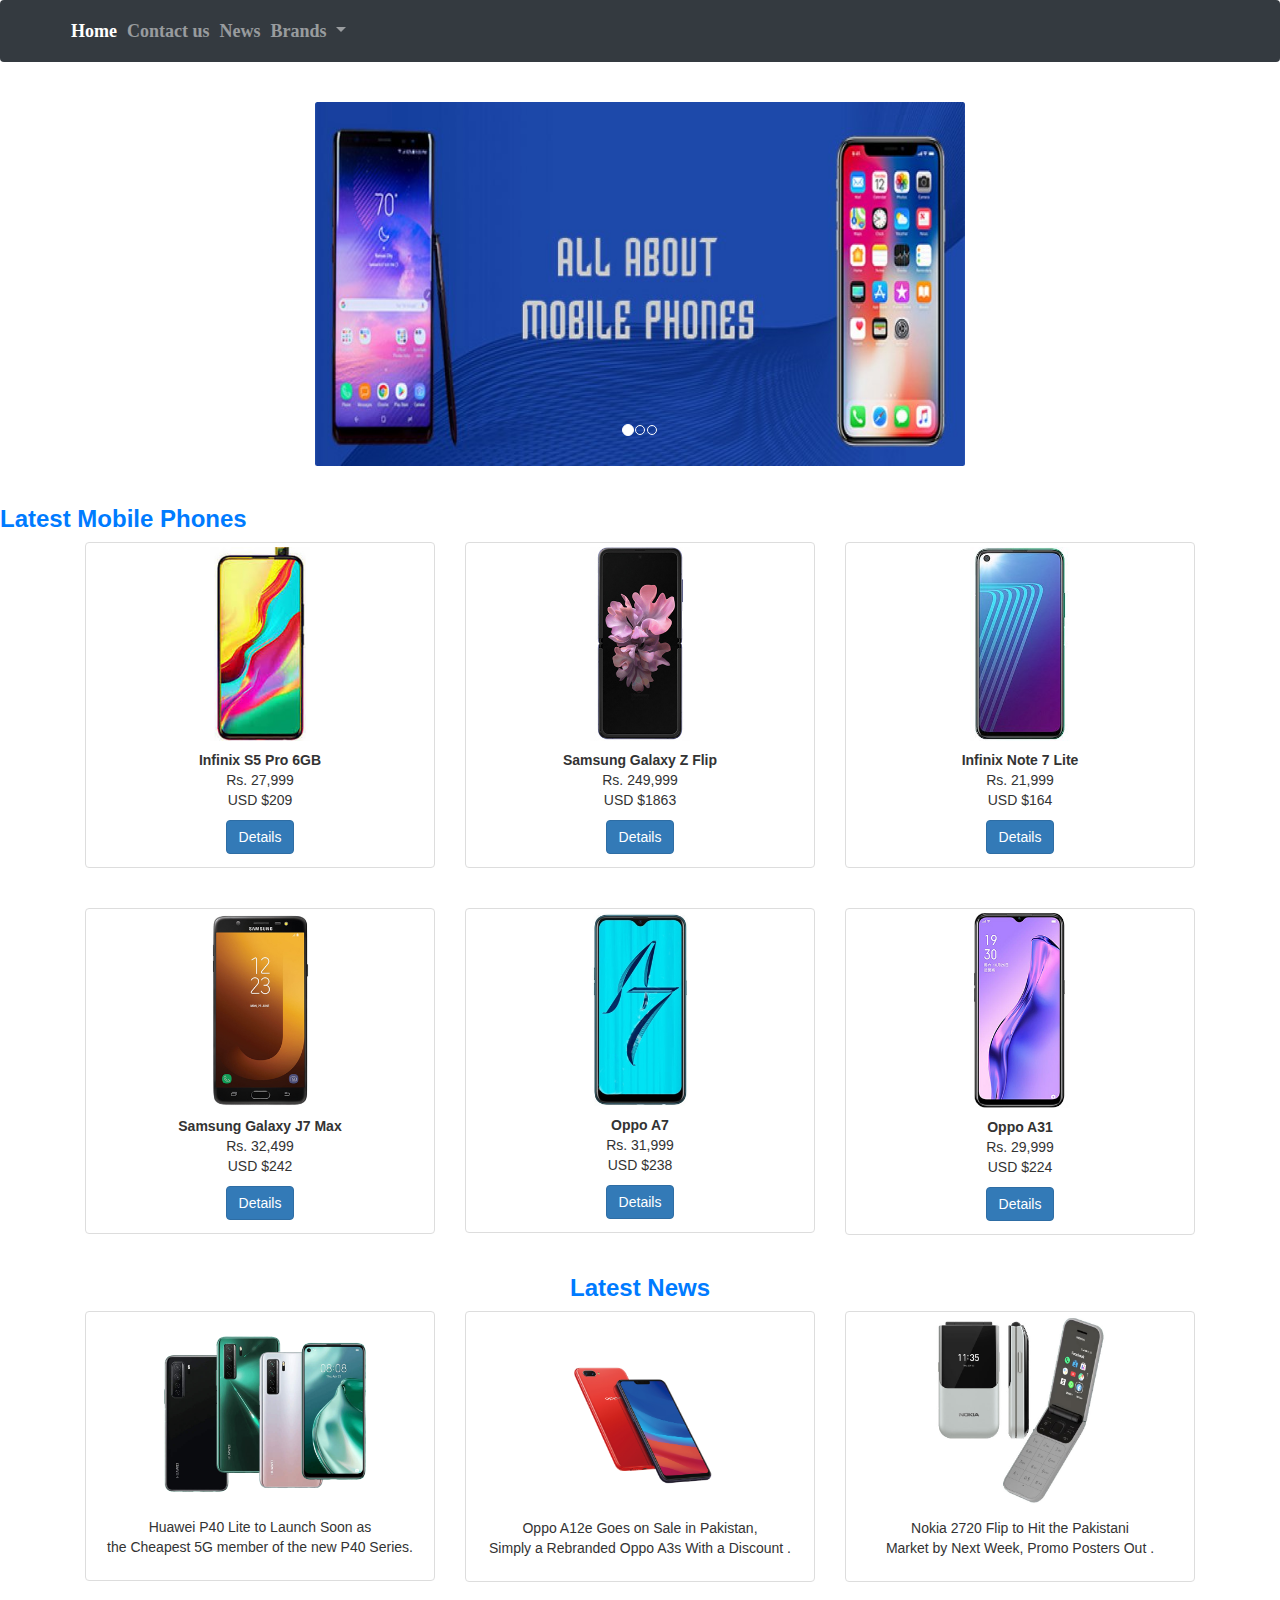
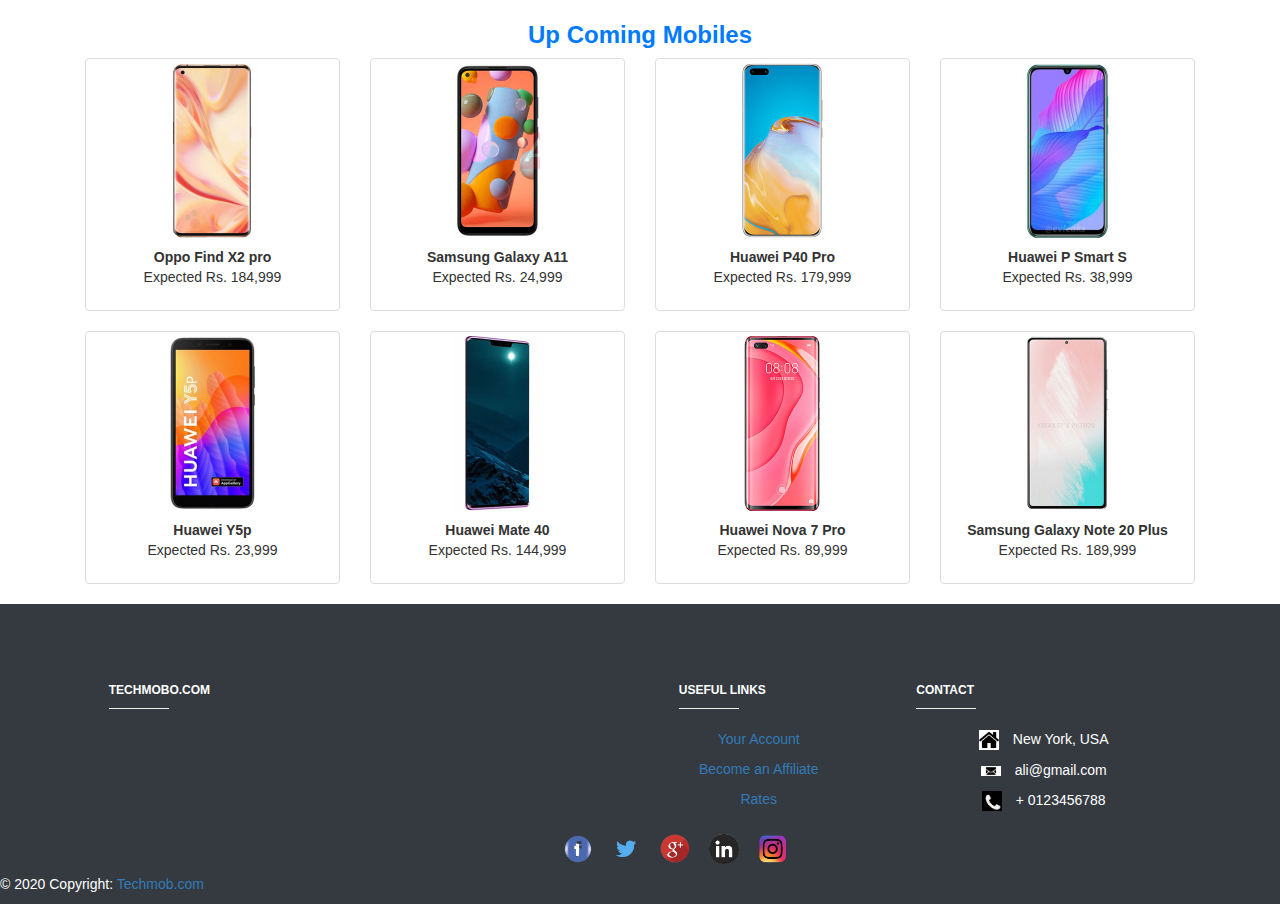
<file: index.html>
<!DOCTYPE html>
<html lang="en">

<head>
  <meta charset="UTF-8">
  <meta name="viewport" content="width=device-width, initial-scale=1.0">
  <title>Document</title>
  <link rel="stylesheet" href="style.css">
 
 <!-- <link rel="stylesheet" href="https://maxcdn.bootstrapcdn.com/bootstrap/4.0.0/css/bootstrap.min.css"
    integrity="sha384-Gn5384xqQ1aoWXA+058RXPxPg6fy4IWvTNh0E263XmFcJlSAwiGgFAW/dAiS6JXm" crossorigin="anonymous">
  <link rel="stylesheet" href="https://maxcdn.bootstrapcdn.com/bootstrap/4.0.0/css/bootstrap.min.css"
    integrity="sha384-Gn5384xqQ1aoWXA+058RXPxPg6fy4IWvTNh0E263XmFcJlSAwiGgFAW/dAiS6JXm" crossorigin="anonymous"> -->
 



    <link rel="stylesheet" href="https://maxcdn.bootstrapcdn.com/bootstrap/4.0.0/css/bootstrap.min.css" integrity="sha384-Gn5384xqQ1aoWXA+058RXPxPg6fy4IWvTNh0E263XmFcJlSAwiGgFAW/dAiS6JXm" crossorigin="anonymous">
    <link rel="stylesheet" href="https://maxcdn.bootstrapcdn.com/bootstrap/3.4.1/css/bootstrap.min.css">
    <script src="https://ajax.googleapis.com/ajax/libs/jquery/3.5.1/jquery.min.js"></script>
    <script src="https://maxcdn.bootstrapcdn.com/bootstrap/3.4.1/js/bootstrap.min.js"></script> 
    
  

</head>

<body>

<!-- navbar -->
 
<nav class="navbar navbar-expand-lg navbar-dark bg-dark">
  <a class="navbar-brand" href="#"></a>
  <button class="navbar-toggler" type="button" data-toggle="collapse" data-target="#navbarNavDropdown" aria-controls="navbarNavDropdown" aria-expanded="false" aria-label="Toggle navigation">
    <span class="navbar-toggler-icon"></span>
  </button>
  <div class="collapse navbar-collapse" id="navbarNavDropdown">
    <ul class="navbar-nav ">
      <li class="nav-item ">
        <a class="nav-link active" href="index.html">Home <span class="sr-only">(current)</span></a>
      </li>
      <li class="nav-item">
        <a class="nav-link " href="contact.html">Contact us</a>
      </li>
      <li class="nav-item">
        <a class="nav-link " href="news.html">News</a>
      </li>
      <li class="nav-item dropdown">
        <a class="nav-link dropdown-toggle " href="#" id="navbarDropdownMenuLink" data-toggle="dropdown" aria-haspopup="true" aria-expanded="false">
          Brands
        </a>
        <div class="dropdown-menu" aria-labelledby="navbarDropdownMenuLink">
          <a class="dropdown-item" href="mainsamsung.html">Samsung mobiles</a>
            
            
            <a class="dropdown-item" href="mainoppo.html">Oppo mobiles</a>
            <a class="dropdown-item" href="maininfinix.html">Infinix mobiles</a>
        </div>
      </li>
    </ul>
  </div>
</nav>

 



<br>




































  <!-- slider -->

  <div id="demo" class="carousel slide" data-ride="carousel">

    <!-- Indicators -->
    <ul class="carousel-indicators">
      <li data-target="#demo" data-slide-to="0" class="active"></li>
      <li data-target="#demo" data-slide-to="1"></li>
      <li data-target="#demo" data-slide-to="2"></li>
    </ul>

    <!-- The slideshow -->
    <div class="carousel-inner">
      <div class="carousel-item active">
        <img src="images/slider1.jpg" alt="Los Angeles" class="img-fluid rounded mx-auto d-block" width="650"
          height="390">
      </div>
    
      <div class="carousel-item">
        <img src="images/slide2.jpg" alt="Chicago" class="img-fluid rounded mx-auto d-block" width="650" height="390">
      </div>
      <div class="carousel-item">
        <img src="images/slide3.jpg" alt="New York" class="img-fluid rounded mx-auto d-block" width="650"
          height="390">
      </div>
    </div>

    <!-- Left and right controls -->
    <a class="carousel-control-prev" href="#demo" data-slide="prev">
      <span class="carousel-control-prev-icon"></span>
    </a>
    <a class="carousel-control-next" href="#demo" data-slide="next">
      <span class="carousel-control-next-icon"></span>
    </a>
  </div>



















<br>

  <h3 class="  bg-  text-nowrap  text-primary"><b> Latest Mobile Phones </b> </h3>
  
  
<div class="mob">

  <div class="container text-center">

    <div class="row">
      <div class="col-md-4">
        <div class="thumbnail">
  
          <img src="images/infinixpage/InfinixS5Pro6GB.jpg" alt="Lights" style="width:100px">
          <div class="caption">
          <p>
            <b> Infinix S5 Pro 6GB </b>  <br>
  
              Rs. 27,999 <br>
              USD $209
            
  </p>
            <button type="button" class="btn btn-primary" data-toggle="modal" data-target="#myModal">
              Details
            </button>
       
  
              <!-- The Modal -->
              <div class="modal fade" id="myModal">
                <div class="modal-dialog modal-lg">
                  <div class="modal-content">
                  
                    <!-- Modal Header -->
                    <div class="modal-header">
                      <h4 class="modal-title">Infinix S5 Pro 6GB  detailed specifications</h4>
                      <button type="button" class="close" data-dismiss="modal">&times;</button>
                    </div>
                    
                    <!-- Modal body -->
                    <div class="modal-body">
  
                      <div class="container">
  
  
          
                        <table class="table">
                        
                            <tbody>
                            <tr>
                              <td rowspan="4">build</td>
                              <td>OS</td>
                              <td> 	Android 10 OS  </td>
                            </tr>
                          
                          
                            <tr>
                              <td > weight </td>
                              
                              <td>194 g  </td>
                              
                              
                            </tr>
                            
                            
                            <tr>
                              
                              <td>SIM</td>
                              <td>	Hybrid Dual SIM, Dual Standby, (Nano-SIM)  </td>
                              
                            </tr>
                        
                            
                            <tr>
                              
                            <td>color</td>
                            <td>	Violet, Forest Green    </td>
                            
                            </tr>
                        
                            
                            <tr>
                              <td rowspan="3">Frequency</td>
                              <td>2G</td>
                              <td>SIM1: GSM 850 / 900 / 1800 / 1900 <br>
                                SIM2: GSM 850 / 900 / 1800 / 1900 </td>
                            </tr>
                        
                            
                            <tr>
                              <td>3G</td>
                              <td>	HSDPA 850 / 900 / 1700(AWS) / 1900 / 2100</td>
                              
                            </tr>
                        
                            <tr>
                              <td>4G</td>
                              <td>LTE</td>
                            </tr>
                        
                            <tr>
                              <td rowspan="3">Processor</td>
                              <td>CPU</td>
                          <td>Octa-core (4 x 2.8 GHz Kryo 385 Gold + 4 x 1.7 GHz Kryo 385 Silver)  </td>  
                          </tr>
                          
                            <tr>
                              
                              <td>Chipset</td>
                              <td>	Octa-core (4 x 2.3 GHz Cortex-A53 + 4 x 1.8 GHz Cortex-A53)     </td>
                            </tr>
                        
                            <tr>
                              
                              <td>GPU</td>
                              <td>		Mediatek MT6765 Helio P35 (12nm)   </td>
                            </tr>
                          
                            <tr>
                              <td rowspan="4">Display</td>
                              <td>Technology</td>
                              <td> 	IPS LCD Capacitive Touchscreen, 16M Colors, Multitouch  </td>
                            </tr>
                          
                            <tr>
                              
                              <td>Size</td>
                              <td>6.53 Inches  </td>
                            </tr>
                          
                            <tr>
                             
                              <td>Resolution</td>
                              <td>		1080 x 2340 Pixels (~401 PP)  </td>
                            </tr>
                            <tr>
                              <td>Extra Features</td>
                              <td>480 nits typ. brightness    
                              </td>
                            </tr>
                            <tr>
                              <td rowspan="2">Memory</td>
                              <td>Built-in</td>
                              <td>		128GB Built-in, 6GB RAM   </td>
                            </tr>
                            <tr>
                              
                              <td>Card</td>
                              <td>		microSDXC (dedicated slot)     </td>
                            </tr>
                            <tr>
                              <td rowspan="3">Camera</td>
                              <td>Main</td>
                      <td>	Triple Camera: 48 MP, f/1.8, (wide), 1/2.0", PDAF + 2 MP, (depth) + QVGA low light camera sensor, Dual LED Flash  </td>    
                      
                      </tr>
                            <tr>
                              
                              <td>Features</td>
                          <td>Geo-tagging, touch focus, face detection, HDR, panorama, Video (2160p@30fps)  </td>  
                          </tr>
                            <tr>
                              
                              <td>Front</td>
                          <td>40 MP, (Motorized pop-up Camera)   </td>  
                          </tr>
                            <tr>
                              <td rowspan="7"> Connectivity</td>
                              <td>WLAN</td>
                              <td>Wi-Fi 802.11 a/b/g/n/ac, dual-band, Wi-Fi Direct, hotspot  </td>
                            </tr>
                            <tr>
                             
                              <td>Bluetooth</td>
                              <td>	v5.0 with A2DP, LE </td>
                            </tr>
                            <tr>
                              <td>GPS</td>
                              
                              <td>Yes + A-GPS support & Glonass, BDS, GALILEO  </td>
                            </tr>
                            <tr>
                              <td>Radio</td>
                              
                              <td>	FM Radio  </td>
                            </tr>
                            <tr>
                              <td>USB</td>
                              
                              <td>		microUSB 2.0, USB On-The-Go   </td>
                            </tr>
                            <tr>
                              <td>NFC</td>
                              
                              <td>no  </td>
                            </tr>
                            <tr>
                              <td>DATA</td>
                              <td>GPRS, Edge, 3G (HSPA 42.2/5.76 Mbps), 4G (LTE-A (6CA) Cat18 1200/200 Mbps) </td>
                              
                            </tr>
                            <tr>
                              <td rowspan="7">Features</td>
                              <td>Sensors</td>
                          <td>		Accelerometer, Compass, Fingerprint (rear mounted), Gyro, Proximity   </td>  
                          </tr>
                            <tr>
                              <td>Audio</td>
                              
                              <td>	3.5mm Audio Jack, 32-bit/384kHz audio, MP4/DivX/XviD/WMV/H.265 player, MP3/WAV/WMA/eAAC+/FLAC player, Speaker Phone  </td>
                            </tr>
                            <tr>
                              <td>Browser</td>
                              
                              <td>HTML5  </td>
                            </tr>
                        
                        
                        
                            <tr>
                              <td>Messaging</td>
                              <td>SMS(threaded view), MMS, Email, Push Mail, IM  </td>
                            </tr>
                            <tr>
                              <td>Games</td>
                              <td>Built-in + Downloadable  </td>
                            </tr>
                          
                          
                          
                            <tr>
                              <td>Torch</td>
                              <td>yes</td>
                            </tr>
                          
                          
                            <tr>
                              <td>Extra</td>
                      <td>Glass front + plastic back, plastic frame, Active noise cancellation with dedicated mic, Photo/video editor, Document viewer  </td>    
                      </tr>
                          
                          
                            <tr>
                              <td>Battery</td>
                              <td>Capacity</td>
                              <td>(Li-ion Non removable), 4000 mAh 
                                    
                              </td> 
                            
                              </tr>
                          
                            <tr>
                              <td>price</td>
                              
                              <td colspan="2">	Price in Rs: 27,999 <br>   Price in USD: $209  </td>
                             
                            </tr>
                                                
                          </tbody>
                        </table>
                                   
  
  </div>
  
  <button type="button" class="btn btn-secondary" data-dismiss="modal">Close</button>
                    </div>
                   
                    
                  </div>
                </div>
              </div>
                   
         
          </div>
          
        </div>
      </div>
  
  
  
  
  
  


      <div class="col-md-4">
        <div class="thumbnail">
  
          <img src="images/samsungpage/SamsungGalaxyZFlip-b.jpg" alt="Nature" style="width:100px">
          <div class="caption">
            <p>   <b> Samsung Galaxy Z Flip </b> <br>
  
              Rs. 249,999 <br>
              USD $1863</p>
  
  
            <button type="button" class="btn btn-primary" data-toggle="modal" data-target="#myModal1">Details</button>
       
  
              <!-- The Modal -->
              <div class="modal fade" id="myModal1">
                <div class="modal-dialog modal-lg">
                  <div class="modal-content">
                  
                    <!-- Modal Header -->
                    <div class="modal-header">
                      <h4 class="modal-title">Samsung Galaxy Z Flip detailed specifications</h4>
                      <button type="button" class="close" data-dismiss="modal">&times;</button>
                    </div>
                    
                    <!-- Modal body -->
                    <div class="modal-body">
  
                      <div class="container">
  
  
          
                        <table class="table">
                        
                            <tbody>
                            <tr>
                              <td rowspan="4">build</td>
                              <td>OS</td>
                              <td> Android 10 OS  </td>
                            </tr>
                          
                          
                            <tr>
                              <td > weight </td>
                              
                              <td>182 g</td>
                              
                              
                            </tr>
                            
                            
                            <tr>
                              
                              <td>SIM</td>
                              <td>	eSIM (Nano-SIM)  </td>
                              
                            </tr>
                        
                            
                            <tr>
                              
                            <td>color</td>
                            <td>Brown, Mirror Black, Mirror Purple, Mirror Gold, Thom Browne Edition  </td>
                            
                            </tr>
                        
                            
                            <tr>
                              <td rowspan="3">Frequency</td>
                              <td>3G</td>
                              <td>	HSDPA 850 / 900 / 1700(AWS) / 1900 / 2100    </td>
                            </tr>
                        
                            
                            <tr>
                              <td>4G</td>
                              <td>LTE band 1(2100), 2(1900), 3(1800), 4(1700/2100), 5(850), 7(2600), 8(900), 12(700), 13(700), 14(700), 17(700), 18(800), 19(800), 20(800), 25(1900), 26(850), 28(700), 29(700), 30(2300), 34(2000), 38(2600), 39(1900), 40(2300), 41(2500), 46(5200), 66(1700/2100), 71(600)   </td>
                              
                            </tr>
                        
                            <tr>
                              <td>5G</td>
                              <td>SA/NSA   </td>
                              
                            </tr>
                        
                            <tr>
                              <td rowspan="3">Processor</td>
                              <td>CPU</td>
                              <td>Octa-core (1 x 2.84 GHz Kryo 585 + 3 x 2.42 GHz Kryo 585 + 4 x 1.80 GHz Kryo 585)  </td>
                            </tr>
                          
                            <tr>
                              
                              <td>Chipset</td>
                              <td>Qualcomm SM8250 Snapdragon 865 (7 nm+)  </td>
                            </tr>
                        
                            <tr>
                              
                              <td>GPU</td>
                              <td>	Adreno 650  </td>
                            </tr>
                          
                            <tr>
                              <td rowspan="4">Display</td>
                              <td>Technology</td>
                              <td>Foldable Dynamic AMOLED Capacitive Touchscreen, 16M Colors, Multitouch  </td>
                            </tr>
                          
                            <tr>
                              
                              <td>Size</td>
                              <td>6.7 Inches  </td>
                            </tr>
                          
                            <tr>
                             
                              <td>Resolution</td>
                              <td>	1080 x 2636 Pixels (~425 PPI)  </td>
                            </tr>
                            <tr>
                              <td>Extra Features</td>
                              <td>HDR10+, Folded display: 1.1-inch Super-AMOLED, 112 x 300 pixels  </td>
                            </tr>
                            <tr>
                              <td rowspan="2">Memory</td>
                              <td>Built-in</td>
                              <td>256GB Built-in, 8GB RAM, UFS 3.1 </td>
                            </tr>
                            <tr>
                              
                              <td>Card</td>
                              <td>no</td>
                            </tr>
                            <tr>
                              <td rowspan="3">Camera</td>
                              <td>Main</td>
                              <td>Dual Camera: 12 MP, f/1.8, 27mm (wide), 1/2.55", Dual Pixel PDAF, OIS + 12 MP, f/2.2, 12mm (ultrawide), LED Flash  </td>
                            </tr>
                            <tr>
                              
                              <td>Features</td>
                              <td>Geo-tagging, touch focus, HDR, panorama, Video (4K@30/60fps, 1080p@60/240fps, 720p@960fps, HDR10+)  </td>
                            </tr>
                            <tr>
                              
                              <td>Front</td>
                              <td>10 MP, f/2.4, 26mm (wide), PDAF, HDR, Video (4K@30fps)  </td>
                            </tr>
                            <tr>
                              <td rowspan="7"> Connectivity</td>
                              <td>WLAN</td>
                              <td>Wi-Fi 802.11 a/b/g/n/ac/ax, dual-band, Wi-Fi Direct, hotspot  </td>
                            </tr>
                            <tr>
                             
                              <td>Bluetooth</td>
                              <td>v5.1, A2DP, LE  </td>
                            </tr>
                            <tr>
                              <td>GPS</td>
                              
                              <td>Yes + AGPS, GLONASS, BDS  </td>
                            </tr>
                            <tr>
                              <td>Radio</td>
                              
                              <td>no</td>
                            </tr>
                            <tr>
                              <td>USB</td>
                              
                              <td>3.1, Type-C 1.0 reversible connector, USB On-The-Go  </td>
                            </tr>
                            <tr>
                              <td>NFC</td>
                              
                              <td>	Yes  </td>
                            </tr>
                            <tr>
                              <td>DATA</td>
                              <td>GPRS, Edge, 3G HSPA, 4G (HSPA 42.2/5.76 Mbps), LTE-A, 5G capable</td>
                              
                            </tr>
                            <tr>
                              <td rowspan="7">Features</td>
                              <td>Sensors</td>
                              <td>Accelerometer, Compass, Fingerprint (side mounted), Gyro, Proximity  </td>
                            </tr>
                            <tr>
                              <td>Audio</td>
                              
                              <td>Tuned by AKG, Speaker Phone, MP4/H.264/FLAC player, MP3/eAAC+/WAV player  </td>
                            </tr>
                            <tr>
                              <td>Browser</td>
                              
                              <td>	HTML5  </td>
                            </tr>
                        
                        
                        
                            <tr>
                              <td>Messaging</td>
                              <td>SMS(threaded view), MMS, Email, Push Mail, IM  </td>
                            </tr>
                            <tr>
                              <td>Games</td>
                              <td>	Built-in + Downloadable  </td>
                            </tr>
                          
                          
                          
                            <tr>
                              <td>Torch</td>
                              <td>Yes</td>
                            </tr>
                          
                          
                            <tr>
                              <td>Extra</td>
                              <td>	Plastic front, Glass back + Gorilla Glass 6), Aluminum frame, Samsung Pay (Visa, MasterCard certified), Active noise cancellation with dedicated mic, Documet viewer, Photo video/editor  </td>
                            </tr>
                          
                          
                            <tr>
                              <td>Battery</td>
                              <td>Capacity</td>
                              <td>(Li-Po Non removable), 3300 mAh <br>
                                - Fast battery charging 15W, Wireless charging  </td>
                            </tr>
                          
                            <tr>
                              <td>price</td>
                              
                              <td colspan="2">	Price in Rs: 249,999 <br>   Price in USD: $1863  </td>
                             
                            </tr>
                          
                          
                          
                          
                          </tbody>
                        </table>
                                   
  
  </div>
  
  
  
  
  <button type="button" class="btn btn-secondary" data-dismiss="modal">Close</button>
                    
                    </div>
                    
                  </div>
                </div>
              </div>
              
         
         
  
  
  
  
  
  
  
  
  
  
  
  
          
          
          
          
          </div>
          
        </div>
      </div>
        <div class="col-md-4">
        <div class="thumbnail">
  
          <img src="images/infinixpage/InfinixNote7Lite.jpg"  style="width:100px">
          <div class="caption">
            <p>
             <b> Infinix Note 7 Lite </b> <br>
  
              Rs. 21,999 <br>
              USD $164</p>
  
  
            <button type="button" class="btn btn-primary" data-toggle="modal" data-target="#myModal2">
              Details
            </button>
       
  
              <!-- The Modal -->
              <div class="modal fade" id="myModal2">
                <div class="modal-dialog modal-lg">
                  <div class="modal-content">
                  
                    <!-- Modal Header -->
                    <div class="modal-header">
                      <h4 class="modal-title">Infinix Note 7 Lite detailed specifications</h4>
                      <button type="button" class="close" data-dismiss="modal">&times;</button>
                    </div>
                    
                    <!-- Modal body -->
                    <div class="modal-body">
  
                      <div class="container">
  
  
          
                        <table class="table">
                        
                            <tbody>
                            <tr>
                              <td rowspan="4">build</td>
                              <td>OS</td>
                              <td> Android 10 OS    </td>
                            </tr>
                          
                          
                            <tr>
                              <td > weight </td>
                              
                              <td>185 g </td>
                              
                              
                            </tr>
                            
                            
                            <tr>
                              
                              <td>SIM</td>
                              <td>Dual Sim, Dual Standby (Nano-SIM)  </td>
                              
                            </tr>
                        
                            
                            <tr>
                              
                            <td>color</td>
                            <td>Sky White, Midnight Black, Aurora Blue   </td>
                            
                            </tr>
                        
                            
                            <tr>
                              <td rowspan="3">Frequency</td>
                              <td>2G</td>
                              <td>	SIM1: GSM 850 / 900 / 1800 / 1900 <br>
                                SIM2: GSM 850 / 900 / 1800 / 1900  </td>
                            </tr>
                        
                            
                            <tr>
                              <td>3G</td>
                              <td>HSDPA 850 / 900 / 1900 / 2100  </td>
                              
                            </tr>
                        
                            <tr>
                              <td>4G</td>
                              <td>LTE band 1(2100), 2(1900), 3(1800), 4(1700/2100), 5(850), 7(2600), 8(900), 12(700), 13(700), 17(700), 18(800), 19(800), 20(800), 26(850), 28(700), 34(2000), 38(2600), 39(1900), 40(2300), 41(2500)   </td>
                              
                            </tr>
                        
                            <tr>
                              <td rowspan="3">Processor</td>
                              <td>CPU</td>
                          <td>	Octa-core (2 x 2.2 GHz Cortex-A75 + 6 x 2.0 GHz Cortex-A55)  </td>  
                          </tr>
                          
                            <tr>
                              
                              <td>Chipset</td>
                              <td>	Mediatek  Helio P22     </td>
                            </tr>
                        
                            <tr>
                              
                              <td>GPU</td>
                              <td>	Mali-G52 2EEMC2    </td>
                            </tr>
                          
                            <tr>
                              <td rowspan="4">Display</td>
                              <td>Technology</td>
                              <td>IPS LCD capacitive touchscreen, 16M colors, Multitouch  </td>
                            </tr>
                          
                            <tr>
                              
                              <td>Size</td>
                              <td>	6.6 Inches  </td>
                            </tr>
                          
                            <tr>
                             
                              <td>Resolution</td>
                              <td>		720 x 1600 Pixels (~266 PPI)      </td>
                            </tr>
                            <tr>
                              <td>Extra Features</td>
                              <td>no </td>
                            </tr>
                            <tr>
                              <td rowspan="2">Memory</td>
                              <td>Built-in</td>
                              <td>64GB Built-in, 4GB RAM     </td>
                            </tr>
                            <tr>
                              
                              <td>Card</td>
                          <td>microSD Card, (supports up to 256GB) (dedicated slot)  </td> 
                          </tr>
                            <tr>
                              <td rowspan="3">Camera</td>
                              <td>Main</td>
                          <td>Quad Camera: 48 MP, f/1.8, 26mm (wide), 1/2.0", PDAF + 13 MP, f/2.4, 52mm (telephoto), 2x optical zoom, PDAF + 8 MP, f/2.2, 13mm (ultrawide), 1/3.2" + 2 MP B/W, f/2.4, 1/5.0", 1.75Âµm, LED Flash  </td>  
                          
                          </tr>
                            <tr>
                              
                              <td>Features</td>
                              <td>Geo-tagging, touch focus, face detection, panorama, HDR, Video (2160p@30fps, 1080p@30fps)  </td>
                            </tr>
                            <tr>
                              
                              <td>Front</td>
                      <td>	8 MP, (wide), Video (1080p@30fps) </td>    
                      </tr>
                            <tr>
                              <td rowspan="7"> Connectivity</td>
                              <td>WLAN</td>
                              <td>Wi-Fi 802.11 a/b/g/n/ac, dual-band, WiFi Direct, hotspot </td>
                            </tr>
                            <tr>
                             
                              <td>Bluetooth</td>
                              <td>v5.0 with A2DP, LE  </td>
                            </tr>
                            <tr>
                              <td>GPS</td>
                              
                              <td>Yes + A-GPS support & Glonass, BDS, GALILEO  </td>
                            </tr>
                            <tr>
                              <td>Radio</td>
                              
                              <td>FM Radio  </td>
                            </tr>
                            <tr>
                              <td>USB</td>
                              
                              <td>	microUSB 2.0, USB On-The-Go   </td>
                            </tr>
                            <tr>
                              <td>NFC</td>
                              
                              <td>no </td>
                            </tr>
                            <tr>
                              <td>DATA</td>
                              <td>GPRS, EDGE, 3G (HSPA 42.2/5.76 Mbps), 4G (LTE-A (3CA) Cat9 450/50 Mbps)  </td>
                              
                            </tr>
                            <tr>
                              <td rowspan="7">Features</td>
                              <td>Sensors</td>
                              <td>Accelerometer, gyro, proximity, compass, Fingerprint (under display Mounted)  </td>
                            </tr>
                            <tr>
                              <td>Audio</td>
                              
                              <td>3.5mm Audio Jack, MP3/WAV/WMA/eAAC+/FLAC player, MP4/WMV/H.265 player, Speaker Phone  </td>
                            </tr>
                            <tr>
                              <td>Browser</td>
                              
                              <td>HTML5  </td>
                            </tr>
                        
                        
                        
                            <tr>
                              <td>Messaging</td>
                              <td>SMS(threaded view), MMS, Email, Push Mail, IM  </td>
                            </tr>
                            <tr>
                              <td>Games</td>
                              <td>	Built-in + Downloadable </td>
                            </tr>
                          
                          
                          
                            <tr>
                              <td>Torch</td>
                              <td>yes</td>
                            </tr>
                          
                          
                            <tr>
                              <td>Extra</td>
                              <td>Active noise cancellation with dedicated mic, ANT+ support, Photo/video editor, Document viewer  </td>
                            </tr>
                          
                          
                            <tr>
                              <td>Battery</td>
                              <td>Capacity</td>
                              <td>	(Li-ion Non removable), 5000 mAh <br>  
                                  </td>
                            </tr>
                          
                            <tr>
                              <td>price</td>
                              
                              <td colspan="2">Price in Rs: 21,999  <br>  Price in USD: $164  </td>
                             
                            </tr>
                          
                          
                          
                          
                          </tbody>
                        </table>
                                   
  
  </div>
  
  
  
  <button type="button" class="btn btn-secondary" data-dismiss="modal">Close</button>
                    
  
                    </div>
                    
                  </div>
                </div>
              </div>
              
      
  
  
  
          </div>
          </a>
        </div>
      </div>
  
  
  
  
  
  
    </div>
  </div>
  
  
  <br>
  
  
  <div class="container text-center">
  
    <div class="row">
      <div class="col-md-4">
        <div class="thumbnail">
  
          <img src="images/samsungpage/SamsungGalaxyJ7Max-b.jpg" alt="Nature" style="width:100px">
          <div class="caption">
            <p>
              
            <b>  Samsung Galaxy J7 Max </b> <br>
  
              Rs. 32,499 <br>
              USD $242
            </p>
  
  
            <button type="button" class="btn btn-primary" data-toggle="modal" data-target="#myModal4">
              Details
            </button>
       
  
              <!-- The Modal -->
              <div class="modal fade" id="myModal4">
                <div class="modal-dialog modal-lg">
                  <div class="modal-content">
                  
                    <!-- Modal Header -->
                    <div class="modal-header">
                      <h4 class="modal-title">Samsung Galaxy J7 Max detailed specifications</h4>
                      <button type="button" class="close" data-dismiss="modal">&times;</button>
                    </div>
                    
                    <!-- Modal body -->
                    <div class="modal-body">
  
                      <div class="container">
  
  
          
                        <table class="table">
                        
                            <tbody>
                            <tr>
                              <td rowspan="4">build</td>
                              <td>OS</td>
                              <td> Android v7.0 Nougat  </td>
                            </tr>
                          
                          
                            <tr>
                              <td > weight </td>
                              
                              <td>179 g</td>
                              
                              
                            </tr>
                            
                            
                            <tr>
                              
                              <td>SIM</td>
                              <td>
                                  Dual Sim, Dual Standby (Nano-SIM)  </td>
                              
                            </tr>
                        
                            
                            <tr>
                              
                            <td>color</td>
                            <td>	Black, Gold</td>
                            
                            </tr>
                        
                            
                            <tr>
                              <td rowspan="3">Frequency</td>
                              <td>2G</td>
                              <td>	SIM1: GSM 850 / 900 / 1800 / 1900 <br>
                                SIM2: GSM 850 / 900 / 1800 / 1900  </td>
                            </tr>
                        
                            
                            <tr>
                              <td>3G</td>
                              <td>HSDPA 850 / 900 / 1900 / 2100  </td>
                              
                            </tr>
                        
                            <tr>
                              <td>4G</td>
                              <td>LTE band 1(2100), 3(1800), 5(850), 8(900), 20(800), 40(2300) </td>
                              
                            </tr>
                        
                            <tr>
                              <td rowspan="3">Processor</td>
                              <td>CPU</td>
                              <td>2.4 Ghz Octa Core Cortex-A53  </td>
                            </tr>
                          
                            <tr>
                              
                              <td>Chipset</td>
                              <td>Mediatek MT6757 Helio P20  </td>
                            </tr>
                        
                            <tr>
                              
                              <td>GPU</td>
                              <td>Mali-T880MP2  </td>
                            </tr>
                          
                            <tr>
                              <td rowspan="4">Display</td>
                              <td>Technology</td>
                              <td>IPS LCD capacitive touchscreen, 16M colors, Multitouch </td>
                            </tr>
                          
                            <tr>
                              
                              <td>Size</td>
                              <td>5.7 Inches  </td>
                            </tr>
                          
                            <tr>
                             
                              <td>Resolution</td>
                              <td>	1080 x 1920 Pixels (~386 PPI) </td>
                            </tr>
                            <tr>
                              <td>Extra Features</td>
                              <td>no</td>
                            </tr>
                            <tr>
                              <td rowspan="2">Memory</td>
                              <td>Built-in</td>
                              <td>32GB Built-in, 4GB RAM  </td>
                            </tr>
                            <tr>
                              
                              <td>Card</td>
                              <td>	microSD Card, (supports upto 256GB)  </td>
                            </tr>
                            <tr>
                              <td rowspan="3">Camera</td>
                              <td>Main</td>
                              <td>13 MP, autofocus, LED flash  </td>
                            </tr>
                            <tr>
                              
                              <td>Features</td>
                              <td>f/1.7, Smart glow ring, Geo-tagging, touch focus, face detection, panorama, HDR, Video (1080p@30fps)  </td>
                            </tr>
                            <tr>
                              
                              <td>Front</td>
                              <td>	13 MP, f/1.9, LED flash </td>
                            </tr>
                            <tr>
                              <td rowspan="7"> Connectivity</td>
                              <td>WLAN</td>
                              <td>Wi-Fi 802.11 a/b/g/n, dual-band, WiFi Direct, hotspot  </td>
                            </tr>
                            <tr>
                             
                              <td>Bluetooth</td>
                              <td>v4.2 with A2DP, LE  </td>
                            </tr>
                            <tr>
                              <td>GPS</td>
                              
                              <td>Yes + A-GPS support & Glonass</td>
                            </tr>
                            <tr>
                              <td>Radio</td>
                              
                              <td>Not yet confirmed  </td>
                            </tr>
                            <tr>
                              <td>USB</td>
                              
                              <td>	microUSB 2.0, USB On-The-Go    </td>
                            </tr>
                            <tr>
                              <td>NFC</td>
                              
                              <td>Yes  </td>
                            </tr>
                            <tr>
                              <td>DATA</td>
                              <td>GPRS, Edge, 3G (HSPA 42.2/5.76 Mbps), 4G (LTE Cat4 150/50 Mbps)  </td>
                              
                            </tr>
                            <tr>
                              <td rowspan="7">Features</td>
                              <td>Sensors</td>
                              <td>Accelerometer, Compass, FingerPrint (front mounted), Proximity </td>
                            </tr>
                            <tr>
                              <td>Audio</td>
                              
                              <td>	3.5mm Audio Jack, MP3/WAV/eAAC+/FLAC player, MP4/DivX/XviD/H.265 player, Speaker Phone  </td>
                            </tr>
                            <tr>
                              <td>Browser</td>
                              
                              <td>HTML 5 </td>
                            </tr>
                        
                        
                        
                            <tr>
                              <td>Messaging</td>
                              <td>SMS(threaded view), MMS, Email, Push Mail, IM  </td>
                            </tr>
                            <tr>
                              <td>Games</td>
                              <td>	Built-in + Downloadable  </td>
                            </tr>
                          
                          
                          
                            <tr>
                              <td>Torch</td>
                              <td>Yes  </td>
                            </tr>
                          
                          
                            <tr>
                              <td>Extra</td>
                              <td>Active noise cancellation with dedicated mic, Photo/video editor, Document editor  </td>
                            </tr>
                          
                          
                            <tr>
                              <td>Battery</td>
                              <td>Capacity</td>
                              <td>(Li-ion Non removable), 3300 mAh  </td>
                            </tr>
                          
                            <tr>
                              <td>price</td>
                              
                              <td colspan="2">	Price in Rs: 32,499 <br>   Price in USD: $242  </td>
                             
                            </tr>
                          
                          
                          
                          
                          </tbody>
                        </table>
                                   
  
  </div>
  
  
  
  
  <button type="button" class="btn btn-secondary" data-dismiss="modal">Close</button>
                    
                    </div>
                    
                  </div>
                </div>
              </div>
          
          
          </div>
          
        </div>
      </div>
      
      
      
  
  
  
      <div class="col-md-4">
        <div class="thumbnail">
  
          <img src="images/oppopage/OppoA7.jpg" alt="Nature" style="width:96px">
          <div class="caption">
            <p>
              
             <b> Oppo A7 </b>
   <br>
              Rs. 31,999 <br>
              USD $238
            </p>
  
  
            <button type="button" class="btn btn-primary" data-toggle="modal" data-target="#myModal4">
              Details
            </button>
       
  
              <!-- The Modal -->
              <div class="modal fade" id="myModal4">
                <div class="modal-dialog modal-lg">
                  <div class="modal-content">
                  
                    <!-- Modal Header -->
                    <div class="modal-header">
                      <h4 class="modal-title">Oppo A7 detailed specifications</h4>
                      <button type="button" class="close" data-dismiss="modal">&times;</button>
                    </div>
                    
                    <!-- Modal body -->
                    <div class="modal-body">
  
                      <div class="container">
  
  
          
                        <table class="table">
                        
                            <tbody>
                            <tr>
                              <td rowspan="4">build</td>
                              <td>OS</td>
                              <td> 	Android V8.1 Oreo    </td>
                            </tr>
                          
                          
                            <tr>
                              <td > weight </td>
                              
                              <td>168 g</td>
                              
                              
                            </tr>
                            
                            
                            <tr>
                              
                              <td>SIM</td>
                              <td>
                                  Dual Sim, Dual Standby (Nano-SIM)  </td>
                              
                            </tr>
                        
                            
                            <tr>
                              
                            <td>color</td>
                            <td>	Black, Gold</td>
                            
                            </tr>
                        
                            
                            <tr>
                              <td rowspan="3">Frequency</td>
                              <td>2G</td>
                              <td>	SIM1: GSM 850 / 900 / 1800 / 1900 <br>
                                SIM2: GSM 850 / 900 / 1800 / 1900  </td>
                            </tr>
                        
                            
                            <tr>
                              <td>3G</td>
                              <td>HSDPA 850 / 900 / 1900 / 2100  </td>
                              
                            </tr>
                        
                            <tr>
                              <td>4G</td>
                              <td>LTE </td>
                            </tr>
                        
                            <tr>
                              <td rowspan="3">Processor</td>
                              <td>CPU</td>
                              <td>1.8 Ghz Octa Core Cortex-A53  </td>
                            </tr>
                          
                            <tr>
                              
                              <td>Chipset</td>
                              <td>Qualcomm SDM450 Snapdragon 450 (14 nm) </td>
                            </tr>
                        
                            <tr>
                              
                              <td>GPU</td>
                              <td>Adreno 506 </td>
                            </tr>
                          
                            <tr>
                              <td rowspan="4">Display</td>
                              <td>Technology</td>
                              <td>IPS LCD capacitive touchscreen, 16M colors, Multitouch </td>
                            </tr>
                          
                            <tr>
                              
                              <td>Size</td>
                              <td>6.2 Inches  </td>
                            </tr>
                          
                            <tr>
                             
                              <td>Resolution</td>
                              <td>	720 x 1520 Pixels (~271 PPI) </td>
                            </tr>
                            <tr>
                              <td>Extra Features</td>
                              <td>no</td>
                            </tr>
                            <tr>
                              <td rowspan="2">Memory</td>
                              <td>Built-in</td>
                              <td>64GB Built-in, 4GB RAM  </td>
                            </tr>
                            <tr>
                              
                              <td>Card</td>
                              <td>	microSD Card, (supports upto 256GB)  </td>
                            </tr>
                            <tr>
                              <td rowspan="3">Camera</td>
                              <td>Main</td>
                              <td>	Dual 13 MP + 2 MP, f/2.2 + f/2.4, autofocus, LED flash    </td>
                            </tr>
                            <tr>
                              
                              <td>Features</td>
                          <td>	Geo-tagging, Phase detection, touch focus, Panorama, HDR, Video  </td>  
                          </tr>
                            <tr>
                              
                              <td>Front</td>
                              <td>	16 MP, f/2.0, HDR </td>
                            </tr>
                            <tr>
                              <td rowspan="7"> Connectivity</td>
                              <td>WLAN</td>
                              <td>Wi-Fi 802.11 a/b/g/n, dual-band, WiFi Direct, hotspot  </td>
                            </tr>
                            <tr>
                             
                              <td>Bluetooth</td>
                              <td>v4.2 with A2DP, LE  </td>
                            </tr>
                            <tr>
                              <td>GPS</td>
                              
                              <td>Yes + A-GPS support & Glonass</td>
                            </tr>
                            <tr>
                              <td>Radio</td>
                              
                              <td>Not yet confirmed  </td>
                            </tr>
                            <tr>
                              <td>USB</td>
                              
                              <td>	microUSB 2.0, USB On-The-Go    </td>
                            </tr>
                            <tr>
                              <td>NFC</td>
                              
                              <td>No </td>
                            </tr>
                            <tr>
                              <td>DATA</td>
                              <td>GPRS, Edge, 3G (HSPA 42.2/5.76 Mbps), 4G (LTE Cat4 150/50 Mbps)  </td>
                              
                            </tr>
                            <tr>
                              <td rowspan="7">Features</td>
                              <td>Sensors</td>
                              <td>Accelerometer, Compass, FingerPrint (rear mounted), Proximity </td>
                            </tr>
                            <tr>
                              <td>Audio</td>
                              
                              <td>	3.5mm Audio Jack, MP3/WAV/eAAC+/FLAC player, MP4/DivX/XviD/H.265 player, Speaker Phone  </td>
                            </tr>
                            <tr>
                              <td>Browser</td>
                              
                              <td>HTML 5 </td>
                            </tr>
                        
                        
                        
                            <tr>
                              <td>Messaging</td>
                              <td>SMS(threaded view), MMS, Email, Push Mail, IM  </td>
                            </tr>
                            <tr>
                              <td>Games</td>
                              <td>	Built-in + Downloadable  </td>
                            </tr>
                          
                          
                          
                            <tr>
                              <td>Torch</td>
                              <td>Yes  </td>
                            </tr>
                          
                          
                            <tr>
                              <td>Extra</td>
                              <td>Active noise cancellation with dedicated mic, Photo/video editor, Document editor  </td>
                            </tr>
                          
                          
                            <tr>
                              <td>Battery</td>
                              <td>Capacity</td>
                              <td>(Li-ion Non removable), 4230 mAh  </td>
                            </tr>
                          
                            <tr>
                              <td>price</td>
                              
                              <td colspan="2">	Price in Rs: 31,999 <br>   Price in USD: $238  </td>
                             
                            </tr>
                          
                          
                          
                          
                          </tbody>
                        </table>
                                   
  
  </div>
  
  
  
  
  <button type="button" class="btn btn-secondary" data-dismiss="modal">Close</button>
                    
                    </div>
                    
                  </div>
                </div>
              </div>
          
          
          </div>
          
        </div>
      </div>
      
      
      
  
  
      <div class="col-md-4">
        <div class="thumbnail">
  
          <img src="images/oppopage/OppoA31.jpg" alt="Nature" style="width:100px">
          <div class="caption">
            <p>
              
             <b> Oppo A31 </b> <br>
  
              Rs. 29,999 <br>
              USD $224          </p>
  
  
            <button type="button" class="btn btn-primary" data-toggle="modal" data-target="#myModal5">
              Details
            </button>
       
  
              <!-- The Modal -->
              <div class="modal fade" id="myModal5">
                <div class="modal-dialog modal-lg">
                  <div class="modal-content">
                  
                    <!-- Modal Header -->
                    <div class="modal-header">
                      <h4 class="modal-title">Oppo A31 detailed specifications</h4>
                      <button type="button" class="close" data-dismiss="modal">&times;</button>
                    </div>
                    
                    <!-- Modal body -->
                    <div class="modal-body">
  
                      <div class="container">
  
  
          
                        <table class="table">
                        
                            <tbody>
                            <tr>
                              <td rowspan="4">build</td>
                              <td>OS</td>
                              <td> Android 9.0 (Pie)    </td>
                            </tr>
                          
                          
                            <tr>
                              <td > weight </td>
                              
                              <td>180 g</td>
                              
                              
                            </tr>
                            
                            
                            <tr>
                              
                              <td>SIM</td>
                              <td>
                                  Dual Sim, Dual Standby (Nano-SIM)  </td>
                              
                            </tr>
                        
                            
                            <tr>
                              
                            <td>color</td>
                            <td>		Fantasy White, Mystery Black  </td>
                            
                            </tr>
                        
                            
                            <tr>
                              <td rowspan="3">Frequency</td>
                              <td>2G</td>
                              <td>	SIM1: GSM 850 / 900 / 1800 / 1900 <br>
                                SIM2: GSM 850 / 900 / 1800 / 1900  </td>
                            </tr>
                        
                            
                            <tr>
                              <td>3G</td>
                              <td>HSDPA 850 / 900 / 1900 / 2100  </td>
                              
                            </tr>
                        
                            <tr>
                              <td>4G</td>
                              <td>LTE band 1(2100), 3(1800), 5(850), 8(900), 20(800), 40(2300) </td>
                              
                            </tr>
                        
                            <tr>
                              <td rowspan="3">Processor</td>
                              <td>CPU</td>
                              <td>Octa-core (4 x 2.3 GHz Cortex-A53 + 4 x 1.8 GHz Cortex-A53)   </td>
                            </tr>
                          
                            <tr>
                              
                              <td>Chipset</td>
                              <td>		Mediatek MT6765V/CB Helio P35 (12nm)      </td>
                            </tr>
                        
                            <tr>
                              
                              <td>GPU</td>
                              <td>PowerVR GE8320 </td>
                            </tr>
                          
                            <tr>
                              <td rowspan="4">Display</td>
                              <td>Technology</td>
                              <td>IPS LCD capacitive touchscreen, 16M colors, Multitouch </td>
                            </tr>
                          
                            <tr>
                              
                              <td>Size</td>
                              <td>6.5 Inches  </td>
                            </tr>
                          
                            <tr>
                             
                              <td>Resolution</td>
                              <td>720 x 1560 Pixels (~264 PPI)   </td>
                            </tr>
                            <tr>
                              <td>Extra Features</td>
                              <td>	480 nits typ. brightness</td>
                            </tr>
                            <tr>
                              <td rowspan="2">Memory</td>
                              <td>Built-in</td>
                              <td>	128GB Built-in, 4GB RAM, eMMC 5.1  </td>
                            </tr>
                            <tr>
                              
                              <td>Card</td>
                          <td>	microSDXC (dedicated slot)  </td>  
                          </tr>
                            <tr>
                              <td rowspan="3">Camera</td>
                              <td>Main</td>
                          <td>Triple Camera: 12 MP, f/1.8, (wide), PDAF + 2 MP, f/2.4, 27mm (macro), 1/5.0" + 2 MP, f/2.4, (depth), LED Flash  </td> 
                          </tr>
                            <tr>
                              
                              <td>Features</td>
                            <td>	Geo-tagging, touch focus, face detection, panorama, HDR, Video (1080p@30fps)  </td>
                            </tr>
                            <tr>
                              
                              <td>Front</td>
                              <td>	8 MP, f/2.0 </td>
                            </tr>
                            <tr>
                              <td rowspan="7"> Connectivity</td>
                              <td>WLAN</td>
                              <td>Wi-Fi 802.11 a/b/g/n, dual-band, WiFi Direct, hotspot  </td>
                            </tr>
                            <tr>
                             
                              <td>Bluetooth</td>
                              <td>v4.2 with A2DP, LE  </td>
                            </tr>
                            <tr>
                              <td>GPS</td>
                              
                              <td>Yes + A-GPS support & Glonass</td>
                            </tr>
                            <tr>
                              <td>Radio</td>
                              
                              <td>yes </td>
                            </tr>
                            <tr>
                              <td>USB</td>
                              
                              <td>	Type-C 1.0 reversible connecto   </td>
                            </tr>
                            <tr>
                              <td>NFC</td>
                              
                              <td>no  </td>
                            </tr>
                            <tr>
                              <td>DATA</td>
                              <td>GPRS, Edge, 3G (HSPA 42.2/5.76 Mbps), 4G (LTE Cat4 150/50 Mbps)  </td>
                              
                            </tr>
                            <tr>
                              <td rowspan="7">Features</td>
                              <td>Sensors</td>
                              <td>Accelerometer, Compass, FingerPrint (front mounted), Proximity </td>
                            </tr>
                            <tr>
                              <td>Audio</td>
                              
                              <td>	3.5mm Audio Jack, MP3/WAV/eAAC+/FLAC player, MP4/DivX/XviD/H.265 player, Speaker Phone  </td>
                            </tr>
                            <tr>
                              <td>Browser</td>
                              
                              <td>HTML 5 </td>
                            </tr>
                        
                        
                        
                            <tr>
                              <td>Messaging</td>
                              <td>SMS(threaded view), MMS, Email, Push Mail, IM  </td>
                            </tr>
                            <tr>
                              <td>Games</td>
                              <td>	Built-in + Downloadable  </td>
                            </tr>
                          
                          
                          
                            <tr>
                              <td>Torch</td>
                              <td>Yes  </td>
                            </tr>
                          
                          
                            <tr>
                              <td>Extra</td>
                              <td>Active noise cancellation with dedicated mic, Photo/video editor, Document editor  </td>
                            </tr>
                          
                          
                            <tr>
                              <td>Battery</td>
                              <td>Capacity</td>
                              <td>(Li-ion Non removable), 4230 mAh  </td>
                            </tr>
                          
                            <tr>
                              <td>price</td>
                              
                              <td colspan="2">	Price in Rs: 29,999  <br>  Price in USD: $224    </td>
                             
                            </tr>
                          
                          
                          
                          
                          </tbody>
                        </table>
                                   
  
  </div>
  
  
  
  
  <button type="button" class="btn btn-secondary" data-dismiss="modal">Close</button>
                    
                    </div>
                    
                  </div>
                </div>
              </div>
          
          
          </div>
          
        </div>
      </div>    
      
      
      
      
  
  
  
  
  
    </div>
  </div>
  
  
  
  









</div>













 
  <h3 class="  text-center  text-nowrap  text-primary"><b> Latest News </b> </h3>
  
  
  
  <div class="container text-center">

    <div class="row">
      <div class="col-md-4">
        <div class="thumbnail">

          <a href="huaweipage.html">
            <img src="images/latestnews/huawei1.png" alt="Lights" style="width:504px">
          </a>
          <div class="caption text-nowrap ">
            <p>Huawei P40 Lite to Launch Soon as <br> the Cheapest 5G member of the new P40 Series.
            </p>


          </div>
          </a>
        </div>
      </div>
      <div class="col-md-4">
        <div class="thumbnail">

          <a href="oppopage.html">
            <img src="images/latestnews/oppoo.jpg" alt="Lights" style="width:165px">
          </a>

          <div class="caption text-nowrap">
            <p>Oppo A12e Goes on Sale in Pakistan, <br> Simply a Rebranded Oppo A3s With a Discount .</p>

          </div>
          </a>
        </div>
      </div>
      <div class="col-md-4">
        <div class="thumbnail">


          <a href="nokia.html">
            <img src="images/latestnews/nokia1.jpg" alt="Lights" style="width:172px">
          </a>

          <div class="caption text-nowrap">
            <p>Nokia 2720 Flip to Hit the Pakistani <br> Market by Next Week, Promo Posters Out .</p>


          </div>
          </a>
        </div>
      </div>




    </div>
  </div>




























 
  <!-- Up Coming Mobiles -->

  <h3 class="  text-center  text-nowrap  text-primary"> <b> Up Coming Mobiles </b> </h3>
 

  <div class="container text-center">

    <div class="row">
      <div class="col-md-3">
        <div class="thumbnail">


          <img src="images/upcomingmobile/OppoFindX2pro-b.jpg" alt="Lights" style="width:90px">

          <div class="caption text-nowrap ">
            <p>
              <b> Oppo Find X2 pro </b> <br>

              Expected Rs. 184,999

            </p>

          </div>
          </a>
        </div>
      </div>
      <div class="col-md-3">
        <div class="thumbnail">


          <img src="images/upcomingmobile/SamsungGalaxyA11-b.jpg" alt="Lights" style="width:90px">


          <div class="caption text-nowrap">

            <p>


              <b> Samsung Galaxy A11 </b> <br>


              Expected Rs. 24,999
            </p>


          </div>
          </a>
        </div>
      </div>

      <div class="col-md-3">
        <div class="thumbnail">


          <img src="images/upcomingmobile/HuaweiP40Pro-b.jpg" alt="Lights" style="width:90px">


          <div class="caption text-nowrap">

            <p>

              <b> Huawei P40 Pro </b> <br>

              Expected Rs. 179,999
            </p>
          </div>
          </a>
        </div>
      </div>



      <div class="col-md-3">
        <div class="thumbnail">


          <img src="images/upcomingmobile/HuaweiPSmartS-b.jpg" alt="Lights" style="width:90px">


          <div class="caption text-nowrap">

            <p>

              <b>Huawei P Smart S </b> <br>
               Expected Rs. 38,999
            </p>
          </div>
          </a>
        </div>
      </div>
      <div class="col-md-3">
        <div class="thumbnail">


          <img src="images/upcomingmobile/HuaweiY5p-b.jpg" alt="Lights" style="width:90px">


          <div class="caption text-nowrap">

            <p>

              <b> Huawei Y5p </b> <br>

              Expected Rs. 23,999
            </p>
          </div>
          </a>
        </div>
      </div>
      <div class="col-md-3">
        <div class="thumbnail">


          <img src="images/upcomingmobile/HuaweiMate40-b.jpg" alt="Lights" style="width:90px">


          <div class="caption text-nowrap">

            <p>

              <b> Huawei Mate 40 </b> <br>

              Expected Rs. 144,999
            </p>
          </div>
          </a>
        </div>
      </div>

      <div class="col-md-3">
        <div class="thumbnail">


          <img src="images/upcomingmobile/HuaweiNova7Pro-b.jpg" alt="Lights" style="width:90px">


          <div class="caption text-nowrap">

            <p>

              <b> Huawei Nova 7 Pro </b> <br>

              Expected Rs. 89,999
            </p>
          </div>
          </a>
        </div>
      </div>




      <div class="col-md-3">
        <div class="thumbnail">


          <img src="images/upcomingmobile/SamsungGalaxyNote20Plus-b.jpg" alt="Lights" style="width:90px">

          <div class="caption text-nowrap">
            <p>
              <b> Samsung Galaxy Note 20 Plus </b> <br>


              Expected Rs. 189,999

            </p>


          </div>
          </a>
        </div>
      </div>

    </div>
  </div>





































  <!-- Footer -->
  <footer class="page-footer font-small  bg-dark text-white">

    <!-- <div style="background-color:skyblue;"> -->
    <div class="container">

      <!-- Grid row-->
      <div class="row py-4 d-flex align-items-center">

        <!-- Grid column -->

      </div>
      <!-- Grid row-->

    </div>
    </div>

    <!-- Footer Links -->
    <div class="container text-center text-md-left mt-5">

      <!-- Grid row -->
      <div class="row mt-3">

        <!-- Grid column -->
        <div class="col-md-3 col-lg-4 col-xl-3 mx-auto mb-4">

          <!-- Content -->
          <h6 class="text-uppercase font-weight-bold">techmobo.com</h6>
          <hr class="deep-purple accent-2 mb-4 mt-0 d-inline-block mx-auto" style="width: 60px;">
          <!-- <p>Here you can use rows and columns to organize your footer content. Lorem ipsum dolor sit amet,
          consectetur
          adipisicing elit.</p> -->

        </div>
        <!-- Grid column -->

        <!-- Grid column -->
        <div class="col-md-2 col-lg-2 col-xl-2 mx-auto mb-4">


        </div>
        <!-- Grid column -->

        <!-- Grid column -->
        <div class="col-md-3 col-lg-2 col-xl-2 mx-auto mb-4">

          <!-- Links -->
          <h6 class="text-uppercase font-weight-bold">Useful links</h6>
          <hr class="deep-purple accent-2 mb-4 mt-0 d-inline-block mx-auto" style="width: 60px;">
          <p>
            <a href="#!">Your Account</a>
          </p>
          <p>
            <a href="#!">Become an Affiliate</a>
          </p>
          <p>
            <a href="#!"> Rates</a>
          </p>
          <!-- <p>
          <a href="#!">Help</a>
        </p> -->

        </div>
        <!-- Grid column -->

        <!-- Grid column -->
        <div class="col-md-4 col-lg-3 col-xl-3 mx-auto mb-md-0 mb-4">

          <!-- Links -->
          <h6 class="text-uppercase font-weight-bold"> Contact</h6>
          <hr class="deep-purple accent-2 mb-4 mt-0 d-inline-block mx-auto" style="width: 60px;">
          <p>
            <img src="images/house.png" width="20px" class="fas fa-home mr-3" alt="">
            New York, USA</p>
          <p>
            <img src="images/mail.png" width="20px" class="fas fa-envelope mr-3">

            ali@gmail.com</p>
          <p>
            <img src="images/contact.PNG" width="20px" class="fas fa-phone mr-3">
            + 0123456788</p>

        </div>
        <!-- Grid column -->

      </div>
      <!-- Grid row -->








      <!-- Grid column -->
      <div class="col-md-6 col-lg-5 text-center text-md-left mb-4 mb-md-0">
        <h6 class="mb-3"></h6>
      </div>
      <!-- Grid column -->

      <!-- Grid column -->
      <div class="col-md-6 col-lg-7 text-center text-md-left">

        <!-- Facebook -->
        <a class="fb-ic">
          <img src="images/fb.png" width="30px" class="fab fa-facebook-f white-text mr-4" alt="">

        </a>
        <!-- Twitter -->
        <a class="tw-ic">
          <img src="images/tw.png" width="30px" class="fab fa-twitter white-text mr-4" alt="">

        </a>
        <!-- Google +-->
        <a class="gplus-ic">
          <img src="images/googleplus.png" width="30px" class="fab fa-google-plus-g white-text mr-4">

        </a>
        <!--Linkedin -->
        <a class="li-ic">
          <img src="images/linkin.png" width="30px" class="fab fa-linkedin-in white-text mr-4">

        </a>
        <!--Instagram-->
        <a class="ins-ic">
          <img src="images/f3.png" width="30px" class="fab fa-instagram white-text">

        </a>

      </div>
      <!-- Grid column -->
















      <br>

    </div>
    <!-- Footer Links -->

    <!-- Copyright -->
    <div class="footer-copyright text-md-left py-3">© 2020 Copyright:
      <a href="#"> Techmob.com</a>
    </div>
    <!-- Copyright -->

  </footer>
  <!-- Footer -->






























































































  <script src="https://code.jquery.com/jquery-3.2.1.slim.min.js"
    integrity="sha384-KJ3o2DKtIkvYIK3UENzmM7KCkRr/rE9/Qpg6aAZGJwFDMVNA/GpGFF93hXpG5KkN"
    crossorigin="anonymous"></script>
  <script src="https://cdnjs.cloudflare.com/ajax/libs/popper.js/1.12.9/umd/popper.min.js"
    integrity="sha384-ApNbgh9B+Y1QKtv3Rn7W3mgPxhU9K/ScQsAP7hUibX39j7fakFPskvXusvfa0b4Q"
    crossorigin="anonymous"></script>
  <script src="https://maxcdn.bootstrapcdn.com/bootstrap/4.0.0/js/bootstrap.min.js"
    integrity="sha384-JZR6Spejh4U02d8jOt6vLEHfe/JQGiRRSQQxSfFWpi1MquVdAyjUar5+76PVCmYl"
    crossorigin="anonymous"></script>
</body>

</html>
</file>
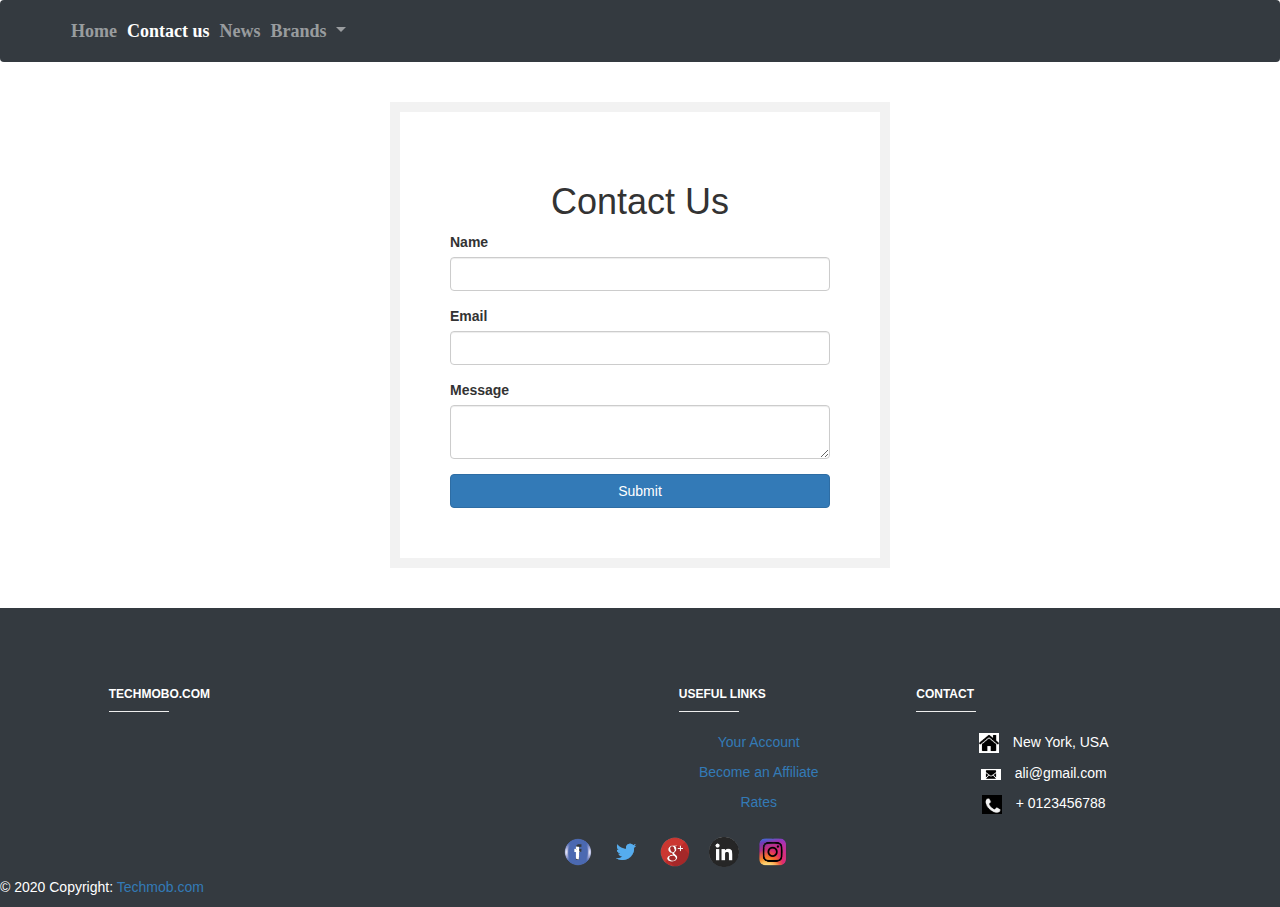
<file: contact.html>
<!DOCTYPE html>
<html lang="en">
<head>
    <meta charset="UTF-8">
    <meta name="viewport" content="width=device-width, initial-scale=1.0">
    <title>Document</title>
    <link rel="stylesheet" href="style.css">
    <link rel="stylesheet" href="https://maxcdn.bootstrapcdn.com/bootstrap/4.0.0/css/bootstrap.min.css" integrity="sha384-Gn5384xqQ1aoWXA+058RXPxPg6fy4IWvTNh0E263XmFcJlSAwiGgFAW/dAiS6JXm" crossorigin="anonymous">

    
    

    <link rel="stylesheet" href="https://maxcdn.bootstrapcdn.com/bootstrap/4.0.0/css/bootstrap.min.css" integrity="sha384-Gn5384xqQ1aoWXA+058RXPxPg6fy4IWvTNh0E263XmFcJlSAwiGgFAW/dAiS6JXm" crossorigin="anonymous">
    <link rel="stylesheet" href="https://maxcdn.bootstrapcdn.com/bootstrap/3.4.1/css/bootstrap.min.css">
    <script src="https://ajax.googleapis.com/ajax/libs/jquery/3.5.1/jquery.min.js"></script>
    <script src="https://maxcdn.bootstrapcdn.com/bootstrap/3.4.1/js/bootstrap.min.js"></script>
    


</head>
<body>
    





<!-- navbar -->
<nav class="navbar navbar-expand-lg navbar-dark bg-dark">
  <a class="navbar-brand" href="#"></a>
  <button class="navbar-toggler" type="button" data-toggle="collapse" data-target="#navbarNavDropdown" aria-controls="navbarNavDropdown" aria-expanded="false" aria-label="Toggle navigation">
    <span class="navbar-toggler-icon"></span>
  </button>
  <div class="collapse navbar-collapse" id="navbarNavDropdown">
    <ul class="navbar-nav">
      <li class="nav-item ">
        <a class="nav-link" href="index.html">Home </a>
      </li>
      <li class="nav-item">
        
        <a class="nav-link active" href="contact.html">Contact us<span class="sr-only">(current)</span></a>
      </li>
      <li class="nav-item">
        <a class="nav-link" href="news.html">News</a>
      </li>
      <li class="nav-item dropdown">
        <a class="nav-link dropdown-toggle" href="#" id="navbarDropdownMenuLink" data-toggle="dropdown" aria-haspopup="true" aria-expanded="false">
          Brands
        </a>
        <div class="dropdown-menu" aria-labelledby="navbarDropdownMenuLink">
          <a class="dropdown-item" href="mainsamsung.html">Samsung mobiles</a>
            
            
            <a class="dropdown-item" href="mainoppo.html">Oppo mobiles</a>
            <a class="dropdown-item" href="maininfinix.html">Infinix mobiles</a>
        </div>
      </li>
    </ul>
  </div>
</nav>










<br>

    <div class="form-box">
        <h1> Contact Us</h1>
        <!-- <p> <a href="https://getbootstrap.com"></a>  <a href="https://www.formbucket.com"></a></p>
        <form action="https://api.formbucket.com/f/c2K3QTQ" method="post"> -->
          <div class="form-group">
            <label for="name">Name</label>
            <input class="form-control" id="name" type="text" name="Name">
          </div>
          <div class="form-group">
            <label for="email">Email</label>
            <input class="form-control" id="email" type="email" name="Email">
          </div>
          <div class="form-group">
            <label for="message">Message</label>
            <textarea class="form-control" id="message" name="Message"></textarea>
          </div>
          <input class="btn btn-primary" type="submit" value="Submit" />
          </div>
        </form>
      </div>





















<br><br>








      



  <!-- Footer -->
  <footer class="page-footer font-small  bg-dark text-white">

    <!-- <div style="background-color:skyblue;"> -->
    <div class="container">

      <!-- Grid row-->
      <div class="row py-4 d-flex align-items-center">

        <!-- Grid column -->

      </div>
      <!-- Grid row-->

    </div>
    </div>

    <!-- Footer Links -->
    <div class="container text-center text-md-left mt-5">

      <!-- Grid row -->
      <div class="row mt-3">

        <!-- Grid column -->
        <div class="col-md-3 col-lg-4 col-xl-3 mx-auto mb-4">

          <!-- Content -->
          <h6 class="text-uppercase font-weight-bold">techmobo.com</h6>
          <hr class="deep-purple accent-2 mb-4 mt-0 d-inline-block mx-auto" style="width: 60px;">
          <!-- <p>Here you can use rows and columns to organize your footer content. Lorem ipsum dolor sit amet,
          consectetur
          adipisicing elit.</p> -->

        </div>
        <!-- Grid column -->

        <!-- Grid column -->
        <div class="col-md-2 col-lg-2 col-xl-2 mx-auto mb-4">


        </div>
        <!-- Grid column -->

        <!-- Grid column -->
        <div class="col-md-3 col-lg-2 col-xl-2 mx-auto mb-4">

          <!-- Links -->
          <h6 class="text-uppercase font-weight-bold">Useful links</h6>
          <hr class="deep-purple accent-2 mb-4 mt-0 d-inline-block mx-auto" style="width: 60px;">
          <p>
            <a href="#!">Your Account</a>
          </p>
          <p>
            <a href="#!">Become an Affiliate</a>
          </p>
          <p>
            <a href="#!"> Rates</a>
          </p>
          <!-- <p>
          <a href="#!">Help</a>
        </p> -->

        </div>
        <!-- Grid column -->

        <!-- Grid column -->
        <div class="col-md-4 col-lg-3 col-xl-3 mx-auto mb-md-0 mb-4">

          <!-- Links -->
          <h6 class="text-uppercase font-weight-bold"> Contact</h6>
          <hr class="deep-purple accent-2 mb-4 mt-0 d-inline-block mx-auto" style="width: 60px;">
          <p>
            <img src="images/house.png" width="20px" class="fas fa-home mr-3" alt="">
            New York, USA</p>
          <p>
            <img src="images/mail.png" width="20px" class="fas fa-envelope mr-3">

            ali@gmail.com</p>
          <p>
            <img src="images/contact.PNG" width="20px" class="fas fa-phone mr-3">
            + 0123456788</p>

        </div>
        <!-- Grid column -->

      </div>
      <!-- Grid row -->








      <!-- Grid column -->
      <div class="col-md-6 col-lg-5 text-center text-md-left mb-4 mb-md-0">
        <h6 class="mb-3"></h6>
      </div>
      <!-- Grid column -->

      <!-- Grid column -->
      <div class="col-md-6 col-lg-7 text-center text-md-left">

        <!-- Facebook -->
        <a class="fb-ic">
          <img src="images/fb.png" width="30px" class="fab fa-facebook-f white-text mr-4" alt="">

        </a>
        <!-- Twitter -->
        <a class="tw-ic">
          <img src="images/tw.png" width="30px" class="fab fa-twitter white-text mr-4" alt="">

        </a>
        <!-- Google +-->
        <a class="gplus-ic">
          <img src="images/googleplus.png" width="30px" class="fab fa-google-plus-g white-text mr-4">

        </a>
        <!--Linkedin -->
        <a class="li-ic">
          <img src="images/linkin.png" width="30px" class="fab fa-linkedin-in white-text mr-4">

        </a>
        <!--Instagram-->
        <a class="ins-ic">
          <img src="images/f3.png" width="30px" class="fab fa-instagram white-text">

        </a>

      </div>
      <!-- Grid column -->
















      <br>

    </div>
    <!-- Footer Links -->

    <!-- Copyright -->
    <div class="footer-copyright text-md-left py-3">© 2020 Copyright:
      <a href="#"> Techmob.com</a>
    </div>
    <!-- Copyright -->

  </footer>
  <!-- Footer -->








































    <script src="https://code.jquery.com/jquery-3.2.1.slim.min.js" integrity="sha384-KJ3o2DKtIkvYIK3UENzmM7KCkRr/rE9/Qpg6aAZGJwFDMVNA/GpGFF93hXpG5KkN" crossorigin="anonymous"></script>
      <script src="https://cdnjs.cloudflare.com/ajax/libs/popper.js/1.12.9/umd/popper.min.js" integrity="sha384-ApNbgh9B+Y1QKtv3Rn7W3mgPxhU9K/ScQsAP7hUibX39j7fakFPskvXusvfa0b4Q" crossorigin="anonymous"></script>
      <script src="https://maxcdn.bootstrapcdn.com/bootstrap/4.0.0/js/bootstrap.min.js" integrity="sha384-JZR6Spejh4U02d8jOt6vLEHfe/JQGiRRSQQxSfFWpi1MquVdAyjUar5+76PVCmYl" crossorigin="anonymous"></script>
</body>
</html>
</file>
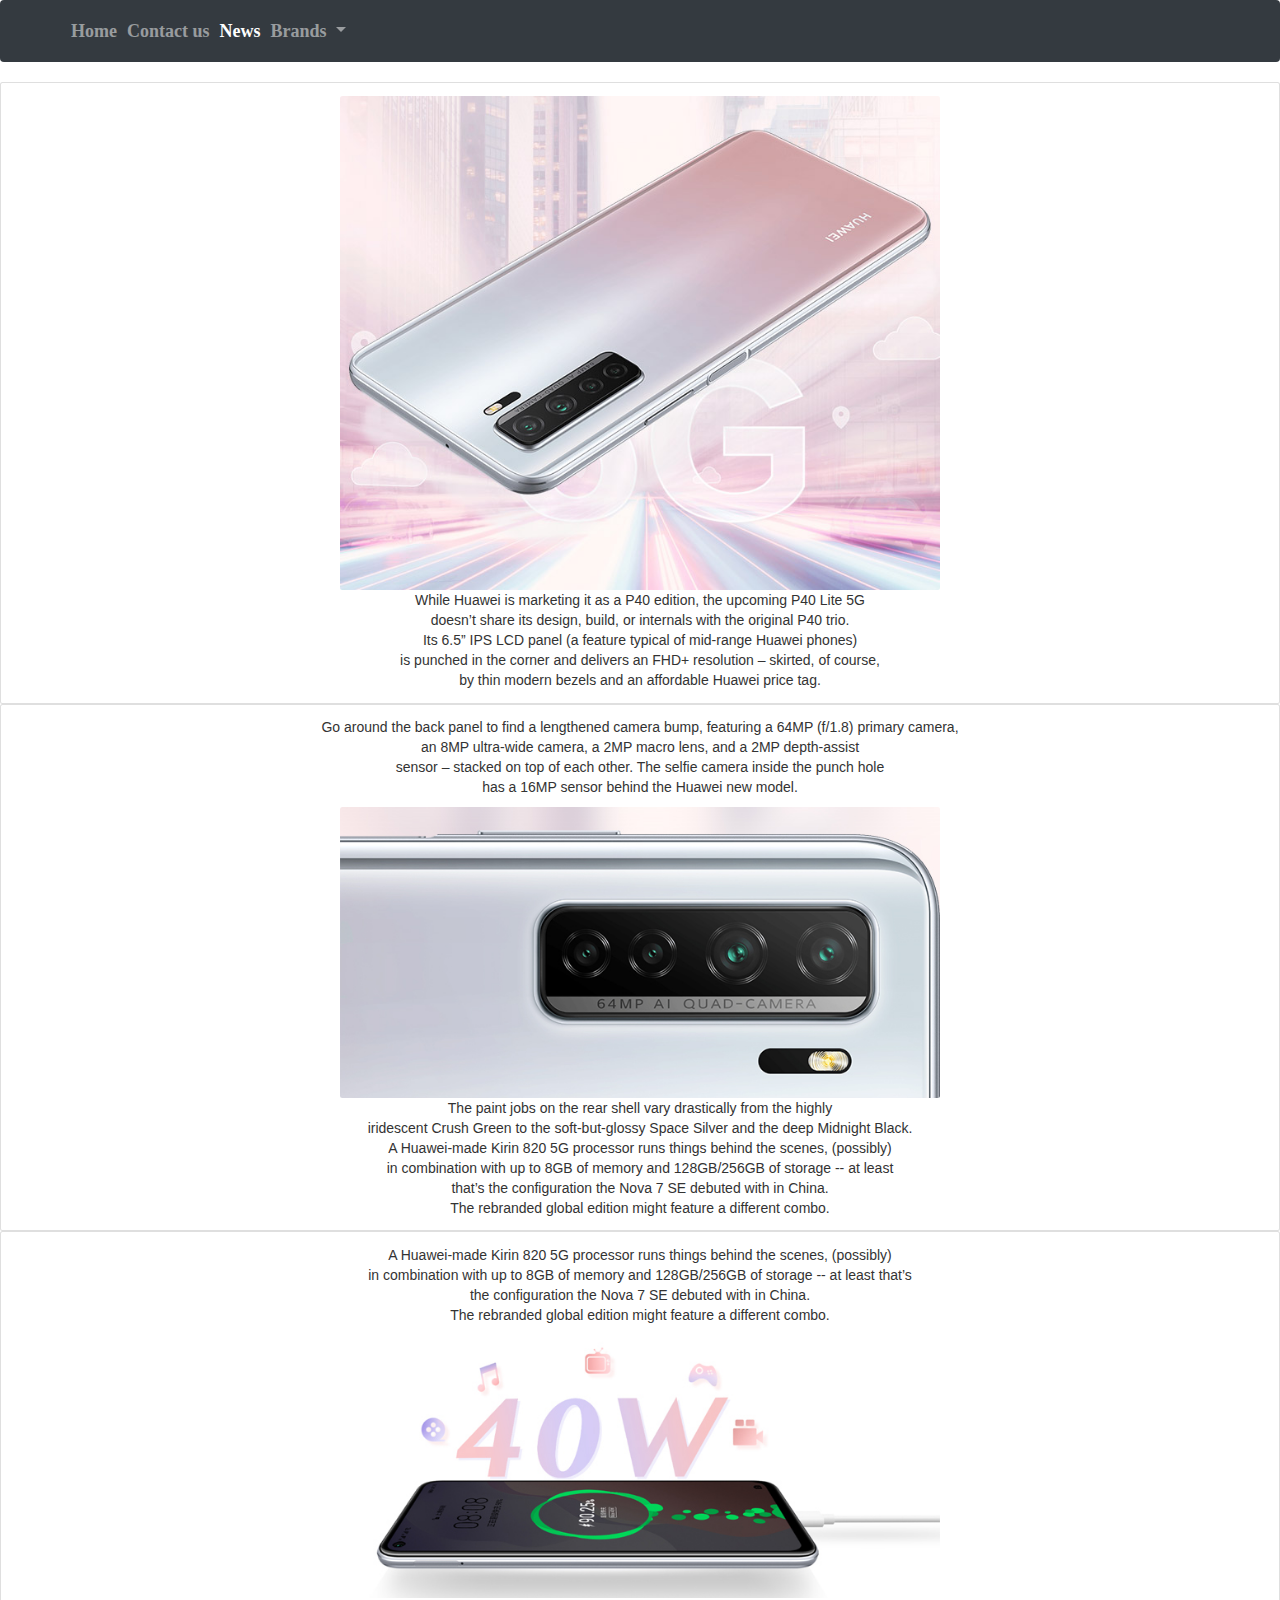
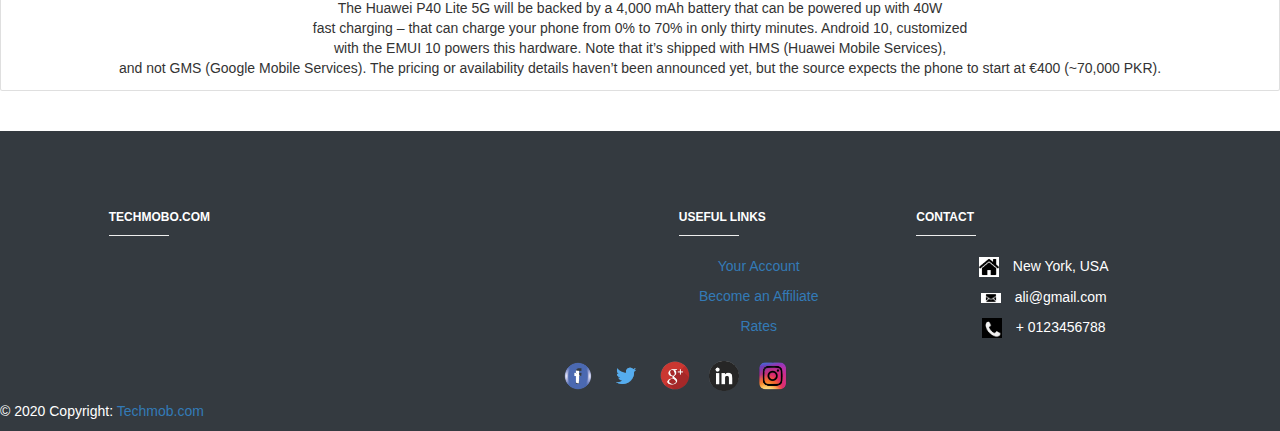
<file: huaweipage.html>
<!DOCTYPE html>
<html lang="en">
<head>
    <meta charset="UTF-8">
    <meta name="viewport" content="width=device-width, initial-scale=1.0">
    <title>Document</title>

    <link rel="stylesheet" href="style.css">
    <link rel="stylesheet" href="https://maxcdn.bootstrapcdn.com/bootstrap/4.0.0/css/bootstrap.min.css" integrity="sha384-Gn5384xqQ1aoWXA+058RXPxPg6fy4IWvTNh0E263XmFcJlSAwiGgFAW/dAiS6JXm" crossorigin="anonymous">


    <link rel="stylesheet" href="https://maxcdn.bootstrapcdn.com/bootstrap/4.0.0/css/bootstrap.min.css" integrity="sha384-Gn5384xqQ1aoWXA+058RXPxPg6fy4IWvTNh0E263XmFcJlSAwiGgFAW/dAiS6JXm" crossorigin="anonymous">
    <link rel="stylesheet" href="https://maxcdn.bootstrapcdn.com/bootstrap/3.4.1/css/bootstrap.min.css">
    <script src="https://ajax.googleapis.com/ajax/libs/jquery/3.5.1/jquery.min.js"></script>
    <script src="https://maxcdn.bootstrapcdn.com/bootstrap/3.4.1/js/bootstrap.min.js"></script>
    
    
</head>
<body>
    


<!-- navbar -->
<nav class="navbar navbar-expand-lg navbar-dark bg-dark">
  <a class="navbar-brand" href="#"></a>
  <button class="navbar-toggler" type="button" data-toggle="collapse" data-target="#navbarNavDropdown" aria-controls="navbarNavDropdown" aria-expanded="false" aria-label="Toggle navigation">
    <span class="navbar-toggler-icon"></span>
  </button>
  <div class="collapse navbar-collapse" id="navbarNavDropdown">
    <ul class="navbar-nav">
      <li class="nav-item ">
        <a class="nav-link" href="index.html">Home </a>
      </li>
      <li class="nav-item">
        <a class="nav-link" href="contact.html">Contact us</a>
      </li>
      <li class="nav-item">
        <a class="nav-link active" href="news.html">News <span class="sr-only">(current)</span></a>
      </li>
      <li class="nav-item dropdown">
        <a class="nav-link dropdown-toggle" href="#" id="navbarDropdownMenuLink" data-toggle="dropdown" aria-haspopup="true" aria-expanded="false">
          Brands
        </a>
        <div class="dropdown-menu" aria-labelledby="navbarDropdownMenuLink">
          <a class="dropdown-item" href="mainsamsung.html">Samsung mobiles</a>
            
            
            <a class="dropdown-item" href="mainoppo.html">Oppo mobiles</a>
            <a class="dropdown-item" href="maininfinix.html">Infinix mobiles</a>
        </div>
      </li>
    </ul>
  </div>
</nav>
















    













































































    <div class="card text-center">
        
        <div class="card-body">
            <img src="images/latestnews/huawei.jpg"  style="width:600px "class="img-fluid rounded mx-auto d-block" alt="Responsive image">
          
          <p class="card-text text-justify  text-center  ">While Huawei is marketing it as a P40 edition, the upcoming P40 Lite 5G <br>
               doesn’t share its design, build, or internals with the original P40 trio. <br> Its 6.5” IPS LCD panel (a feature typical of mid-range Huawei phones) <br> is punched in the   corner and delivers an FHD+ resolution – skirted, of course, <br> by thin modern bezels and an affordable Huawei price tag.</p>
            
        </div>
              </div>
    

              <div class="card text-center">
        
                <div class="card-body">
                    
                    
                    <p>Go around the back panel to find a lengthened camera bump, featuring a 64MP (f/1.8) primary camera, <br> an 8MP ultra-wide camera, a 2MP macro lens, and a 2MP depth-assist <br> sensor – stacked on top of each other. The selfie camera inside the punch hole <br> has a 16MP sensor behind the Huawei new model.</p>
                    <img src="images/latestnews/h2.jpg"  style="width:600px "class="img-fluid rounded mx-auto d-block" alt="Responsive image">
                  
                  <p class="card-text text-justify  text-center  ">The paint jobs on the rear shell vary drastically from the highly <br> iridescent Crush Green to the soft-but-glossy Space Silver and the deep Midnight Black. <br>

                    A Huawei-made Kirin 820 5G processor runs things behind the scenes, (possibly) <br> in combination with up to 8GB of memory and 128GB/256GB of storage -- at least <br> that’s the configuration the Nova 7 SE debuted with in China. <br> The rebranded global edition might feature a different combo.
                    
                    
                </div>
                      </div>
            
        


                      <div class="card text-center">
        
                        <div class="card-body">
                            
                           <p>A Huawei-made Kirin 820 5G processor runs things behind the scenes, (possibly) <br> in combination with up to 8GB of memory and 128GB/256GB of storage -- at least that’s <br> the configuration the Nova 7 SE debuted with in China. <br> The rebranded global edition might feature a different combo.

                        </p>
                           
                            <img src="images/latestnews/h3.jpg"  style="width:600px "class="img-fluid rounded mx-auto d-block" alt="Responsive image">
                          
                          <p class="card-text text-justify  text-center  ">

                            The Huawei P40 Lite 5G will be backed by a 4,000 mAh battery that can be powered up with 40W <br> fast charging – that can charge your phone from 0% to 70% in only thirty minutes. Android 10, customized <br> with the EMUI 10 powers this hardware. Note that it’s shipped with HMS (Huawei Mobile Services), <br> and not GMS (Google Mobile Services).

                           
                            
                            The pricing or availability details haven’t been announced yet, but the source expects the phone to start at €400 (~70,000 PKR).

                            </p>
                            
                        </div>
                              </div>
                    
                
        
       
                              










<br><br>





  <!-- Footer -->
  <footer class="page-footer font-small  bg-dark text-white">

    <!-- <div style="background-color:skyblue;"> -->
    <div class="container">

      <!-- Grid row-->
      <div class="row py-4 d-flex align-items-center">

        <!-- Grid column -->

      </div>
      <!-- Grid row-->

    </div>
    </div>

    <!-- Footer Links -->
    <div class="container text-center text-md-left mt-5">

      <!-- Grid row -->
      <div class="row mt-3">

        <!-- Grid column -->
        <div class="col-md-3 col-lg-4 col-xl-3 mx-auto mb-4">

          <!-- Content -->
          <h6 class="text-uppercase font-weight-bold">techmobo.com</h6>
          <hr class="deep-purple accent-2 mb-4 mt-0 d-inline-block mx-auto" style="width: 60px;">
          <!-- <p>Here you can use rows and columns to organize your footer content. Lorem ipsum dolor sit amet,
          consectetur
          adipisicing elit.</p> -->

        </div>
        <!-- Grid column -->

        <!-- Grid column -->
        <div class="col-md-2 col-lg-2 col-xl-2 mx-auto mb-4">


        </div>
        <!-- Grid column -->

        <!-- Grid column -->
        <div class="col-md-3 col-lg-2 col-xl-2 mx-auto mb-4">

          <!-- Links -->
          <h6 class="text-uppercase font-weight-bold">Useful links</h6>
          <hr class="deep-purple accent-2 mb-4 mt-0 d-inline-block mx-auto" style="width: 60px;">
          <p>
            <a href="#!">Your Account</a>
          </p>
          <p>
            <a href="#!">Become an Affiliate</a>
          </p>
          <p>
            <a href="#!"> Rates</a>
          </p>
          <!-- <p>
          <a href="#!">Help</a>
        </p> -->

        </div>
        <!-- Grid column -->

        <!-- Grid column -->
        <div class="col-md-4 col-lg-3 col-xl-3 mx-auto mb-md-0 mb-4">

          <!-- Links -->
          <h6 class="text-uppercase font-weight-bold"> Contact</h6>
          <hr class="deep-purple accent-2 mb-4 mt-0 d-inline-block mx-auto" style="width: 60px;">
          <p>
            <img src="images/house.png" width="20px" class="fas fa-home mr-3" alt="">
            New York, USA</p>
          <p>
            <img src="images/mail.png" width="20px" class="fas fa-envelope mr-3">

            ali@gmail.com</p>
          <p>
            <img src="images/contact.PNG" width="20px" class="fas fa-phone mr-3">
            + 0123456788</p>

        </div>
        <!-- Grid column -->

      </div>
      <!-- Grid row -->








      <!-- Grid column -->
      <div class="col-md-6 col-lg-5 text-center text-md-left mb-4 mb-md-0">
        <h6 class="mb-3"></h6>
      </div>
      <!-- Grid column -->

      <!-- Grid column -->
      <div class="col-md-6 col-lg-7 text-center text-md-left">

        <!-- Facebook -->
        <a class="fb-ic">
          <img src="images/fb.png" width="30px" class="fab fa-facebook-f white-text mr-4" alt="">

        </a>
        <!-- Twitter -->
        <a class="tw-ic">
          <img src="images/tw.png" width="30px" class="fab fa-twitter white-text mr-4" alt="">

        </a>
        <!-- Google +-->
        <a class="gplus-ic">
          <img src="images/googleplus.png" width="30px" class="fab fa-google-plus-g white-text mr-4">

        </a>
        <!--Linkedin -->
        <a class="li-ic">
          <img src="images/linkin.png" width="30px" class="fab fa-linkedin-in white-text mr-4">

        </a>
        <!--Instagram-->
        <a class="ins-ic">
          <img src="images/f3.png" width="30px" class="fab fa-instagram white-text">

        </a>

      </div>
      <!-- Grid column -->
















      <br>

    </div>
    <!-- Footer Links -->

    <!-- Copyright -->
    <div class="footer-copyright text-md-left py-3">© 2020 Copyright:
      <a href="#"> Techmob.com</a>
    </div>
    <!-- Copyright -->

  </footer>
  <!-- Footer -->










































































































        
        
        






    <script src="https://code.jquery.com/jquery-3.2.1.slim.min.js" integrity="sha384-KJ3o2DKtIkvYIK3UENzmM7KCkRr/rE9/Qpg6aAZGJwFDMVNA/GpGFF93hXpG5KkN" crossorigin="anonymous"></script>
    <script src="https://cdnjs.cloudflare.com/ajax/libs/popper.js/1.12.9/umd/popper.min.js" integrity="sha384-ApNbgh9B+Y1QKtv3Rn7W3mgPxhU9K/ScQsAP7hUibX39j7fakFPskvXusvfa0b4Q" crossorigin="anonymous"></script>
    <script src="https://maxcdn.bootstrapcdn.com/bootstrap/4.0.0/js/bootstrap.min.js" integrity="sha384-JZR6Spejh4U02d8jOt6vLEHfe/JQGiRRSQQxSfFWpi1MquVdAyjUar5+76PVCmYl" crossorigin="anonymous"></script>










</body>
</html>
</file>
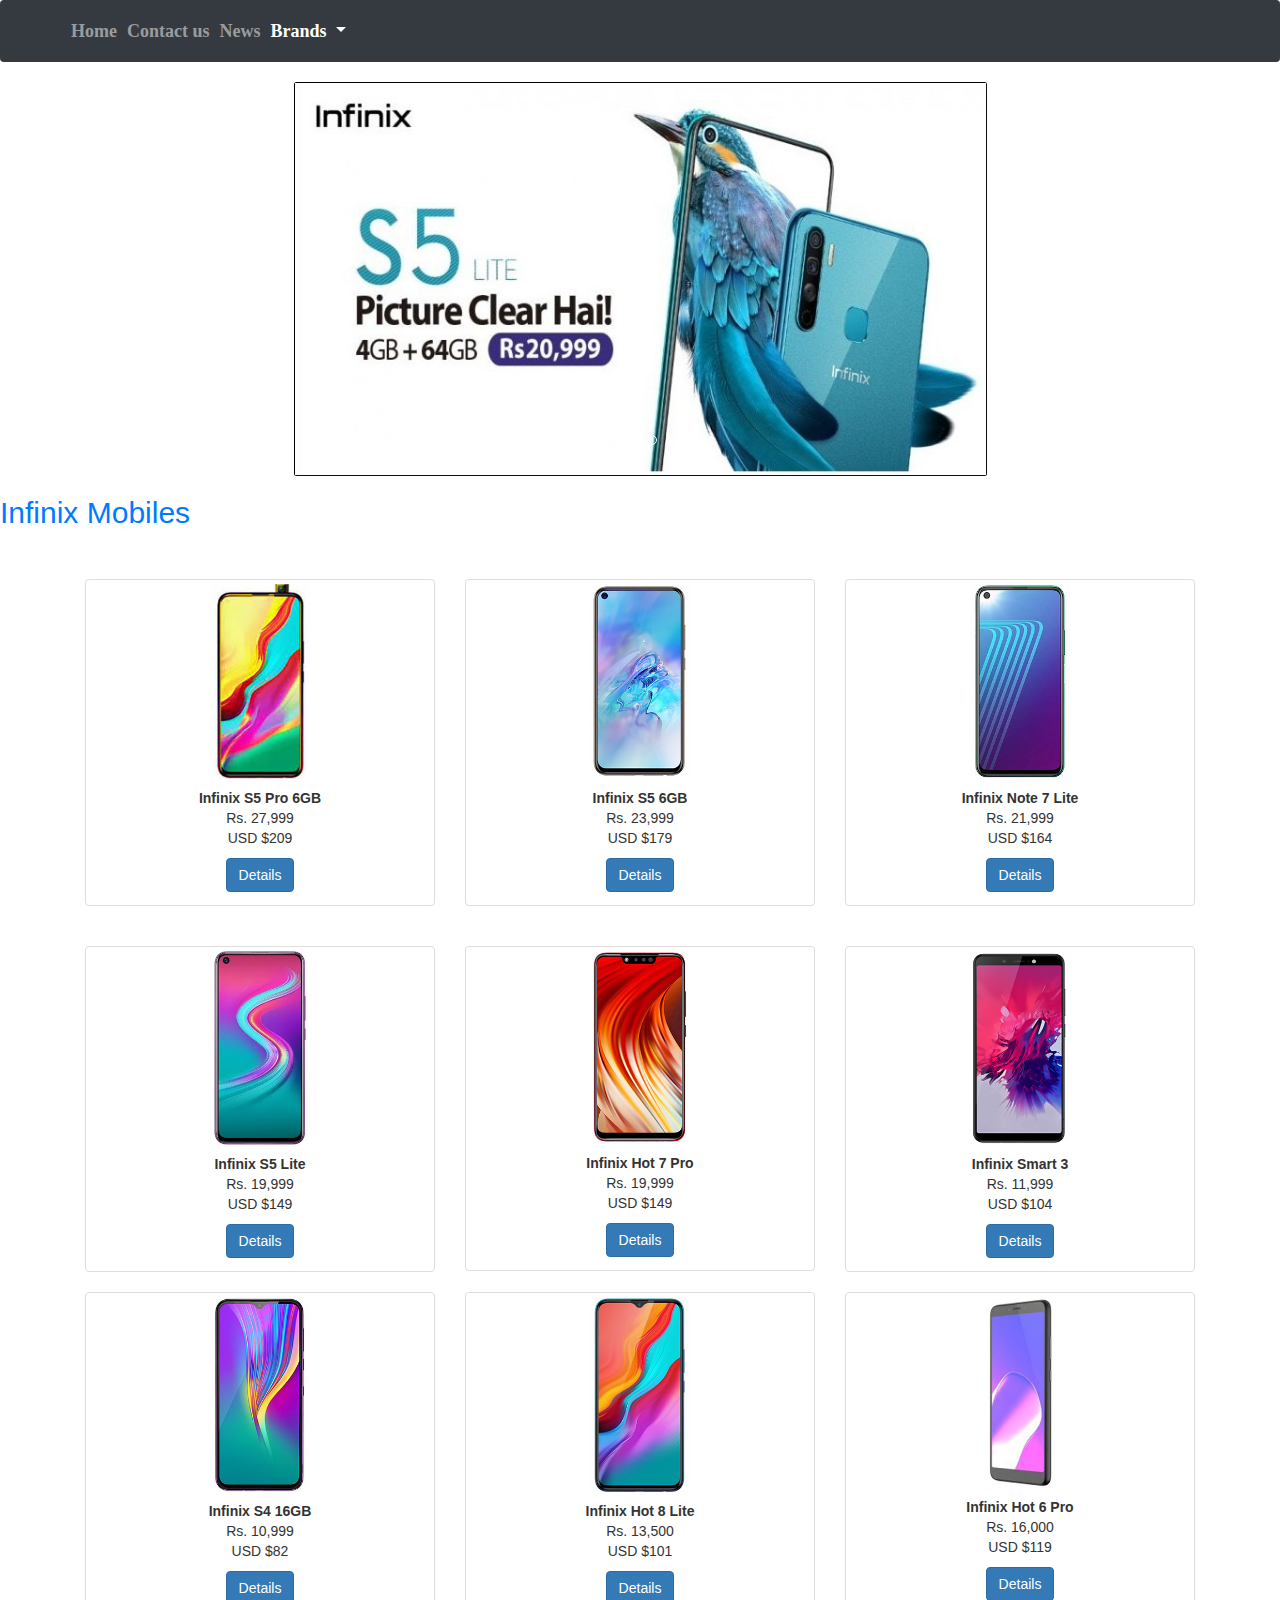
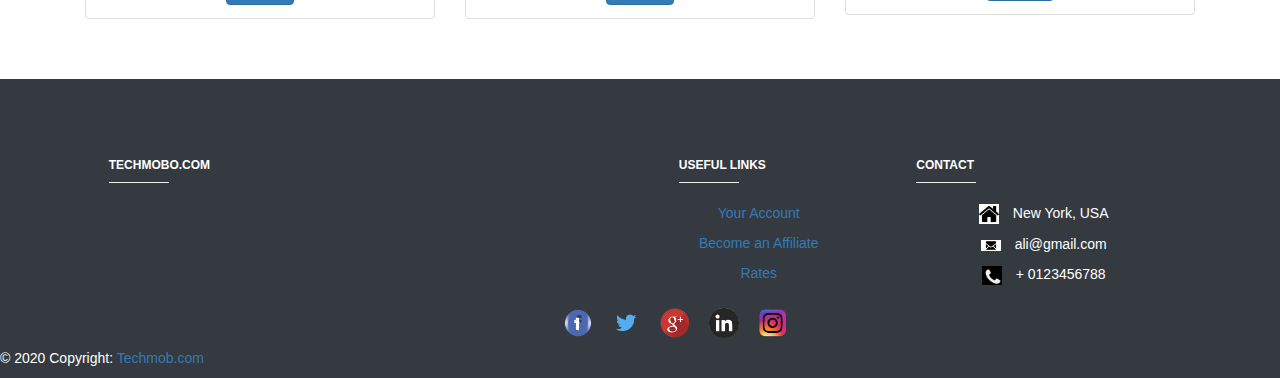
<file: maininfinix.html>
<!DOCTYPE html>
<html lang="en">

<head>
  <meta charset="UTF-8">
  <meta name="viewport" content="width=device-width, initial-scale=1.0">
  <title>Document</title>
  <link rel="stylesheet" href="style.css">
  <link rel="stylesheet" href="https://maxcdn.bootstrapcdn.com/bootstrap/4.0.0/css/bootstrap.min.css" integrity="sha384-Gn5384xqQ1aoWXA+058RXPxPg6fy4IWvTNh0E263XmFcJlSAwiGgFAW/dAiS6JXm" crossorigin="anonymous">
  <link rel="stylesheet" href="https://maxcdn.bootstrapcdn.com/bootstrap/3.4.1/css/bootstrap.min.css">
  <script src="https://ajax.googleapis.com/ajax/libs/jquery/3.5.1/jquery.min.js"></script>
  <script src="https://maxcdn.bootstrapcdn.com/bootstrap/3.4.1/js/bootstrap.min.js"></script>
  




</head>

<body>




<!-- navbar -->
<nav class="navbar navbar-expand-lg navbar-dark bg-dark">
  <a class="navbar-brand" href="#"></a>
  <button class="navbar-toggler" type="button" data-toggle="collapse" data-target="#navbarNavDropdown" aria-controls="navbarNavDropdown" aria-expanded="false" aria-label="Toggle navigation">
    <span class="navbar-toggler-icon"></span>
  </button>
  <div class="collapse navbar-collapse" id="navbarNavDropdown">
    <ul class="navbar-nav">
      <li class="nav-item">
        <a class="nav-link" href="index.html">Home </a>
      </li>
      <li class="nav-item">
        <a class="nav-link" href="contact.html">Contact us</a>
      </li>
      <li class="nav-item">
        <a class="nav-link" href="news.html">News</a>
      </li>
      <li class="nav-item dropdown">
        <a class="nav-link dropdown-toggle active" href="#" id="navbarDropdownMenuLink" data-toggle="dropdown" aria-haspopup="true" aria-expanded="false">
          Brands <span class="sr-only">(current)</span>
        </a>
        <div class="dropdown-menu" aria-labelledby="navbarDropdownMenuLink">
          <a class="dropdown-item" href="mainsamsung.html">Samsung mobiles</a>
            
            
            <a class="dropdown-item" href="mainoppo.html">Oppo mobiles</a>
            <a class="dropdown-item" href="maininfinix.html">Infinix mobiles</a>
        </div>
      </li>
    </ul>
  </div>
</nav>
































































<!-- slider -->
  

<div id="demo" class="carousel slide" data-ride="carousel">

  <!-- Indicators -->
  <ul class="carousel-indicators">
    <li data-target="#demo" data-slide-to="0" class="active"></li>
    <li data-target="#demo" data-slide-to="1"></li>
    <li data-target="#demo" data-slide-to="2"></li>
  </ul>

  <!-- The slideshow -->
  <div class="carousel-inner">
    <div class="carousel-item active">
      <img src="images/infinixpage/slider1.jpg" alt="Los Angeles" class="img-fluid rounded mx-auto d-block" width="693"
        height="400">
    </div>
    <div class="carousel-item">
      <img src="images/infinixpage/slider2.jpg" alt="Chicago" class="img-fluid rounded mx-auto d-block" width="700" height="400">
    </div>
    <div class="carousel-item">
      <img src="images/infinixpage/slider3.jpg" alt="New York" class="img-fluid rounded mx-auto d-block" width="700"
        height="400">
    </div>
    
  </div>

  <!-- Left and right controls -->
  <a class="carousel-control-prev" href="#demo" data-slide="prev">
    <span class="carousel-control-prev-icon"></span>
  </a>
  <a class="carousel-control-next" href="#demo" data-slide="next">
    <span class="carousel-control-next-icon"></span>
  </a>
</div>











































<h2 class="    text-nowrap  text-primary">Infinix Mobiles </h2>
  
        
  <br>
  <br>      
  
<div class="container text-center">

  <div class="row">
    <div class="col-md-4">
      <div class="thumbnail">

        <img src="images/infinixpage/InfinixS5Pro6GB.jpg" alt="Lights" style="width:100px">
        <div class="caption">
        <p>
          <b> Infinix S5 Pro 6GB </b>  <br>

            Rs. 27,999 <br>
            USD $209
          
</p>
          <button type="button" class="btn btn-primary" data-toggle="modal" data-target="#myModal">
            Details
          </button>
     

            <!-- The Modal -->
            <div class="modal fade" id="myModal">
              <div class="modal-dialog modal-lg">
                <div class="modal-content">
                
                  <!-- Modal Header -->
                  <div class="modal-header">
                    <h4 class="modal-title">Infinix S5 Pro 6GB  detailed specifications</h4>
                    <button type="button" class="close" data-dismiss="modal">&times;</button>
                  </div>
                  
                  <!-- Modal body -->
                  <div class="modal-body">

                    <div class="container">


        
                      <table class="table">
                      
                          <tbody>
                          <tr>
                            <td rowspan="4">build</td>
                            <td>OS</td>
                            <td> 	Android 10 OS  </td>
                          </tr>
                        
                        
                          <tr>
                            <td > weight </td>
                            
                            <td>194 g  </td>
                            
                            
                          </tr>
                          
                          
                          <tr>
                            
                            <td>SIM</td>
                            <td>	Hybrid Dual SIM, Dual Standby, (Nano-SIM)  </td>
                            
                          </tr>
                      
                          
                          <tr>
                            
                          <td>color</td>
                          <td>	Violet, Forest Green    </td>
                          
                          </tr>
                      
                          
                          <tr>
                            <td rowspan="3">Frequency</td>
                            <td>2G</td>
                            <td>SIM1: GSM 850 / 900 / 1800 / 1900 <br>
                              SIM2: GSM 850 / 900 / 1800 / 1900 </td>
                          </tr>
                      
                          
                          <tr>
                            <td>3G</td>
                            <td>	HSDPA 850 / 900 / 1700(AWS) / 1900 / 2100</td>
                            
                          </tr>
                      
                          <tr>
                            <td>4G</td>
                            <td>LTE</td>
                          </tr>
                      
                          <tr>
                            <td rowspan="3">Processor</td>
                            <td>CPU</td>
                        <td>Octa-core (4 x 2.8 GHz Kryo 385 Gold + 4 x 1.7 GHz Kryo 385 Silver)  </td>  
                        </tr>
                        
                          <tr>
                            
                            <td>Chipset</td>
                            <td>	Octa-core (4 x 2.3 GHz Cortex-A53 + 4 x 1.8 GHz Cortex-A53)     </td>
                          </tr>
                      
                          <tr>
                            
                            <td>GPU</td>
                            <td>		Mediatek MT6765 Helio P35 (12nm)   </td>
                          </tr>
                        
                          <tr>
                            <td rowspan="4">Display</td>
                            <td>Technology</td>
                            <td> 	IPS LCD Capacitive Touchscreen, 16M Colors, Multitouch  </td>
                          </tr>
                        
                          <tr>
                            
                            <td>Size</td>
                            <td>6.53 Inches  </td>
                          </tr>
                        
                          <tr>
                           
                            <td>Resolution</td>
                            <td>		1080 x 2340 Pixels (~401 PP)  </td>
                          </tr>
                          <tr>
                            <td>Extra Features</td>
                            <td>480 nits typ. brightness    
                            </td>
                          </tr>
                          <tr>
                            <td rowspan="2">Memory</td>
                            <td>Built-in</td>
                            <td>		128GB Built-in, 6GB RAM   </td>
                          </tr>
                          <tr>
                            
                            <td>Card</td>
                            <td>		microSDXC (dedicated slot)     </td>
                          </tr>
                          <tr>
                            <td rowspan="3">Camera</td>
                            <td>Main</td>
                    <td>	Triple Camera: 48 MP, f/1.8, (wide), 1/2.0", PDAF + 2 MP, (depth) + QVGA low light camera sensor, Dual LED Flash  </td>    
                    
                    </tr>
                          <tr>
                            
                            <td>Features</td>
                        <td>Geo-tagging, touch focus, face detection, HDR, panorama, Video (2160p@30fps)  </td>  
                        </tr>
                          <tr>
                            
                            <td>Front</td>
                        <td>40 MP, (Motorized pop-up Camera)   </td>  
                        </tr>
                          <tr>
                            <td rowspan="7"> Connectivity</td>
                            <td>WLAN</td>
                            <td>Wi-Fi 802.11 a/b/g/n/ac, dual-band, Wi-Fi Direct, hotspot  </td>
                          </tr>
                          <tr>
                           
                            <td>Bluetooth</td>
                            <td>	v5.0 with A2DP, LE </td>
                          </tr>
                          <tr>
                            <td>GPS</td>
                            
                            <td>Yes + A-GPS support & Glonass, BDS, GALILEO  </td>
                          </tr>
                          <tr>
                            <td>Radio</td>
                            
                            <td>	FM Radio  </td>
                          </tr>
                          <tr>
                            <td>USB</td>
                            
                            <td>		microUSB 2.0, USB On-The-Go   </td>
                          </tr>
                          <tr>
                            <td>NFC</td>
                            
                            <td>no  </td>
                          </tr>
                          <tr>
                            <td>DATA</td>
                            <td>GPRS, Edge, 3G (HSPA 42.2/5.76 Mbps), 4G (LTE-A (6CA) Cat18 1200/200 Mbps) </td>
                            
                          </tr>
                          <tr>
                            <td rowspan="7">Features</td>
                            <td>Sensors</td>
                        <td>		Accelerometer, Compass, Fingerprint (rear mounted), Gyro, Proximity   </td>  
                        </tr>
                          <tr>
                            <td>Audio</td>
                            
                            <td>	3.5mm Audio Jack, 32-bit/384kHz audio, MP4/DivX/XviD/WMV/H.265 player, MP3/WAV/WMA/eAAC+/FLAC player, Speaker Phone  </td>
                          </tr>
                          <tr>
                            <td>Browser</td>
                            
                            <td>HTML5  </td>
                          </tr>
                      
                      
                      
                          <tr>
                            <td>Messaging</td>
                            <td>SMS(threaded view), MMS, Email, Push Mail, IM  </td>
                          </tr>
                          <tr>
                            <td>Games</td>
                            <td>Built-in + Downloadable  </td>
                          </tr>
                        
                        
                        
                          <tr>
                            <td>Torch</td>
                            <td>yes</td>
                          </tr>
                        
                        
                          <tr>
                            <td>Extra</td>
                    <td>Glass front + plastic back, plastic frame, Active noise cancellation with dedicated mic, Photo/video editor, Document viewer  </td>    
                    </tr>
                        
                        
                          <tr>
                            <td>Battery</td>
                            <td>Capacity</td>
                            <td>(Li-ion Non removable), 4000 mAh 
                                  
                            </td> 
                          
                            </tr>
                        
                          <tr>
                            <td>price</td>
                            
                            <td colspan="2">	Price in Rs: 27,999 <br>   Price in USD: $209  </td>
                           
                          </tr>
                                              
                        </tbody>
                      </table>
                                 

</div>

<button type="button" class="btn btn-secondary" data-dismiss="modal">Close</button>
                  </div>
                 
                  
                </div>
              </div>
            </div>
                 
       
        </div>
        
      </div>
    </div>






    <div class="col-md-4">
      <div class="thumbnail">

        <img src="images/infinixpage/InfinixS56GB.jpg" alt="Nature" style="width:100px">
        <div class="caption">
          <p>  <b> Infinix S5 6GB </b> <br>

            Rs. 23,999 <br>
            USD $179</p>


          <button type="button" class="btn btn-primary" data-toggle="modal" data-target="#myModal1">Details</button>
     

            <!-- The Modal -->
            <div class="modal fade" id="myModal1">
              <div class="modal-dialog modal-lg">
                <div class="modal-content">
                
                  <!-- Modal Header -->
                  <div class="modal-header">
                    <h4 class="modal-title">Infinix S5 6GB detailed specifications</h4>
                    <button type="button" class="close" data-dismiss="modal">&times;</button>
                  </div>
                  
                  <!-- Modal body -->
                  <div class="modal-body">

                    <div class="container">


        
                      <table class="table">
                      
                          <tbody>
                          <tr>
                            <td rowspan="4">build</td>
                            <td>OS</td>
                            <td> Android 9.0 Pie    </td>
                          </tr>
                        
                        
                          <tr>
                            <td > weight </td>
                            
                            <td>178 g</td>
                            
                            
                          </tr>
                          
                          
                          <tr>
                            
                            <td>SIM</td>
                            <td>		Dual Sim, Dual Standby (Nano-SIM)    </td>
                            
                          </tr>
                      
                          
                          <tr>
                            
                          <td>color</td>
                          <td>		Quetzal Cyan, Violet   </td>
                          </tr>
                      
                          
                          <tr>
                            <td rowspan="3">Frequency</td>
                            <td>2G</td>
                        <td>	SIM1: GSM 850 / 900 / 1800 / 1900
                            SIM2: GSM 850 / 900 / 1800 / 1900</td>  
                        </tr>
                      
                          
                          <tr>
                            <td>3G</td>
                            <td>HSDPA 850 / 900 / 1900 / 2100  </td>
                          </tr>
                      
                          <tr>
                            <td>4G</td>
                            <td>LTE band 1(2100), 3(1800), 4(1700/2100), 5(850), 8(900), 34(2000), 38(2600), 39(1900), 40(2300), 41(2500)     </td>
                            
                          </tr>
                      
                          <tr>
                            <td rowspan="3">Processor</td>
                            <td>CPU</td>
                        <td>2.0 Ghz Octa Core Cortex-A53  </td>
                        </tr>
                        
                          <tr>
                            
                            <td>Chipset</td>
                        <td>Mediatek MT6762 Helio P22 (12 nm) </td>  
                        </tr>
                      
                          <tr>
                            
                            <td>GPU</td>
                            <td>		PowerVR GE8320    </td>
                          </tr>
                        
                          <tr>
                            <td rowspan="4">Display</td>
                            <td>Technology</td>
                            <td>IPS LCD Capacitive Touchscreen, 16M Colors, Multitouch  </td>
                          </tr>
                        
                          <tr>
                            
                            <td>Size</td>
                            <td>6.6 Inches  </td>
                          </tr>
                        
                          <tr>
                           
                            <td>Resolution</td>
                            <td>	720 x 1600 Pixels (~269 PPI)    </td>
                          </tr>
                          <tr>
                            <td>Extra Features</td>
                        <td>no</td>  
                        </tr>
                          <tr>
                            <td rowspan="2">Memory</td>
                            <td>Built-in</td>
                            <td>	128GB Built-in, 6GB RAM  </td>
                          </tr>
                          <tr>
                            
                            <td>Card</td>
                            <td>microSD Card, (supports up to 256GB)  </td>
                          </tr>
                          <tr>
                            <td rowspan="3">Camera</td>
                            <td>Main</td>
                    <td>Quad Camera: 16 MP, f/1.8, (wide), PDAF + 5 MP, 14mm (ultrawide) + 2 MP + QVGA, LED Flash  </td>    
                    </tr>
                          <tr>
                            
                            <td>Features</td>
                            <td>Geo-tagging, touch focus, HDR, panorama, Video (4K@30/60fps, 1080p@60/240fps, 720p@960fps, HDR10+)  </td>
                          </tr>
                          <tr>
                            
                            <td>Front</td>
                        <td>32 MP </td>  
                        </tr>
                          <tr>
                            <td rowspan="7"> Connectivity</td>
                            <td>WLAN</td>
                            <td>Wi-Fi 802.11 a/b/g/n/ac/ax, dual-band, Wi-Fi Direct, hotspot  </td>
                          </tr>
                          <tr>
                           
                            <td>Bluetooth</td>
                            <td>v5.0, A2DP, LE  </td>
                          </tr>
                          <tr>
                            <td>GPS</td>
                            
                            <td>Yes + AGPS, GLONASS, BDS  </td>
                          </tr>
                          <tr>
                            <td>Radio</td>
                            
                            <td>FM RADIO</td>
                          </tr>
                          <tr>
                            <td>USB</td>
                            
                        <td>	microUSB 2.0, USB On-The-Go    </td>  
                        </tr>
                          <tr>
                            <td>NFC</td>
                            
                            <td>	no  </td>
                          </tr>
                          <tr>
                            <td>DATA</td>
                            <td>GPRS, Edge, 3G HSPA, 4G (HSPA 42.2/5.76 Mbps), LTE-A, 5G capable</td>
                            
                          </tr>
                          <tr>
                            <td rowspan="7">Features</td>
                            <td>Sensors</td>
                            <td>Accelerometer, Compass, Fingerprint (rear mounted), Gyro, Proximity  </td>
                          </tr>
                          <tr>
                            <td>Audio</td>
                        <td>3.5mm Audio Jack, MP4/WMV/H.264 player, MP3/WAV/WMA/eAAC+/FLAC player, Speaker Phone  </td>  
                        
                        </tr>
                          <tr>
                            <td>Browser</td>
                            
                            <td>	HTML5  </td>
                          </tr>
                      
                      
                      
                          <tr>
                            <td>Messaging</td>
                            <td>SMS(threaded view), MMS, Email, Push Mail, IM  </td>
                          </tr>
                          <tr>
                            <td>Games</td>
                            <td>	Built-in + Downloadable  </td>
                          </tr>
                        
                        
                        
                          <tr>
                            <td>Torch</td>
                            <td>Yes</td>
                          </tr>
                        
                        
                          <tr>
                            <td>Extra</td>
                        <td>Active noise cancellation with dedicated mic, Photo/video editor, Document viewer  </td> 
                        
                        </tr>
                        
                        
                          <tr>
                            <td>Battery</td>
                            <td>Capacity</td>
                         <td>	(Li-ion Non removable), 4000 mAh  
                             </td>
                            </tr>
                        
                          <tr>
                            <td>price</td>
                            
                            <td colspan="2">	Price in Rs: 23,999  <br>  Price in USD: $179  </td>
                           
                          </tr>
                        
                        
                        
                        
                        </tbody>
                      </table>
                                 

</div>




<button type="button" class="btn btn-secondary" data-dismiss="modal">Close</button>
                  
                  </div>
                  
                </div>
              </div>
            </div>
            
       
       












        
        
        
        
        </div>
        
      </div>
    </div>
    <div class="col-md-4">
      <div class="thumbnail">

        <img src="images/infinixpage/InfinixNote7Lite.jpg"  style="width:100px">
        <div class="caption">
          <p>
           <b> Infinix Note 7 Lite </b> <br>

            Rs. 21,999 <br>
            USD $164</p>


          <button type="button" class="btn btn-primary" data-toggle="modal" data-target="#myModal2">
            Details
          </button>
     

            <!-- The Modal -->
            <div class="modal fade" id="myModal2">
              <div class="modal-dialog modal-lg">
                <div class="modal-content">
                
                  <!-- Modal Header -->
                  <div class="modal-header">
                    <h4 class="modal-title">Infinix Note 7 Lite detailed specifications</h4>
                    <button type="button" class="close" data-dismiss="modal">&times;</button>
                  </div>
                  
                  <!-- Modal body -->
                  <div class="modal-body">

                    <div class="container">


        
                      <table class="table">
                      
                          <tbody>
                          <tr>
                            <td rowspan="4">build</td>
                            <td>OS</td>
                            <td> Android 10 OS    </td>
                          </tr>
                        
                        
                          <tr>
                            <td > weight </td>
                            
                            <td>185 g </td>
                            
                            
                          </tr>
                          
                          
                          <tr>
                            
                            <td>SIM</td>
                            <td>Dual Sim, Dual Standby (Nano-SIM)  </td>
                            
                          </tr>
                      
                          
                          <tr>
                            
                          <td>color</td>
                          <td>Sky White, Midnight Black, Aurora Blue   </td>
                          
                          </tr>
                      
                          
                          <tr>
                            <td rowspan="3">Frequency</td>
                            <td>2G</td>
                            <td>	SIM1: GSM 850 / 900 / 1800 / 1900 <br>
                              SIM2: GSM 850 / 900 / 1800 / 1900  </td>
                          </tr>
                      
                          
                          <tr>
                            <td>3G</td>
                            <td>HSDPA 850 / 900 / 1900 / 2100  </td>
                            
                          </tr>
                      
                          <tr>
                            <td>4G</td>
                            <td>LTE band 1(2100), 2(1900), 3(1800), 4(1700/2100), 5(850), 7(2600), 8(900), 12(700), 13(700), 17(700), 18(800), 19(800), 20(800), 26(850), 28(700), 34(2000), 38(2600), 39(1900), 40(2300), 41(2500)   </td>
                            
                          </tr>
                      
                          <tr>
                            <td rowspan="3">Processor</td>
                            <td>CPU</td>
                        <td>	Octa-core (2 x 2.2 GHz Cortex-A75 + 6 x 2.0 GHz Cortex-A55)  </td>  
                        </tr>
                        
                          <tr>
                            
                            <td>Chipset</td>
                            <td>	Mediatek  Helio P22     </td>
                          </tr>
                      
                          <tr>
                            
                            <td>GPU</td>
                            <td>	Mali-G52 2EEMC2    </td>
                          </tr>
                        
                          <tr>
                            <td rowspan="4">Display</td>
                            <td>Technology</td>
                            <td>IPS LCD capacitive touchscreen, 16M colors, Multitouch  </td>
                          </tr>
                        
                          <tr>
                            
                            <td>Size</td>
                            <td>	6.6 Inches  </td>
                          </tr>
                        
                          <tr>
                           
                            <td>Resolution</td>
                            <td>		720 x 1600 Pixels (~266 PPI)      </td>
                          </tr>
                          <tr>
                            <td>Extra Features</td>
                            <td>no </td>
                          </tr>
                          <tr>
                            <td rowspan="2">Memory</td>
                            <td>Built-in</td>
                            <td>64GB Built-in, 4GB RAM     </td>
                          </tr>
                          <tr>
                            
                            <td>Card</td>
                        <td>microSD Card, (supports up to 256GB) (dedicated slot)  </td> 
                        </tr>
                          <tr>
                            <td rowspan="3">Camera</td>
                            <td>Main</td>
                        <td>Quad Camera: 48 MP, f/1.8, 26mm (wide), 1/2.0", PDAF + 13 MP, f/2.4, 52mm (telephoto), 2x optical zoom, PDAF + 8 MP, f/2.2, 13mm (ultrawide), 1/3.2" + 2 MP B/W, f/2.4, 1/5.0", 1.75Âµm, LED Flash  </td>  
                        
                        </tr>
                          <tr>
                            
                            <td>Features</td>
                            <td>Geo-tagging, touch focus, face detection, panorama, HDR, Video (2160p@30fps, 1080p@30fps)  </td>
                          </tr>
                          <tr>
                            
                            <td>Front</td>
                    <td>	8 MP, (wide), Video (1080p@30fps) </td>    
                    </tr>
                          <tr>
                            <td rowspan="7"> Connectivity</td>
                            <td>WLAN</td>
                            <td>Wi-Fi 802.11 a/b/g/n/ac, dual-band, WiFi Direct, hotspot </td>
                          </tr>
                          <tr>
                           
                            <td>Bluetooth</td>
                            <td>v5.0 with A2DP, LE  </td>
                          </tr>
                          <tr>
                            <td>GPS</td>
                            
                            <td>Yes + A-GPS support & Glonass, BDS, GALILEO  </td>
                          </tr>
                          <tr>
                            <td>Radio</td>
                            
                            <td>FM Radio  </td>
                          </tr>
                          <tr>
                            <td>USB</td>
                            
                            <td>	microUSB 2.0, USB On-The-Go   </td>
                          </tr>
                          <tr>
                            <td>NFC</td>
                            
                            <td>no </td>
                          </tr>
                          <tr>
                            <td>DATA</td>
                            <td>GPRS, EDGE, 3G (HSPA 42.2/5.76 Mbps), 4G (LTE-A (3CA) Cat9 450/50 Mbps)  </td>
                            
                          </tr>
                          <tr>
                            <td rowspan="7">Features</td>
                            <td>Sensors</td>
                            <td>Accelerometer, gyro, proximity, compass, Fingerprint (under display Mounted)  </td>
                          </tr>
                          <tr>
                            <td>Audio</td>
                            
                            <td>3.5mm Audio Jack, MP3/WAV/WMA/eAAC+/FLAC player, MP4/WMV/H.265 player, Speaker Phone  </td>
                          </tr>
                          <tr>
                            <td>Browser</td>
                            
                            <td>HTML5  </td>
                          </tr>
                      
                      
                      
                          <tr>
                            <td>Messaging</td>
                            <td>SMS(threaded view), MMS, Email, Push Mail, IM  </td>
                          </tr>
                          <tr>
                            <td>Games</td>
                            <td>	Built-in + Downloadable </td>
                          </tr>
                        
                        
                        
                          <tr>
                            <td>Torch</td>
                            <td>yes</td>
                          </tr>
                        
                        
                          <tr>
                            <td>Extra</td>
                            <td>Active noise cancellation with dedicated mic, ANT+ support, Photo/video editor, Document viewer  </td>
                          </tr>
                        
                        
                          <tr>
                            <td>Battery</td>
                            <td>Capacity</td>
                            <td>	(Li-ion Non removable), 5000 mAh <br>  
                                </td>
                          </tr>
                        
                          <tr>
                            <td>price</td>
                            
                            <td colspan="2">Price in Rs: 21,999  <br>  Price in USD: $164  </td>
                           
                          </tr>
                        
                        
                        
                        
                        </tbody>
                      </table>
                                 

</div>



<button type="button" class="btn btn-secondary" data-dismiss="modal">Close</button>
                  

                  </div>
                  
                </div>
              </div>
            </div>
            
    



        </div>
        </a>
      </div>
    </div>






  </div>
</div>


<br>


<div class="container text-center">

  <div class="row">
    <div class="col-md-4">
      <div class="thumbnail">

        <img src="images/infinixpage/InfinixS5Lite.jpg" alt="Lights" style="width:100px">
        <div class="caption">
          <p>
           <b> Infinix S5 Lite </b>  <br>

            Rs. 19,999 <br>
            USD $149
            

          </p>
          <button type="button" class="btn btn-primary" data-toggle="modal" data-target="#myModal3">
            Details
          </button>
     

            <!-- The Modal -->
            <div class="modal fade" id="myModal3">
              <div class="modal-dialog modal-lg">
                <div class="modal-content">
                
                  <!-- Modal Header -->
                  <div class="modal-header">
                    <h4 class="modal-title">Infinix S5 Lite detailed specifications</h4>
                    <button type="button" class="close" data-dismiss="modal">&times;</button>
                  </div>
                  
                  <!-- Modal body -->
                  <div class="modal-body">

                    <div class="container">


        
                      <table class="table">
                      
                          <tbody>
                          <tr>
                            <td rowspan="4">build</td>
                            <td>OS</td>
                            <td> Android 9.0 (Pie)    </td>
                          </tr>
                        
                        
                          <tr>
                            <td > weight </td>
                            
                            <td>		N/A    </td>
                            
                            
                          </tr>
                          
                          
                          <tr>
                            
                            <td>SIM</td>
                            <td>Dual Sim, Dual Standby (Nano-SIM)  </td>
                            
                          </tr>
                      
                          
                          <tr>
                            
                          <td>color</td>
                          <td>	Black, Purple, Green     </td>
                          
                          </tr>
                      
                          
                          <tr>
                            <td rowspan="3">Frequency</td>
                            <td>2G</td>
                            <td>	SIM1: GSM 850 / 900 / 1800 / 1900 <br>
                              SIM2: GSM 850 / 900 / 1800 / 1900</td>
                          </tr>
                      
                          
                          <tr>
                            <td>3G</td>
                            <td>HSDPA 850 / 900 / 1700(AWS) / 1900 / 2100  </td>
                            
                          </tr>
                      
                          <tr>
                            <td>4G</td>
                            <td>	LTE band 1(2100), 3(1800), 5(850), 7(2600), 8(900), 20(800), 40(2300)</td>
                            
                          </tr>
                      
                          <tr>
                            <td rowspan="3">Processor</td>
                            <td>CPU</td>
                            <td>Octa-core     </td>
                          </tr>
                        
                          <tr>
                            
                            <td>Chipset</td>
                        <td>Helio P22</td>
                        </tr>
                      
                          <tr>
                            
                            <td>GPU</td>
                            <td> N/A  </td>
                          </tr>
                        
                          <tr>
                            <td rowspan="4">Display</td>
                            <td>Technology</td>
                            <td> IPS LCD capacitive Touchscreen, 16M Colors  </td>
                          </tr>
                        
                          <tr>
                            
                            <td>Size</td>
                            <td>	6.6 Inches  </td>
                          </tr>
                        
                          <tr>
                           
                            <td>Resolution</td>
                            <td>720 x 1600 Pixels (~266 PPI)    </td>
                          </tr>
                          <tr>
                            <td>Extra Features</td>
                            <td>no</td>
                          </tr>
                          <tr>
                            <td rowspan="2">Memory</td>
                            <td>Built-in</td>
                            <td>64GB Built-in, 4GB RAM    </td>
                          </tr>
                          <tr>
                            
                            <td>Card</td>
                            <td>	microSD Card, (supports upto 256GB) (dedicated slot)    </td>
                          </tr>
                          <tr>
                            <td rowspan="3">Camera</td>
                            <td>Main</td>
                        <td>Triple Camera: 16 MP + 2 MP + QVGA, LED Flash  </td>  
                        </tr>
                          <tr>
                            
                            <td>Features</td>
                            <td> Geo-tagging, touch focus, face detection, panorama, HDR Video (1080p@30fps)  </td>
                          </tr>
                          <tr>
                            
                            <td>Front</td>
                            <td>	16 MP   </td>
                          </tr>
                          <tr>
                            <td rowspan="7"> Connectivity</td>
                            <td>WLAN</td>
                            <td>Wi-Fi 802.11 a/b/g/n/ac, dual-band, WiFi Direct, hotspot  </td>
                          </tr>
                          <tr>
                           
                            <td>Bluetooth</td>
                            <td>	v4.2 with A2DP </td>
                          </tr>
                          <tr>
                            <td>GPS</td>
                            
                            <td>	Yes + A-GPS support & Glonass, BDS </td>
                          </tr>
                          <tr>
                            <td>Radio</td>
                            
                            <td>	FM Radio  </td>
                          </tr>
                          <tr>
                            <td>USB</td>
                            
                        <td>microUSB 2.0, USB On-The-Go  </td>  
                        </tr>
                          <tr>
                            <td>NFC</td>
                            
                            <td>	no </td>
                          </tr>
                          <tr>
                            <td>DATA</td>
                            <td>GPRS, Edge, 3G (HSPA 42.2/5.76 Mbps), 4G (LTE-A (2CA) Cat6 300/50 Mbps  </td>
                            
                          </tr>
                          <tr>
                            <td rowspan="7">Features</td>
                            <td>Sensors</td>
                            <td>Accelerometer, Compass, Fingerprint (rear mounted), Gyro, Proximity </td>
                          </tr>
                          <tr>
                            <td>Audio</td>
                            
                            <td>3.5mm Audio Jack, MP4/WMV/H.264 player, MP3/WAV/WMA/eAAC+/FLAC player, Speaker Phone  </td>
                          </tr>
                          <tr>
                            <td>Browser</td>
                            
                            <td>HTML5 </td>
                          </tr>
                      
                      
                      
                          <tr>
                            <td>Messaging</td>
                            <td>SMS(threaded view), MMS, Email, Push Mail, IM  </td>
                          </tr>
                          <tr>
                            <td>Games</td>
                            <td>Built-in + Downloadable  </td>
                          </tr>
                        
                        
                        
                          <tr>
                            <td>Torch</td>
                            <td>yes</td>
                          </tr>
                        
                        
                          <tr>
                            <td>Extra</td>
                            <td>	Active noise cancellation with dedicated mic, Document editor, Photo/video editor   </td>
                          </tr>
                        
                        
                          <tr>
                            <td>Battery</td>
                            <td>Capacity</td>
                            <td>(Li-ion Non removable), 4000 mAh 
                                 
                            </td>
                          </tr>
                        
                          <tr>
                            <td>price</td>
                            
                            <td colspan="2">Price in Rs: 19,999  <br>   Price in USD: $149  </td>
                           
                          </tr>
                        
                        
                        
                        
                        </tbody>
                      </table>
                                 

</div>



<button type="button" class="btn btn-secondary" data-dismiss="modal">Close</button>
                  
                  </div>
                  
                </div>
              </div>
            </div>
       
       
       
        </div>
        
      </div>
    </div>

    <div class="col-md-4">
      <div class="thumbnail">

        <img src="images/infinixpage/InfinixHot7Pro.jpg" alt="Nature" style="width:96px">
        <div class="caption">
          <p>
            
           <b> Infinix Hot 7 Pro </b>  <br>

            Rs. 19,999 <br>
            USD $149
          </p>


          <button type="button" class="btn btn-primary" data-toggle="modal" data-target="#myModal4">
            Details
          </button>
     

            <!-- The Modal -->
            <div class="modal fade" id="myModal4">
              <div class="modal-dialog modal-lg">
                <div class="modal-content">
                
                  <!-- Modal Header -->
                  <div class="modal-header">
                    <h4 class="modal-title">Infinix Hot 7 Pro detailed specifications</h4>
                    <button type="button" class="close" data-dismiss="modal">&times;</button>
                  </div>
                  
                  <!-- Modal body -->
                  <div class="modal-body">

                    <div class="container">


        
                      <table class="table">
                      
                          <tbody>
                          <tr>
                            <td rowspan="4">build</td>
                            <td>OS</td>
                            <td> 	Android  9.0 (Pie)     </td>
                          </tr>
                        
                        
                          <tr>
                            <td > weight </td>
                            
                            <td>165 g</td>
                            
                            
                          </tr>
                          
                          
                          <tr>
                            
                            <td>SIM</td>
                            <td>
                              	Dual Sim, Dual Standby (Nano-SIM)  </td>
                            
                          </tr>
                      
                          
                          <tr>
                            
                          <td>color</td>
                          <td>	Black, Gold</td>
                          
                          </tr>
                      
                          
                          <tr>
                            <td rowspan="3">Frequency</td>
                            <td>2G</td>
                            <td>	SIM1: GSM 850 / 900 / 1800 / 1900 <br>
                              SIM2: GSM 850 / 900 / 1800 / 1900  </td>
                          </tr>
                      
                          
                          <tr>
                            <td>3G</td>
                            <td>HSDPA 850 / 900 / 1900 / 2100  </td>
                            
                          </tr>
                      
                          <tr>
                            <td>4G</td>
                            <td>LTE </td>
                          </tr>
                      
                          <tr>
                            <td rowspan="3">Processor</td>
                            <td>CPU</td>
                            <td>1.8 Ghz Octa Core Cortex-A53  </td>
                          </tr>
                        
                          <tr>
                            
                            <td>Chipset</td>
                        <td>	Mediatek MT6762 Helio P22 (12 nm</td>  
                        </tr>
                      
                          <tr>
                            
                            <td>GPU</td>
                            <td>PowerVR GE8320   </td>
                          </tr>
                        
                          <tr>
                            <td rowspan="4">Display</td>
                            <td>Technology</td>
                            <td>IPS LCD capacitive touchscreen, 16M colors, Multitouch </td>
                          </tr>
                        
                          <tr>
                            
                            <td>Size</td>
                            <td>6.2 Inches  </td>
                          </tr>
                        
                          <tr>
                           
                            <td>Resolution</td>
                            <td>	720 x 1520 Pixels (~271 PPI) </td>
                          </tr>
                          <tr>
                            <td>Extra Features</td>
                            <td>no</td>
                          </tr>
                          <tr>
                            <td rowspan="2">Memory</td>
                            <td>Built-in</td>
                            <td>32/64GB Built-in, 2/3/6GB RAM   </td>
                          </tr>
                          <tr>
                            
                            <td>Card</td>
                            <td>	microSD Card, (supports upto 128GB)  </td>
                          </tr>
                          <tr>
                            <td rowspan="3">Camera</td>
                            <td>Main</td>
                        <td>Dual 13 MP, AF + 2 MP, depth sensor, Dual LED Flash  </td>  
                        </tr>
                          <tr>
                            
                            <td>Features</td>
                    <td>	autofocus, Continuous shooting, Digital zoom, Exposure compensation, Face detection, Geo-tagging HDR, ISO settings, Panorama, Scene mode, Self-timer Touch focus, White balance settings, Video (1080p@30fps) </td>    
                    
                    </tr>
                          <tr>
                            
                            <td>Front</td>
                            <td>	Dual 13 MP, AF 2 MP, depth sensor, LED Flash  </td>
                          </tr>
                          <tr>
                            <td rowspan="7"> Connectivity</td>
                            <td>WLAN</td>
                            <td>Wi-Fi 802.11 a/b/g/n, dual-band, WiFi Direct, hotspot  </td>
                          </tr>
                          <tr>
                           
                            <td>Bluetooth</td>
                            <td>v4.2 with A2DP, LE  </td>
                          </tr>
                          <tr>
                            <td>GPS</td>
                            
                            <td>Yes + A-GPS support & Glonass</td>
                          </tr>
                          <tr>
                            <td>Radio</td>
                            
                            <td>Not yet confirmed  </td>
                          </tr>
                          <tr>
                            <td>USB</td>
                            
                            <td>	microUSB 2.0, USB On-The-Go    </td>
                          </tr>
                          <tr>
                            <td>NFC</td>
                            
                            <td>No </td>
                          </tr>
                          <tr>
                            <td>DATA</td>
                            <td>GPRS, Edge, 3G (HSPA 42.2/5.76 Mbps), 4G (LTE Cat4 150/50 Mbps)  </td>
                            
                          </tr>
                          <tr>
                            <td rowspan="7">Features</td>
                            <td>Sensors</td>
                            <td>Accelerometer, Compass, FingerPrint (rear mounted), Proximity </td>
                          </tr>
                          <tr>
                            <td>Audio</td>
                            
                            <td>	3.5mm Audio Jack, MP3/WAV/eAAC+/FLAC player, MP4/DivX/XviD/H.265 player, Speaker Phone  </td>
                          </tr>
                          <tr>
                            <td>Browser</td>
                            
                            <td>HTML 5 </td>
                          </tr>
                      
                      
                      
                          <tr>
                            <td>Messaging</td>
                            <td>SMS(threaded view), MMS, Email, Push Mail, IM  </td>
                          </tr>
                          <tr>
                            <td>Games</td>
                            <td>	Built-in + Downloadable  </td>
                          </tr>
                        
                        
                        
                          <tr>
                            <td>Torch</td>
                            <td>Yes  </td>
                          </tr>
                        
                        
                          <tr>
                            <td>Extra</td>
                            <td>Active noise cancellation with dedicated mic, Photo/video editor, Document editor  </td>
                          </tr>
                        
                        
                          <tr>
                            <td>Battery</td>
                            <td>Capacity</td>
                            <td>(Li-ion Non removable), 4000 mAh  </td>
                          </tr>
                        
                          <tr>
                            <td>price</td>
                            
                            <td colspan="2">	Price in Rs: 19,999 <br>   Price in USD: $149  </td>
                           
                          </tr>
                        
                        
                        
                        
                        </tbody>
                      </table>
                                 

</div>




<button type="button" class="btn btn-secondary" data-dismiss="modal">Close</button>
                  
                  </div>
                  
                </div>
              </div>
            </div>
        
        
        </div>
        
      </div>
    </div>
    
    
    




    <div class="col-md-4">
      <div class="thumbnail">

        <img src="images/infinixpage/InfinixSmart3.jpg" alt="Nature" style="width:100px">
        <div class="caption">
          <p>
            
           <b> Infinix Smart 3 </b> <br>

            Rs. 11,999  <br>
            USD $104        </p>


          <button type="button" class="btn btn-primary" data-toggle="modal" data-target="#myModal5">
            Details
          </button>
     

            <!-- The Modal -->
            <div class="modal fade" id="myModal5">
              <div class="modal-dialog modal-lg">
                <div class="modal-content">
                
                  <!-- Modal Header -->
                  <div class="modal-header">
                    <h4 class="modal-title">Infinix Smart 3 detailed specifications</h4>
                    <button type="button" class="close" data-dismiss="modal">&times;</button>
                  </div>
                  
                  <!-- Modal body -->
                  <div class="modal-body">

                    <div class="container">


        
                      <table class="table">
                      
                          <tbody>
                          <tr>
                            <td rowspan="4">build</td>
                            <td>OS</td>
                            <td> Android 9.0 (Pie)    </td>
                          </tr>
                        
                        
                          <tr>
                            <td > weight </td>
                            
                            <td>	N/A </td>
                            
                            
                          </tr>
                          
                          
                          <tr>
                            
                            <td>SIM</td>
                            <td>
                              	Dual Sim, Dual Standby (Nano-SIM)  </td>
                            
                          </tr>
                      
                          
                          <tr>
                            
                          <td>color</td>
                          <td>		Blue, Black, Purple, Red    </td>
                          
                          </tr>
                      
                          
                          <tr>
                            <td rowspan="3">Frequency</td>
                            <td>2G</td>
                            <td>	SIM1: GSM 850 / 900 / 1800 / 1900 <br>
                              SIM2: GSM 850 / 900 / 1800 / 1900  </td>
                          </tr>
                      
                          
                          <tr>
                            <td>3G</td>
                            <td>HSDPA 850 / 900 / 1900 / 2100  </td>
                            
                          </tr>
                      
                          <tr>
                            <td>4G</td>
                            <td>LTE </td>
                          </tr>
                      
                          <tr>
                            <td rowspan="3">Processor</td>
                            <td>CPU</td>
                        <td>2.0 Ghz Quad Core  </td>  
                        </tr>
                        
                          <tr>
                            
                            <td>Chipset</td>
                       <td>Mediatek MT6761 Helio A22 (12 nm)</td>
                        </tr>
                      
                          <tr>
                            
                            <td>GPU</td>
                            <td>PowerVR GE8320 </td>
                          </tr>
                        
                          <tr>
                            <td rowspan="4">Display</td>
                            <td>Technology</td>
                            <td>IPS LCD capacitive touchscreen, 16M colors, Multitouch </td>
                          </tr>
                        
                          <tr>
                            
                            <td>Size</td>
                            <td>6.2 Inches  </td>
                          </tr>
                        
                          <tr>
                           
                            <td>Resolution</td>
                            <td>720 x 1560 Pixels (~264 PPI)   </td>
                          </tr>
                          <tr>
                            <td>Extra Features</td>
                            <td>no</td>
                          </tr>
                          <tr>
                            <td rowspan="2">Memory</td>
                            <td>Built-in</td>
                            <td>	16GB Built-in, 2GB RAM   </td>
                          </tr>
                          <tr>
                            
                            <td>Card</td>
                        <td>microSD Card, (supports up to 256GB)    </td>  
                        </tr>
                          <tr>
                            <td rowspan="3">Camera</td>
                            <td>Main</td>
                    <td>Dual Camera: 13 MP, f/1.8, PDAF + 2 MP, autofocus, LED flash  </td>   
                    </tr>
                          <tr>
                            
                            <td>Features</td>
                          <td>	Geo-tagging, touch focus, face detection, panorama, HDR, Video (1080p@30fps)  </td>
                          </tr>
                          <tr>
                            
                            <td>Front</td>
                            <td>	8 MP, f/2.0 </td>
                          </tr>
                          <tr>
                            <td rowspan="7"> Connectivity</td>
                            <td>WLAN</td>
                            <td>Wi-Fi 802.11 a/b/g/n, dual-band, WiFi Direct, hotspot  </td>
                          </tr>
                          <tr>
                           
                            <td>Bluetooth</td>
                            <td>v4.2 with A2DP, LE  </td>
                          </tr>
                          <tr>
                            <td>GPS</td>
                            
                            <td>Yes + A-GPS support & Glonass</td>
                          </tr>
                          <tr>
                            <td>Radio</td>
                            
                            <td>yes </td>
                          </tr>
                          <tr>
                            <td>USB</td>
                            
                            <td>	Type-C 1.0 reversible connecto   </td>
                          </tr>
                          <tr>
                            <td>NFC</td>
                            
                            <td>no  </td>
                          </tr>
                          <tr>
                            <td>DATA</td>
                            <td>GPRS, Edge, 3G (HSPA 42.2/5.76 Mbps), 4G (LTE Cat4 150/50 Mbps)  </td>
                            
                          </tr>
                          <tr>
                            <td rowspan="7">Features</td>
                            <td>Sensors</td>
                            <td>Accelerometer, Compass, FingerPrint , Proximity </td>
                          </tr>
                          <tr>
                            <td>Audio</td>
                            
                            <td>	3.5mm Audio Jack, MP3/WAV/eAAC+/FLAC player, MP4/DivX/XviD/H.265 player, Speaker Phone  </td>
                          </tr>
                          <tr>
                            <td>Browser</td>
                            
                            <td>HTML 5 </td>
                          </tr>
                      
                      
                      
                          <tr>
                            <td>Messaging</td>
                            <td>SMS(threaded view), MMS, Email, Push Mail, IM  </td>
                          </tr>
                          <tr>
                            <td>Games</td>
                            <td>	Built-in + Downloadable  </td>
                          </tr>
                        
                        
                        
                          <tr>
                            <td>Torch</td>
                            <td>Yes  </td>
                          </tr>
                        
                        
                          <tr>
                            <td>Extra</td>
                            <td>Active noise cancellation with dedicated mic, Photo/video editor, Document editor  </td>
                          </tr>
                        
                        
                          <tr>
                            <td>Battery</td>
                            <td>Capacity</td>
                            <td>(Li-ion Non removable), 3050 mAh  </td>
                          </tr>
                        
                          <tr>
                            <td>price</td>
                            
                            <td colspan="2">	Price in Rs: 11,999  <br>  Price in USD: $104    </td>
                           
                          </tr>
                        
                        
                        
                        
                        </tbody>
                      </table>
                                 

</div>




<button type="button" class="btn btn-secondary" data-dismiss="modal">Close</button>
                  
                  </div>
                  
                </div>
              </div>
            </div>
        
        
        </div>
        
      </div>
    </div>
    <div class="col-md-4">
      <div class="thumbnail">

        <img src="images/infinixpage/InfinixS4 16GB.jpg" alt="Nature" style="width:100px">
        <div class="caption">
          <p>
            
          <b>  Infinix S4 16GB </b>  <br>

            Rs. 10,999 <br>
            USD $82
          </p>


          <button type="button" class="btn btn-primary" data-toggle="modal" data-target="#myModal6">
            Details
          </button>
     

            <!-- The Modal -->
            <div class="modal fade" id="myModal6">
              <div class="modal-dialog modal-lg">
                <div class="modal-content">
                
                  <!-- Modal Header -->
                  <div class="modal-header">
                    <h4 class="modal-title"> Infinix S4 16GB  detailed specifications</h4>
                    <button type="button" class="close" data-dismiss="modal">&times;</button>
                  </div>
                  
                  <!-- Modal body -->
                  <div class="modal-body">

                    <div class="container">


        
                      <table class="table">
                      
                          <tbody>
                          <tr>
                            <td rowspan="4">build</td>
                            <td>OS</td>
                            <td> Android 9 (Pie) Go edition    </td>
                          </tr>
                        
                        
                          <tr>
                            <td > weight </td>
                            
                            <td>183 g</td>
                            
                            
                          </tr>
                          
                          
                          <tr>
                            
                            <td>SIM</td>
                            <td>
                              	Dual Sim, Dual Standby (Nano-SIM)  </td>
                            
                          </tr>
                      
                          
                          <tr>
                            
                          <td>color</td>
                          <td>	Black, Gold</td>
                          
                          </tr>
                      
                          
                          <tr>
                            <td rowspan="3">Frequency</td>
                            <td>2G</td>
                            <td>	SIM1: GSM 850 / 900 / 1800 / 1900 <br>
                              SIM2: GSM 850 / 900 / 1800 / 1900  </td>
                          </tr>
                      
                          
                          <tr>
                            <td>3G</td>
                            <td>HSDPA 850 / 900 / 1900 / 2100  </td>
                            
                          </tr>
                      
                          <tr>
                            <td>4G</td>
                            <td>LTE band 1(2100), 3(1800), 5(850), 8(900), 20(800), 40(2300) </td>
                            
                          </tr>
                      
                          <tr>
                            <td rowspan="3">Processor</td>
                            <td>CPU</td>
                        <td>	2.0 Ghz Octa Core Cortex-A53  </td> 
                        
                        </tr>
                        
                          <tr>
                            
                            <td>Chipset</td>
                            <td>	Mediatek MT6771  Helio A22 (12 nm)     </td>
                          </tr>
                      
                          <tr>
                            
                            <td>GPU</td>
                            <td>		PowerVR GE8320   </td>
                          </tr>
                        
                          <tr>
                            <td rowspan="4">Display</td>
                            <td>Technology</td>
                            <td> IPS LCD capacitive touchscreen, 16M colors, Multitouch </td>
                          </tr>
                        
                          <tr>
                            
                            <td>Size</td>
                            <td>6.6 Inches  </td>
                          </tr>
                        
                          <tr>
                           
                            <td>Resolution</td>
                        <td>		720 x 1600 Pixels (~266 PPI)    </td> 
                        </tr>
                          <tr>
                            <td>Extra Features</td>
                            <td>no</td>
                          </tr>
                          <tr>
                            <td rowspan="2">Memory</td>
                            <td>Built-in</td>
                            <td> 16GB 1GB RAM  </td>
                          </tr>
                          <tr>
                            
                            <td>Card</td>
                            <td>	microSD Card, (supports up to 256GB)    </td>
                          </tr>
                          <tr>
                            <td rowspan="3">Camera</td>
                            <td>Main</td>
                            <td>8 MP(f/2.2), autofocus,Dual LED flash   </td>
                          </tr>
                          <tr>
                            
                            <td>Features</td>
                          
                            <td>	Phase detection, Geo-tagging, touch focus, face detection, HDR, panorama, Video (1080p@30fps)  </td>
                          </tr>
                          <tr>
                            
                            <td>Front</td>
                            <td>5 MP, f/2.2 </td>
                          </tr>
                          <tr>
                            <td rowspan="7"> Connectivity</td>
                            <td>WLAN</td>
                            <td>Wi-Fi 802.11 a/b/g/n, dual-band, WiFi Direct, hotspot  </td>
                          </tr>
                          <tr>
                           
                            <td>Bluetooth</td>
                            <td>v5.0 with A2DP, LE  </td>
                          </tr>
                          <tr>
                            <td>GPS</td>
                            
                            <td>Yes + A-GPS support & Glonass</td>
                          </tr>
                          <tr>
                            <td>Radio</td>
                            
                            <td>yes  </td>
                          </tr>
                          <tr>
                            <td>USB</td>
                            
                            <td>	microUSB 2.0,     </td>
                          </tr>
                          <tr>
                            <td>NFC</td>
                            
                            <td>no  </td>
                          </tr>
                          <tr>
                            <td>DATA</td>
                            <td>GPRS, Edge, 3G (HSPA 42.2/5.76 Mbps), 4G (LTE Cat4 150/50 Mbps)  </td>
                            
                          </tr>
                          <tr>
                            <td rowspan="7">Features</td>
                            <td>Sensors</td>
                            <td>Accelerometer,  Proximity, Compass </td>
                          </tr>
                          <tr>
                            <td>Audio</td>
                            
                            <td>	3.5mm Audio Jack, MP3/WAV/eAAC+/FLAC player, MP4/DivX/XviD/H.265 player, Speaker Phone  </td>
                          </tr>
                          <tr>
                            <td>Browser</td>
                            
                            <td>HTML 5 </td>
                          </tr>
                      
                      
                      
                          <tr>
                            <td>Messaging</td>
                            <td>SMS(threaded view), MMS, Email, Push Mail, IM  </td>
                          </tr>
                          <tr>
                            <td>Games</td>
                            <td>	Built-in + Downloadable  </td>
                          </tr>
                        
                        
                        
                          <tr>
                            <td>Torch</td>
                            <td>Yes  </td>
                          </tr>
                        
                        
                          <tr>
                            <td>Extra</td>
                            <td>Active noise cancellation with dedicated mic, Photo/video editor, Document editor  </td>
                          </tr>
                        
                        
                          <tr>
                            <td>Battery</td>
                            <td>Capacity</td>
                            <td>(Li-ion  removable), 4000 mAh  </td>
                          </tr>
                        
                          <tr>
                            <td>price</td>
                            
                            <td colspan="2">	Price in Rs: 10,999  <br>  Price in USD: $82    </td>
                           
                          </tr>
                        
                        
                        
                        
                        </tbody>
                      </table>
                                 

</div>




<button type="button" class="btn btn-secondary" data-dismiss="modal">Close</button>
                  
                  </div>
                  
                </div>
              </div>
            </div>
        
        
        </div>
        
      </div>
    </div>
    <div class="col-md-4">
      <div class="thumbnail">

        <img src="images/infinixpage/InfinixHot8Lite.jpg" alt="Nature" style="width:100px">
        <div class="caption">
          <p>
           <b>Infinix Hot 8 Lite </b>  <br>

            Rs. 13,500 <br>
            USD $101
          </p>


          <button type="button" class="btn btn-primary" data-toggle="modal" data-target="#myModal7">
            Details
          </button>
     

            <!-- The Modal -->
            <div class="modal fade" id="myModal7">
              <div class="modal-dialog modal-lg">
                <div class="modal-content">
                
                  <!-- Modal Header -->
                  <div class="modal-header">
                    <h4 class="modal-title">Infinix Hot 8 Lite  detailed specifications</h4>
                    <button type="button" class="close" data-dismiss="modal">&times;</button>
                  </div>
                  
                  <!-- Modal body -->
                  <div class="modal-body">

                    <div class="container">


        
                      <table class="table">
                      
                          <tbody>
                          <tr>
                            <td rowspan="4">build</td>
                            <td>OS</td>
                            <td> Android  9.0 Pie   </td>
                          </tr>
                        
                        
                          <tr>
                            <td > weight </td>
                            
                            <td>	N/A  </td>
                            
                            
                          </tr>
                          
                          
                          <tr>
                            
                            <td>SIM</td>
                            <td>
                              	Dual Sim, Dual Standby (Nano-SIM)  </td>
                            
                          </tr>
                      
                          
                          <tr>
                            
                          <td>color</td>
                          <td>Various  </td>
                          
                          </tr>
                      
                          
                          <tr>
                            <td rowspan="3">Frequency</td>
                            <td>2G</td>
                            <td>	SIM1: GSM 850 / 900 / 1800 / 1900 <br>
                              SIM2: GSM 850 / 900 / 1800 / 1900  </td>
                          </tr>
                      
                          
                          <tr>
                            <td>3G</td>
                            <td>HSDPA 850 / 900 / 1900 / 2100  </td>
                            
                          </tr>
                      
                          <tr>
                            <td>4G</td>
                            <td>N/A  </td>
                          </tr>
                      
                          <tr>
                            <td rowspan="3">Processor</td>
                            <td>CPU</td>
                        <td>	1.3 Ghz Quad Core   </td> 
                        </tr>
                        
                          <tr>
                            
                            <td>Chipset</td>
                        <td>MediaTek 6580  </td>
                        </tr>
                      
                          <tr>
                            
                            <td>GPU</td>
                            <td>N/A   </td>
                          </tr>
                        
                          <tr>
                            <td rowspan="4">Display</td>
                            <td>Technology</td>
                          <td>	IPS LCD capacitive touchscreen, 16M colors, Multitouch  </td>
                          </tr>
                        
                          <tr>
                            
                            <td>Size</td>
                            <td>6.6 Inches  </td>
                          </tr>
                        
                          <tr>
                           
                            <td>Resolution</td>
                            <td>	720 x 1600 Pixels (~269 PPI)     </td>
                          </tr>
                          <tr>
                            <td>Extra Features</td>
                          <td>no</td>
                          </tr>
                          <tr>
                            <td rowspan="2">Memory</td>
                            <td>Built-in</td>
                            <td>32GB Built-in, 2GB RAM      </td>
                          </tr>
                          <tr>
                            
                            <td>Card</td>
                            <td>	microSD Card, (supports up to 256GB)      </td>
                          </tr>
                          <tr>
                            <td rowspan="3">Camera</td>
                            <td>Main</td>
                            <td> 	Dual 8 MP + QVGA, LED Flash  </td>  
                        </tr>
                          <tr>
                            
                            <td>Features</td>
                          <td>Geo-tagging, touch focus, face/smile detection, Auto HDR, panorama, Video (3240p@30fps, 2160p@30/60fps, 1080p@30/60/240fps, HDR10+, dual-video rec., stereo sound rec., gyro-EIS & OIS)  </td>
                          
                          </tr>
                          <tr>
                            
                            <td>Front</td>
                          <td>8 MP, f/2.0, HDR  </td>
                          </tr>
                          <tr>
                            <td rowspan="7"> Connectivity</td>
                            <td>WLAN</td>
                            <td>Wi-Fi 802.11 a/b/g/n, dual-band, WiFi Direct, hotspot  </td>
                          </tr>
                          <tr>
                           
                            <td>Bluetooth</td>
                            <td>v5.0 with A2DP, LE  </td>
                          </tr>
                          <tr>
                            <td>GPS</td>
                            
                            <td>Yes + A-GPS support & Glonass</td>
                          </tr>
                          <tr>
                            <td>Radio</td>
                            
                            <td>FM RADIO  </td>
                          </tr>
                          <tr>
                            <td>USB</td>
                            
                            <td>			microUSBv2.0         </td>
                          </tr>
                          <tr>
                            <td>NFC</td>
                            
                            <td>No  </td>
                          </tr>
                          <tr>
                            <td>DATA</td>
                            <td>GPRS, Edge, 3G (HSPA 42.2/5.76 Mbps), 4G (LTE Cat4 150/50 Mbps)  </td>
                            
                          </tr>
                          <tr>
                            <td rowspan="7">Features</td>
                            <td>Sensors</td>
                          <td>	Accelerometer, gyro, proximity, compass, Fingerprint (rear Mounted)</td>
                          </tr>
                          <tr>
                            <td>Audio</td>
                            
                            <td>	3.5mm Audio Jack, MP3/WAV/eAAC+/FLAC player, MP4/DivX/XviD/H.265 player, Speaker Phone  </td>
                          </tr>
                          <tr>
                            <td>Browser</td>
                            
                            <td>HTML 5 </td>
                          </tr>
                      
                      
                      
                          <tr>
                            <td>Messaging</td>
                            <td>SMS(threaded view), MMS, Email, Push Mail, IM  </td>
                          </tr>
                          <tr>
                            <td>Games</td>
                            <td>	Built-in + Downloadable  </td>
                          </tr>
                        
                        
                        
                          <tr>
                            <td>Torch</td>
                            <td>Yes  </td>
                          </tr>
                        
                        
                          <tr>
                            <td>Extra</td>
                         <td>	Active noise cancellation with dedicated mic, Photo/video editor, Document viewer  </td> 
                          
                          </tr>
                        
                        
                          <tr>
                            <td>Battery</td>
                            <td>Capacity</td>
                            <td>(Li-ion Non removable), 5000 mAh  </td>
                          </tr>
                        
                          <tr>
                            <td>price</td>
                            
                            <td colspan="2">	Price in Rs: 13,500  <br>  Price in USD: $101  </td>
                           
                          </tr>
                        
                        
                        
                        
                        </tbody>
                      </table>
                                 

</div>




<button type="button" class="btn btn-secondary" data-dismiss="modal">Close</button>
                  
                  </div>
                  
                </div>
              </div>
            </div>
        
        
        </div>
        
      </div>
    </div>
    <div class="col-md-4">
      <div class="thumbnail">

        <img src="images/infinixpage/InfinixHot6Pro.jpg" alt="Nature" style="width:65px">
        <div class="caption">
          <p>
        <b>   Infinix Hot 6 Pro</b> <br>

            Rs. 16,000 <br>
            USD $119
          </p>


          <button type="button" class="btn btn-primary" data-toggle="modal" data-target="#myModal8">
            Details
          </button>
     

            <!-- The Modal -->
            <div class="modal fade" id="myModal8">
              <div class="modal-dialog modal-lg">
                <div class="modal-content">
                
                  <!-- Modal Header -->
                  <div class="modal-header">
                    <h4 class="modal-title"> Infinix Hot 6 Pro  detailed specifications</h4>
                    <button type="button" class="close" data-dismiss="modal">&times;</button>
                  </div>
                  
                  <!-- Modal body -->
                  <div class="modal-body">

                    <div class="container">


        
                      <table class="table">
                      
                          <tbody>
                          <tr>
                            <td rowspan="4">build</td>
                            <td>OS</td>
                            <td> Android 8.1 Oreo      </td>
                          </tr>
                        
                        
                          <tr>
                            <td > weight </td>
                            
                            <td>145 g</td>
                            
                            
                          </tr>
                          
                          
                          <tr>
                            
                            <td>SIM</td>
                            <td>
                              	Dual Sim, Dual Standby (Nano-SIM)  </td>
                            
                          </tr>
                      
                          
                          <tr>
                            
                          <td>color</td>
                          <td>			Red, Black </td>
                          
                          </tr>
                      
                          
                          <tr>
                            <td rowspan="3">Frequency</td>
                            <td>2G</td>
                            <td>	SIM1: GSM 850 / 900 / 1800 / 1900 <br>
                              SIM2: GSM 850 / 900 / 1800 / 1900  </td>
                          </tr>
                      
                          
                          <tr>
                            <td>3G</td>
                            <td>HSDPA 850 / 900 / 1900 / 2100  </td>
                            
                          </tr>
                      
                          <tr>
                            <td>4G</td>
                            <td>LTE </td>
                          </tr>
                      
                          <tr>
                            <td rowspan="3">Processor</td>
                            <td>CPU</td>
                          <td>1.4 Ghz Quad Core  </td>
                          </tr>
                        
                          <tr>
                            
                            <td>Chipset</td>
                        <td>Qualcomm Snapdragon 425  </td>
                        </tr>
                      
                          <tr>
                            
                            <td>GPU</td>
                            <td>Adreno 308  </td>
                          </tr>
                        
                          <tr>
                            <td rowspan="4">Display</td>
                            <td>Technology</td>
                            <td>IPS LCD capacitive touchscreen, 16M colors, Multitouch </td>
                          </tr>
                        
                          <tr>
                            
                            <td>Size</td>
                            <td>6.0 Inches  </td>
                          </tr>
                        
                          <tr>
                           
                            <td>Resolution</td>
                            <td>720 x 1440 Pixels (~282 PPI)      </td>
                          </tr>
                          <tr>
                            <td>Extra Features</td>
                            <td>no</td>
                          </tr>
                          <tr>
                            <td rowspan="2">Memory</td>
                            <td>Built-in</td>
                            <td>16GB Built-in, 2GB RAM   </td>
                          </tr>
                          <tr>
                            
                            <td>Card</td>
                          <td>microSD Card, (supports up to 256GB)  </td>
                          </tr>
                          <tr>
                            <td rowspan="3">Camera</td>
                            <td>Main</td>
                        <td>13 MP + 2 MP, autofocus, Autofocus</td>  
                        </tr>
                          <tr>
                            
                            <td>Features</td>
                          <td>Geo-tagging, touch focus, face detection, panorama, HDR, Video (2160p@30fps, 1080p@30/240fps)  </td>
                          
                          </tr>
                          <tr>
                            
                            <td>Front</td>
                            <td>		5 MP, f/2.0, HDR, Video (720p@30fps)   </td>
                          </tr>
                          <tr>
                            <td rowspan="7"> Connectivity</td>
                            <td>WLAN</td>
                            <td>Wi-Fi 802.11 a/b/g/n, dual-band, WiFi Direct, hotspot  </td>
                          </tr>
                          <tr>
                           
                            <td>Bluetooth</td>
                            <td>v4.2 with A2DP, LE  </td>
                          </tr>
                          <tr>
                            <td>GPS</td>
                            
                            <td>Yes + A-GPS support & Glonass</td>
                          </tr>
                          <tr>
                            <td>Radio</td>
                            
                            <td>FM radio </td>
                          </tr>
                          <tr>
                            <td>USB</td>
                            
                            <td> microUSBv2.0  </td>  
                        </tr>
                          <tr>
                            <td>NFC</td>
                            
                            <td>no  </td>
                          </tr>
                          <tr>
                            <td>DATA</td>
                            <td>GPRS, Edge, 3G (HSPA 42.2/5.76 Mbps), 4G (LTE Cat4 150/50 Mbps)  </td>
                            
                          </tr>
                          <tr>
                            <td rowspan="7">Features</td>
                            <td>Sensors</td>
                            <td>Accelerometer, Compass,  Proximity </td>
                          </tr>
                          <tr>
                            <td>Audio</td>
                            
                            <td>	3.5mm Audio Jack, MP3/WAV/eAAC+/FLAC player, MP4/DivX/XviD/H.265 player, Speaker Phone  </td>
                          </tr>
                          <tr>
                            <td>Browser</td>
                            
                            <td>HTML 5 </td>
                          </tr>
                      
                      
                      
                          <tr>
                            <td>Messaging</td>
                            <td>SMS(threaded view), MMS, Email, Push Mail, IM  </td>
                          </tr>
                          <tr>
                            <td>Games</td>
                            <td>	Built-in + Downloadable  </td>
                          </tr>
                        
                        
                        
                          <tr>
                            <td>Torch</td>
                            <td>Yes  </td>
                          </tr>
                        
                        
                          <tr>
                            <td>Extra</td>
                            <td>Active noise cancellation with dedicated mic, Photo/video editor, Document editor  </td>
                          </tr>
                        
                        
                          <tr>
                            <td>Battery</td>
                            <td>Capacity</td>
                            <td>(Li-ion Non removable), 4000 mAh  </td>
                          </tr>
                        
                          <tr>
                            <td>price</td>
                            
                            <td colspan="2">		Price in Rs: 16,000  <br>  Price in USD: $119   </td>
                           
                          </tr>
                        
                        
                        
                        
                        </tbody>
                      </table>
                                 

</div>




<button type="button" class="btn btn-secondary" data-dismiss="modal">Close</button>
                  
                  </div>
                  
                </div>
              </div>
            </div>
        
        
        </div>
        
      </div>
    </div>
    
    
    
    
    
    
    
    
    
    





  </div>
</div>




















     
 
  
<br><br>





  <!-- Footer -->
  <footer class="page-footer font-small  bg-dark text-white">

    <!-- <div style="background-color:skyblue;"> -->
    <div class="container">

      <!-- Grid row-->
      <div class="row py-4 d-flex align-items-center">

        <!-- Grid column -->

      </div>
      <!-- Grid row-->

    </div>
    </div>

    <!-- Footer Links -->
    <div class="container text-center text-md-left mt-5">

      <!-- Grid row -->
      <div class="row mt-3">

        <!-- Grid column -->
        <div class="col-md-3 col-lg-4 col-xl-3 mx-auto mb-4">

          <!-- Content -->
          <h6 class="text-uppercase font-weight-bold">techmobo.com</h6>
          <hr class="deep-purple accent-2 mb-4 mt-0 d-inline-block mx-auto" style="width: 60px;">
          <!-- <p>Here you can use rows and columns to organize your footer content. Lorem ipsum dolor sit amet,
          consectetur
          adipisicing elit.</p> -->

        </div>
        <!-- Grid column -->

        <!-- Grid column -->
        <div class="col-md-2 col-lg-2 col-xl-2 mx-auto mb-4">


        </div>
        <!-- Grid column -->

        <!-- Grid column -->
        <div class="col-md-3 col-lg-2 col-xl-2 mx-auto mb-4">

          <!-- Links -->
          <h6 class="text-uppercase font-weight-bold">Useful links</h6>
          <hr class="deep-purple accent-2 mb-4 mt-0 d-inline-block mx-auto" style="width: 60px;">
          <p>
            <a href="#!">Your Account</a>
          </p>
          <p>
            <a href="#!">Become an Affiliate</a>
          </p>
          <p>
            <a href="#!"> Rates</a>
          </p>
          <!-- <p>
          <a href="#!">Help</a>
        </p> -->

        </div>
        <!-- Grid column -->

        <!-- Grid column -->
        <div class="col-md-4 col-lg-3 col-xl-3 mx-auto mb-md-0 mb-4">

          <!-- Links -->
          <h6 class="text-uppercase font-weight-bold"> Contact</h6>
          <hr class="deep-purple accent-2 mb-4 mt-0 d-inline-block mx-auto" style="width: 60px;">
          <p>
            <img src="images/house.png" width="20px" class="fas fa-home mr-3" alt="">
            New York, USA</p>
          <p>
            <img src="images/mail.png" width="20px" class="fas fa-envelope mr-3">

            ali@gmail.com</p>
          <p>
            <img src="images/contact.PNG" width="20px" class="fas fa-phone mr-3">
            + 0123456788</p>

        </div>
        <!-- Grid column -->

      </div>
      <!-- Grid row -->








      <!-- Grid column -->
      <div class="col-md-6 col-lg-5 text-center text-md-left mb-4 mb-md-0">
        <h6 class="mb-3"></h6>
      </div>
      <!-- Grid column -->

      <!-- Grid column -->
      <div class="col-md-6 col-lg-7 text-center text-md-left">

        <!-- Facebook -->
        <a class="fb-ic">
          <img src="images/fb.png" width="30px" class="fab fa-facebook-f white-text mr-4" alt="">

        </a>
        <!-- Twitter -->
        <a class="tw-ic">
          <img src="images/tw.png" width="30px" class="fab fa-twitter white-text mr-4" alt="">

        </a>
        <!-- Google +-->
        <a class="gplus-ic">
          <img src="images/googleplus.png" width="30px" class="fab fa-google-plus-g white-text mr-4">

        </a>
        <!--Linkedin -->
        <a class="li-ic">
          <img src="images/linkin.png" width="30px" class="fab fa-linkedin-in white-text mr-4">

        </a>
        <!--Instagram-->
        <a class="ins-ic">
          <img src="images/f3.png" width="30px" class="fab fa-instagram white-text">

        </a>

      </div>
      <!-- Grid column -->
















      <br>

    </div>
    <!-- Footer Links -->

    <!-- Copyright -->
    <div class="footer-copyright text-md-left py-3">© 2020 Copyright:
      <a href="#"> Techmob.com</a>
    </div>
    <!-- Copyright -->

  </footer>
  <!-- Footer -->























  
  
  
  
  
  
  
  
  
  
  























































































  <script src="https://code.jquery.com/jquery-3.2.1.slim.min.js" integrity="sha384-KJ3o2DKtIkvYIK3UENzmM7KCkRr/rE9/Qpg6aAZGJwFDMVNA/GpGFF93hXpG5KkN" crossorigin="anonymous"></script>
  <script src="https://cdnjs.cloudflare.com/ajax/libs/popper.js/1.12.9/umd/popper.min.js" integrity="sha384-ApNbgh9B+Y1QKtv3Rn7W3mgPxhU9K/ScQsAP7hUibX39j7fakFPskvXusvfa0b4Q" crossorigin="anonymous"></script>
  <script src="https://maxcdn.bootstrapcdn.com/bootstrap/4.0.0/js/bootstrap.min.js" integrity="sha384-JZR6Spejh4U02d8jOt6vLEHfe/JQGiRRSQQxSfFWpi1MquVdAyjUar5+76PVCmYl" crossorigin="anonymous"></script>

</body>

</html>
</file>
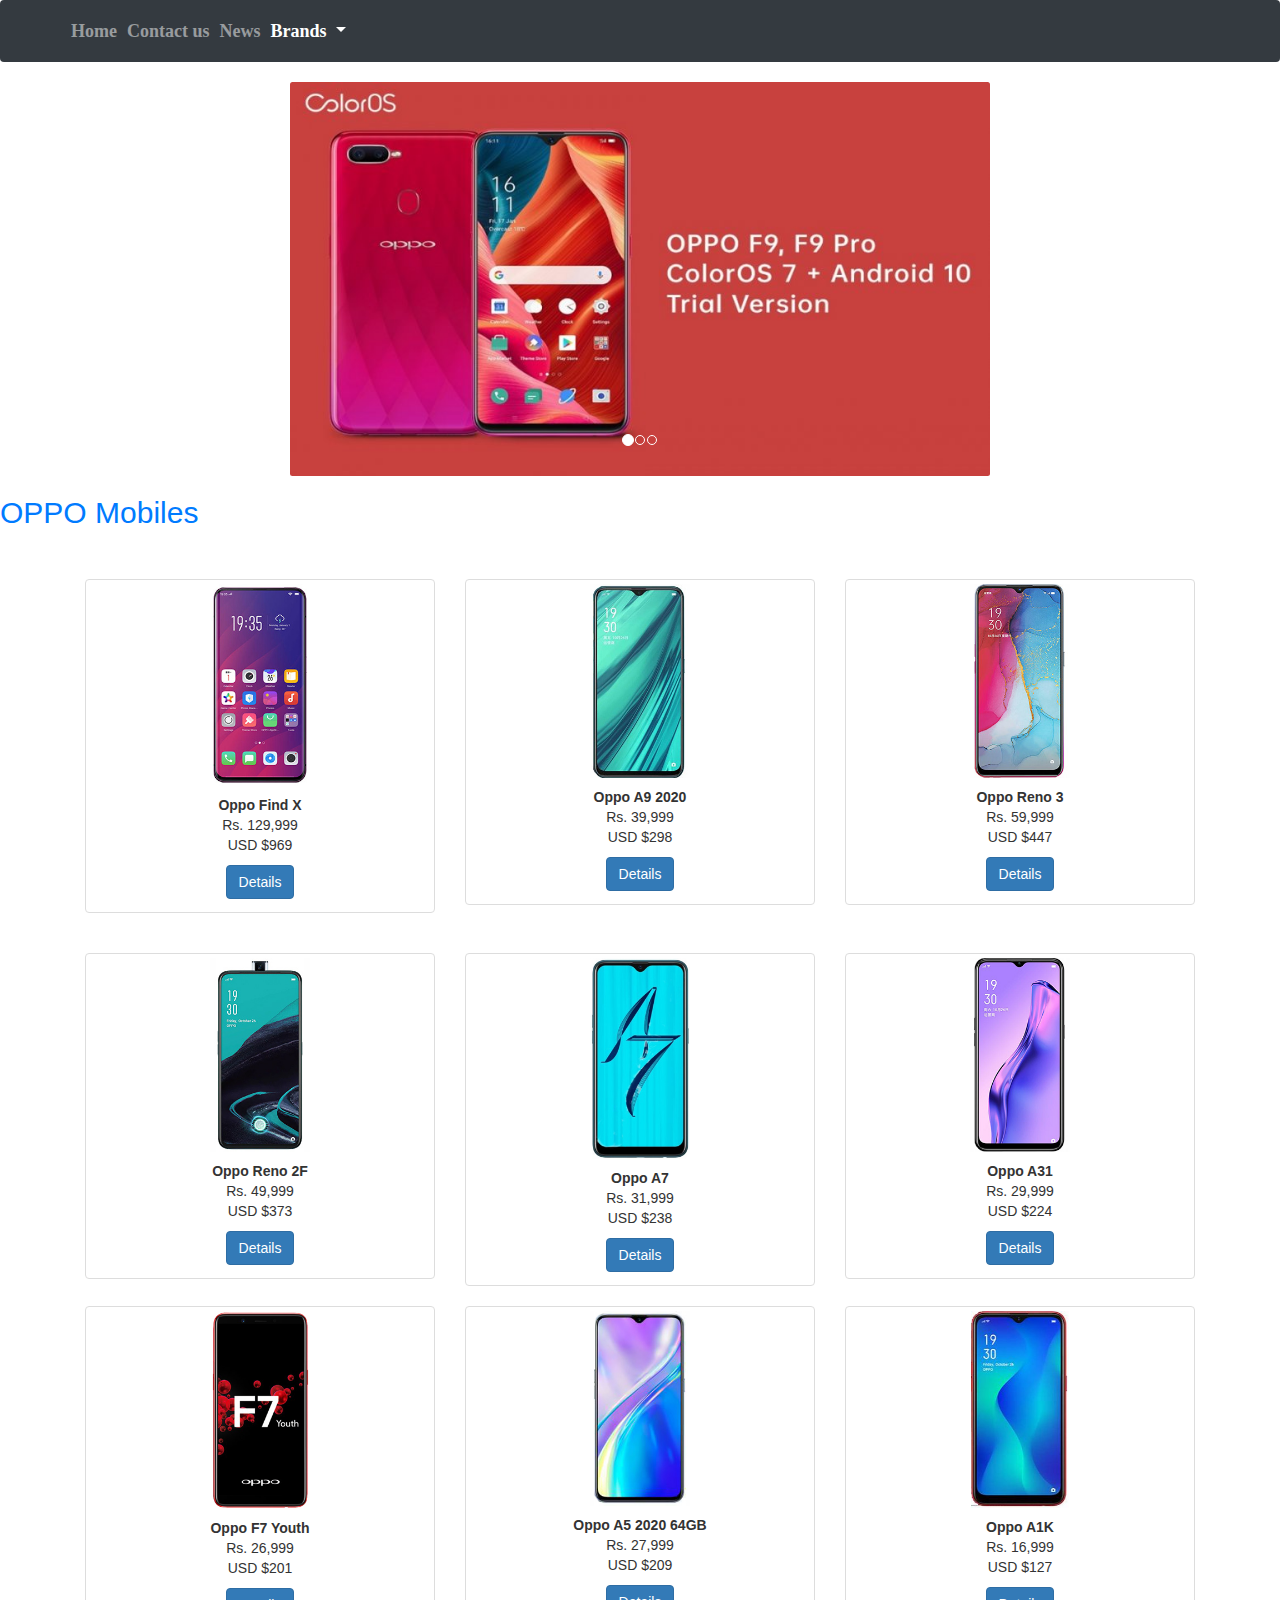
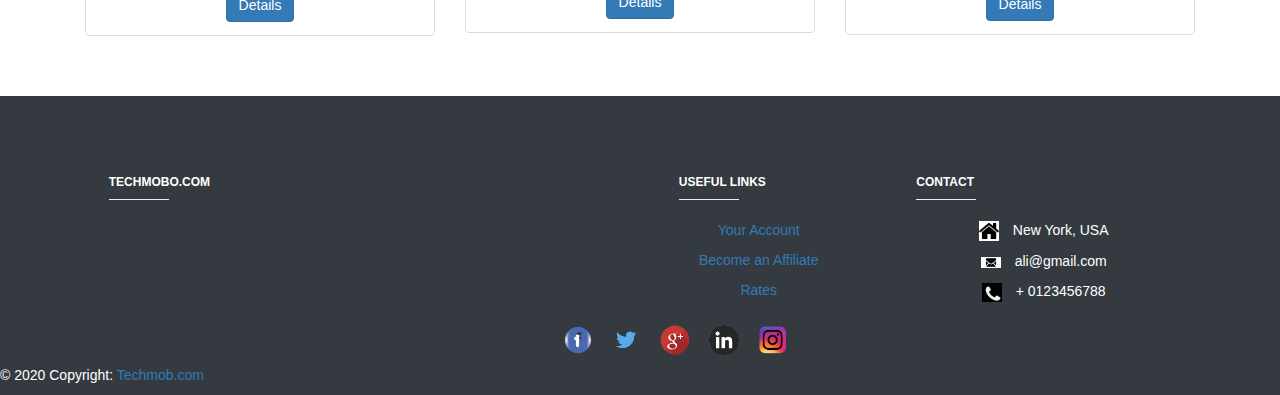
<file: mainoppo.html>
<!DOCTYPE html>
<html lang="en">

<head>
  <meta charset="UTF-8">
  <meta name="viewport" content="width=device-width, initial-scale=1.0">
  <title>Document</title>
  <link rel="stylesheet" href="style.css">
  <link rel="stylesheet" href="https://maxcdn.bootstrapcdn.com/bootstrap/4.0.0/css/bootstrap.min.css" integrity="sha384-Gn5384xqQ1aoWXA+058RXPxPg6fy4IWvTNh0E263XmFcJlSAwiGgFAW/dAiS6JXm" crossorigin="anonymous">
  <link rel="stylesheet" href="https://maxcdn.bootstrapcdn.com/bootstrap/3.4.1/css/bootstrap.min.css">
  <script src="https://ajax.googleapis.com/ajax/libs/jquery/3.5.1/jquery.min.js"></script>
  <script src="https://maxcdn.bootstrapcdn.com/bootstrap/3.4.1/js/bootstrap.min.js"></script>
  




</head>

<body>


<!-- navbar -->
<nav class="navbar navbar-expand-lg navbar-dark bg-dark">
  <a class="navbar-brand" href="#"></a>
  <button class="navbar-toggler" type="button" data-toggle="collapse" data-target="#navbarNavDropdown" aria-controls="navbarNavDropdown" aria-expanded="false" aria-label="Toggle navigation">
    <span class="navbar-toggler-icon"></span>
  </button>
  <div class="collapse navbar-collapse" id="navbarNavDropdown">
    <ul class="navbar-nav">
      <li class="nav-item ">
        <a class="nav-link" href="index.html">Home </a>
      </li>
      <li class="nav-item">
        <a class="nav-link" href="contact.html">Contact us</a>
      </li>
      <li class="nav-item">
        <a class="nav-link" href="news.html">News</a>
      </li>
      <li class="nav-item dropdown">
        <a class="nav-link dropdown-toggle active" href="#" id="navbarDropdownMenuLink" data-toggle="dropdown" aria-haspopup="true" aria-expanded="false">
          Brands <span class="sr-only">(current)</span>
        </a>
        <div class="dropdown-menu" aria-labelledby="navbarDropdownMenuLink">
          <a class="dropdown-item" href="mainsamsung.html">Samsung mobiles</a>
            
            
            <a class="dropdown-item" href="mainoppo.html">Oppo mobiles</a>
            <a class="dropdown-item" href="maininfinix.html">Infinix mobiles</a>
        </div>
      </li>
    </ul>
  </div>
</nav>





































































<!-- slider -->
  

<div id="demo" class="carousel slide" data-ride="carousel">

  <!-- Indicators -->
  <ul class="carousel-indicators">
    <li data-target="#demo" data-slide-to="0" class="active"></li>
    <li data-target="#demo" data-slide-to="1"></li>
    <li data-target="#demo" data-slide-to="2"></li>
  </ul>

  <!-- The slideshow -->
  <div class="carousel-inner">
    <div class="carousel-item active">
      <img src="images/oppopage/slide1.jpg" alt="Los Angeles" class="img-fluid rounded mx-auto d-block" width="700"
        height="400">
    </div>
    <div class="carousel-item">
      <img src="images/oppopage/slide2.jpg" alt="Chicago" class="img-fluid rounded mx-auto d-block" width="700" height="400">
    </div>
    <div class="carousel-item">
      <img src="images/oppopage/slide3.jpg" alt="New York" class="img-fluid rounded mx-auto d-block" width="700"
        height="400">
    </div>
    
  </div>

  <!-- Left and right controls -->
  <a class="carousel-control-prev" href="#demo" data-slide="prev">
    <span class="carousel-control-prev-icon"></span>
  </a>
  <a class="carousel-control-next" href="#demo" data-slide="next">
    <span class="carousel-control-next-icon"></span>
  </a>
</div>











































<h2 class="    text-nowrap  text-primary">OPPO Mobiles </h2>
  
        
  <br>
  <br>      
  
<div class="container text-center">

  <div class="row">
    <div class="col-md-4">
      <div class="thumbnail">

        <img src="images/oppopage/OppoFindX-b.jpg" alt="Lights" style="width:100px">
        <div class="caption">
        <p>
          <b>  Oppo Find X </b> <br>

            Rs. 129,999 <br>
            USD $969
          
</p>
          <button type="button" class="btn btn-primary" data-toggle="modal" data-target="#myModal">
            Details
          </button>
     

            <!-- The Modal -->
            <div class="modal fade" id="myModal">
              <div class="modal-dialog modal-lg">
                <div class="modal-content">
                
                  <!-- Modal Header -->
                  <div class="modal-header">
                    <h4 class="modal-title">Oppo Find X detailed specifications</h4>
                    <button type="button" class="close" data-dismiss="modal">&times;</button>
                  </div>
                  
                  <!-- Modal body -->
                  <div class="modal-body">

                    <div class="container">


        
                      <table class="table">
                      
                          <tbody>
                          <tr>
                            <td rowspan="4">build</td>
                            <td>OS</td>
                            <td> Android V8.1 Oreo   </td>
                          </tr>
                        
                        
                          <tr>
                            <td > weight </td>
                            
                            <td>186 g  </td>
                            
                            
                          </tr>
                          
                          
                          <tr>
                            
                            <td>SIM</td>
                            <td>	Hybrid Dual SIM, Dual Standby, (Nano-SIM)  </td>
                            
                          </tr>
                      
                          
                          <tr>
                            
                          <td>color</td>
                          <td>	Bordeaux Red, Glacier Blue  </td>
                          
                          </tr>
                      
                          
                          <tr>
                            <td rowspan="3">Frequency</td>
                            <td>2G</td>
                            <td>SIM1: GSM 850 / 900 / 1800 / 1900 <br>
                              SIM2: GSM 850 / 900 / 1800 / 1900 </td>
                          </tr>
                      
                          
                          <tr>
                            <td>3G</td>
                            <td>	HSDPA 850 / 900 / 1700(AWS) / 1900 / 2100</td>
                            
                          </tr>
                      
                          <tr>
                            <td>4G</td>
                            <td>LTE</td>
                          </tr>
                      
                          <tr>
                            <td rowspan="3">Processor</td>
                            <td>CPU</td>
                        <td>Octa-core (4 x 2.8 GHz Kryo 385 Gold + 4 x 1.7 GHz Kryo 385 Silver)  </td>  
                        </tr>
                        
                          <tr>
                            
                            <td>Chipset</td>
                            <td>	Qualcomm SDM845 Snapdragon 845   </td>
                          </tr>
                      
                          <tr>
                            
                            <td>GPU</td>
                            <td>	Adreno 630  </td>
                          </tr>
                        
                          <tr>
                            <td rowspan="4">Display</td>
                            <td>Technology</td>
                            <td> Amoled Capacitive Touchscreen, 16M Colors, Multitouch  </td>
                          </tr>
                        
                          <tr>
                            
                            <td>Size</td>
                            <td>6.4 Inches  </td>
                          </tr>
                        
                          <tr>
                           
                            <td>Resolution</td>
                            <td>		1080 x 2340 Pixels (~401 PP)  </td>
                          </tr>
                          <tr>
                            <td>Extra Features</td>
                            <td>Corning Gorilla Glass 5   
                            </td>
                          </tr>
                          <tr>
                            <td rowspan="2">Memory</td>
                            <td>Built-in</td>
                            <td>		256GB Built-in, 8GB RAM   </td>
                          </tr>
                          <tr>
                            
                            <td>Card</td>
                            <td>	No   </td>
                          </tr>
                          <tr>
                            <td rowspan="3">Camera</td>
                            <td>Main</td>
                        <td>Dual 16 MP (f/2.0, PDAF, OIS) + 20 MP (f/2.0), dual-LED dual-tone flash, phase detection autofocus  </td>  
                        </tr>
                          <tr>
                            
                            <td>Features</td>
                        <td>Geo-tagging, touch focus, face detection, HDR, panorama, Video (2160p@30fps)  </td>  
                        </tr>
                          <tr>
                            
                            <td>Front</td>
                        <td>Pop-up 25 MP (f/2.0) </td>  
                        </tr>
                          <tr>
                            <td rowspan="7"> Connectivity</td>
                            <td>WLAN</td>
                            <td>Wi-Fi 802.11 a/b/g/n/ac, dual-band, Wi-Fi Direct, hotspot  </td>
                          </tr>
                          <tr>
                           
                            <td>Bluetooth</td>
                            <td>	v5.0 with A2DP, LE </td>
                          </tr>
                          <tr>
                            <td>GPS</td>
                            
                            <td>Yes + A-GPS support & Glonass, BDS, GALILEO  </td>
                          </tr>
                          <tr>
                            <td>Radio</td>
                            
                            <td>not confirmed</td>
                          </tr>
                          <tr>
                            <td>USB</td>
                            
                            <td>	2.0, Type-C 1.0 reversible connector, USB On-The-Go   </td>
                          </tr>
                          <tr>
                            <td>NFC</td>
                            
                            <td>Yes  </td>
                          </tr>
                          <tr>
                            <td>DATA</td>
                            <td>GPRS, Edge, 3G (HSPA 42.2/5.76 Mbps), 4G (LTE-A (6CA) Cat18 1200/200 Mbps) </td>
                            
                          </tr>
                          <tr>
                            <td rowspan="7">Features</td>
                            <td>Sensors</td>
                        <td>	Face ID, Accelerometer, Compass, Gyro, Proximity  </td>  
                        </tr>
                          <tr>
                            <td>Audio</td>
                            
                            <td>	3.5mm Audio Jack, 32-bit/384kHz audio, MP4/DivX/XviD/WMV/H.265 player, MP3/WAV/WMA/eAAC+/FLAC player, Speaker Phone  </td>
                          </tr>
                          <tr>
                            <td>Browser</td>
                            
                            <td>HTML5  </td>
                          </tr>
                      
                      
                      
                          <tr>
                            <td>Messaging</td>
                            <td>SMS(threaded view), MMS, Email, Push Mail, IM  </td>
                          </tr>
                          <tr>
                            <td>Games</td>
                            <td>Built-in + Downloadable  </td>
                          </tr>
                        
                        
                        
                          <tr>
                            <td>Torch</td>
                            <td>yes</td>
                          </tr>
                        
                        
                          <tr>
                            <td>Extra</td>
                        <td>Front/back glass + Gorilla Glass 5), Aluminum frame, Document viewer, Photo viewer/editor  </td> 
                        </tr>
                        
                        
                          <tr>
                            <td>Battery</td>
                            <td>Capacity</td>
                            <td>(Li-ion Non removable), 3730 mAh 
                                Fast battery charging: VOOC Flash Charge 5V/4A  
                            </td> 
                          
                            </tr>
                        
                          <tr>
                            <td>price</td>
                            
                            <td colspan="2">	Price in Rs: 129,999 <br>   Price in USD: $969  </td>
                           
                          </tr>
                                              
                        </tbody>
                      </table>
                                 

</div>

<button type="button" class="btn btn-secondary" data-dismiss="modal">Close</button>
                  </div>
                 
                  
                </div>
              </div>
            </div>
                 
       
        </div>
        
      </div>
    </div>






    <div class="col-md-4">
      <div class="thumbnail">

        <img src="images/oppopage/OppoA92020.jpg" alt="Nature" style="width:100px">
        <div class="caption">
          <p>  <b> Oppo A9 2020 </b>  <br>

            Rs. 39,999 <br>
            USD $298</p>


          <button type="button" class="btn btn-primary" data-toggle="modal" data-target="#myModal1">Details</button>
     

            <!-- The Modal -->
            <div class="modal fade" id="myModal1">
              <div class="modal-dialog modal-lg">
                <div class="modal-content">
                
                  <!-- Modal Header -->
                  <div class="modal-header">
                    <h4 class="modal-title">Oppo A9 2020 detailed specifications</h4>
                    <button type="button" class="close" data-dismiss="modal">&times;</button>
                  </div>
                  
                  <!-- Modal body -->
                  <div class="modal-body">

                    <div class="container">


        
                      <table class="table">
                      
                          <tbody>
                          <tr>
                            <td rowspan="4">build</td>
                            <td>OS</td>
                            <td> Android 9.0 Pie    </td>
                          </tr>
                        
                        
                          <tr>
                            <td > weight </td>
                            
                            <td>195 g</td>
                            
                            
                          </tr>
                          
                          
                          <tr>
                            
                            <td>SIM</td>
                            <td>		Dual Sim, Dual Standby (Nano-SIM)    </td>
                            
                          </tr>
                      
                          
                          <tr>
                            
                          <td>color</td>
                          <td>	Marine Green, Space Purple  </td>
                          </tr>
                      
                          
                          <tr>
                            <td rowspan="3">Frequency</td>
                            <td>2G</td>
                        <td>	SIM1: GSM 850 / 900 / 1800 / 1900
                            SIM2: GSM 850 / 900 / 1800 / 1900</td>  
                        </tr>
                      
                          
                          <tr>
                            <td>3G</td>
                            <td>HSDPA 850 / 900 / 1900 / 2100  </td>
                          </tr>
                      
                          <tr>
                            <td>4G</td>
                            <td>LTE band 1(2100), 3(1800), 4(1700/2100), 5(850), 8(900), 34(2000), 38(2600), 39(1900), 40(2300), 41(2500)     </td>
                            
                          </tr>
                      
                          <tr>
                            <td rowspan="3">Processor</td>
                            <td>CPU</td>
                        <td>Octa-core (4 x 2.0 GHz Kryo 260 Gold + 4 x 1.8 GHz Kryo 260 Silver)  </td>  
                        
                        </tr>
                        
                          <tr>
                            
                            <td>Chipset</td>
                            <td>Qualcomm SDM665 Snapdragon 665 (11 nm)    </td>
                          </tr>
                      
                          <tr>
                            
                            <td>GPU</td>
                            <td>	Adreno 610  </td>
                          </tr>
                        
                          <tr>
                            <td rowspan="4">Display</td>
                            <td>Technology</td>
                            <td>IPS LCD Capacitive Touchscreen, 16M Colors, Multitouch  </td>
                          </tr>
                        
                          <tr>
                            
                            <td>Size</td>
                            <td>6.5 Inches  </td>
                          </tr>
                        
                          <tr>
                           
                            <td>Resolution</td>
                            <td>	720 x 1600 Pixels (~269 PPI)    </td>
                          </tr>
                          <tr>
                            <td>Extra Features</td>
                        <td>no</td>  
                        </tr>
                          <tr>
                            <td rowspan="2">Memory</td>
                            <td>Built-in</td>
                            <td>	128GB Built-in, 8GB RAM, UFS 2.1   </td>
                          </tr>
                          <tr>
                            
                            <td>Card</td>
                            <td>microSD Card, (supports up to 256GB) (dedicated slot) </td>
                          </tr>
                          <tr>
                            <td rowspan="3">Camera</td>
                            <td>Main</td>
                        <td>	Quad Camera: 48 MP, f/1.8, (wide), 1/2", PDAF + 8 MP, (telephoto), AF + 2 MP + 2 MP, f/2.4, depth sensor, LED Flash </td>  
                        </tr>
                          <tr>
                            
                            <td>Features</td>
                            <td>Geo-tagging, touch focus, HDR, panorama, Video (4K@30/60fps, 1080p@60/240fps, 720p@960fps, HDR10+)  </td>
                          </tr>
                          <tr>
                            
                            <td>Front</td>
                        <td>16 MP, f/1.0, HDR, Video (1080p@30fps) </td>  
                        </tr>
                          <tr>
                            <td rowspan="7"> Connectivity</td>
                            <td>WLAN</td>
                            <td>Wi-Fi 802.11 a/b/g/n/ac/ax, dual-band, Wi-Fi Direct, hotspot  </td>
                          </tr>
                          <tr>
                           
                            <td>Bluetooth</td>
                            <td>v5.0, A2DP, LE  </td>
                          </tr>
                          <tr>
                            <td>GPS</td>
                            
                            <td>Yes + AGPS, GLONASS, BDS  </td>
                          </tr>
                          <tr>
                            <td>Radio</td>
                            
                            <td>FM RADIO</td>
                          </tr>
                          <tr>
                            <td>USB</td>
                            
                        <td>	Type-C 1.0 reversible connector  </td>  
                        </tr>
                          <tr>
                            <td>NFC</td>
                            
                            <td>	Yes  </td>
                          </tr>
                          <tr>
                            <td>DATA</td>
                            <td>GPRS, Edge, 3G HSPA, 4G (HSPA 42.2/5.76 Mbps), LTE-A, 5G capable</td>
                            
                          </tr>
                          <tr>
                            <td rowspan="7">Features</td>
                            <td>Sensors</td>
                            <td>Accelerometer, Compass, Fingerprint (rear mounted), Gyro, Proximity  </td>
                          </tr>
                          <tr>
                            <td>Audio</td>
                            
                            <td>Tuned by AKG, Speaker Phone, MP4/H.264/FLAC player, MP3/eAAC+/WAV player  </td>
                          </tr>
                          <tr>
                            <td>Browser</td>
                            
                            <td>	HTML5  </td>
                          </tr>
                      
                      
                      
                          <tr>
                            <td>Messaging</td>
                            <td>SMS(threaded view), MMS, Email, Push Mail, IM  </td>
                          </tr>
                          <tr>
                            <td>Games</td>
                            <td>	Built-in + Downloadable  </td>
                          </tr>
                        
                        
                        
                          <tr>
                            <td>Torch</td>
                            <td>Yes</td>
                          </tr>
                        
                        
                          <tr>
                            <td>Extra</td>
                        <td>Active noise cancellation with dedicated mic, Photo/video editor, Document viewer  </td> 
                        
                        </tr>
                        
                        
                          <tr>
                            <td>Battery</td>
                            <td>Capacity</td>
                         <td>	(Li-ion Non removable), 5000 mAh  
                            - Reverse charging  </td>
                            </tr>
                        
                          <tr>
                            <td>price</td>
                            
                            <td colspan="2">	Price in Rs: 39,999  <br>  Price in USD: $298  </td>
                           
                          </tr>
                        
                        
                        
                        
                        </tbody>
                      </table>
                                 

</div>




<button type="button" class="btn btn-secondary" data-dismiss="modal">Close</button>
                  
                  </div>
                  
                </div>
              </div>
            </div>
            
       
       












        
        
        
        
        </div>
        
      </div>
    </div>
    <div class="col-md-4">
      <div class="thumbnail">

        <img src="images/oppopage/OppoReno3-b.jpg" alt="Fjords" style="width:100px">
        <div class="caption">
          <p>
           <b> Oppo Reno 3 </b>  <br>

            Rs. 59,999 <br>
            USD $447</p>


          <button type="button" class="btn btn-primary" data-toggle="modal" data-target="#myModal2">
            Details
          </button>
     

            <!-- The Modal -->
            <div class="modal fade" id="myModal2">
              <div class="modal-dialog modal-lg">
                <div class="modal-content">
                
                  <!-- Modal Header -->
                  <div class="modal-header">
                    <h4 class="modal-title">Reno 3 detailed specifications</h4>
                    <button type="button" class="close" data-dismiss="modal">&times;</button>
                  </div>
                  
                  <!-- Modal body -->
                  <div class="modal-body">

                    <div class="container">


        
                      <table class="table">
                      
                          <tbody>
                          <tr>
                            <td rowspan="4">build</td>
                            <td>OS</td>
                            <td> Android 10 OS    </td>
                          </tr>
                        
                        
                          <tr>
                            <td > weight </td>
                            
                            <td>170 g </td>
                            
                            
                          </tr>
                          
                          
                          <tr>
                            
                            <td>SIM</td>
                            <td>Dual Sim, Dual Standby (Nano-SIM)  </td>
                            
                          </tr>
                      
                          
                          <tr>
                            
                          <td>color</td>
                          <td>Sky White, Midnight Black, Aurora Blue   </td>
                          
                          </tr>
                      
                          
                          <tr>
                            <td rowspan="3">Frequency</td>
                            <td>2G</td>
                            <td>	SIM1: GSM 850 / 900 / 1800 / 1900 <br>
                              SIM2: GSM 850 / 900 / 1800 / 1900  </td>
                          </tr>
                      
                          
                          <tr>
                            <td>3G</td>
                            <td>HSDPA 850 / 900 / 1900 / 2100  </td>
                            
                          </tr>
                      
                          <tr>
                            <td>4G</td>
                            <td>LTE band 1(2100), 2(1900), 3(1800), 4(1700/2100), 5(850), 7(2600), 8(900), 12(700), 13(700), 17(700), 18(800), 19(800), 20(800), 26(850), 28(700), 34(2000), 38(2600), 39(1900), 40(2300), 41(2500)   </td>
                            
                          </tr>
                      
                          <tr>
                            <td rowspan="3">Processor</td>
                            <td>CPU</td>
                        <td>	Octa-core (2 x 2.2 GHz Cortex-A75 + 6 x 2.0 GHz Cortex-A55)  </td>  
                        </tr>
                        
                          <tr>
                            
                            <td>Chipset</td>
                            <td>	Mediatek MT6779 Helio P90 (12 nm)    </td>
                          </tr>
                      
                          <tr>
                            
                            <td>GPU</td>
                            <td>	Mali-G77 MP9    </td>
                          </tr>
                        
                          <tr>
                            <td rowspan="4">Display</td>
                            <td>Technology</td>
                            <td>	 AMOLED capacitive touchscreen, 16M colors, Multitouch  </td>
                          </tr>
                        
                          <tr>
                            
                            <td>Size</td>
                            <td>	6.4 Inches  </td>
                          </tr>
                        
                          <tr>
                           
                            <td>Resolution</td>
                            <td>	1080 x 2400 Pixels (~411 PPI)    </td>
                          </tr>
                          <tr>
                            <td>Extra Features</td>
                            <td>	430 nits typ. brightness  </td>
                          </tr>
                          <tr>
                            <td rowspan="2">Memory</td>
                            <td>Built-in</td>
                            <td>128GB Built-in, 8GB RAM, UFS 2.1    </td>
                          </tr>
                          <tr>
                            
                            <td>Card</td>
                        <td>no</td> 
                        </tr>
                          <tr>
                            <td rowspan="3">Camera</td>
                            <td>Main</td>
                        <td>Quad Camera: 48 MP, f/1.8, 26mm (wide), 1/2.0", PDAF + 13 MP, f/2.4, 52mm (telephoto), 2x optical zoom, PDAF + 8 MP, f/2.2, 13mm (ultrawide), 1/3.2" + 2 MP B/W, f/2.4, 1/5.0", 1.75Âµm, LED Flash  </td>  
                        
                        </tr>
                          <tr>
                            
                            <td>Features</td>
                            <td>Geo-tagging, touch focus, face detection, panorama, HDR, Video (2160p@30fps, 1080p@30fps)  </td>
                          </tr>
                          <tr>
                            
                            <td>Front</td>
                        <td>44 MP, f/2.4, 26mm (wide), 1/2.65", HDR, Video (1080p@30fps) </td> 
                        </tr>
                          <tr>
                            <td rowspan="7"> Connectivity</td>
                            <td>WLAN</td>
                            <td>Wi-Fi 802.11 a/b/g/n/ac, dual-band, WiFi Direct, hotspot </td>
                          </tr>
                          <tr>
                           
                            <td>Bluetooth</td>
                            <td>v5.0 with A2DP, LE  </td>
                          </tr>
                          <tr>
                            <td>GPS</td>
                            
                            <td>Yes + A-GPS support & Glonass, BDS, GALILEO  </td>
                          </tr>
                          <tr>
                            <td>Radio</td>
                            
                            <td>FM Radio  </td>
                          </tr>
                          <tr>
                            <td>USB</td>
                            
                            <td>	2.0, Type-C 1.0 reversible connector  </td>
                          </tr>
                          <tr>
                            <td>NFC</td>
                            
                            <td>no </td>
                          </tr>
                          <tr>
                            <td>DATA</td>
                            <td>GPRS, EDGE, 3G (HSPA 42.2/5.76 Mbps), 4G (LTE-A (3CA) Cat9 450/50 Mbps)  </td>
                            
                          </tr>
                          <tr>
                            <td rowspan="7">Features</td>
                            <td>Sensors</td>
                            <td>Accelerometer, gyro, proximity, compass, Fingerprint (under display Mounted)  </td>
                          </tr>
                          <tr>
                            <td>Audio</td>
                            
                            <td>3.5mm Audio Jack, MP3/WAV/WMA/eAAC+/FLAC player, MP4/WMV/H.265 player, Speaker Phone  </td>
                          </tr>
                          <tr>
                            <td>Browser</td>
                            
                            <td>HTML5  </td>
                          </tr>
                      
                      
                      
                          <tr>
                            <td>Messaging</td>
                            <td>SMS(threaded view), MMS, Email, Push Mail, IM  </td>
                          </tr>
                          <tr>
                            <td>Games</td>
                            <td>	Built-in + Downloadable </td>
                          </tr>
                        
                        
                        
                          <tr>
                            <td>Torch</td>
                            <td>yes</td>
                          </tr>
                        
                        
                          <tr>
                            <td>Extra</td>
                            <td>Active noise cancellation with dedicated mic, ANT+ support, Photo/video editor, Document viewer  </td>
                          </tr>
                        
                        
                          <tr>
                            <td>Battery</td>
                            <td>Capacity</td>
                            <td>	(Li-ion Non removable), 4025 mAh <br>  
                              - Fast battery charging  </td>
                          </tr>
                        
                          <tr>
                            <td>price</td>
                            
                            <td colspan="2">Price in Rs: 59,999  <br>  Price in USD: $447  </td>
                           
                          </tr>
                        
                        
                        
                        
                        </tbody>
                      </table>
                                 

</div>



<button type="button" class="btn btn-secondary" data-dismiss="modal">Close</button>
                  

                  </div>
                  
                </div>
              </div>
            </div>
            
    



        </div>
        </a>
      </div>
    </div>






  </div>
</div>


<br>


<div class="container text-center">

  <div class="row">
    <div class="col-md-4">
      <div class="thumbnail">

        <img src="images/oppopage/OppoReno2F.jpg" alt="Lights" style="width:100px">
        <div class="caption">
          <p>
           <b> Oppo Reno 2F </b>
 <br>
            Rs. 49,999 <br> 
            USD $373

          </p>
          <button type="button" class="btn btn-primary" data-toggle="modal" data-target="#myModal3">
            Details
          </button>
     

            <!-- The Modal -->
            <div class="modal fade" id="myModal3">
              <div class="modal-dialog modal-lg">
                <div class="modal-content">
                
                  <!-- Modal Header -->
                  <div class="modal-header">
                    <h4 class="modal-title">Oppo Reno 2F detailed specifications</h4>
                    <button type="button" class="close" data-dismiss="modal">&times;</button>
                  </div>
                  
                  <!-- Modal body -->
                  <div class="modal-body">

                    <div class="container">


        
                      <table class="table">
                      
                          <tbody>
                          <tr>
                            <td rowspan="4">build</td>
                            <td>OS</td>
                            <td> Android 9.0 (Pie)    </td>
                          </tr>
                        
                        
                          <tr>
                            <td > weight </td>
                            
                            <td>	195 g  </td>
                            
                            
                          </tr>
                          
                          
                          <tr>
                            
                            <td>SIM</td>
                            <td>Dual Sim, Dual Standby (Nano-SIM)  </td>
                            
                          </tr>
                      
                          
                          <tr>
                            
                          <td>color</td>
                          <td>	Sky White, Lake Green   </td>
                          
                          </tr>
                      
                          
                          <tr>
                            <td rowspan="3">Frequency</td>
                            <td>2G</td>
                            <td>	SIM1: GSM 850 / 900 / 1800 / 1900 <br>
                              SIM2: GSM 850 / 900 / 1800 / 1900</td>
                          </tr>
                      
                          
                          <tr>
                            <td>3G</td>
                            <td>HSDPA 850 / 900 / 1700(AWS) / 1900 / 2100  </td>
                            
                          </tr>
                      
                          <tr>
                            <td>4G</td>
                            <td>	LTE band 1(2100), 3(1800), 5(850), 7(2600), 8(900), 20(800), 40(2300)</td>
                            
                          </tr>
                      
                          <tr>
                            <td rowspan="3">Processor</td>
                            <td>CPU</td>
                            <td>Octa-core (4 x 2.1 GHz Cortex-A73 + 4 x 2.0 GHz Cortex-A53)    </td>
                          </tr>
                        
                          <tr>
                            
                            <td>Chipset</td>
                            <td>		Mediatek MT6771V Helio P70 (12nm) </td>
                          </tr>
                      
                          <tr>
                            
                            <td>GPU</td>
                            <td>Mali-G72 MP3   </td>
                          </tr>
                        
                          <tr>
                            <td rowspan="4">Display</td>
                            <td>Technology</td>
                            <td> Amoled capacitive Touchscreen, 16M Colors  </td>
                          </tr>
                        
                          <tr>
                            
                            <td>Size</td>
                            <td>	6.5 Inches  </td>
                          </tr>
                        
                          <tr>
                           
                            <td>Resolution</td>
                            <td>1080 x 2340 Pixels (~395 PPI)   </td>
                          </tr>
                          <tr>
                            <td>Extra Features</td>
                            <td>no</td>
                          </tr>
                          <tr>
                            <td rowspan="2">Memory</td>
                            <td>Built-in</td>
                            <td>128GB Built-in, 8GB RAM  </td>
                          </tr>
                          <tr>
                            
                            <td>Card</td>
                            <td>	microSD Card, (supports upto 256GB) (dedicated slot)    </td>
                          </tr>
                          <tr>
                            <td rowspan="3">Camera</td>
                            <td>Main</td>
                            <td>Quad Camera: 48 MP, f/1.8, 26mm (wide), 1/2.0", PDAF, OIS + 8 MP, f/2.2, 16mm (ultrawide), 1/3.2" + 2 MP B/W + 2 MP, depth sensor, LED Flash  </td>
                          </tr>
                          <tr>
                            
                            <td>Features</td>
                            <td> Geo-tagging, touch focus, face detection, panorama, HDR Video (1080p@30fps)  </td>
                          </tr>
                          <tr>
                            
                            <td>Front</td>
                            <td>	16 MP (Motorized pop-up camera ), f/2.0, 26mm (wide), LED Flash, HDR, Video (1080p@30fps)   </td>
                          </tr>
                          <tr>
                            <td rowspan="7"> Connectivity</td>
                            <td>WLAN</td>
                            <td>Wi-Fi 802.11 a/b/g/n/ac, dual-band, WiFi Direct, hotspot  </td>
                          </tr>
                          <tr>
                           
                            <td>Bluetooth</td>
                            <td>	v4.2 with A2DP </td>
                          </tr>
                          <tr>
                            <td>GPS</td>
                            
                            <td>	Yes + A-GPS support & Glonass, BDS </td>
                          </tr>
                          <tr>
                            <td>Radio</td>
                            
                            <td>	FM Radio  </td>
                          </tr>
                          <tr>
                            <td>USB</td>
                            
                            <td>Type-C 1.0 reversible connector, USB On-The-Go   </td>
                          </tr>
                          <tr>
                            <td>NFC</td>
                            
                            <td>	Yes </td>
                          </tr>
                          <tr>
                            <td>DATA</td>
                            <td>GPRS, Edge, 3G (HSPA 42.2/5.76 Mbps), 4G (LTE-A (2CA) Cat6 300/50 Mbps  </td>
                            
                          </tr>
                          <tr>
                            <td rowspan="7">Features</td>
                            <td>Sensors</td>
                            <td>Accelerometer, Compass, Fingerprint (front mounted), Gyro, Proximity </td>
                          </tr>
                          <tr>
                            <td>Audio</td>
                            
                            <td>3.5mm Audio Jack, MP4/WMV/H.264 player, MP3/WAV/WMA/eAAC+/FLAC player, Speaker Phone  </td>
                          </tr>
                          <tr>
                            <td>Browser</td>
                            
                            <td>HTML5 </td>
                          </tr>
                      
                      
                      
                          <tr>
                            <td>Messaging</td>
                            <td>SMS(threaded view), MMS, Email, Push Mail, IM  </td>
                          </tr>
                          <tr>
                            <td>Games</td>
                            <td>Built-in + Downloadable  </td>
                          </tr>
                        
                        
                        
                          <tr>
                            <td>Torch</td>
                            <td>yes</td>
                          </tr>
                        
                        
                          <tr>
                            <td>Extra</td>
                            <td>	Active noise cancellation with dedicated mic, Document editor, Photo/video editor   </td>
                          </tr>
                        
                        
                          <tr>
                            <td>Battery</td>
                            <td>Capacity</td>
                            <td>(Li-ion Non removable), 4000 mAh 
                                Fast battery charging 20W (VOOC Flash Charge 3.0) 
                            </td>
                          </tr>
                        
                          <tr>
                            <td>price</td>
                            
                            <td colspan="2">Price in Rs: 49,999  <br>   Price in USD: $373  </td>
                           
                          </tr>
                        
                        
                        
                        
                        </tbody>
                      </table>
                                 

</div>



<button type="button" class="btn btn-secondary" data-dismiss="modal">Close</button>
                  
                  </div>
                  
                </div>
              </div>
            </div>
       
       
       
        </div>
        
      </div>
    </div>

    <div class="col-md-4">
      <div class="thumbnail">

        <img src="images/oppopage/OppoA7.jpg" alt="Nature" style="width:100px">
        <div class="caption">
          <p>
            
           <b> Oppo A7 </b>
 <br>
            Rs. 31,999 <br>
            USD $238
          </p>


          <button type="button" class="btn btn-primary" data-toggle="modal" data-target="#myModal4">
            Details
          </button>
     

            <!-- The Modal -->
            <div class="modal fade" id="myModal4">
              <div class="modal-dialog modal-lg">
                <div class="modal-content">
                
                  <!-- Modal Header -->
                  <div class="modal-header">
                    <h4 class="modal-title">Oppo A7 detailed specifications</h4>
                    <button type="button" class="close" data-dismiss="modal">&times;</button>
                  </div>
                  
                  <!-- Modal body -->
                  <div class="modal-body">

                    <div class="container">


        
                      <table class="table">
                      
                          <tbody>
                          <tr>
                            <td rowspan="4">build</td>
                            <td>OS</td>
                            <td> 	Android V8.1 Oreo    </td>
                          </tr>
                        
                        
                          <tr>
                            <td > weight </td>
                            
                            <td>168 g</td>
                            
                            
                          </tr>
                          
                          
                          <tr>
                            
                            <td>SIM</td>
                            <td>
                              	Dual Sim, Dual Standby (Nano-SIM)  </td>
                            
                          </tr>
                      
                          
                          <tr>
                            
                          <td>color</td>
                          <td>	Black, Gold</td>
                          
                          </tr>
                      
                          
                          <tr>
                            <td rowspan="3">Frequency</td>
                            <td>2G</td>
                            <td>	SIM1: GSM 850 / 900 / 1800 / 1900 <br>
                              SIM2: GSM 850 / 900 / 1800 / 1900  </td>
                          </tr>
                      
                          
                          <tr>
                            <td>3G</td>
                            <td>HSDPA 850 / 900 / 1900 / 2100  </td>
                            
                          </tr>
                      
                          <tr>
                            <td>4G</td>
                            <td>LTE </td>
                          </tr>
                      
                          <tr>
                            <td rowspan="3">Processor</td>
                            <td>CPU</td>
                            <td>1.8 Ghz Octa Core Cortex-A53  </td>
                          </tr>
                        
                          <tr>
                            
                            <td>Chipset</td>
                            <td>Qualcomm SDM450 Snapdragon 450 (14 nm) </td>
                          </tr>
                      
                          <tr>
                            
                            <td>GPU</td>
                            <td>Adreno 506 </td>
                          </tr>
                        
                          <tr>
                            <td rowspan="4">Display</td>
                            <td>Technology</td>
                            <td>IPS LCD capacitive touchscreen, 16M colors, Multitouch </td>
                          </tr>
                        
                          <tr>
                            
                            <td>Size</td>
                            <td>6.2 Inches  </td>
                          </tr>
                        
                          <tr>
                           
                            <td>Resolution</td>
                            <td>	720 x 1520 Pixels (~271 PPI) </td>
                          </tr>
                          <tr>
                            <td>Extra Features</td>
                            <td>no</td>
                          </tr>
                          <tr>
                            <td rowspan="2">Memory</td>
                            <td>Built-in</td>
                            <td>64GB Built-in, 4GB RAM  </td>
                          </tr>
                          <tr>
                            
                            <td>Card</td>
                            <td>	microSD Card, (supports upto 256GB)  </td>
                          </tr>
                          <tr>
                            <td rowspan="3">Camera</td>
                            <td>Main</td>
                            <td>	Dual 13 MP + 2 MP, f/2.2 + f/2.4, autofocus, LED flash    </td>
                          </tr>
                          <tr>
                            
                            <td>Features</td>
                        <td>	Geo-tagging, Phase detection, touch focus, Panorama, HDR, Video  </td>  
                        </tr>
                          <tr>
                            
                            <td>Front</td>
                            <td>	16 MP, f/2.0, HDR </td>
                          </tr>
                          <tr>
                            <td rowspan="7"> Connectivity</td>
                            <td>WLAN</td>
                            <td>Wi-Fi 802.11 a/b/g/n, dual-band, WiFi Direct, hotspot  </td>
                          </tr>
                          <tr>
                           
                            <td>Bluetooth</td>
                            <td>v4.2 with A2DP, LE  </td>
                          </tr>
                          <tr>
                            <td>GPS</td>
                            
                            <td>Yes + A-GPS support & Glonass</td>
                          </tr>
                          <tr>
                            <td>Radio</td>
                            
                            <td>Not yet confirmed  </td>
                          </tr>
                          <tr>
                            <td>USB</td>
                            
                            <td>	microUSB 2.0, USB On-The-Go    </td>
                          </tr>
                          <tr>
                            <td>NFC</td>
                            
                            <td>No </td>
                          </tr>
                          <tr>
                            <td>DATA</td>
                            <td>GPRS, Edge, 3G (HSPA 42.2/5.76 Mbps), 4G (LTE Cat4 150/50 Mbps)  </td>
                            
                          </tr>
                          <tr>
                            <td rowspan="7">Features</td>
                            <td>Sensors</td>
                            <td>Accelerometer, Compass, FingerPrint (rear mounted), Proximity </td>
                          </tr>
                          <tr>
                            <td>Audio</td>
                            
                            <td>	3.5mm Audio Jack, MP3/WAV/eAAC+/FLAC player, MP4/DivX/XviD/H.265 player, Speaker Phone  </td>
                          </tr>
                          <tr>
                            <td>Browser</td>
                            
                            <td>HTML 5 </td>
                          </tr>
                      
                      
                      
                          <tr>
                            <td>Messaging</td>
                            <td>SMS(threaded view), MMS, Email, Push Mail, IM  </td>
                          </tr>
                          <tr>
                            <td>Games</td>
                            <td>	Built-in + Downloadable  </td>
                          </tr>
                        
                        
                        
                          <tr>
                            <td>Torch</td>
                            <td>Yes  </td>
                          </tr>
                        
                        
                          <tr>
                            <td>Extra</td>
                            <td>Active noise cancellation with dedicated mic, Photo/video editor, Document editor  </td>
                          </tr>
                        
                        
                          <tr>
                            <td>Battery</td>
                            <td>Capacity</td>
                            <td>(Li-ion Non removable), 4230 mAh  </td>
                          </tr>
                        
                          <tr>
                            <td>price</td>
                            
                            <td colspan="2">	Price in Rs: 31,999 <br>   Price in USD: $238  </td>
                           
                          </tr>
                        
                        
                        
                        
                        </tbody>
                      </table>
                                 

</div>




<button type="button" class="btn btn-secondary" data-dismiss="modal">Close</button>
                  
                  </div>
                  
                </div>
              </div>
            </div>
        
        
        </div>
        
      </div>
    </div>
    
    
    




    <div class="col-md-4">
      <div class="thumbnail">

        <img src="images/oppopage/OppoA31.jpg" alt="Nature" style="width:100px">
        <div class="caption">
          <p>
            
           <b> Oppo A31 </b> <br>

            Rs. 29,999 <br>
            USD $224          </p>


          <button type="button" class="btn btn-primary" data-toggle="modal" data-target="#myModal5">
            Details
          </button>
     

            <!-- The Modal -->
            <div class="modal fade" id="myModal5">
              <div class="modal-dialog modal-lg">
                <div class="modal-content">
                
                  <!-- Modal Header -->
                  <div class="modal-header">
                    <h4 class="modal-title">Oppo A31 detailed specifications</h4>
                    <button type="button" class="close" data-dismiss="modal">&times;</button>
                  </div>
                  
                  <!-- Modal body -->
                  <div class="modal-body">

                    <div class="container">


        
                      <table class="table">
                      
                          <tbody>
                          <tr>
                            <td rowspan="4">build</td>
                            <td>OS</td>
                            <td> Android 9.0 (Pie)    </td>
                          </tr>
                        
                        
                          <tr>
                            <td > weight </td>
                            
                            <td>180 g</td>
                            
                            
                          </tr>
                          
                          
                          <tr>
                            
                            <td>SIM</td>
                            <td>
                              	Dual Sim, Dual Standby (Nano-SIM)  </td>
                            
                          </tr>
                      
                          
                          <tr>
                            
                          <td>color</td>
                          <td>		Fantasy White, Mystery Black  </td>
                          
                          </tr>
                      
                          
                          <tr>
                            <td rowspan="3">Frequency</td>
                            <td>2G</td>
                            <td>	SIM1: GSM 850 / 900 / 1800 / 1900 <br>
                              SIM2: GSM 850 / 900 / 1800 / 1900  </td>
                          </tr>
                      
                          
                          <tr>
                            <td>3G</td>
                            <td>HSDPA 850 / 900 / 1900 / 2100  </td>
                            
                          </tr>
                      
                          <tr>
                            <td>4G</td>
                            <td>LTE band 1(2100), 3(1800), 5(850), 8(900), 20(800), 40(2300) </td>
                            
                          </tr>
                      
                          <tr>
                            <td rowspan="3">Processor</td>
                            <td>CPU</td>
                            <td>Octa-core (4 x 2.3 GHz Cortex-A53 + 4 x 1.8 GHz Cortex-A53)   </td>
                          </tr>
                        
                          <tr>
                            
                            <td>Chipset</td>
                            <td>		Mediatek MT6765V/CB Helio P35 (12nm)      </td>
                          </tr>
                      
                          <tr>
                            
                            <td>GPU</td>
                            <td>PowerVR GE8320 </td>
                          </tr>
                        
                          <tr>
                            <td rowspan="4">Display</td>
                            <td>Technology</td>
                            <td>IPS LCD capacitive touchscreen, 16M colors, Multitouch </td>
                          </tr>
                        
                          <tr>
                            
                            <td>Size</td>
                            <td>6.5 Inches  </td>
                          </tr>
                        
                          <tr>
                           
                            <td>Resolution</td>
                            <td>720 x 1560 Pixels (~264 PPI)   </td>
                          </tr>
                          <tr>
                            <td>Extra Features</td>
                            <td>	480 nits typ. brightness</td>
                          </tr>
                          <tr>
                            <td rowspan="2">Memory</td>
                            <td>Built-in</td>
                            <td>	128GB Built-in, 4GB RAM, eMMC 5.1  </td>
                          </tr>
                          <tr>
                            
                            <td>Card</td>
                        <td>	microSDXC (dedicated slot)  </td>  
                        </tr>
                          <tr>
                            <td rowspan="3">Camera</td>
                            <td>Main</td>
                        <td>Triple Camera: 12 MP, f/1.8, (wide), PDAF + 2 MP, f/2.4, 27mm (macro), 1/5.0" + 2 MP, f/2.4, (depth), LED Flash  </td> 
                        </tr>
                          <tr>
                            
                            <td>Features</td>
                          <td>	Geo-tagging, touch focus, face detection, panorama, HDR, Video (1080p@30fps)  </td>
                          </tr>
                          <tr>
                            
                            <td>Front</td>
                            <td>	8 MP, f/2.0 </td>
                          </tr>
                          <tr>
                            <td rowspan="7"> Connectivity</td>
                            <td>WLAN</td>
                            <td>Wi-Fi 802.11 a/b/g/n, dual-band, WiFi Direct, hotspot  </td>
                          </tr>
                          <tr>
                           
                            <td>Bluetooth</td>
                            <td>v4.2 with A2DP, LE  </td>
                          </tr>
                          <tr>
                            <td>GPS</td>
                            
                            <td>Yes + A-GPS support & Glonass</td>
                          </tr>
                          <tr>
                            <td>Radio</td>
                            
                            <td>yes </td>
                          </tr>
                          <tr>
                            <td>USB</td>
                            
                            <td>	Type-C 1.0 reversible connecto   </td>
                          </tr>
                          <tr>
                            <td>NFC</td>
                            
                            <td>no  </td>
                          </tr>
                          <tr>
                            <td>DATA</td>
                            <td>GPRS, Edge, 3G (HSPA 42.2/5.76 Mbps), 4G (LTE Cat4 150/50 Mbps)  </td>
                            
                          </tr>
                          <tr>
                            <td rowspan="7">Features</td>
                            <td>Sensors</td>
                            <td>Accelerometer, Compass, FingerPrint (front mounted), Proximity </td>
                          </tr>
                          <tr>
                            <td>Audio</td>
                            
                            <td>	3.5mm Audio Jack, MP3/WAV/eAAC+/FLAC player, MP4/DivX/XviD/H.265 player, Speaker Phone  </td>
                          </tr>
                          <tr>
                            <td>Browser</td>
                            
                            <td>HTML 5 </td>
                          </tr>
                      
                      
                      
                          <tr>
                            <td>Messaging</td>
                            <td>SMS(threaded view), MMS, Email, Push Mail, IM  </td>
                          </tr>
                          <tr>
                            <td>Games</td>
                            <td>	Built-in + Downloadable  </td>
                          </tr>
                        
                        
                        
                          <tr>
                            <td>Torch</td>
                            <td>Yes  </td>
                          </tr>
                        
                        
                          <tr>
                            <td>Extra</td>
                            <td>Active noise cancellation with dedicated mic, Photo/video editor, Document editor  </td>
                          </tr>
                        
                        
                          <tr>
                            <td>Battery</td>
                            <td>Capacity</td>
                            <td>(Li-ion Non removable), 4230 mAh  </td>
                          </tr>
                        
                          <tr>
                            <td>price</td>
                            
                            <td colspan="2">	Price in Rs: 29,999  <br>  Price in USD: $224    </td>
                           
                          </tr>
                        
                        
                        
                        
                        </tbody>
                      </table>
                                 

</div>




<button type="button" class="btn btn-secondary" data-dismiss="modal">Close</button>
                  
                  </div>
                  
                </div>
              </div>
            </div>
        
        
        </div>
        
      </div>
    </div>
    <div class="col-md-4">
      <div class="thumbnail">

        <img src="images/oppopage/OppoF7Youth.jpg" alt="Nature" style="width:100px">
        <div class="caption">
          <p>
            
          <b>  Oppo F7 Youth </b> <br>

            Rs. 26,999 <br>
            USD $201
          </p>


          <button type="button" class="btn btn-primary" data-toggle="modal" data-target="#myModal6">
            Details
          </button>
     

            <!-- The Modal -->
            <div class="modal fade" id="myModal6">
              <div class="modal-dialog modal-lg">
                <div class="modal-content">
                
                  <!-- Modal Header -->
                  <div class="modal-header">
                    <h4 class="modal-title">Oppo F7 Youth detailed specifications</h4>
                    <button type="button" class="close" data-dismiss="modal">&times;</button>
                  </div>
                  
                  <!-- Modal body -->
                  <div class="modal-body">

                    <div class="container">


        
                      <table class="table">
                      
                          <tbody>
                          <tr>
                            <td rowspan="4">build</td>
                            <td>OS</td>
                            <td> Android v8.1 Oreo  </td>
                          </tr>
                        
                        
                          <tr>
                            <td > weight </td>
                            
                            <td>155 g</td>
                            
                            
                          </tr>
                          
                          
                          <tr>
                            
                            <td>SIM</td>
                            <td>
                              	Dual Sim, Dual Standby (Nano-SIM)  </td>
                            
                          </tr>
                      
                          
                          <tr>
                            
                          <td>color</td>
                          <td>	Black, Gold</td>
                          
                          </tr>
                      
                          
                          <tr>
                            <td rowspan="3">Frequency</td>
                            <td>2G</td>
                            <td>	SIM1: GSM 850 / 900 / 1800 / 1900 <br>
                              SIM2: GSM 850 / 900 / 1800 / 1900  </td>
                          </tr>
                      
                          
                          <tr>
                            <td>3G</td>
                            <td>HSDPA 850 / 900 / 1900 / 2100  </td>
                            
                          </tr>
                      
                          <tr>
                            <td>4G</td>
                            <td>LTE band 1(2100), 3(1800), 5(850), 8(900), 20(800), 40(2300) </td>
                            
                          </tr>
                      
                          <tr>
                            <td rowspan="3">Processor</td>
                            <td>CPU</td>
                            <td>	Octa-core (4 x 2.0 GHz Cortex-A73 + 4 x 2.0 GHz Cortex-A53)    </td>
                          </tr>
                        
                          <tr>
                            
                            <td>Chipset</td>
                            <td>	Mediatek MT6771 Helio P60    </td>
                          </tr>
                      
                          <tr>
                            
                            <td>GPU</td>
                            <td>	Mali-G72 MP3  </td>
                          </tr>
                        
                          <tr>
                            <td rowspan="4">Display</td>
                            <td>Technology</td>
                            <td>LPTS IPS LCD capacitive touchscreen, 16M colors, Multitouch </td>
                          </tr>
                        
                          <tr>
                            
                            <td>Size</td>
                            <td>6.0 Inches  </td>
                          </tr>
                        
                          <tr>
                           
                            <td>Resolution</td>
                        <td>	1080 x 2160 Pixels (~402 PPI)  </td> 
                        </tr>
                          <tr>
                            <td>Extra Features</td>
                            <td>no</td>
                          </tr>
                          <tr>
                            <td rowspan="2">Memory</td>
                            <td>Built-in</td>
                            <td> 64GB 4GB RAM  </td>
                          </tr>
                          <tr>
                            
                            <td>Card</td>
                            <td>	microSD Card, (supports up to 256GB)    </td>
                          </tr>
                          <tr>
                            <td rowspan="3">Camera</td>
                            <td>Main</td>
                            <td>13 MP(f/2.2), autofocus, LED flash   </td>
                          </tr>
                          <tr>
                            
                            <td>Features</td>
                          
                            <td>	Phase detection, Geo-tagging, touch focus, face detection, HDR, panorama, Video (1080p@30fps)  </td>
                          </tr>
                          <tr>
                            
                            <td>Front</td>
                            <td>8 MP, f/2.2 </td>
                          </tr>
                          <tr>
                            <td rowspan="7"> Connectivity</td>
                            <td>WLAN</td>
                            <td>Wi-Fi 802.11 a/b/g/n, dual-band, WiFi Direct, hotspot  </td>
                          </tr>
                          <tr>
                           
                            <td>Bluetooth</td>
                            <td>v4.2 with A2DP, LE  </td>
                          </tr>
                          <tr>
                            <td>GPS</td>
                            
                            <td>Yes + A-GPS support & Glonass</td>
                          </tr>
                          <tr>
                            <td>Radio</td>
                            
                            <td>yes  </td>
                          </tr>
                          <tr>
                            <td>USB</td>
                            
                            <td>	microUSB 2.0, USB On-The-Go    </td>
                          </tr>
                          <tr>
                            <td>NFC</td>
                            
                            <td>no  </td>
                          </tr>
                          <tr>
                            <td>DATA</td>
                            <td>GPRS, Edge, 3G (HSPA 42.2/5.76 Mbps), 4G (LTE Cat4 150/50 Mbps)  </td>
                            
                          </tr>
                          <tr>
                            <td rowspan="7">Features</td>
                            <td>Sensors</td>
                            <td>Accelerometer,  Proximity, Compass </td>
                          </tr>
                          <tr>
                            <td>Audio</td>
                            
                            <td>	3.5mm Audio Jack, MP3/WAV/eAAC+/FLAC player, MP4/DivX/XviD/H.265 player, Speaker Phone  </td>
                          </tr>
                          <tr>
                            <td>Browser</td>
                            
                            <td>HTML 5 </td>
                          </tr>
                      
                      
                      
                          <tr>
                            <td>Messaging</td>
                            <td>SMS(threaded view), MMS, Email, Push Mail, IM  </td>
                          </tr>
                          <tr>
                            <td>Games</td>
                            <td>	Built-in + Downloadable  </td>
                          </tr>
                        
                        
                        
                          <tr>
                            <td>Torch</td>
                            <td>Yes  </td>
                          </tr>
                        
                        
                          <tr>
                            <td>Extra</td>
                            <td>Active noise cancellation with dedicated mic, Photo/video editor, Document editor  </td>
                          </tr>
                        
                        
                          <tr>
                            <td>Battery</td>
                            <td>Capacity</td>
                            <td>(Li-ion  removable), 3410 mAh  </td>
                          </tr>
                        
                          <tr>
                            <td>price</td>
                            
                            <td colspan="2">	Price in Rs: 26,999  <br>  Price in USD: $201    </td>
                           
                          </tr>
                        
                        
                        
                        
                        </tbody>
                      </table>
                                 

</div>




<button type="button" class="btn btn-secondary" data-dismiss="modal">Close</button>
                  
                  </div>
                  
                </div>
              </div>
            </div>
        
        
        </div>
        
      </div>
    </div>
    <div class="col-md-4">
      <div class="thumbnail">

        <img src="images/oppopage/OppoA5202064GB.jpg" alt="Nature" style="width:100px">
        <div class="caption">
          <p>
           <b>Oppo A5 2020 64GB </b>  <br>

            Rs. 27,999 <br>
            USD $209
          </p>


          <button type="button" class="btn btn-primary" data-toggle="modal" data-target="#myModal7">
            Details
          </button>
     

            <!-- The Modal -->
            <div class="modal fade" id="myModal7">
              <div class="modal-dialog modal-lg">
                <div class="modal-content">
                
                  <!-- Modal Header -->
                  <div class="modal-header">
                    <h4 class="modal-title">Oppo A5 2020 64GB  detailed specifications</h4>
                    <button type="button" class="close" data-dismiss="modal">&times;</button>
                  </div>
                  
                  <!-- Modal body -->
                  <div class="modal-body">

                    <div class="container">


        
                      <table class="table">
                      
                          <tbody>
                          <tr>
                            <td rowspan="4">build</td>
                            <td>OS</td>
                            <td> Android  9.0 Pie   </td>
                          </tr>
                        
                        
                          <tr>
                            <td > weight </td>
                            
                            <td>195 g</td>
                            
                            
                          </tr>
                          
                          
                          <tr>
                            
                            <td>SIM</td>
                            <td>
                              	Dual Sim, Dual Standby (Nano-SIM)  </td>
                            
                          </tr>
                      
                          
                          <tr>
                            
                          <td>color</td>
                          <td>Cosmic Grey, Cloud Blue, Cosmic Black  </td>
                          
                          </tr>
                      
                          
                          <tr>
                            <td rowspan="3">Frequency</td>
                            <td>2G</td>
                            <td>	SIM1: GSM 850 / 900 / 1800 / 1900 <br>
                              SIM2: GSM 850 / 900 / 1800 / 1900  </td>
                          </tr>
                      
                          
                          <tr>
                            <td>3G</td>
                            <td>HSDPA 850 / 900 / 1900 / 2100  </td>
                            
                          </tr>
                      
                          <tr>
                            <td>4G</td>
                            <td>LTE band 1(2100), 3(1800), 5(850), 8(900), 20(800), 40(2300) </td>
                            
                          </tr>
                      
                          <tr>
                            <td rowspan="3">Processor</td>
                            <td>CPU</td>
                         <td>Octa-core (4 x 2.0 GHz Kryo 260 Gold + 4 x 1.8 GHz Kryo 260 Silver)  </td>
                          </tr>
                        
                          <tr>
                            
                            <td>Chipset</td>
                            <td>		Qualcomm SDM665 Snapdragon 665 (11 nm)     </td>
                          </tr>
                      
                          <tr>
                            
                            <td>GPU</td>
                            <td>Adreno 610   </td>
                          </tr>
                        
                          <tr>
                            <td rowspan="4">Display</td>
                            <td>Technology</td>
                          <td>	IPS LCD capacitive touchscreen, 16M colors, Multitouch  </td>
                          </tr>
                        
                          <tr>
                            
                            <td>Size</td>
                            <td>6.5 Inches  </td>
                          </tr>
                        
                          <tr>
                           
                            <td>Resolution</td>
                            <td>	720 x 1600 Pixels (~269 PPI)     </td>
                          </tr>
                          <tr>
                            <td>Extra Features</td>
                          <td>no</td>
                          </tr>
                          <tr>
                            <td rowspan="2">Memory</td>
                            <td>Built-in</td>
                            <td>64GB Built-in, 3GB RAM      </td>
                          </tr>
                          <tr>
                            
                            <td>Card</td>
                            <td>	microSD Card, (supports up to 256GB)      </td>
                          </tr>
                          <tr>
                            <td rowspan="3">Camera</td>
                            <td>Main</td>
                          <td>	Quad Camera: 12 MP, f/1.8, (wide), 1/2.8", PDAF + 8 MP, 13mm, (ultrawide), 1/4" + 2 MP, f/2.4, 1/5" + 2 MP, f/2.4, 1/5", depth sensor, LED Flash </td>
                          </tr>
                          <tr>
                            
                            <td>Features</td>
                          <td>Geo-tagging, touch focus, face/smile detection, Auto HDR, panorama, Video (3240p@30fps, 2160p@30/60fps, 1080p@30/60/240fps, HDR10+, dual-video rec., stereo sound rec., gyro-EIS & OIS)  </td>
                          
                          </tr>
                          <tr>
                            
                            <td>Front</td>
                          <td>8 MP, f/2.0, HDR, Video (1080p@30fps)  </td>
                          </tr>
                          <tr>
                            <td rowspan="7"> Connectivity</td>
                            <td>WLAN</td>
                            <td>Wi-Fi 802.11 a/b/g/n, dual-band, WiFi Direct, hotspot  </td>
                          </tr>
                          <tr>
                           
                            <td>Bluetooth</td>
                            <td>v5.0 with A2DP, LE  </td>
                          </tr>
                          <tr>
                            <td>GPS</td>
                            
                            <td>Yes + A-GPS support & Glonass</td>
                          </tr>
                          <tr>
                            <td>Radio</td>
                            
                            <td>FM RADIO  </td>
                          </tr>
                          <tr>
                            <td>USB</td>
                            
                            <td>		Type-C 1.0 reversible connector       </td>
                          </tr>
                          <tr>
                            <td>NFC</td>
                            
                            <td>Yes  </td>
                          </tr>
                          <tr>
                            <td>DATA</td>
                            <td>GPRS, Edge, 3G (HSPA 42.2/5.76 Mbps), 4G (LTE Cat4 150/50 Mbps)  </td>
                            
                          </tr>
                          <tr>
                            <td rowspan="7">Features</td>
                            <td>Sensors</td>
                          <td>	Accelerometer, gyro, proximity, compass, Fingerprint (rear Mounted)</td>
                          </tr>
                          <tr>
                            <td>Audio</td>
                            
                            <td>	3.5mm Audio Jack, MP3/WAV/eAAC+/FLAC player, MP4/DivX/XviD/H.265 player, Speaker Phone  </td>
                          </tr>
                          <tr>
                            <td>Browser</td>
                            
                            <td>HTML 5 </td>
                          </tr>
                      
                      
                      
                          <tr>
                            <td>Messaging</td>
                            <td>SMS(threaded view), MMS, Email, Push Mail, IM  </td>
                          </tr>
                          <tr>
                            <td>Games</td>
                            <td>	Built-in + Downloadable  </td>
                          </tr>
                        
                        
                        
                          <tr>
                            <td>Torch</td>
                            <td>Yes  </td>
                          </tr>
                        
                        
                          <tr>
                            <td>Extra</td>
                         <td>	Active noise cancellation with dedicated mic, Photo/video editor, Document viewer  </td> 
                          
                          </tr>
                        
                        
                          <tr>
                            <td>Battery</td>
                            <td>Capacity</td>
                            <td>(Li-ion Non removable), 5000 mAh  </td>
                          </tr>
                        
                          <tr>
                            <td>price</td>
                            
                            <td colspan="2">	Price in Rs: 27,999  <br>  Price in USD: $209  </td>
                           
                          </tr>
                        
                        
                        
                        
                        </tbody>
                      </table>
                                 

</div>




<button type="button" class="btn btn-secondary" data-dismiss="modal">Close</button>
                  
                  </div>
                  
                </div>
              </div>
            </div>
        
        
        </div>
        
      </div>
    </div>
    <div class="col-md-4">
      <div class="thumbnail">

        <img src="images/oppopage/OppoA1K.jpg" alt="Nature" style="width:98px">
        <div class="caption">
          <p>
        <b>    Oppo A1K </b> <br>

Rs. 16,999 <br>
USD $127
          </p>


          <button type="button" class="btn btn-primary" data-toggle="modal" data-target="#myModal8">
            Details
          </button>
     

            <!-- The Modal -->
            <div class="modal fade" id="myModal8">
              <div class="modal-dialog modal-lg">
                <div class="modal-content">
                
                  <!-- Modal Header -->
                  <div class="modal-header">
                    <h4 class="modal-title">Oppo A1K detailed specifications</h4>
                    <button type="button" class="close" data-dismiss="modal">&times;</button>
                  </div>
                  
                  <!-- Modal body -->
                  <div class="modal-body">

                    <div class="container">


        
                      <table class="table">
                      
                          <tbody>
                          <tr>
                            <td rowspan="4">build</td>
                            <td>OS</td>
                            <td> Android 9.0 (Pie)    </td>
                          </tr>
                        
                        
                          <tr>
                            <td > weight </td>
                            
                            <td>170 g</td>
                            
                            
                          </tr>
                          
                          
                          <tr>
                            
                            <td>SIM</td>
                            <td>
                              	Dual Sim, Dual Standby (Nano-SIM)  </td>
                            
                          </tr>
                      
                          
                          <tr>
                            
                          <td>color</td>
                          <td>			Red, Black </td>
                          
                          </tr>
                      
                          
                          <tr>
                            <td rowspan="3">Frequency</td>
                            <td>2G</td>
                            <td>	SIM1: GSM 850 / 900 / 1800 / 1900 <br>
                              SIM2: GSM 850 / 900 / 1800 / 1900  </td>
                          </tr>
                      
                          
                          <tr>
                            <td>3G</td>
                            <td>HSDPA 850 / 900 / 1900 / 2100  </td>
                            
                          </tr>
                      
                          <tr>
                            <td>4G</td>
                            <td>LTE </td>
                          </tr>
                      
                          <tr>
                            <td rowspan="3">Processor</td>
                            <td>CPU</td>
                          <td>2.0 Ghz Octa Core Cortex-A53  </td>
                          </tr>
                        
                          <tr>
                            
                            <td>Chipset</td>
                            <td>Mediatek MT6762 Helio P22 (12 nm) </td>
                          </tr>
                      
                          <tr>
                            
                            <td>GPU</td>
                            <td>PowerVR GE8320   </td>
                          </tr>
                        
                          <tr>
                            <td rowspan="4">Display</td>
                            <td>Technology</td>
                            <td>IPS LCD capacitive touchscreen, 16M colors, Multitouch </td>
                          </tr>
                        
                          <tr>
                            
                            <td>Size</td>
                            <td>6.1 Inches  </td>
                          </tr>
                        
                          <tr>
                           
                            <td>Resolution</td>
                            <td>720 x 1560 Pixels (~282 PPI)      </td>
                          </tr>
                          <tr>
                            <td>Extra Features</td>
                            <td>no</td>
                          </tr>
                          <tr>
                            <td rowspan="2">Memory</td>
                            <td>Built-in</td>
                            <td>32GB Built-in, 2GB RAM   </td>
                          </tr>
                          <tr>
                            
                            <td>Card</td>
                          <td>microSD Card, (supports up to 256GB)  </td>
                          </tr>
                          <tr>
                            <td rowspan="3">Camera</td>
                            <td>Main</td>
                          <td>8 MP, f/2.2, 1/3.2", AF, LED Flash  </td>
                          </tr>
                          <tr>
                            
                            <td>Features</td>
                          <td>Geo-tagging, touch focus, face detection, panorama, HDR, Video (2160p@30fps, 1080p@30/240fps)  </td>
                          
                          </tr>
                          <tr>
                            
                            <td>Front</td>
                            <td>		5 MP, f/2.0, HDR, Video (720p@30fps)   </td>
                          </tr>
                          <tr>
                            <td rowspan="7"> Connectivity</td>
                            <td>WLAN</td>
                            <td>Wi-Fi 802.11 a/b/g/n, dual-band, WiFi Direct, hotspot  </td>
                          </tr>
                          <tr>
                           
                            <td>Bluetooth</td>
                            <td>v5.0 with A2DP, LE  </td>
                          </tr>
                          <tr>
                            <td>GPS</td>
                            
                            <td>Yes + A-GPS support & Glonass</td>
                          </tr>
                          <tr>
                            <td>Radio</td>
                            
                            <td>FM radio </td>
                          </tr>
                          <tr>
                            <td>USB</td>
                            
                            <td>		2.0, Type-C 1.0 reversible connecto   </td>
                          </tr>
                          <tr>
                            <td>NFC</td>
                            
                            <td>no  </td>
                          </tr>
                          <tr>
                            <td>DATA</td>
                            <td>GPRS, Edge, 3G (HSPA 42.2/5.76 Mbps), 4G (LTE Cat4 150/50 Mbps)  </td>
                            
                          </tr>
                          <tr>
                            <td rowspan="7">Features</td>
                            <td>Sensors</td>
                            <td>Accelerometer, Compass,  Proximity </td>
                          </tr>
                          <tr>
                            <td>Audio</td>
                            
                            <td>	3.5mm Audio Jack, MP3/WAV/eAAC+/FLAC player, MP4/DivX/XviD/H.265 player, Speaker Phone  </td>
                          </tr>
                          <tr>
                            <td>Browser</td>
                            
                            <td>HTML 5 </td>
                          </tr>
                      
                      
                      
                          <tr>
                            <td>Messaging</td>
                            <td>SMS(threaded view), MMS, Email, Push Mail, IM  </td>
                          </tr>
                          <tr>
                            <td>Games</td>
                            <td>	Built-in + Downloadable  </td>
                          </tr>
                        
                        
                        
                          <tr>
                            <td>Torch</td>
                            <td>Yes  </td>
                          </tr>
                        
                        
                          <tr>
                            <td>Extra</td>
                            <td>Active noise cancellation with dedicated mic, Photo/video editor, Document editor  </td>
                          </tr>
                        
                        
                          <tr>
                            <td>Battery</td>
                            <td>Capacity</td>
                            <td>(Li-ion Non removable), 4000 mAh  </td>
                          </tr>
                        
                          <tr>
                            <td>price</td>
                            
                            <td colspan="2">		Price in Rs: 16,999  <br>  Price in USD: $127   </td>
                           
                          </tr>
                        
                        
                        
                        
                        </tbody>
                      </table>
                                 

</div>




<button type="button" class="btn btn-secondary" data-dismiss="modal">Close</button>
                  
                  </div>
                  
                </div>
              </div>
            </div>
        
        
        </div>
        
      </div>
    </div>
    
    
    
    
    
    
    
    
    
    





  </div>
</div>




















     
 
  








  
  
  
  
  
  
  
  
  
  
  



<br><br>






  <!-- Footer -->
  <footer class="page-footer font-small  bg-dark text-white">

    <!-- <div style="background-color:skyblue;"> -->
    <div class="container">

      <!-- Grid row-->
      <div class="row py-4 d-flex align-items-center">

        <!-- Grid column -->

      </div>
      <!-- Grid row-->

    </div>
    </div>

    <!-- Footer Links -->
    <div class="container text-center text-md-left mt-5">

      <!-- Grid row -->
      <div class="row mt-3">

        <!-- Grid column -->
        <div class="col-md-3 col-lg-4 col-xl-3 mx-auto mb-4">

          <!-- Content -->
          <h6 class="text-uppercase font-weight-bold">techmobo.com</h6>
          <hr class="deep-purple accent-2 mb-4 mt-0 d-inline-block mx-auto" style="width: 60px;">
          <!-- <p>Here you can use rows and columns to organize your footer content. Lorem ipsum dolor sit amet,
          consectetur
          adipisicing elit.</p> -->

        </div>
        <!-- Grid column -->

        <!-- Grid column -->
        <div class="col-md-2 col-lg-2 col-xl-2 mx-auto mb-4">


        </div>
        <!-- Grid column -->

        <!-- Grid column -->
        <div class="col-md-3 col-lg-2 col-xl-2 mx-auto mb-4">

          <!-- Links -->
          <h6 class="text-uppercase font-weight-bold">Useful links</h6>
          <hr class="deep-purple accent-2 mb-4 mt-0 d-inline-block mx-auto" style="width: 60px;">
          <p>
            <a href="#!">Your Account</a>
          </p>
          <p>
            <a href="#!">Become an Affiliate</a>
          </p>
          <p>
            <a href="#!"> Rates</a>
          </p>
          <!-- <p>
          <a href="#!">Help</a>
        </p> -->

        </div>
        <!-- Grid column -->

        <!-- Grid column -->
        <div class="col-md-4 col-lg-3 col-xl-3 mx-auto mb-md-0 mb-4">

          <!-- Links -->
          <h6 class="text-uppercase font-weight-bold"> Contact</h6>
          <hr class="deep-purple accent-2 mb-4 mt-0 d-inline-block mx-auto" style="width: 60px;">
          <p>
            <img src="images/house.png" width="20px" class="fas fa-home mr-3" alt="">
            New York, USA</p>
          <p>
            <img src="images/mail.png" width="20px" class="fas fa-envelope mr-3">

            ali@gmail.com</p>
          <p>
            <img src="images/contact.PNG" width="20px" class="fas fa-phone mr-3">
            + 0123456788</p>

        </div>
        <!-- Grid column -->

      </div>
      <!-- Grid row -->








      <!-- Grid column -->
      <div class="col-md-6 col-lg-5 text-center text-md-left mb-4 mb-md-0">
        <h6 class="mb-3"></h6>
      </div>
      <!-- Grid column -->

      <!-- Grid column -->
      <div class="col-md-6 col-lg-7 text-center text-md-left">

        <!-- Facebook -->
        <a class="fb-ic">
          <img src="images/fb.png" width="30px" class="fab fa-facebook-f white-text mr-4" alt="">

        </a>
        <!-- Twitter -->
        <a class="tw-ic">
          <img src="images/tw.png" width="30px" class="fab fa-twitter white-text mr-4" alt="">

        </a>
        <!-- Google +-->
        <a class="gplus-ic">
          <img src="images/googleplus.png" width="30px" class="fab fa-google-plus-g white-text mr-4">

        </a>
        <!--Linkedin -->
        <a class="li-ic">
          <img src="images/linkin.png" width="30px" class="fab fa-linkedin-in white-text mr-4">

        </a>
        <!--Instagram-->
        <a class="ins-ic">
          <img src="images/f3.png" width="30px" class="fab fa-instagram white-text">

        </a>

      </div>
      <!-- Grid column -->
















      <br>

    </div>
    <!-- Footer Links -->

    <!-- Copyright -->
    <div class="footer-copyright text-md-left py-3">© 2020 Copyright:
      <a href="#"> Techmob.com</a>
    </div>
    <!-- Copyright -->

  </footer>
  <!-- Footer -->


































































































  <script src="https://code.jquery.com/jquery-3.2.1.slim.min.js" integrity="sha384-KJ3o2DKtIkvYIK3UENzmM7KCkRr/rE9/Qpg6aAZGJwFDMVNA/GpGFF93hXpG5KkN" crossorigin="anonymous"></script>
  <script src="https://cdnjs.cloudflare.com/ajax/libs/popper.js/1.12.9/umd/popper.min.js" integrity="sha384-ApNbgh9B+Y1QKtv3Rn7W3mgPxhU9K/ScQsAP7hUibX39j7fakFPskvXusvfa0b4Q" crossorigin="anonymous"></script>
  <script src="https://maxcdn.bootstrapcdn.com/bootstrap/4.0.0/js/bootstrap.min.js" integrity="sha384-JZR6Spejh4U02d8jOt6vLEHfe/JQGiRRSQQxSfFWpi1MquVdAyjUar5+76PVCmYl" crossorigin="anonymous"></script>

</body>

</html>
</file>
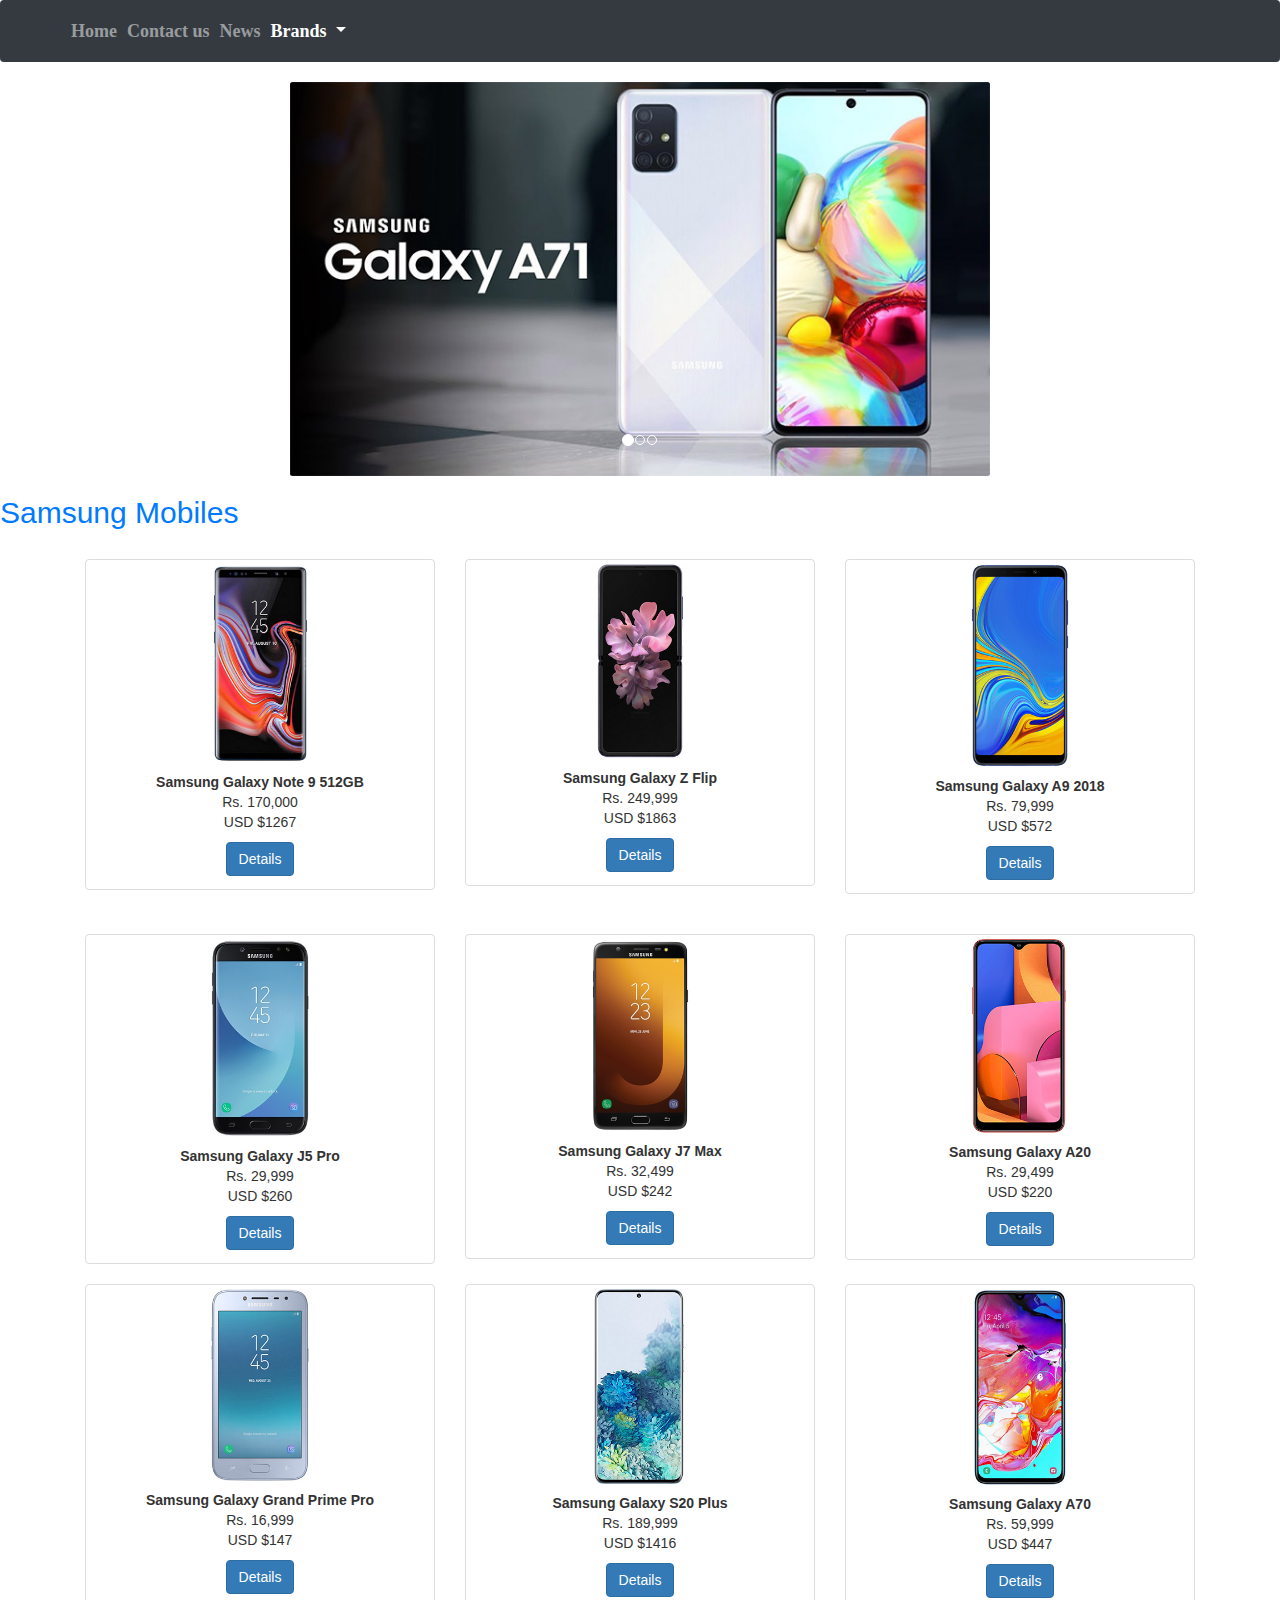
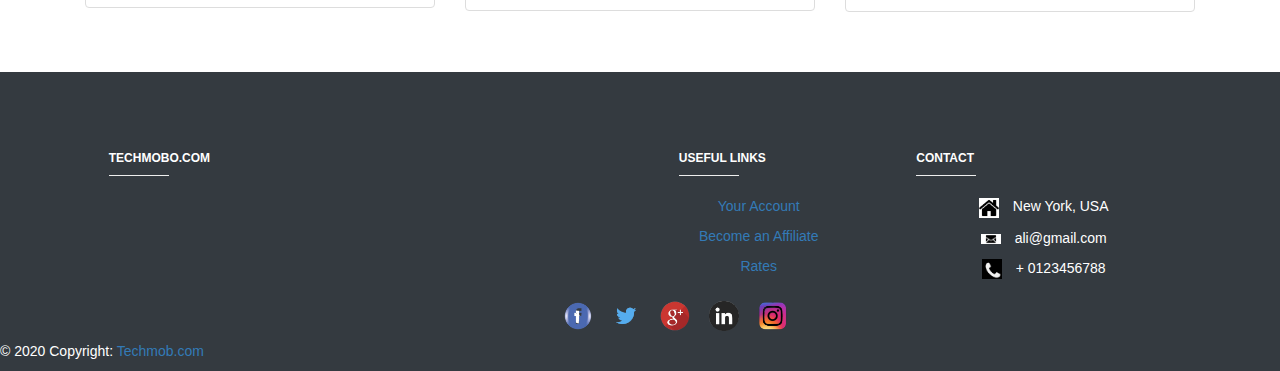
<file: mainsamsung.html>
<!DOCTYPE html>
<html lang="en">

<head>
  <meta charset="UTF-8">
  <meta name="viewport" content="width=device-width, initial-scale=1.0">
  <title>Document</title>
  <link rel="stylesheet" href="style.css">
  <link rel="stylesheet" href="https://maxcdn.bootstrapcdn.com/bootstrap/4.0.0/css/bootstrap.min.css" integrity="sha384-Gn5384xqQ1aoWXA+058RXPxPg6fy4IWvTNh0E263XmFcJlSAwiGgFAW/dAiS6JXm" crossorigin="anonymous">
  <link rel="stylesheet" href="https://maxcdn.bootstrapcdn.com/bootstrap/3.4.1/css/bootstrap.min.css">
  <script src="https://ajax.googleapis.com/ajax/libs/jquery/3.5.1/jquery.min.js"></script>
  <script src="https://maxcdn.bootstrapcdn.com/bootstrap/3.4.1/js/bootstrap.min.js"></script>
  




</head>

<body>



<!-- navbar -->
<nav class="navbar navbar-expand-lg navbar-dark bg-dark">
  <a class="navbar-brand" href="#"></a>
  <button class="navbar-toggler" type="button" data-toggle="collapse" data-target="#navbarNavDropdown" aria-controls="navbarNavDropdown" aria-expanded="false" aria-label="Toggle navigation">
    <span class="navbar-toggler-icon"></span>
  </button>
  <div class="collapse navbar-collapse" id="navbarNavDropdown">
    <ul class="navbar-nav">
      <li class="nav-item ">
        <a class="nav-link" href="index.html">Home </a>
      </li>
      <li class="nav-item">
        <a class="nav-link" href="contact.html">Contact us</a>
      </li>
      <li class="nav-item">
        <a class="nav-link" href="news.html">News</a>
      </li>
      <li class="nav-item dropdown">
        <a class="nav-link dropdown-toggle active" href="#" id="navbarDropdownMenuLink" data-toggle="dropdown" aria-haspopup="true" aria-expanded="false">
          Brands <span class="sr-only">(current)</span>
        </a>
        <div class="dropdown-menu" aria-labelledby="navbarDropdownMenuLink">
          <a class="dropdown-item" href="mainsamsung.html">Samsung mobiles</a>
            
            
            <a class="dropdown-item" href="mainoppo.html">Oppo mobiles</a>
            <a class="dropdown-item" href="maininfinix.html">Infinix mobiles</a>
        </div>
      </li>
    </ul>
  </div>
</nav>








<!-- slider -->
  

<div id="demo" class="carousel slide" data-ride="carousel">

  <!-- Indicators -->
  <ul class="carousel-indicators">
    <li data-target="#demo" data-slide-to="0" class="active"></li>
    <li data-target="#demo" data-slide-to="1"></li>
    <li data-target="#demo" data-slide-to="2"></li>
  </ul>

  <!-- The slideshow -->
  <div class="carousel-inner">
    <div class="carousel-item active">
      <img src="images/samsungpage/s1.jpg" alt="Los Angeles" class="img-fluid rounded mx-auto d-block" width="700"
        height="400">
    </div>
    <div class="carousel-item">
      <img src="images/samsungpage/s2.PNG" alt="Chicago" class="img-fluid rounded mx-auto d-block" width="704" height="400">
    </div>
    <div class="carousel-item">
      <img src="images/samsungpage/s3.jpg" alt="New York" class="img-fluid rounded mx-auto d-block" width="700"
        height="400">
    </div>
    
  </div>

  <!-- Left and right controls -->
  <a class="carousel-control-prev" href="#demo" data-slide="prev">
    <span class="carousel-control-prev-icon"></span>
  </a>
  <a class="carousel-control-next" href="#demo" data-slide="next">
    <span class="carousel-control-next-icon"></span>
  </a>
</div>

















<h2 class="    text-nowrap  text-primary">Samsung Mobiles </h2>
  
        
  <br>      
  
<div class="container text-center">

  <div class="row">
    <div class="col-md-4">
      <div class="thumbnail">

        <img src="images/samsungpage/SamsungGalaxyNote9 512GB-b.jpg" alt="Lights" style="width:100px">
        <div class="caption">
        <p>
          <b> Samsung Galaxy Note 9 512GB </b> <br>

          Rs. 170,000 <br>
USD $1267
          
</p>
          <button type="button" class="btn btn-primary" data-toggle="modal" data-target="#myModal">
            Details
          </button>
     

            <!-- The Modal -->
            <div class="modal fade" id="myModal">
              <div class="modal-dialog modal-lg">
                <div class="modal-content">
                
                  <!-- Modal Header -->
                  <div class="modal-header">
                    <h4 class="modal-title">Samsung Galaxy Note 9 512GB detailed specifications</h4>
                    <button type="button" class="close" data-dismiss="modal">&times;</button>
                  </div>
                  
                  <!-- Modal body -->
                  <div class="modal-body">

                    <div class="container">


        
                      <table class="table">
                      
                          <tbody>
                          <tr>
                            <td rowspan="4">build</td>
                            <td>OS</td>
                            <td> Android V8.1 Oreo   </td>
                          </tr>
                        
                        
                          <tr>
                            <td > weight </td>
                            
                            <td>201 g  </td>
                            
                            
                          </tr>
                          
                          
                          <tr>
                            
                            <td>SIM</td>
                            <td>	Hybrid Dual SIM, Dual Standby, (Nano-SIM)  </td>
                            
                          </tr>
                      
                          
                          <tr>
                            
                          <td>color</td>
                          <td>Metallic copper, Lavender purple, Ocean blue</td>
                          
                          </tr>
                      
                          
                          <tr>
                            <td rowspan="3">Frequency</td>
                            <td>2G</td>
                            <td>SIM1: GSM 850 / 900 / 1800 / 1900 <br>
                              SIM2: GSM 850 / 900 / 1800 / 1900 </td>
                          </tr>
                      
                          
                          <tr>
                            <td>3G</td>
                            <td>	HSDPA 850 / 900 / 1700(AWS) / 1900 / 2100</td>
                            
                          </tr>
                      
                          <tr>
                            <td>4G</td>
                            <td>LTE band 1(2100), 2(1900), 3(1800), 4(1700/2100), 5(850), 7(2600), 8(900), 12(700), 13(700), 17(700), 18(800), 19(800), 20(800), 25(1900), 26(850), 28(700), 32(1500), 38(2600), 39(1900), 40(2300), 41(2500), 66(1700/2100)  </td>
                            
                          </tr>
                      
                          <tr>
                            <td rowspan="3">Processor</td>
                            <td>CPU</td>
                            <td>Octa-core (4 x 2.7 GHz Mongoose M3 + 4 x 1.8 GHz Cortex-A55)  </td>
                          </tr>
                        
                          <tr>
                            
                            <td>Chipset</td>
                            <td>Exynos 9810 Octa </td>
                          </tr>
                      
                          <tr>
                            
                            <td>GPU</td>
                            <td>Mali-G72 MP18  </td>
                          </tr>
                        
                          <tr>
                            <td rowspan="4">Display</td>
                            <td>Technology</td>
                            <td>Super Amoled Capacitive Touchscreen, 16M Colors, Multitouch  </td>
                          </tr>
                        
                          <tr>
                            
                            <td>Size</td>
                            <td>6.4 Inches  </td>
                          </tr>
                        
                          <tr>
                           
                            <td>Resolution</td>
                            <td>	1440 x 2960 Pixels (~514 PPI)  </td>
                          </tr>
                          <tr>
                            <td>Extra Features</td>
                            <td>HDR10 compliant, Always-on display  
                            </td>
                          </tr>
                          <tr>
                            <td rowspan="2">Memory</td>
                            <td>Built-in</td>
                            <td>	512GB Built-in, 8GB RAM  </td>
                          </tr>
                          <tr>
                            
                            <td>Card</td>
                            <td>microSD Card, (supports up to 512GB) </td>
                          </tr>
                          <tr>
                            <td rowspan="3">Camera</td>
                            <td>Main</td>
                            <td>Dual 12 MP, f/1.5-2.4, 26mm, 1/2.55" + 12 MP, f/2.4, 52mm, 1/3.6", dual pixel PDAF, LED Flash  </td>
                          </tr>
                          <tr>
                            
                            <td>Features</td>
                            <td>OIS, 2x optical zoom, Geo-tagging, simultaneous 4K video and 9MP image recording, touch focus, face/smile detection, Auto HDR, panorama, Video (2160p@60fps, 1080p@240fps, 720p@960fps, HDR, dual-video rec)  </td>
                          </tr>
                          <tr>
                            
                            <td>Front</td>
                            <td>8 MP, f/1.7, 25mm, 1/3.6, AF, Dual video call, Auto-HDR, Video (1440p@30fps)  </td>
                          </tr>
                          <tr>
                            <td rowspan="7"> Connectivity</td>
                            <td>WLAN</td>
                            <td>Wi-Fi 802.11 a/b/g/n/ac, dual-band, Wi-Fi Direct, hotspot  </td>
                          </tr>
                          <tr>
                           
                            <td>Bluetooth</td>
                            <td>	v5.0 with A2DP, LE </td>
                          </tr>
                          <tr>
                            <td>GPS</td>
                            
                            <td>Yes + A-GPS support & Glonass, BDS, GALILEO  </td>
                          </tr>
                          <tr>
                            <td>Radio</td>
                            
                            <td>no</td>
                          </tr>
                          <tr>
                            <td>USB</td>
                            
                            <td>	3.1, Type-C 1.0 reversible connector  </td>
                          </tr>
                          <tr>
                            <td>NFC</td>
                            
                            <td>Yes  </td>
                          </tr>
                          <tr>
                            <td>DATA</td>
                            <td>GPRS, Edge, 3G (HSPA 42.2/5.76 Mbps), 4G (LTE-A (6CA) Cat18 1200/200 Mbps) </td>
                            
                          </tr>
                          <tr>
                            <td rowspan="7">Features</td>
                            <td>Sensors</td>
                            <td>Accelerometer, Barometer, Compass, FingerPrint, Gyro, HeartRate, Iris Scanner, SpO2 </td>
                          </tr>
                          <tr>
                            <td>Audio</td>
                            
                            <td>	3.5mm Audio Jack, 32-bit/384kHz audio, MP4/DivX/XviD/WMV/H.265 player, MP3/WAV/WMA/eAAC+/FLAC player, Speaker Phone  </td>
                          </tr>
                          <tr>
                            <td>Browser</td>
                            
                            <td>HTML5  </td>
                          </tr>
                      
                      
                      
                          <tr>
                            <td>Messaging</td>
                            <td>SMS(threaded view), MMS, Email, Push Mail, IM  </td>
                          </tr>
                          <tr>
                            <td>Games</td>
                            <td>Built-in + Downloadable  </td>
                          </tr>
                        
                        
                        
                          <tr>
                            <td>Torch</td>
                            <td>yes</td>
                          </tr>
                        
                        
                          <tr>
                            <td>Extra</td>
                            <td>Active noise cancellation with dedicated mic, Bixby natural language commands and dictation, ANT+ support, Samsung DeX (desktop experience support), Samsung Pay (Visa, MasterCard certified), IP68 dust/water proof (up to 1.5m for 30 mins), Stylus (Bluetooth integration)</td>
                          </tr>
                        
                        
                          <tr>
                            <td>Battery</td>
                            <td>Capacity</td>
                            <td>(Li-ion Non removable), 4000 mAh  
                              - Fast battery charging (Quick Charge 2.0), Qi wireless charging (market dependent)  </td>
                          </tr>
                        
                          <tr>
                            <td>price</td>
                            
                            <td colspan="2">Price in Rs: 170,000  <br>  Price in USD: $1267  </td>
                           
                          </tr>
                                              
                        </tbody>
                      </table>
                                 

</div>

<button type="button" class="btn btn-secondary" data-dismiss="modal">Close</button>
                  </div>
                 
                  
                </div>
              </div>
            </div>
                 
       
        </div>
        
      </div>
    </div>






    <div class="col-md-4">
      <div class="thumbnail">

        <img src="images/samsungpage/SamsungGalaxyZFlip-b.jpg" alt="Nature" style="width:100px">
        <div class="caption">
          <p>   <b> Samsung Galaxy Z Flip </b> <br>

            Rs. 249,999 <br>
            USD $1863</p>


          <button type="button" class="btn btn-primary" data-toggle="modal" data-target="#myModal1">Details</button>
     

            <!-- The Modal -->
            <div class="modal fade" id="myModal1">
              <div class="modal-dialog modal-lg">
                <div class="modal-content">
                
                  <!-- Modal Header -->
                  <div class="modal-header">
                    <h4 class="modal-title">Samsung Galaxy Z Flip detailed specifications</h4>
                    <button type="button" class="close" data-dismiss="modal">&times;</button>
                  </div>
                  
                  <!-- Modal body -->
                  <div class="modal-body">

                    <div class="container">


        
                      <table class="table">
                      
                          <tbody>
                          <tr>
                            <td rowspan="4">build</td>
                            <td>OS</td>
                            <td> Android 10 OS  </td>
                          </tr>
                        
                        
                          <tr>
                            <td > weight </td>
                            
                            <td>182 g</td>
                            
                            
                          </tr>
                          
                          
                          <tr>
                            
                            <td>SIM</td>
                            <td>	eSIM (Nano-SIM)  </td>
                            
                          </tr>
                      
                          
                          <tr>
                            
                          <td>color</td>
                          <td>Brown, Mirror Black, Mirror Purple, Mirror Gold, Thom Browne Edition  </td>
                          
                          </tr>
                      
                          
                          <tr>
                            <td rowspan="3">Frequency</td>
                            <td>3G</td>
                            <td>	HSDPA 850 / 900 / 1700(AWS) / 1900 / 2100    </td>
                          </tr>
                      
                          
                          <tr>
                            <td>4G</td>
                            <td>LTE band 1(2100), 2(1900), 3(1800), 4(1700/2100), 5(850), 7(2600), 8(900), 12(700), 13(700), 14(700), 17(700), 18(800), 19(800), 20(800), 25(1900), 26(850), 28(700), 29(700), 30(2300), 34(2000), 38(2600), 39(1900), 40(2300), 41(2500), 46(5200), 66(1700/2100), 71(600)   </td>
                            
                          </tr>
                      
                          <tr>
                            <td>5G</td>
                            <td>SA/NSA   </td>
                            
                          </tr>
                      
                          <tr>
                            <td rowspan="3">Processor</td>
                            <td>CPU</td>
                            <td>Octa-core (1 x 2.84 GHz Kryo 585 + 3 x 2.42 GHz Kryo 585 + 4 x 1.80 GHz Kryo 585)  </td>
                          </tr>
                        
                          <tr>
                            
                            <td>Chipset</td>
                            <td>Qualcomm SM8250 Snapdragon 865 (7 nm+)  </td>
                          </tr>
                      
                          <tr>
                            
                            <td>GPU</td>
                            <td>	Adreno 650  </td>
                          </tr>
                        
                          <tr>
                            <td rowspan="4">Display</td>
                            <td>Technology</td>
                            <td>Foldable Dynamic AMOLED Capacitive Touchscreen, 16M Colors, Multitouch  </td>
                          </tr>
                        
                          <tr>
                            
                            <td>Size</td>
                            <td>6.7 Inches  </td>
                          </tr>
                        
                          <tr>
                           
                            <td>Resolution</td>
                            <td>	1080 x 2636 Pixels (~425 PPI)  </td>
                          </tr>
                          <tr>
                            <td>Extra Features</td>
                            <td>HDR10+, Folded display: 1.1-inch Super-AMOLED, 112 x 300 pixels  </td>
                          </tr>
                          <tr>
                            <td rowspan="2">Memory</td>
                            <td>Built-in</td>
                            <td>256GB Built-in, 8GB RAM, UFS 3.1 </td>
                          </tr>
                          <tr>
                            
                            <td>Card</td>
                            <td>no</td>
                          </tr>
                          <tr>
                            <td rowspan="3">Camera</td>
                            <td>Main</td>
                            <td>Dual Camera: 12 MP, f/1.8, 27mm (wide), 1/2.55", Dual Pixel PDAF, OIS + 12 MP, f/2.2, 12mm (ultrawide), LED Flash  </td>
                          </tr>
                          <tr>
                            
                            <td>Features</td>
                            <td>Geo-tagging, touch focus, HDR, panorama, Video (4K@30/60fps, 1080p@60/240fps, 720p@960fps, HDR10+)  </td>
                          </tr>
                          <tr>
                            
                            <td>Front</td>
                            <td>10 MP, f/2.4, 26mm (wide), PDAF, HDR, Video (4K@30fps)  </td>
                          </tr>
                          <tr>
                            <td rowspan="7"> Connectivity</td>
                            <td>WLAN</td>
                            <td>Wi-Fi 802.11 a/b/g/n/ac/ax, dual-band, Wi-Fi Direct, hotspot  </td>
                          </tr>
                          <tr>
                           
                            <td>Bluetooth</td>
                            <td>v5.1, A2DP, LE  </td>
                          </tr>
                          <tr>
                            <td>GPS</td>
                            
                            <td>Yes + AGPS, GLONASS, BDS  </td>
                          </tr>
                          <tr>
                            <td>Radio</td>
                            
                            <td>no</td>
                          </tr>
                          <tr>
                            <td>USB</td>
                            
                            <td>3.1, Type-C 1.0 reversible connector, USB On-The-Go  </td>
                          </tr>
                          <tr>
                            <td>NFC</td>
                            
                            <td>	Yes  </td>
                          </tr>
                          <tr>
                            <td>DATA</td>
                            <td>GPRS, Edge, 3G HSPA, 4G (HSPA 42.2/5.76 Mbps), LTE-A, 5G capable</td>
                            
                          </tr>
                          <tr>
                            <td rowspan="7">Features</td>
                            <td>Sensors</td>
                            <td>Accelerometer, Compass, Fingerprint (side mounted), Gyro, Proximity  </td>
                          </tr>
                          <tr>
                            <td>Audio</td>
                            
                            <td>Tuned by AKG, Speaker Phone, MP4/H.264/FLAC player, MP3/eAAC+/WAV player  </td>
                          </tr>
                          <tr>
                            <td>Browser</td>
                            
                            <td>	HTML5  </td>
                          </tr>
                      
                      
                      
                          <tr>
                            <td>Messaging</td>
                            <td>SMS(threaded view), MMS, Email, Push Mail, IM  </td>
                          </tr>
                          <tr>
                            <td>Games</td>
                            <td>	Built-in + Downloadable  </td>
                          </tr>
                        
                        
                        
                          <tr>
                            <td>Torch</td>
                            <td>Yes</td>
                          </tr>
                        
                        
                          <tr>
                            <td>Extra</td>
                            <td>	Plastic front, Glass back + Gorilla Glass 6), Aluminum frame, Samsung Pay (Visa, MasterCard certified), Active noise cancellation with dedicated mic, Documet viewer, Photo video/editor  </td>
                          </tr>
                        
                        
                          <tr>
                            <td>Battery</td>
                            <td>Capacity</td>
                            <td>(Li-Po Non removable), 3300 mAh <br>
                              - Fast battery charging 15W, Wireless charging  </td>
                          </tr>
                        
                          <tr>
                            <td>price</td>
                            
                            <td colspan="2">	Price in Rs: 249,999 <br>   Price in USD: $1863  </td>
                           
                          </tr>
                        
                        
                        
                        
                        </tbody>
                      </table>
                                 

</div>




<button type="button" class="btn btn-secondary" data-dismiss="modal">Close</button>
                  
                  </div>
                  
                </div>
              </div>
            </div>
            
       
       












        
        
        
        
        </div>
        
      </div>
    </div>
    <div class="col-md-4">
      <div class="thumbnail">

        <img src="images/samsungpage/SamsungGalaxyA92018-b.jpg" alt="Fjords" style="width:100px">
        <div class="caption">
          <p>
               <b> Samsung Galaxy A9 2018 </b>  <br>

            Rs. 79,999 <br>
            USD $572</p>


          <button type="button" class="btn btn-primary" data-toggle="modal" data-target="#myModal2">
            Details
          </button>
     

            <!-- The Modal -->
            <div class="modal fade" id="myModal2">
              <div class="modal-dialog modal-lg">
                <div class="modal-content">
                
                  <!-- Modal Header -->
                  <div class="modal-header">
                    <h4 class="modal-title">Samsung Galaxy A9 2018 detailed specifications</h4>
                    <button type="button" class="close" data-dismiss="modal">&times;</button>
                  </div>
                  
                  <!-- Modal body -->
                  <div class="modal-body">

                    <div class="container">


        
                      <table class="table">
                      
                          <tbody>
                          <tr>
                            <td rowspan="4">build</td>
                            <td>OS</td>
                            <td> Android V8.0 Oreo   </td>
                          </tr>
                        
                        
                          <tr>
                            <td > weight </td>
                            
                            <td>183 g </td>
                            
                            
                          </tr>
                          
                          
                          <tr>
                            
                            <td>SIM</td>
                            <td>Dual Sim, Dual Standby (Nano-SIM)  </td>
                            
                          </tr>
                      
                          
                          <tr>
                            
                          <td>color</td>
                          <td>	Caviar Black, Lemonade Blue, Bubblegum Pink </td>
                          
                          </tr>
                      
                          
                          <tr>
                            <td rowspan="3">Frequency</td>
                            <td>2G</td>
                            <td>	SIM1: GSM 850 / 900 / 1800 / 1900 <br>
                              SIM2: GSM 850 / 900 / 1800 / 1900  </td>
                          </tr>
                      
                          
                          <tr>
                            <td>3G</td>
                            <td>HSDPA 850 / 900 / 1900 / 2100  </td>
                            
                          </tr>
                      
                          <tr>
                            <td>4G</td>
                            <td>LTE  </td>
                            
                          </tr>
                      
                          <tr>
                            <td rowspan="3">Processor</td>
                            <td>CPU</td>
                            <td>	Octa-core (4 x 2.2 GHz Kryo 260 + 4 x 1.8 GHz Kryo 260) </td>
                          </tr>
                        
                          <tr>
                            
                            <td>Chipset</td>
                            <td>Qualcomm SDM660 Snapdragon 660 (14 nm)  </td>
                          </tr>
                      
                          <tr>
                            
                            <td>GPU</td>
                            <td>Adreno 512  </td>
                          </tr>
                        
                          <tr>
                            <td rowspan="4">Display</td>
                            <td>Technology</td>
                            <td>	Super AMOLED capacitive touchscreen, 16M colors, Multitouch  </td>
                          </tr>
                        
                          <tr>
                            
                            <td>Size</td>
                            <td>	6.3 Inches  </td>
                          </tr>
                        
                          <tr>
                           
                            <td>Resolution</td>
                            <td>1080 x 2220 Pixels (~392 PPI)  </td>
                          </tr>
                          <tr>
                            <td>Extra Features</td>
                            <td>no</td>
                          </tr>
                          <tr>
                            <td rowspan="2">Memory</td>
                            <td>Built-in</td>
                            <td>128GB Built-in, 6/8GB RAM  </td>
                          </tr>
                          <tr>
                            
                            <td>Card</td>
                            <td>microSD card (supports up to 512GB) (dedicated slot) </td>
                          </tr>
                          <tr>
                            <td rowspan="3">Camera</td>
                            <td>Main</td>
                            <td>Four camera 24 MP, f/1.7, PDAF + 8 MP, f/2.4, 12mm (ultrawide) + 10 MP f/2.4, (telephoto), 2x optical zoom + 5 MP, f/2.2, depth sensor, LED flash</td>
                          </tr>
                          <tr>
                            
                            <td>Features</td>
                            <td>Geo-tagging, touch focus, face detection, panorama, HDR, Video (2160p@30fps, 1080p@30fps)  </td>
                          </tr>
                          <tr>
                            
                            <td>Front</td>
                            <td>	24 MP, f/2.0, HDR, Video (1080p@30fps)</td>
                          </tr>
                          <tr>
                            <td rowspan="7"> Connectivity</td>
                            <td>WLAN</td>
                            <td>Wi-Fi 802.11 a/b/g/n/ac, dual-band, WiFi Direct, hotspot </td>
                          </tr>
                          <tr>
                           
                            <td>Bluetooth</td>
                            <td>v5.0 with A2DP, LE  </td>
                          </tr>
                          <tr>
                            <td>GPS</td>
                            
                            <td>Yes + A-GPS support & Glonass, BDS, GALILEO  </td>
                          </tr>
                          <tr>
                            <td>Radio</td>
                            
                            <td>FM Radio  </td>
                          </tr>
                          <tr>
                            <td>USB</td>
                            
                            <td>	2.0, Type-C 1.0 reversible connector  </td>
                          </tr>
                          <tr>
                            <td>NFC</td>
                            
                            <td>Yes  </td>
                          </tr>
                          <tr>
                            <td>DATA</td>
                            <td>GPRS, EDGE, 3G (HSPA 42.2/5.76 Mbps), 4G (LTE-A (3CA) Cat9 450/50 Mbps)  </td>
                            
                          </tr>
                          <tr>
                            <td rowspan="7">Features</td>
                            <td>Sensors</td>
                            <td>Accelerometer, gyro, proximity, compass, Fingerprint (rear Mounted)  </td>
                          </tr>
                          <tr>
                            <td>Audio</td>
                            
                            <td>3.5mm Audio Jack, MP3/WAV/WMA/eAAC+/FLAC player, MP4/WMV/H.265 player, Speaker Phone  </td>
                          </tr>
                          <tr>
                            <td>Browser</td>
                            
                            <td>HTML5  </td>
                          </tr>
                      
                      
                      
                          <tr>
                            <td>Messaging</td>
                            <td>SMS(threaded view), MMS, Email, Push Mail, IM  </td>
                          </tr>
                          <tr>
                            <td>Games</td>
                            <td>	Built-in + Downloadable </td>
                          </tr>
                        
                        
                        
                          <tr>
                            <td>Torch</td>
                            <td>yes</td>
                          </tr>
                        
                        
                          <tr>
                            <td>Extra</td>
                            <td>Active noise cancellation with dedicated mic, ANT+ support, Photo/video editor, Document viewer  </td>
                          </tr>
                        
                        
                          <tr>
                            <td>Battery</td>
                            <td>Capacity</td>
                            <td>	(Li-ion Non removable), 3800 mAh <br>  
                              - Fast battery charging  </td>
                          </tr>
                        
                          <tr>
                            <td>price</td>
                            
                            <td colspan="2">Price in Rs: 79,999  <br>  Price in USD: $572  </td>
                           
                          </tr>
                        
                        
                        
                        
                        </tbody>
                      </table>
                                 

</div>



<button type="button" class="btn btn-secondary" data-dismiss="modal">Close</button>
                  

                  </div>
                  
                </div>
              </div>
            </div>
            
       
       









        </div>
        </a>
      </div>
    </div>






  </div>
</div>


<br>


<div class="container text-center">

  <div class="row">
    <div class="col-md-4">
      <div class="thumbnail">

        <img src="images/samsungpage/SamsungGalaxyJ5Pro-b.jpg" alt="Lights" style="width:100px">
        <div class="caption">
          <p>
           <b> Samsung Galaxy J5 Pro </b> <br>

            Rs. 29,999 <br>
            USD $260

          </p>
          <button type="button" class="btn btn-primary" data-toggle="modal" data-target="#myModal3">
            Details
          </button>
     

            <!-- The Modal -->
            <div class="modal fade" id="myModal3">
              <div class="modal-dialog modal-lg">
                <div class="modal-content">
                
                  <!-- Modal Header -->
                  <div class="modal-header">
                    <h4 class="modal-title">Samsung Galaxy J5 Pro detailed specifications</h4>
                    <button type="button" class="close" data-dismiss="modal">&times;</button>
                  </div>
                  
                  <!-- Modal body -->
                  <div class="modal-body">

                    <div class="container">


        
                      <table class="table">
                      
                          <tbody>
                          <tr>
                            <td rowspan="4">build</td>
                            <td>OS</td>
                            <td> Android v7.1 Nougat   </td>
                          </tr>
                        
                        
                          <tr>
                            <td > weight </td>
                            
                            <td>	160 g  </td>
                            
                            
                          </tr>
                          
                          
                          <tr>
                            
                            <td>SIM</td>
                            <td>Dual Sim, Dual Standby (Nano-SIM)  </td>
                            
                          </tr>
                      
                          
                          <tr>
                            
                          <td>color</td>
                          <td>Blue, Pink, Gold, Black  </td>
                          
                          </tr>
                      
                          
                          <tr>
                            <td rowspan="3">Frequency</td>
                            <td>2G</td>
                            <td>	SIM1: GSM 850 / 900 / 1800 / 1900 <br>
                              SIM2: GSM 850 / 900 / 1800 / 1900</td>
                          </tr>
                      
                          
                          <tr>
                            <td>3G</td>
                            <td>HSDPA 850 / 900 / 1700(AWS) / 1900 / 2100  </td>
                            
                          </tr>
                      
                          <tr>
                            <td>4G</td>
                            <td>	LTE band 1(2100), 3(1800), 5(850), 7(2600), 8(900), 20(800), 40(2300)</td>
                            
                          </tr>
                      
                          <tr>
                            <td rowspan="3">Processor</td>
                            <td>CPU</td>
                            <td>1.6 Ghz Octa Core cortex-A53  </td>
                          </tr>
                        
                          <tr>
                            
                            <td>Chipset</td>
                            <td>	Exynos 7870 SoC </td>
                          </tr>
                      
                          <tr>
                            
                            <td>GPU</td>
                            <td>	Mali-T830MP2  </td>
                          </tr>
                        
                          <tr>
                            <td rowspan="4">Display</td>
                            <td>Technology</td>
                            <td>Super Amoled capacitive Touchscreen, 16M Colors  </td>
                          </tr>
                        
                          <tr>
                            
                            <td>Size</td>
                            <td>	5.2 Inches  </td>
                          </tr>
                        
                          <tr>
                           
                            <td>Resolution</td>
                            <td>	720 x 1280 Pixels (~282 PPI) </td>
                          </tr>
                          <tr>
                            <td>Extra Features</td>
                            <td>no</td>
                          </tr>
                          <tr>
                            <td rowspan="2">Memory</td>
                            <td>Built-in</td>
                            <td>16GB Built-in, 2GB RAM  </td>
                          </tr>
                          <tr>
                            
                            <td>Card</td>
                            <td>	microSD Card, (supports upto 256GB)  </td>
                          </tr>
                          <tr>
                            <td rowspan="3">Camera</td>
                            <td>Main</td>
                            <td>13 MP, autofocus, LED flash </td>
                          </tr>
                          <tr>
                            
                            <td>Features</td>
                            <td>f/1.7, Geo-tagging, touch focus, face detection, panorama, HDR Video (1080p@30fps)  </td>
                          </tr>
                          <tr>
                            
                            <td>Front</td>
                            <td>13 MP, f/1.9, LED flash </td>
                          </tr>
                          <tr>
                            <td rowspan="7"> Connectivity</td>
                            <td>WLAN</td>
                            <td>Wi-Fi 802.11 a/b/g/n/ac, dual-band, WiFi Direct, hotspot  </td>
                          </tr>
                          <tr>
                           
                            <td>Bluetooth</td>
                            <td>	v4.1 with A2DP </td>
                          </tr>
                          <tr>
                            <td>GPS</td>
                            
                            <td>	Yes + A-GPS support & Glonass, BDS </td>
                          </tr>
                          <tr>
                            <td>Radio</td>
                            
                            <td>	FM Radio  </td>
                          </tr>
                          <tr>
                            <td>USB</td>
                            
                            <td>microUSB 2.0  </td>
                          </tr>
                          <tr>
                            <td>NFC</td>
                            
                            <td>	Yes </td>
                          </tr>
                          <tr>
                            <td>DATA</td>
                            <td>GPRS, Edge, 3G (HSPA 42.2/5.76 Mbps), 4G (LTE-A (2CA) Cat6 300/50 Mbps  </td>
                            
                          </tr>
                          <tr>
                            <td rowspan="7">Features</td>
                            <td>Sensors</td>
                            <td>Accelerometer, Compass, Fingerprint (front mounted), Gyro, Proximity </td>
                          </tr>
                          <tr>
                            <td>Audio</td>
                            
                            <td>3.5mm Audio Jack, MP4/WMV/H.264 player, MP3/WAV/WMA/eAAC+/FLAC player, Speaker Phone  </td>
                          </tr>
                          <tr>
                            <td>Browser</td>
                            
                            <td>HTML5 </td>
                          </tr>
                      
                      
                      
                          <tr>
                            <td>Messaging</td>
                            <td>SMS(threaded view), MMS, Email, Push Mail, IM  </td>
                          </tr>
                          <tr>
                            <td>Games</td>
                            <td>Built-in + Downloadable  </td>
                          </tr>
                        
                        
                        
                          <tr>
                            <td>Torch</td>
                            <td>yes</td>
                          </tr>
                        
                        
                          <tr>
                            <td>Extra</td>
                            <td>	ANT+ support, Photo/video editor, Document viewer  </td>
                          </tr>
                        
                        
                          <tr>
                            <td>Battery</td>
                            <td>Capacity</td>
                            <td>(Li-ion Non removable), 3000 mAh </td>
                          </tr>
                        
                          <tr>
                            <td>price</td>
                            
                            <td colspan="2">Price in Rs: 29,999  <br>   Price in USD: $260  </td>
                           
                          </tr>
                        
                        
                        
                        
                        </tbody>
                      </table>
                                 

</div>




<button type="button" class="btn btn-secondary" data-dismiss="modal">Close</button>
                  
                  </div>
                  
                </div>
              </div>
            </div>
            
       
       
       
       
       
       
       
       
       
       
       
       
        </div>
        
      </div>
    </div>

    <div class="col-md-4">
      <div class="thumbnail">

        <img src="images/samsungpage/SamsungGalaxyJ7Max-b.jpg" alt="Nature" style="width:100px">
        <div class="caption">
          <p>
            
          <b>  Samsung Galaxy J7 Max </b> <br>

            Rs. 32,499 <br>
            USD $242
          </p>


          <button type="button" class="btn btn-primary" data-toggle="modal" data-target="#myModal4">
            Details
          </button>
     

            <!-- The Modal -->
            <div class="modal fade" id="myModal4">
              <div class="modal-dialog modal-lg">
                <div class="modal-content">
                
                  <!-- Modal Header -->
                  <div class="modal-header">
                    <h4 class="modal-title">Samsung Galaxy J7 Max detailed specifications</h4>
                    <button type="button" class="close" data-dismiss="modal">&times;</button>
                  </div>
                  
                  <!-- Modal body -->
                  <div class="modal-body">

                    <div class="container">


        
                      <table class="table">
                      
                          <tbody>
                          <tr>
                            <td rowspan="4">build</td>
                            <td>OS</td>
                            <td> Android v7.0 Nougat  </td>
                          </tr>
                        
                        
                          <tr>
                            <td > weight </td>
                            
                            <td>179 g</td>
                            
                            
                          </tr>
                          
                          
                          <tr>
                            
                            <td>SIM</td>
                            <td>
                              	Dual Sim, Dual Standby (Nano-SIM)  </td>
                            
                          </tr>
                      
                          
                          <tr>
                            
                          <td>color</td>
                          <td>	Black, Gold</td>
                          
                          </tr>
                      
                          
                          <tr>
                            <td rowspan="3">Frequency</td>
                            <td>2G</td>
                            <td>	SIM1: GSM 850 / 900 / 1800 / 1900 <br>
                              SIM2: GSM 850 / 900 / 1800 / 1900  </td>
                          </tr>
                      
                          
                          <tr>
                            <td>3G</td>
                            <td>HSDPA 850 / 900 / 1900 / 2100  </td>
                            
                          </tr>
                      
                          <tr>
                            <td>4G</td>
                            <td>LTE band 1(2100), 3(1800), 5(850), 8(900), 20(800), 40(2300) </td>
                            
                          </tr>
                      
                          <tr>
                            <td rowspan="3">Processor</td>
                            <td>CPU</td>
                            <td>2.4 Ghz Octa Core Cortex-A53  </td>
                          </tr>
                        
                          <tr>
                            
                            <td>Chipset</td>
                            <td>Mediatek MT6757 Helio P20  </td>
                          </tr>
                      
                          <tr>
                            
                            <td>GPU</td>
                            <td>Mali-T880MP2  </td>
                          </tr>
                        
                          <tr>
                            <td rowspan="4">Display</td>
                            <td>Technology</td>
                            <td>IPS LCD capacitive touchscreen, 16M colors, Multitouch </td>
                          </tr>
                        
                          <tr>
                            
                            <td>Size</td>
                            <td>5.7 Inches  </td>
                          </tr>
                        
                          <tr>
                           
                            <td>Resolution</td>
                            <td>	1080 x 1920 Pixels (~386 PPI) </td>
                          </tr>
                          <tr>
                            <td>Extra Features</td>
                            <td>no</td>
                          </tr>
                          <tr>
                            <td rowspan="2">Memory</td>
                            <td>Built-in</td>
                            <td>32GB Built-in, 4GB RAM  </td>
                          </tr>
                          <tr>
                            
                            <td>Card</td>
                            <td>	microSD Card, (supports upto 256GB)  </td>
                          </tr>
                          <tr>
                            <td rowspan="3">Camera</td>
                            <td>Main</td>
                            <td>13 MP, autofocus, LED flash  </td>
                          </tr>
                          <tr>
                            
                            <td>Features</td>
                            <td>f/1.7, Smart glow ring, Geo-tagging, touch focus, face detection, panorama, HDR, Video (1080p@30fps)  </td>
                          </tr>
                          <tr>
                            
                            <td>Front</td>
                            <td>	13 MP, f/1.9, LED flash </td>
                          </tr>
                          <tr>
                            <td rowspan="7"> Connectivity</td>
                            <td>WLAN</td>
                            <td>Wi-Fi 802.11 a/b/g/n, dual-band, WiFi Direct, hotspot  </td>
                          </tr>
                          <tr>
                           
                            <td>Bluetooth</td>
                            <td>v4.2 with A2DP, LE  </td>
                          </tr>
                          <tr>
                            <td>GPS</td>
                            
                            <td>Yes + A-GPS support & Glonass</td>
                          </tr>
                          <tr>
                            <td>Radio</td>
                            
                            <td>Not yet confirmed  </td>
                          </tr>
                          <tr>
                            <td>USB</td>
                            
                            <td>	microUSB 2.0, USB On-The-Go    </td>
                          </tr>
                          <tr>
                            <td>NFC</td>
                            
                            <td>Yes  </td>
                          </tr>
                          <tr>
                            <td>DATA</td>
                            <td>GPRS, Edge, 3G (HSPA 42.2/5.76 Mbps), 4G (LTE Cat4 150/50 Mbps)  </td>
                            
                          </tr>
                          <tr>
                            <td rowspan="7">Features</td>
                            <td>Sensors</td>
                            <td>Accelerometer, Compass, FingerPrint (front mounted), Proximity </td>
                          </tr>
                          <tr>
                            <td>Audio</td>
                            
                            <td>	3.5mm Audio Jack, MP3/WAV/eAAC+/FLAC player, MP4/DivX/XviD/H.265 player, Speaker Phone  </td>
                          </tr>
                          <tr>
                            <td>Browser</td>
                            
                            <td>HTML 5 </td>
                          </tr>
                      
                      
                      
                          <tr>
                            <td>Messaging</td>
                            <td>SMS(threaded view), MMS, Email, Push Mail, IM  </td>
                          </tr>
                          <tr>
                            <td>Games</td>
                            <td>	Built-in + Downloadable  </td>
                          </tr>
                        
                        
                        
                          <tr>
                            <td>Torch</td>
                            <td>Yes  </td>
                          </tr>
                        
                        
                          <tr>
                            <td>Extra</td>
                            <td>Active noise cancellation with dedicated mic, Photo/video editor, Document editor  </td>
                          </tr>
                        
                        
                          <tr>
                            <td>Battery</td>
                            <td>Capacity</td>
                            <td>(Li-ion Non removable), 3300 mAh  </td>
                          </tr>
                        
                          <tr>
                            <td>price</td>
                            
                            <td colspan="2">	Price in Rs: 32,499 <br>   Price in USD: $242  </td>
                           
                          </tr>
                        
                        
                        
                        
                        </tbody>
                      </table>
                                 

</div>




<button type="button" class="btn btn-secondary" data-dismiss="modal">Close</button>
                  
                  </div>
                  
                </div>
              </div>
            </div>
        
        
        </div>
        
      </div>
    </div>
    
    
    




    <div class="col-md-4">
      <div class="thumbnail">

        <img src="images/samsungpage/SamsungGalaxyA20s-b.jpg" alt="Nature" style="width:100px">
        <div class="caption">
          <p>
            
          <b>  Samsung Galaxy A20 </b> <br>

          Rs. 29,499 <br>
          USD $220          </p>


          <button type="button" class="btn btn-primary" data-toggle="modal" data-target="#myModal5">
            Details
          </button>
     

            <!-- The Modal -->
            <div class="modal fade" id="myModal5">
              <div class="modal-dialog modal-lg">
                <div class="modal-content">
                
                  <!-- Modal Header -->
                  <div class="modal-header">
                    <h4 class="modal-title">Samsung Galaxy A20s detailed specifications</h4>
                    <button type="button" class="close" data-dismiss="modal">&times;</button>
                  </div>
                  
                  <!-- Modal body -->
                  <div class="modal-body">

                    <div class="container">


        
                      <table class="table">
                      
                          <tbody>
                          <tr>
                            <td rowspan="4">build</td>
                            <td>OS</td>
                            <td> Android 9.0 (Pie)    </td>
                          </tr>
                        
                        
                          <tr>
                            <td > weight </td>
                            
                            <td>183 g</td>
                            
                            
                          </tr>
                          
                          
                          <tr>
                            
                            <td>SIM</td>
                            <td>
                              	Dual Sim, Dual Standby (Nano-SIM)  </td>
                            
                          </tr>
                      
                          
                          <tr>
                            
                          <td>color</td>
                          <td>	Black, Blue, Red, Green  </td>
                          
                          </tr>
                      
                          
                          <tr>
                            <td rowspan="3">Frequency</td>
                            <td>2G</td>
                            <td>	SIM1: GSM 850 / 900 / 1800 / 1900 <br>
                              SIM2: GSM 850 / 900 / 1800 / 1900  </td>
                          </tr>
                      
                          
                          <tr>
                            <td>3G</td>
                            <td>HSDPA 850 / 900 / 1900 / 2100  </td>
                            
                          </tr>
                      
                          <tr>
                            <td>4G</td>
                            <td>LTE band 1(2100), 3(1800), 5(850), 8(900), 20(800), 40(2300) </td>
                            
                          </tr>
                      
                          <tr>
                            <td rowspan="3">Processor</td>
                            <td>CPU</td>
                            <td>1.8 Ghz Octa Core Cortex-A53  </td>
                          </tr>
                        
                          <tr>
                            
                            <td>Chipset</td>
                            <td>	Qualcomm SDM450 Snapdragon 450 (14 nm)    </td>
                          </tr>
                      
                          <tr>
                            
                            <td>GPU</td>
                            <td>Adreno 506  </td>
                          </tr>
                        
                          <tr>
                            <td rowspan="4">Display</td>
                            <td>Technology</td>
                            <td>IPS LCD capacitive touchscreen, 16M colors, Multitouch </td>
                          </tr>
                        
                          <tr>
                            
                            <td>Size</td>
                            <td>6.5 Inches  </td>
                          </tr>
                        
                          <tr>
                           
                            <td>Resolution</td>
                            <td>720 x 1560 Pixels (~264 PPI)   </td>
                          </tr>
                          <tr>
                            <td>Extra Features</td>
                            <td>no</td>
                          </tr>
                          <tr>
                            <td rowspan="2">Memory</td>
                            <td>Built-in</td>
                            <td>32/64GB Built-in, 3/4GB RAM   </td>
                          </tr>
                          <tr>
                            
                            <td>Card</td>
                            <td>	microSD Card, (supports upto 1TB) (dedicated slot)  </td>
                          </tr>
                          <tr>
                            <td rowspan="3">Camera</td>
                            <td>Main</td>
                            <td>Triple Camera: 13 MP, f/1.8, 27mm (wide), PDAF + 8 MP, f/2.2, 13mm (ultrawide) + 5 MP, f/2.2, depth sensor, LED Flash    </td>
                          </tr>
                          <tr>
                            
                            <td>Features</td>
                          <td>	Geo-tagging, touch focus, face detection, panorama, HDR, Video (1080p@30fps)  </td>
                          </tr>
                          <tr>
                            
                            <td>Front</td>
                            <td>	8 MP, f/2.0 </td>
                          </tr>
                          <tr>
                            <td rowspan="7"> Connectivity</td>
                            <td>WLAN</td>
                            <td>Wi-Fi 802.11 a/b/g/n, dual-band, WiFi Direct, hotspot  </td>
                          </tr>
                          <tr>
                           
                            <td>Bluetooth</td>
                            <td>v4.2 with A2DP, LE  </td>
                          </tr>
                          <tr>
                            <td>GPS</td>
                            
                            <td>Yes + A-GPS support & Glonass</td>
                          </tr>
                          <tr>
                            <td>Radio</td>
                            
                            <td>yes </td>
                          </tr>
                          <tr>
                            <td>USB</td>
                            
                            <td>	Type-C 1.0 reversible connecto   </td>
                          </tr>
                          <tr>
                            <td>NFC</td>
                            
                            <td>no  </td>
                          </tr>
                          <tr>
                            <td>DATA</td>
                            <td>GPRS, Edge, 3G (HSPA 42.2/5.76 Mbps), 4G (LTE Cat4 150/50 Mbps)  </td>
                            
                          </tr>
                          <tr>
                            <td rowspan="7">Features</td>
                            <td>Sensors</td>
                            <td>Accelerometer, Compass, FingerPrint (front mounted), Proximity </td>
                          </tr>
                          <tr>
                            <td>Audio</td>
                            
                            <td>	3.5mm Audio Jack, MP3/WAV/eAAC+/FLAC player, MP4/DivX/XviD/H.265 player, Speaker Phone  </td>
                          </tr>
                          <tr>
                            <td>Browser</td>
                            
                            <td>HTML 5 </td>
                          </tr>
                      
                      
                      
                          <tr>
                            <td>Messaging</td>
                            <td>SMS(threaded view), MMS, Email, Push Mail, IM  </td>
                          </tr>
                          <tr>
                            <td>Games</td>
                            <td>	Built-in + Downloadable  </td>
                          </tr>
                        
                        
                        
                          <tr>
                            <td>Torch</td>
                            <td>Yes  </td>
                          </tr>
                        
                        
                          <tr>
                            <td>Extra</td>
                            <td>Active noise cancellation with dedicated mic, Photo/video editor, Document editor  </td>
                          </tr>
                        
                        
                          <tr>
                            <td>Battery</td>
                            <td>Capacity</td>
                            <td>(Li-ion Non removable), 4000 mAh  </td>
                          </tr>
                        
                          <tr>
                            <td>price</td>
                            
                            <td colspan="2">	Price in Rs: 29,499  <br>  Price in USD: $220    </td>
                           
                          </tr>
                        
                        
                        
                        
                        </tbody>
                      </table>
                                 

</div>




<button type="button" class="btn btn-secondary" data-dismiss="modal">Close</button>
                  
                  </div>
                  
                </div>
              </div>
            </div>
        
        
        </div>
        
      </div>
    </div>
    <div class="col-md-4">
      <div class="thumbnail">

        <img src="images/samsungpage/SamsungGalaxyGrandPrimePro-b.jpg" alt="Nature" style="width:100px">
        <div class="caption">
          <p>
            
          <b>  Samsung Galaxy Grand Prime Pro   </b> <br>

            Rs. 16,999 <br>
            USD $147
          </p>


          <button type="button" class="btn btn-primary" data-toggle="modal" data-target="#myModal6">
            Details
          </button>
     

            <!-- The Modal -->
            <div class="modal fade" id="myModal6">
              <div class="modal-dialog modal-lg">
                <div class="modal-content">
                
                  <!-- Modal Header -->
                  <div class="modal-header">
                    <h4 class="modal-title">Samsung Galaxy Grand Prime Pro detailed specifications</h4>
                    <button type="button" class="close" data-dismiss="modal">&times;</button>
                  </div>
                  
                  <!-- Modal body -->
                  <div class="modal-body">

                    <div class="container">


        
                      <table class="table">
                      
                          <tbody>
                          <tr>
                            <td rowspan="4">build</td>
                            <td>OS</td>
                            <td> Android v7.0 Nougat  </td>
                          </tr>
                        
                        
                          <tr>
                            <td > weight </td>
                            
                            <td>153 g</td>
                            
                            
                          </tr>
                          
                          
                          <tr>
                            
                            <td>SIM</td>
                            <td>
                              	Dual Sim, Dual Standby (Nano-SIM)  </td>
                            
                          </tr>
                      
                          
                          <tr>
                            
                          <td>color</td>
                          <td>	Black, Gold</td>
                          
                          </tr>
                      
                          
                          <tr>
                            <td rowspan="3">Frequency</td>
                            <td>2G</td>
                            <td>	SIM1: GSM 850 / 900 / 1800 / 1900 <br>
                              SIM2: GSM 850 / 900 / 1800 / 1900  </td>
                          </tr>
                      
                          
                          <tr>
                            <td>3G</td>
                            <td>HSDPA 850 / 900 / 1900 / 2100  </td>
                            
                          </tr>
                      
                          <tr>
                            <td>4G</td>
                            <td>LTE band 1(2100), 3(1800), 5(850), 8(900), 20(800), 40(2300) </td>
                            
                          </tr>
                      
                          <tr>
                            <td rowspan="3">Processor</td>
                            <td>CPU</td>
                            <td>Quad-core 1.4 GHz Cortex-A53  </td>
                          </tr>
                        
                          <tr>
                            
                            <td>Chipset</td>
                            <td>Qualcomm MSM8917 Snapdragon 425 (28 nm)  </td>
                          </tr>
                      
                          <tr>
                            
                            <td>GPU</td>
                            <td>Adreno 308 </td>
                          </tr>
                        
                          <tr>
                            <td rowspan="4">Display</td>
                            <td>Technology</td>
                            <td>Super AMOLED capacitive touchscreen, 16M colors, Multitouch </td>
                          </tr>
                        
                          <tr>
                            
                            <td>Size</td>
                            <td>5.0 Inches  </td>
                          </tr>
                        
                          <tr>
                           
                            <td>Resolution</td>
                            <td>		540 x 960 pixels, 16:9 ratio (~220 ppi density) </td>
                          </tr>
                          <tr>
                            <td>Extra Features</td>
                            <td>no</td>
                          </tr>
                          <tr>
                            <td rowspan="2">Memory</td>
                            <td>Built-in</td>
                            <td>16GB 1.5GB RAM, 16GB 2GB RAM  </td>
                          </tr>
                          <tr>
                            
                            <td>Card</td>
                            <td>	microSDXC (dedicated slot)  </td>
                          </tr>
                          <tr>
                            <td rowspan="3">Camera</td>
                            <td>Main</td>
                            <td>8 MP, f/2.2, AF </td>
                          </tr>
                          <tr>
                            
                            <td>Features</td>
                          
                            <td>	LED flash, HDR, panorama</td>
                          </tr>
                          <tr>
                            
                            <td>Front</td>
                            <td>5 MP, f/2.2 </td>
                          </tr>
                          <tr>
                            <td rowspan="7"> Connectivity</td>
                            <td>WLAN</td>
                            <td>Wi-Fi 802.11 a/b/g/n, dual-band, WiFi Direct, hotspot  </td>
                          </tr>
                          <tr>
                           
                            <td>Bluetooth</td>
                            <td>v4.2 with A2DP, LE  </td>
                          </tr>
                          <tr>
                            <td>GPS</td>
                            
                            <td>Yes + A-GPS support & Glonass</td>
                          </tr>
                          <tr>
                            <td>Radio</td>
                            
                            <td>yes  </td>
                          </tr>
                          <tr>
                            <td>USB</td>
                            
                            <td>	microUSB 2.0, USB On-The-Go    </td>
                          </tr>
                          <tr>
                            <td>NFC</td>
                            
                            <td>no  </td>
                          </tr>
                          <tr>
                            <td>DATA</td>
                            <td>GPRS, Edge, 3G (HSPA 42.2/5.76 Mbps), 4G (LTE Cat4 150/50 Mbps)  </td>
                            
                          </tr>
                          <tr>
                            <td rowspan="7">Features</td>
                            <td>Sensors</td>
                            <td>Accelerometer,  Proximity </td>
                          </tr>
                          <tr>
                            <td>Audio</td>
                            
                            <td>	3.5mm Audio Jack, MP3/WAV/eAAC+/FLAC player, MP4/DivX/XviD/H.265 player, Speaker Phone  </td>
                          </tr>
                          <tr>
                            <td>Browser</td>
                            
                            <td>HTML 5 </td>
                          </tr>
                      
                      
                      
                          <tr>
                            <td>Messaging</td>
                            <td>SMS(threaded view), MMS, Email, Push Mail, IM  </td>
                          </tr>
                          <tr>
                            <td>Games</td>
                            <td>	Built-in + Downloadable  </td>
                          </tr>
                        
                        
                        
                          <tr>
                            <td>Torch</td>
                            <td>Yes  </td>
                          </tr>
                        
                        
                          <tr>
                            <td>Extra</td>
                            <td>Active noise cancellation with dedicated mic, Photo/video editor, Document editor  </td>
                          </tr>
                        
                        
                          <tr>
                            <td>Battery</td>
                            <td>Capacity</td>
                            <td>(Li-ion  removable), 2600 mAh  </td>
                          </tr>
                        
                          <tr>
                            <td>price</td>
                            
                            <td colspan="2">	Price in Rs: 16,999  <br>  Price in USD: $147    </td>
                           
                          </tr>
                        
                        
                        
                        
                        </tbody>
                      </table>
                                 

</div>




<button type="button" class="btn btn-secondary" data-dismiss="modal">Close</button>
                  
                  </div>
                  
                </div>
              </div>
            </div>
        
        
        </div>
        
      </div>
    </div>
    <div class="col-md-4">
      <div class="thumbnail">

        <img src="images/samsungpage/SamsungGalaxyS20Plus-b.jpg" alt="Nature" style="width:100px">
        <div class="caption">
          <p>
          <b>  Samsung Galaxy S20 Plus </b> <br>

Rs. 189,999 <br>
USD $1416
          </p>


          <button type="button" class="btn btn-primary" data-toggle="modal" data-target="#myModal7">
            Details
          </button>
     

            <!-- The Modal -->
            <div class="modal fade" id="myModal7">
              <div class="modal-dialog modal-lg">
                <div class="modal-content">
                
                  <!-- Modal Header -->
                  <div class="modal-header">
                    <h4 class="modal-title">Samsung Galaxy S20 Plus detailed specifications</h4>
                    <button type="button" class="close" data-dismiss="modal">&times;</button>
                  </div>
                  
                  <!-- Modal body -->
                  <div class="modal-body">

                    <div class="container">


        
                      <table class="table">
                      
                          <tbody>
                          <tr>
                            <td rowspan="4">build</td>
                            <td>OS</td>
                            <td> Android 10 OS  </td>
                          </tr>
                        
                        
                          <tr>
                            <td > weight </td>
                            
                            <td>186 g</td>
                            
                            
                          </tr>
                          
                          
                          <tr>
                            
                            <td>SIM</td>
                            <td>
                              	Dual Sim, Dual Standby (Nano-SIM)  </td>
                            
                          </tr>
                      
                          
                          <tr>
                            
                          <td>color</td>
                          <td>Cosmic Grey, Cloud Blue, Cosmic Black  </td>
                          
                          </tr>
                      
                          
                          <tr>
                            <td rowspan="3">Frequency</td>
                            <td>2G</td>
                            <td>	SIM1: GSM 850 / 900 / 1800 / 1900 <br>
                              SIM2: GSM 850 / 900 / 1800 / 1900  </td>
                          </tr>
                      
                          
                          <tr>
                            <td>3G</td>
                            <td>HSDPA 850 / 900 / 1900 / 2100  </td>
                            
                          </tr>
                      
                          <tr>
                            <td>4G</td>
                            <td>LTE band 1(2100), 3(1800), 5(850), 8(900), 20(800), 40(2300) </td>
                            
                          </tr>
                      
                          <tr>
                            <td rowspan="3">Processor</td>
                            <td>CPU</td>
                            <td>	Octa-core (2 x 2.73 GHz Mongoose M5 & 2x2.60 GHz Cortex-A76 + 4 x 2.0 GHz Cortex-A55)  </td>
                          </tr>
                        
                          <tr>
                            
                            <td>Chipset</td>
                            <td>	Exynos 990 (7 nm+)   </td>
                          </tr>
                      
                          <tr>
                            
                            <td>GPU</td>
                            <td>Mali-G77 MP11    </td>
                          </tr>
                        
                          <tr>
                            <td rowspan="4">Display</td>
                            <td>Technology</td>
                          <td>Dynamic AMOLED capacitive touchscreen, 16M colors, Multitouch  </td>
                          </tr>
                        
                          <tr>
                            
                            <td>Size</td>
                            <td>6.7 Inches  </td>
                          </tr>
                        
                          <tr>
                           
                            <td>Resolution</td>
                            <td>	1440 x 3200 Pixels (~524 PPI)   </td>
                          </tr>
                          <tr>
                            <td>Extra Features</td>
                            <td>HDR10+, Always-on display, 120Hz (up to FHD resolution)  </td>
                          </tr>
                          <tr>
                            <td rowspan="2">Memory</td>
                            <td>Built-in</td>
                            <td>128GB Built-in, 8GB RAM, UFS 3.0    </td>
                          </tr>
                          <tr>
                            
                            <td>Card</td>
                            <td>microSDXC (uses shared SIM slot)    </td>
                          </tr>
                          <tr>
                            <td rowspan="3">Camera</td>
                            <td>Main</td>
                            <td>	Quad Camera: 12 MP, f/1.8, 26mm (wide), Dual Pixel PDAF, OIS + 64 MP, f/2.0, (telephoto), PDAF, OIS, 3x hybrid optical zoom + 12 MP, f/2.2, 13mm (ultrawide), AF, Super Steady video + 0.3 MP, TOF 3D, (depth), LED Flash  </td>
                          </tr>
                          <tr>
                            
                            <td>Features</td>
                          <td>Geo-tagging, touch focus, face/smile detection, Auto HDR, panorama, Video (3240p@30fps, 2160p@30/60fps, 1080p@30/60/240fps, HDR10+, dual-video rec., stereo sound rec., gyro-EIS & OIS)  </td>
                          
                          </tr>
                          <tr>
                            
                            <td>Front</td>
                            <td>	10 MP, f/2.2, 26mm (wide), 1/3.2", Dual Pixel PDAF, Dual video call, Auto-HDR, Video (2160p@30/60fps, 1080p@30fps)</td>
                          </tr>
                          <tr>
                            <td rowspan="7"> Connectivity</td>
                            <td>WLAN</td>
                            <td>Wi-Fi 802.11 a/b/g/n, dual-band, WiFi Direct, hotspot  </td>
                          </tr>
                          <tr>
                           
                            <td>Bluetooth</td>
                            <td>v4.2 with A2DP, LE  </td>
                          </tr>
                          <tr>
                            <td>GPS</td>
                            
                            <td>Yes + A-GPS support & Glonass</td>
                          </tr>
                          <tr>
                            <td>Radio</td>
                            
                            <td>Not yet confirmed  </td>
                          </tr>
                          <tr>
                            <td>USB</td>
                            
                            <td>		3.2, Type-C 1.0 reversible connector      </td>
                          </tr>
                          <tr>
                            <td>NFC</td>
                            
                            <td>Yes  </td>
                          </tr>
                          <tr>
                            <td>DATA</td>
                            <td>GPRS, Edge, 3G (HSPA 42.2/5.76 Mbps), 4G (LTE Cat4 150/50 Mbps)  </td>
                            
                          </tr>
                          <tr>
                            <td rowspan="7">Features</td>
                            <td>Sensors</td>
                            <td>Accelerometer, Compass, Fingerprint(under display, ultrasonic), Proximity </td>
                          </tr>
                          <tr>
                            <td>Audio</td>
                            
                            <td>	3.5mm Audio Jack, MP3/WAV/eAAC+/FLAC player, MP4/DivX/XviD/H.265 player, Speaker Phone  </td>
                          </tr>
                          <tr>
                            <td>Browser</td>
                            
                            <td>HTML 5 </td>
                          </tr>
                      
                      
                      
                          <tr>
                            <td>Messaging</td>
                            <td>SMS(threaded view), MMS, Email, Push Mail, IM  </td>
                          </tr>
                          <tr>
                            <td>Games</td>
                            <td>	Built-in + Downloadable  </td>
                          </tr>
                        
                        
                        
                          <tr>
                            <td>Torch</td>
                            <td>Yes  </td>
                          </tr>
                        
                        
                          <tr>
                            <td>Extra</td>
                          <td>Glass front + Gorilla Glass 6), glass back + Gorilla Glass 6), aluminum frame, Active noise cancellation with dedicated mic, ANT+, Bixby natural language commands and dictation, Samsung Pay (Visa, MasterCard certified), IP68 dust/water resistant (up to 1.5m for 30 mins), Document viewer, Photo/video editor  </td>
                          
                          
                          </tr>
                        
                        
                          <tr>
                            <td>Battery</td>
                            <td>Capacity</td>
                            <td>(Li-ion Non removable), 4500 mAh  </td>
                          </tr>
                        
                          <tr>
                            <td>price</td>
                            
                            <td colspan="2">	Price in Rs: 189,999  <br>  Price in USD: $1416  </td>
                           
                          </tr>
                        
                        
                        
                        
                        </tbody>
                      </table>
                                 

</div>




<button type="button" class="btn btn-secondary" data-dismiss="modal">Close</button>
                  
                  </div>
                  
                </div>
              </div>
            </div>
        
        
        </div>
        
      </div>
    </div>
    <div class="col-md-4">
      <div class="thumbnail">

        <img src="images/samsungpage/SamsungGalaxyA70.jpg" alt="Nature" style="width:94px">
        <div class="caption">
          <p>
            
           <b> Samsung Galaxy A70 </b> <br>

            Rs. 59,999 <br>
            USD $447
          </p>


          <button type="button" class="btn btn-primary" data-toggle="modal" data-target="#myModal8">
            Details
          </button>
     

            <!-- The Modal -->
            <div class="modal fade" id="myModal8">
              <div class="modal-dialog modal-lg">
                <div class="modal-content">
                
                  <!-- Modal Header -->
                  <div class="modal-header">
                    <h4 class="modal-title">Samsung Galaxy A70 detailed specifications</h4>
                    <button type="button" class="close" data-dismiss="modal">&times;</button>
                  </div>
                  
                  <!-- Modal body -->
                  <div class="modal-body">

                    <div class="container">


        
                      <table class="table">
                      
                          <tbody>
                          <tr>
                            <td rowspan="4">build</td>
                            <td>OS</td>
                            <td> Android 9.0 (Pie)    </td>
                          </tr>
                        
                        
                          <tr>
                            <td > weight </td>
                            
                            <td>183 g</td>
                            
                            
                          </tr>
                          
                          
                          <tr>
                            
                            <td>SIM</td>
                            <td>
                              	Dual Sim, Dual Standby (Nano-SIM)  </td>
                            
                          </tr>
                      
                          
                          <tr>
                            
                          <td>color</td>
                          <td>		Coral, Blue, Black, White </td>
                          
                          </tr>
                      
                          
                          <tr>
                            <td rowspan="3">Frequency</td>
                            <td>2G</td>
                            <td>	SIM1: GSM 850 / 900 / 1800 / 1900 <br>
                              SIM2: GSM 850 / 900 / 1800 / 1900  </td>
                          </tr>
                      
                          
                          <tr>
                            <td>3G</td>
                            <td>HSDPA 850 / 900 / 1900 / 2100  </td>
                            
                          </tr>
                      
                          <tr>
                            <td>4G</td>
                            <td>LTE band 1(2100), 3(1800), 5(850), 8(900), 20(800), 40(2300) </td>
                            
                          </tr>
                      
                          <tr>
                            <td rowspan="3">Processor</td>
                            <td>CPU</td>
                            <td>Octa-core (2 x 2.0 GHz Kryo 460 Gold + 6 x 1.7 GHz Kryo 460 Silver)    </td>
                          </tr>
                        
                          <tr>
                            
                            <td>Chipset</td>
                            <td>Qualcomm SDM675 Snapdragon 675 (11 nm) </td>
                          </tr>
                      
                          <tr>
                            
                            <td>GPU</td>
                            <td>Adreno 612    </td>
                          </tr>
                        
                          <tr>
                            <td rowspan="4">Display</td>
                            <td>Technology</td>
                            <td>Super AMOLED  capacitive touchscreen, 16M colors, Multitouch </td>
                          </tr>
                        
                          <tr>
                            
                            <td>Size</td>
                            <td>6.7 Inches  </td>
                          </tr>
                        
                          <tr>
                           
                            <td>Resolution</td>
                            <td>1080 x 2400 Pixels (~393 PPI) </td>
                          </tr>
                          <tr>
                            <td>Extra Features</td>
                            <td>no</td>
                          </tr>
                          <tr>
                            <td rowspan="2">Memory</td>
                            <td>Built-in</td>
                            <td>128GB Built-in, 6GB RAM   </td>
                          </tr>
                          <tr>
                            
                            <td>Card</td>
                            <td>		microSD card (supports up to 512GB) (dedicated slot)    </td>
                          </tr>
                          <tr>
                            <td rowspan="3">Camera</td>
                            <td>Main</td>
                            <td>Triple Camera: 32 MP, f/1.7, PDAF + 8 MP, f/2.2, 12mm (ultrawide) + 5 MP, f/2.2, depth sensor, LED Flash    </td>
                          </tr>
                          <tr>
                            
                            <td>Features</td>
                          <td>Geo-tagging, touch focus, face detection, panorama, HDR, Video (2160p@30fps, 1080p@30/240fps)  </td>
                          
                          </tr>
                          <tr>
                            
                            <td>Front</td>
                            <td>		32 MP, f/2.0, HDR, Video (1080p@30fps)   </td>
                          </tr>
                          <tr>
                            <td rowspan="7"> Connectivity</td>
                            <td>WLAN</td>
                            <td>Wi-Fi 802.11 a/b/g/n, dual-band, WiFi Direct, hotspot  </td>
                          </tr>
                          <tr>
                           
                            <td>Bluetooth</td>
                            <td>v5.0 with A2DP, LE  </td>
                          </tr>
                          <tr>
                            <td>GPS</td>
                            
                            <td>Yes + A-GPS support & Glonass</td>
                          </tr>
                          <tr>
                            <td>Radio</td>
                            
                            <td>FM radio </td>
                          </tr>
                          <tr>
                            <td>USB</td>
                            
                            <td>		2.0, Type-C 1.0 reversible connecto   </td>
                          </tr>
                          <tr>
                            <td>NFC</td>
                            
                            <td>Yes  </td>
                          </tr>
                          <tr>
                            <td>DATA</td>
                            <td>GPRS, Edge, 3G (HSPA 42.2/5.76 Mbps), 4G (LTE Cat4 150/50 Mbps)  </td>
                            
                          </tr>
                          <tr>
                            <td rowspan="7">Features</td>
                            <td>Sensors</td>
                            <td>Accelerometer, Compass, FingerPrint (front mounted), Proximity </td>
                          </tr>
                          <tr>
                            <td>Audio</td>
                            
                            <td>	3.5mm Audio Jack, MP3/WAV/eAAC+/FLAC player, MP4/DivX/XviD/H.265 player, Speaker Phone  </td>
                          </tr>
                          <tr>
                            <td>Browser</td>
                            
                            <td>HTML 5 </td>
                          </tr>
                      
                      
                      
                          <tr>
                            <td>Messaging</td>
                            <td>SMS(threaded view), MMS, Email, Push Mail, IM  </td>
                          </tr>
                          <tr>
                            <td>Games</td>
                            <td>	Built-in + Downloadable  </td>
                          </tr>
                        
                        
                        
                          <tr>
                            <td>Torch</td>
                            <td>Yes  </td>
                          </tr>
                        
                        
                          <tr>
                            <td>Extra</td>
                            <td>Active noise cancellation with dedicated mic, Photo/video editor, Document editor  </td>
                          </tr>
                        
                        
                          <tr>
                            <td>Battery</td>
                            <td>Capacity</td>
                            <td>(Li-ion Non removable), 4500 mAh  </td>
                          </tr>
                        
                          <tr>
                            <td>price</td>
                            
                            <td colspan="2">		Price in Rs: 59,999  <br>  Price in USD: $447   </td>
                           
                          </tr>
                        
                        
                        
                        
                        </tbody>
                      </table>
                                 

</div>




<button type="button" class="btn btn-secondary" data-dismiss="modal">Close</button>
                  
                  </div>
                  
                </div>
              </div>
            </div>
        
        
        </div>
        
      </div>
    </div>
    
    
    
    
    
    
    
    
    
    





  </div>
</div>















<br><br>






  <!-- Footer -->
  <footer class="page-footer font-small  bg-dark text-white">

    <!-- <div style="background-color:skyblue;"> -->
    <div class="container">

      <!-- Grid row-->
      <div class="row py-4 d-flex align-items-center">

        <!-- Grid column -->

      </div>
      <!-- Grid row-->

    </div>
    </div>

    <!-- Footer Links -->
    <div class="container text-center text-md-left mt-5">

      <!-- Grid row -->
      <div class="row mt-3">

        <!-- Grid column -->
        <div class="col-md-3 col-lg-4 col-xl-3 mx-auto mb-4">

          <!-- Content -->
          <h6 class="text-uppercase font-weight-bold">techmobo.com</h6>
          <hr class="deep-purple accent-2 mb-4 mt-0 d-inline-block mx-auto" style="width: 60px;">
          <!-- <p>Here you can use rows and columns to organize your footer content. Lorem ipsum dolor sit amet,
          consectetur
          adipisicing elit.</p> -->

        </div>
        <!-- Grid column -->

        <!-- Grid column -->
        <div class="col-md-2 col-lg-2 col-xl-2 mx-auto mb-4">


        </div>
        <!-- Grid column -->

        <!-- Grid column -->
        <div class="col-md-3 col-lg-2 col-xl-2 mx-auto mb-4">

          <!-- Links -->
          <h6 class="text-uppercase font-weight-bold">Useful links</h6>
          <hr class="deep-purple accent-2 mb-4 mt-0 d-inline-block mx-auto" style="width: 60px;">
          <p>
            <a href="#!">Your Account</a>
          </p>
          <p>
            <a href="#!">Become an Affiliate</a>
          </p>
          <p>
            <a href="#!"> Rates</a>
          </p>
          <!-- <p>
          <a href="#!">Help</a>
        </p> -->

        </div>
        <!-- Grid column -->

        <!-- Grid column -->
        <div class="col-md-4 col-lg-3 col-xl-3 mx-auto mb-md-0 mb-4">

          <!-- Links -->
          <h6 class="text-uppercase font-weight-bold"> Contact</h6>
          <hr class="deep-purple accent-2 mb-4 mt-0 d-inline-block mx-auto" style="width: 60px;">
          <p>
            <img src="images/house.png" width="20px" class="fas fa-home mr-3" alt="">
            New York, USA</p>
          <p>
            <img src="images/mail.png" width="20px" class="fas fa-envelope mr-3">

            ali@gmail.com</p>
          <p>
            <img src="images/contact.PNG" width="20px" class="fas fa-phone mr-3">
            + 0123456788</p>

        </div>
        <!-- Grid column -->

      </div>
      <!-- Grid row -->








      <!-- Grid column -->
      <div class="col-md-6 col-lg-5 text-center text-md-left mb-4 mb-md-0">
        <h6 class="mb-3"></h6>
      </div>
      <!-- Grid column -->

      <!-- Grid column -->
      <div class="col-md-6 col-lg-7 text-center text-md-left">

        <!-- Facebook -->
        <a class="fb-ic">
          <img src="images/fb.png" width="30px" class="fab fa-facebook-f white-text mr-4" alt="">

        </a>
        <!-- Twitter -->
        <a class="tw-ic">
          <img src="images/tw.png" width="30px" class="fab fa-twitter white-text mr-4" alt="">

        </a>
        <!-- Google +-->
        <a class="gplus-ic">
          <img src="images/googleplus.png" width="30px" class="fab fa-google-plus-g white-text mr-4">

        </a>
        <!--Linkedin -->
        <a class="li-ic">
          <img src="images/linkin.png" width="30px" class="fab fa-linkedin-in white-text mr-4">

        </a>
        <!--Instagram-->
        <a class="ins-ic">
          <img src="images/f3.png" width="30px" class="fab fa-instagram white-text">

        </a>

      </div>
      <!-- Grid column -->
















      <br>

    </div>
    <!-- Footer Links -->

    <!-- Copyright -->
    <div class="footer-copyright text-md-left py-3">© 2020 Copyright:
      <a href="#"> Techmob.com</a>
    </div>
    <!-- Copyright -->

  </footer>
  <!-- Footer -->



















     
 
  








  
  
  
  
  
  
  
  
  
  
  























































































  <script src="https://code.jquery.com/jquery-3.2.1.slim.min.js" integrity="sha384-KJ3o2DKtIkvYIK3UENzmM7KCkRr/rE9/Qpg6aAZGJwFDMVNA/GpGFF93hXpG5KkN" crossorigin="anonymous"></script>
  <script src="https://cdnjs.cloudflare.com/ajax/libs/popper.js/1.12.9/umd/popper.min.js" integrity="sha384-ApNbgh9B+Y1QKtv3Rn7W3mgPxhU9K/ScQsAP7hUibX39j7fakFPskvXusvfa0b4Q" crossorigin="anonymous"></script>
  <script src="https://maxcdn.bootstrapcdn.com/bootstrap/4.0.0/js/bootstrap.min.js" integrity="sha384-JZR6Spejh4U02d8jOt6vLEHfe/JQGiRRSQQxSfFWpi1MquVdAyjUar5+76PVCmYl" crossorigin="anonymous"></script>

</body>

</html>
</file>
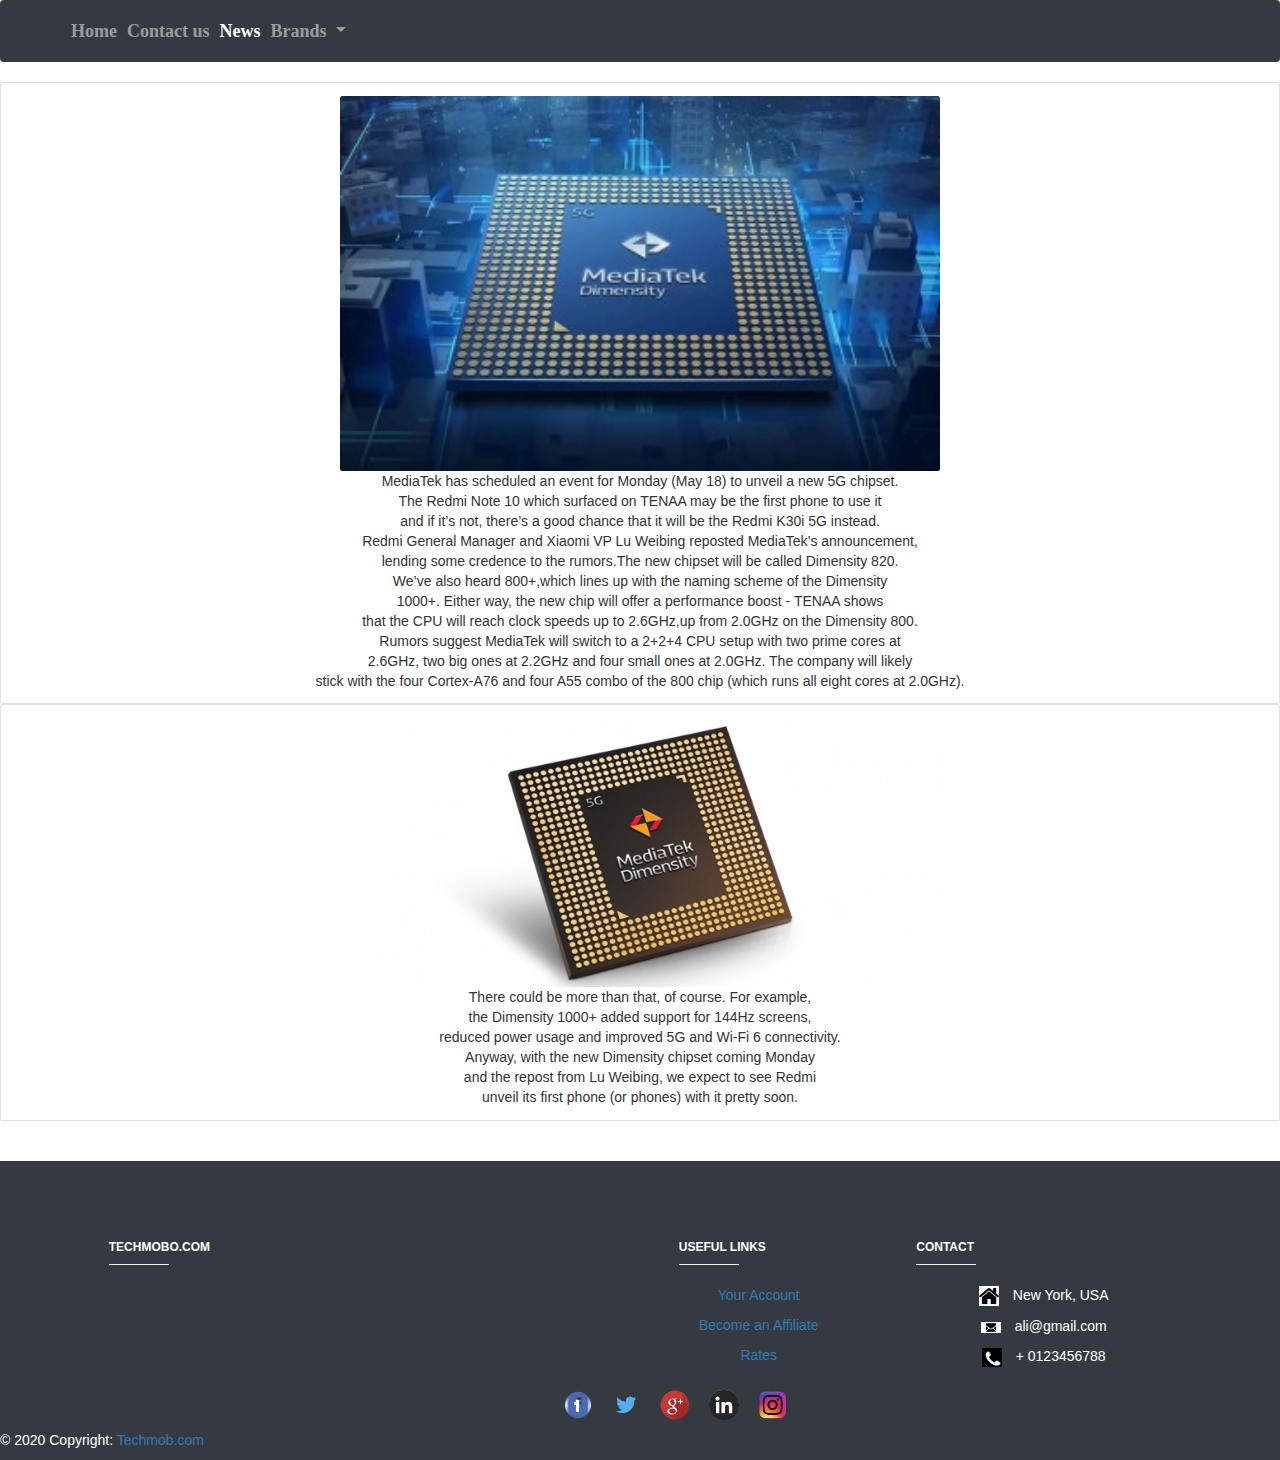
<file: mediatechpage.html>
<!DOCTYPE html>
<html lang="en">
<head>
    <meta charset="UTF-8">
    <meta name="viewport" content="width=device-width, initial-scale=1.0">
    <title>Document</title>

    <link rel="stylesheet" href="style.css">
    <link rel="stylesheet" href="https://maxcdn.bootstrapcdn.com/bootstrap/4.0.0/css/bootstrap.min.css" integrity="sha384-Gn5384xqQ1aoWXA+058RXPxPg6fy4IWvTNh0E263XmFcJlSAwiGgFAW/dAiS6JXm" crossorigin="anonymous">
    




    <link rel="stylesheet" href="https://maxcdn.bootstrapcdn.com/bootstrap/4.0.0/css/bootstrap.min.css" integrity="sha384-Gn5384xqQ1aoWXA+058RXPxPg6fy4IWvTNh0E263XmFcJlSAwiGgFAW/dAiS6JXm" crossorigin="anonymous">
    <link rel="stylesheet" href="https://maxcdn.bootstrapcdn.com/bootstrap/3.4.1/css/bootstrap.min.css">
    <script src="https://ajax.googleapis.com/ajax/libs/jquery/3.5.1/jquery.min.js"></script>
    <script src="https://maxcdn.bootstrapcdn.com/bootstrap/3.4.1/js/bootstrap.min.js"></script>
    



  </head>
<body>
    


<!-- navbar -->
<nav class="navbar navbar-expand-lg navbar-dark bg-dark">
  <a class="navbar-brand" href="#"></a>
  <button class="navbar-toggler" type="button" data-toggle="collapse" data-target="#navbarNavDropdown" aria-controls="navbarNavDropdown" aria-expanded="false" aria-label="Toggle navigation">
    <span class="navbar-toggler-icon"></span>
  </button>
  <div class="collapse navbar-collapse" id="navbarNavDropdown">
    <ul class="navbar-nav">
      <li class="nav-item ">
        <a class="nav-link" href="index.html">Home</a>
      </li>
      <li class="nav-item">
        <a class="nav-link" href="contact.html">Contact us</a>
      </li>
      <li class="nav-item">
        <a class="nav-link active" href="news.html">News <span class="sr-only">(current)</span></a>
      </li>
      <li class="nav-item dropdown">
        <a class="nav-link dropdown-toggle" href="#" id="navbarDropdownMenuLink" data-toggle="dropdown" aria-haspopup="true" aria-expanded="false">
          Brands
        </a>
        <div class="dropdown-menu" aria-labelledby="navbarDropdownMenuLink">
          <a class="dropdown-item" href="mainsamsung.html">Samsung mobiles</a>
            
            
            <a class="dropdown-item" href="mainoppo.html">Oppo mobiles</a>
            <a class="dropdown-item" href="maininfinix.html">Infinix mobiles</a>
        </div>
      </li>
    </ul>
  </div>
</nav>






























































































    <div class="card text-center">
        
        <div class="card-body">
            <img src="images/latestnews/mediatech.jpg"  style="width:600px "class="img-fluid rounded mx-auto d-block" alt="Responsive image">
          
          <p class="card-text text-justify  text-center  ">
              MediaTek has scheduled an event for Monday (May 18) to unveil a new 5G chipset. <br>
               The Redmi Note 10 which surfaced on  TENAA may  be the first phone to use it <br>
               and if it’s not, there’s a good chance that it will be  the Redmi K30i 5G instead. <br>
                Redmi General Manager and Xiaomi VP Lu Weibing reposted MediaTek’s announcement, <br>
                lending some credence to the rumors.The new chipset will be called Dimensity 820. <br>
                 We’ve also heard 800+,which lines up with the naming scheme of  the Dimensity <br>
            1000+. Either way, the new chip will offer a performance boost - TENAA shows <br>
            that the CPU will reach clock speeds up to 2.6GHz,up from 2.0GHz on the Dimensity 800.<br>
            
            Rumors suggest MediaTek will switch to  a 2+2+4 CPU setup with  two prime cores at <br>
            2.6GHz, two big ones at 2.2GHz and four small ones at 2.0GHz. The company will likely <br>
             stick with the four Cortex-A76 and four A55 combo of the 800 chip (which runs all eight cores at 2.0GHz). 
        
        </P>
        
        </div>
              </div>
    







              <div class="card text-center">
        
                <div class="card-body">
                    <img src="images/latestnews/m1.jpg"  style="width:600px "class="img-fluid rounded mx-auto d-block" alt="Responsive image">
                  
                  <p class="card-text text-justify  text-center  ">




                    There could be more than that, of course. For example, <br>
                     the Dimensity 1000+ added support for 144Hz screens, <br>
                      reduced power usage and improved 5G and Wi-Fi 6 connectivity. <br>

                    Anyway, with the new Dimensity chipset coming Monday <br>
                    and the repost from Lu Weibing, we expect to see Redmi <br>
                     unveil its first phone (or phones) with it pretty soon.









                
                </P>
                
                </div>
                      </div>
            
        
        
        
        
        
        


























<br><br>






  <!-- Footer -->
  <footer class="page-footer font-small  bg-dark text-white">

    <!-- <div style="background-color:skyblue;"> -->
    <div class="container">

      <!-- Grid row-->
      <div class="row py-4 d-flex align-items-center">

        <!-- Grid column -->

      </div>
      <!-- Grid row-->

    </div>
    </div>

    <!-- Footer Links -->
    <div class="container text-center text-md-left mt-5">

      <!-- Grid row -->
      <div class="row mt-3">

        <!-- Grid column -->
        <div class="col-md-3 col-lg-4 col-xl-3 mx-auto mb-4">

          <!-- Content -->
          <h6 class="text-uppercase font-weight-bold">techmobo.com</h6>
          <hr class="deep-purple accent-2 mb-4 mt-0 d-inline-block mx-auto" style="width: 60px;">
          <!-- <p>Here you can use rows and columns to organize your footer content. Lorem ipsum dolor sit amet,
          consectetur
          adipisicing elit.</p> -->

        </div>
        <!-- Grid column -->

        <!-- Grid column -->
        <div class="col-md-2 col-lg-2 col-xl-2 mx-auto mb-4">


        </div>
        <!-- Grid column -->

        <!-- Grid column -->
        <div class="col-md-3 col-lg-2 col-xl-2 mx-auto mb-4">

          <!-- Links -->
          <h6 class="text-uppercase font-weight-bold">Useful links</h6>
          <hr class="deep-purple accent-2 mb-4 mt-0 d-inline-block mx-auto" style="width: 60px;">
          <p>
            <a href="#!">Your Account</a>
          </p>
          <p>
            <a href="#!">Become an Affiliate</a>
          </p>
          <p>
            <a href="#!"> Rates</a>
          </p>
          <!-- <p>
          <a href="#!">Help</a>
        </p> -->

        </div>
        <!-- Grid column -->

        <!-- Grid column -->
        <div class="col-md-4 col-lg-3 col-xl-3 mx-auto mb-md-0 mb-4">

          <!-- Links -->
          <h6 class="text-uppercase font-weight-bold"> Contact</h6>
          <hr class="deep-purple accent-2 mb-4 mt-0 d-inline-block mx-auto" style="width: 60px;">
          <p>
            <img src="images/house.png" width="20px" class="fas fa-home mr-3" alt="">
            New York, USA</p>
          <p>
            <img src="images/mail.png" width="20px" class="fas fa-envelope mr-3">

            ali@gmail.com</p>
          <p>
            <img src="images/contact.PNG" width="20px" class="fas fa-phone mr-3">
            + 0123456788</p>

        </div>
        <!-- Grid column -->

      </div>
      <!-- Grid row -->








      <!-- Grid column -->
      <div class="col-md-6 col-lg-5 text-center text-md-left mb-4 mb-md-0">
        <h6 class="mb-3"></h6>
      </div>
      <!-- Grid column -->

      <!-- Grid column -->
      <div class="col-md-6 col-lg-7 text-center text-md-left">

        <!-- Facebook -->
        <a class="fb-ic">
          <img src="images/fb.png" width="30px" class="fab fa-facebook-f white-text mr-4" alt="">

        </a>
        <!-- Twitter -->
        <a class="tw-ic">
          <img src="images/tw.png" width="30px" class="fab fa-twitter white-text mr-4" alt="">

        </a>
        <!-- Google +-->
        <a class="gplus-ic">
          <img src="images/googleplus.png" width="30px" class="fab fa-google-plus-g white-text mr-4">

        </a>
        <!--Linkedin -->
        <a class="li-ic">
          <img src="images/linkin.png" width="30px" class="fab fa-linkedin-in white-text mr-4">

        </a>
        <!--Instagram-->
        <a class="ins-ic">
          <img src="images/f3.png" width="30px" class="fab fa-instagram white-text">

        </a>

      </div>
      <!-- Grid column -->
















      <br>

    </div>
    <!-- Footer Links -->

    <!-- Copyright -->
    <div class="footer-copyright text-md-left py-3">© 2020 Copyright:
      <a href="#"> Techmob.com</a>
    </div>
    <!-- Copyright -->

  </footer>
  <!-- Footer -->










































    
    <script src="https://code.jquery.com/jquery-3.2.1.slim.min.js" integrity="sha384-KJ3o2DKtIkvYIK3UENzmM7KCkRr/rE9/Qpg6aAZGJwFDMVNA/GpGFF93hXpG5KkN" crossorigin="anonymous"></script>
    <script src="https://cdnjs.cloudflare.com/ajax/libs/popper.js/1.12.9/umd/popper.min.js" integrity="sha384-ApNbgh9B+Y1QKtv3Rn7W3mgPxhU9K/ScQsAP7hUibX39j7fakFPskvXusvfa0b4Q" crossorigin="anonymous"></script>
    <script src="https://maxcdn.bootstrapcdn.com/bootstrap/4.0.0/js/bootstrap.min.js" integrity="sha384-JZR6Spejh4U02d8jOt6vLEHfe/JQGiRRSQQxSfFWpi1MquVdAyjUar5+76PVCmYl" crossorigin="anonymous"></script>










</body>
</html>
</file>
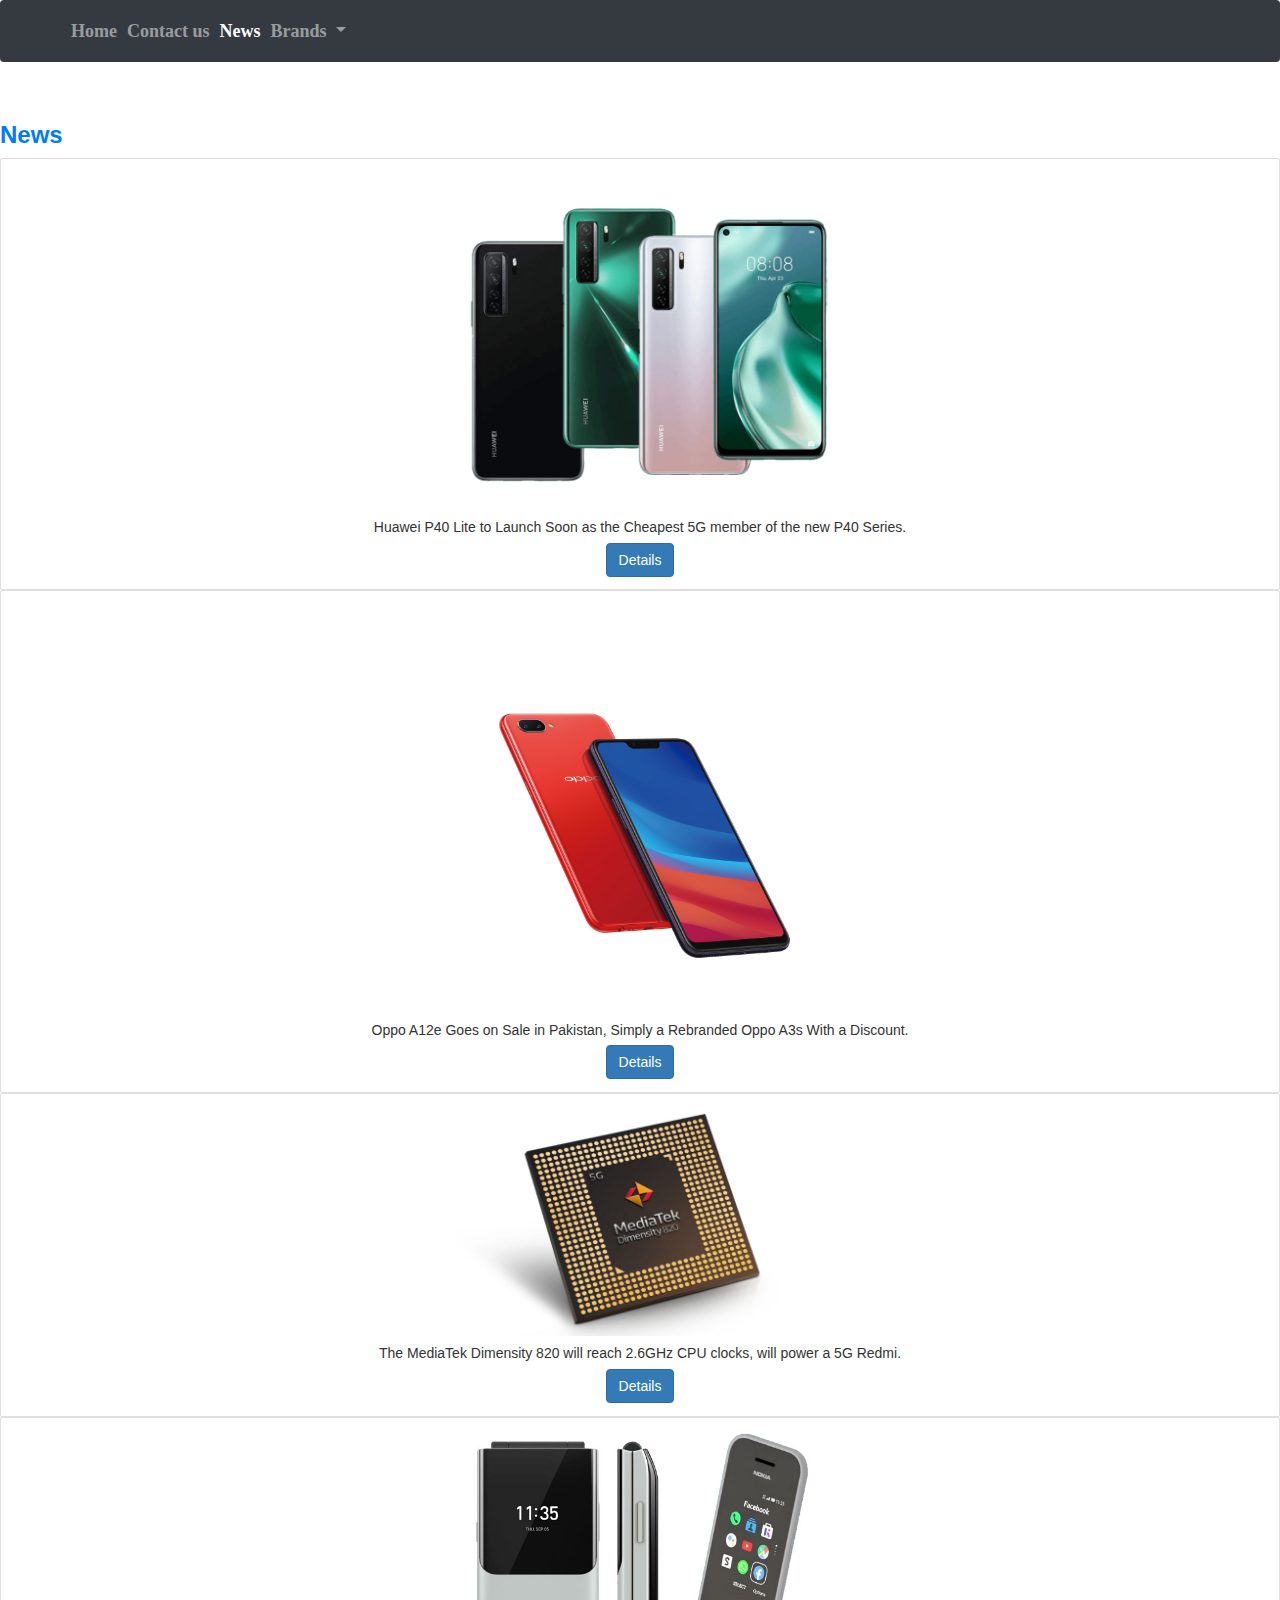
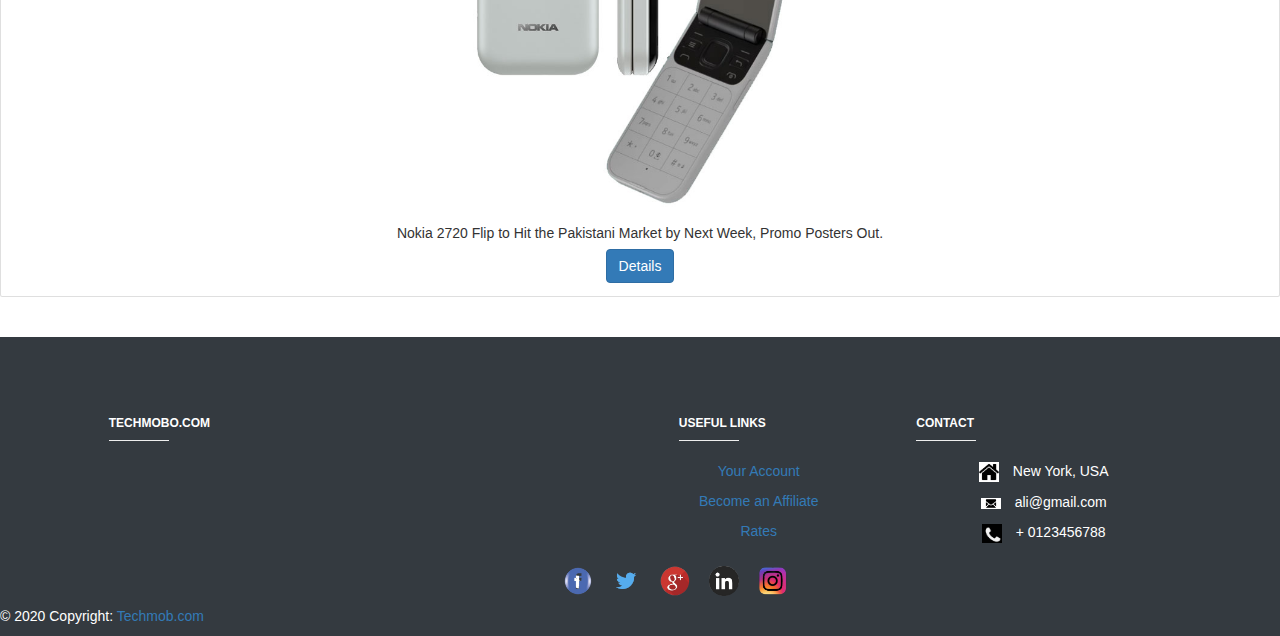
<file: news.html>
<!DOCTYPE html>
<html lang="en">
<head>
    <meta charset="UTF-8">
    <meta name="viewport" content="width=device-width, initial-scale=1.0">
    <title>Document</title>
<link rel="stylesheet" href="style.css">
<link rel="stylesheet" href="https://maxcdn.bootstrapcdn.com/bootstrap/4.0.0/css/bootstrap.min.css" integrity="sha384-Gn5384xqQ1aoWXA+058RXPxPg6fy4IWvTNh0E263XmFcJlSAwiGgFAW/dAiS6JXm" crossorigin="anonymous">

<link rel="stylesheet" href="https://maxcdn.bootstrapcdn.com/bootstrap/4.0.0/css/bootstrap.min.css" integrity="sha384-Gn5384xqQ1aoWXA+058RXPxPg6fy4IWvTNh0E263XmFcJlSAwiGgFAW/dAiS6JXm" crossorigin="anonymous">
<link rel="stylesheet" href="https://maxcdn.bootstrapcdn.com/bootstrap/3.4.1/css/bootstrap.min.css">
<script src="https://ajax.googleapis.com/ajax/libs/jquery/3.5.1/jquery.min.js"></script>
<script src="https://maxcdn.bootstrapcdn.com/bootstrap/3.4.1/js/bootstrap.min.js"></script>


</head>
<body>
    


<!-- navbar -->
<nav class="navbar navbar-expand-lg navbar-dark bg-dark">
  <a class="navbar-brand" href="#"></a>
  <button class="navbar-toggler" type="button" data-toggle="collapse" data-target="#navbarNavDropdown" aria-controls="navbarNavDropdown" aria-expanded="false" aria-label="Toggle navigation">
    <span class="navbar-toggler-icon"></span>
  </button>
  <div class="collapse navbar-collapse" id="navbarNavDropdown">
    <ul class="navbar-nav">
      <li class="nav-item ">
        <a class="nav-link" href="index.html"> <b> Home </b></a>
      </li>
      <li class="nav-item">
        <a class="nav-link" href="contact.html"><b>Contact us  </b> </a>
      </li>
      <li class="nav-item">
        <a class="nav-link active" href="news.html"> <b>News </b> <span class="sr-only">(current)</span></a>
      </li>
      <li class="nav-item dropdown">
        <a class="nav-link dropdown-toggle" href="#" id="navbarDropdownMenuLink" data-toggle="dropdown" aria-haspopup="true" aria-expanded="false">
        <b> Brands </b>
        </a>
        <div class="dropdown-menu" aria-labelledby="navbarDropdownMenuLink">
          <a class="dropdown-item" href="mainsamsung.html">Samsung mobiles</a>
            
            
            <a class="dropdown-item" href="mainoppo.html">Oppo mobiles</a>
            <a class="dropdown-item" href="maininfinix.html">Infinix mobiles</a>
        </div>
      </li>
    </ul>
  </div>
</nav>






  
  


<br>

<h3 class="   text-nowrap  text-primary"><b>  News </b> </h3>
  


   <div class="card text-center">
    <!-- <div class="card-header">
      Featured
    </div> -->
    <div class="card-body">
        <img src="images/latestnews/huawei1.png" alt="huawei" style="width:600px">
         <h5 class="card-title">Huawei P40 Lite to Launch Soon as the Cheapest 5G member of the new P40 Series.</h5>
      <!-- <p class="card-text"> </p> -->
      <a href="huaweipage.html" class="btn btn-primary">Details</a>
    </div>
    <!-- <div class="card-footer text-muted">
      2 days ago
    </div> -->
  </div>






<div class="card text-center">
  <!-- <div class="card-header">
    Featured
  </div> -->
  <div class="card-body">
      <img src="images/latestnews/oppoo.jpg" alt="oppo" style="width:350px">
       <h5 class="card-title">Oppo A12e Goes on Sale in Pakistan, Simply a Rebranded Oppo A3s With a Discount.</h5>
    <!-- <p class="card-text"> </p> -->
    <a href="oppopage.html" class="btn btn-primary">Details</a>
  </div>
  <!-- <div class="card-footer text-muted">
    2 days ago
  </div> -->
</div>











<div class="card text-center">
  <!-- <div class="card-header">
    Featured
  </div> -->
  <div class="card-body">
      <img src="images/latestnews/mediatech1.jpg" alt="mediatech" style="width:450px">
       <h5 class="card-title">The MediaTek Dimensity 820 will reach 2.6GHz CPU clocks, will power a 5G Redmi.</h5>
    <!-- <p class="card-text"> </p> -->
    <a href="mediatechpage.html" class="btn btn-primary">Details</a>
  </div>
  <!-- <div class="card-footer text-muted">
    2 days ago
  </div> -->
</div>




<div class="card text-center">
  <!-- <div class="card-header">
    Featured
  </div> -->
  <div class="card-body">
      <img src="images/latestnews/nokia1.jpg" alt="nokia" style="width: 345px">
       <h5 class="card-title">Nokia 2720 Flip to Hit the Pakistani Market by Next Week, Promo Posters Out.</h5>
    <!-- <p class="card-text"> </p> -->
    <a href="nokia.html" class="btn btn-primary">Details</a>
  </div>
  <!-- <div class="card-footer text-muted">
    2 days ago
  </div> -->
</div>





































<br><br>





  <!-- Footer -->
  <footer class="page-footer font-small  bg-dark text-white">

    <!-- <div style="background-color:skyblue;"> -->
    <div class="container">

      <!-- Grid row-->
      <div class="row py-4 d-flex align-items-center">

        <!-- Grid column -->

      </div>
      <!-- Grid row-->

    </div>
    </div>

    <!-- Footer Links -->
    <div class="container text-center text-md-left mt-5">

      <!-- Grid row -->
      <div class="row mt-3">

        <!-- Grid column -->
        <div class="col-md-3 col-lg-4 col-xl-3 mx-auto mb-4">

          <!-- Content -->
          <h6 class="text-uppercase font-weight-bold">techmobo.com</h6>
          <hr class="deep-purple accent-2 mb-4 mt-0 d-inline-block mx-auto" style="width: 60px;">
          <!-- <p>Here you can use rows and columns to organize your footer content. Lorem ipsum dolor sit amet,
          consectetur
          adipisicing elit.</p> -->

        </div>
        <!-- Grid column -->

        <!-- Grid column -->
        <div class="col-md-2 col-lg-2 col-xl-2 mx-auto mb-4">


        </div>
        <!-- Grid column -->

        <!-- Grid column -->
        <div class="col-md-3 col-lg-2 col-xl-2 mx-auto mb-4">

          <!-- Links -->
          <h6 class="text-uppercase font-weight-bold">Useful links</h6>
          <hr class="deep-purple accent-2 mb-4 mt-0 d-inline-block mx-auto" style="width: 60px;">
          <p>
            <a href="#!">Your Account</a>
          </p>
          <p>
            <a href="#!">Become an Affiliate</a>
          </p>
          <p>
            <a href="#!"> Rates</a>
          </p>
          <!-- <p>
          <a href="#!">Help</a>
        </p> -->

        </div>
        <!-- Grid column -->

        <!-- Grid column -->
        <div class="col-md-4 col-lg-3 col-xl-3 mx-auto mb-md-0 mb-4">

          <!-- Links -->
          <h6 class="text-uppercase font-weight-bold"> Contact</h6>
          <hr class="deep-purple accent-2 mb-4 mt-0 d-inline-block mx-auto" style="width: 60px;">
          <p>
            <img src="images/house.png" width="20px" class="fas fa-home mr-3" alt="">
            New York, USA</p>
          <p>
            <img src="images/mail.png" width="20px" class="fas fa-envelope mr-3">

            ali@gmail.com</p>
          <p>
            <img src="images/contact.PNG" width="20px" class="fas fa-phone mr-3">
            + 0123456788</p>

        </div>
        <!-- Grid column -->

      </div>
      <!-- Grid row -->








      <!-- Grid column -->
      <div class="col-md-6 col-lg-5 text-center text-md-left mb-4 mb-md-0">
        <h6 class="mb-3"></h6>
      </div>
      <!-- Grid column -->

      <!-- Grid column -->
      <div class="col-md-6 col-lg-7 text-center text-md-left">

        <!-- Facebook -->
        <a class="fb-ic">
          <img src="images/fb.png" width="30px" class="fab fa-facebook-f white-text mr-4" alt="">

        </a>
        <!-- Twitter -->
        <a class="tw-ic">
          <img src="images/tw.png" width="30px" class="fab fa-twitter white-text mr-4" alt="">

        </a>
        <!-- Google +-->
        <a class="gplus-ic">
          <img src="images/googleplus.png" width="30px" class="fab fa-google-plus-g white-text mr-4">

        </a>
        <!--Linkedin -->
        <a class="li-ic">
          <img src="images/linkin.png" width="30px" class="fab fa-linkedin-in white-text mr-4">

        </a>
        <!--Instagram-->
        <a class="ins-ic">
          <img src="images/f3.png" width="30px" class="fab fa-instagram white-text">

        </a>

      </div>
      <!-- Grid column -->
















      <br>

    </div>
    <!-- Footer Links -->

    <!-- Copyright -->
    <div class="footer-copyright text-md-left py-3">© 2020 Copyright:
      <a href="#"> Techmob.com</a>
    </div>
    <!-- Copyright -->

  </footer>
  <!-- Footer -->




































      <script src="https://code.jquery.com/jquery-3.2.1.slim.min.js" integrity="sha384-KJ3o2DKtIkvYIK3UENzmM7KCkRr/rE9/Qpg6aAZGJwFDMVNA/GpGFF93hXpG5KkN" crossorigin="anonymous"></script>
      <script src="https://cdnjs.cloudflare.com/ajax/libs/popper.js/1.12.9/umd/popper.min.js" integrity="sha384-ApNbgh9B+Y1QKtv3Rn7W3mgPxhU9K/ScQsAP7hUibX39j7fakFPskvXusvfa0b4Q" crossorigin="anonymous"></script>
      <script src="https://maxcdn.bootstrapcdn.com/bootstrap/4.0.0/js/bootstrap.min.js" integrity="sha384-JZR6Spejh4U02d8jOt6vLEHfe/JQGiRRSQQxSfFWpi1MquVdAyjUar5+76PVCmYl" crossorigin="anonymous"></script>










    </body>
</html>
</file>
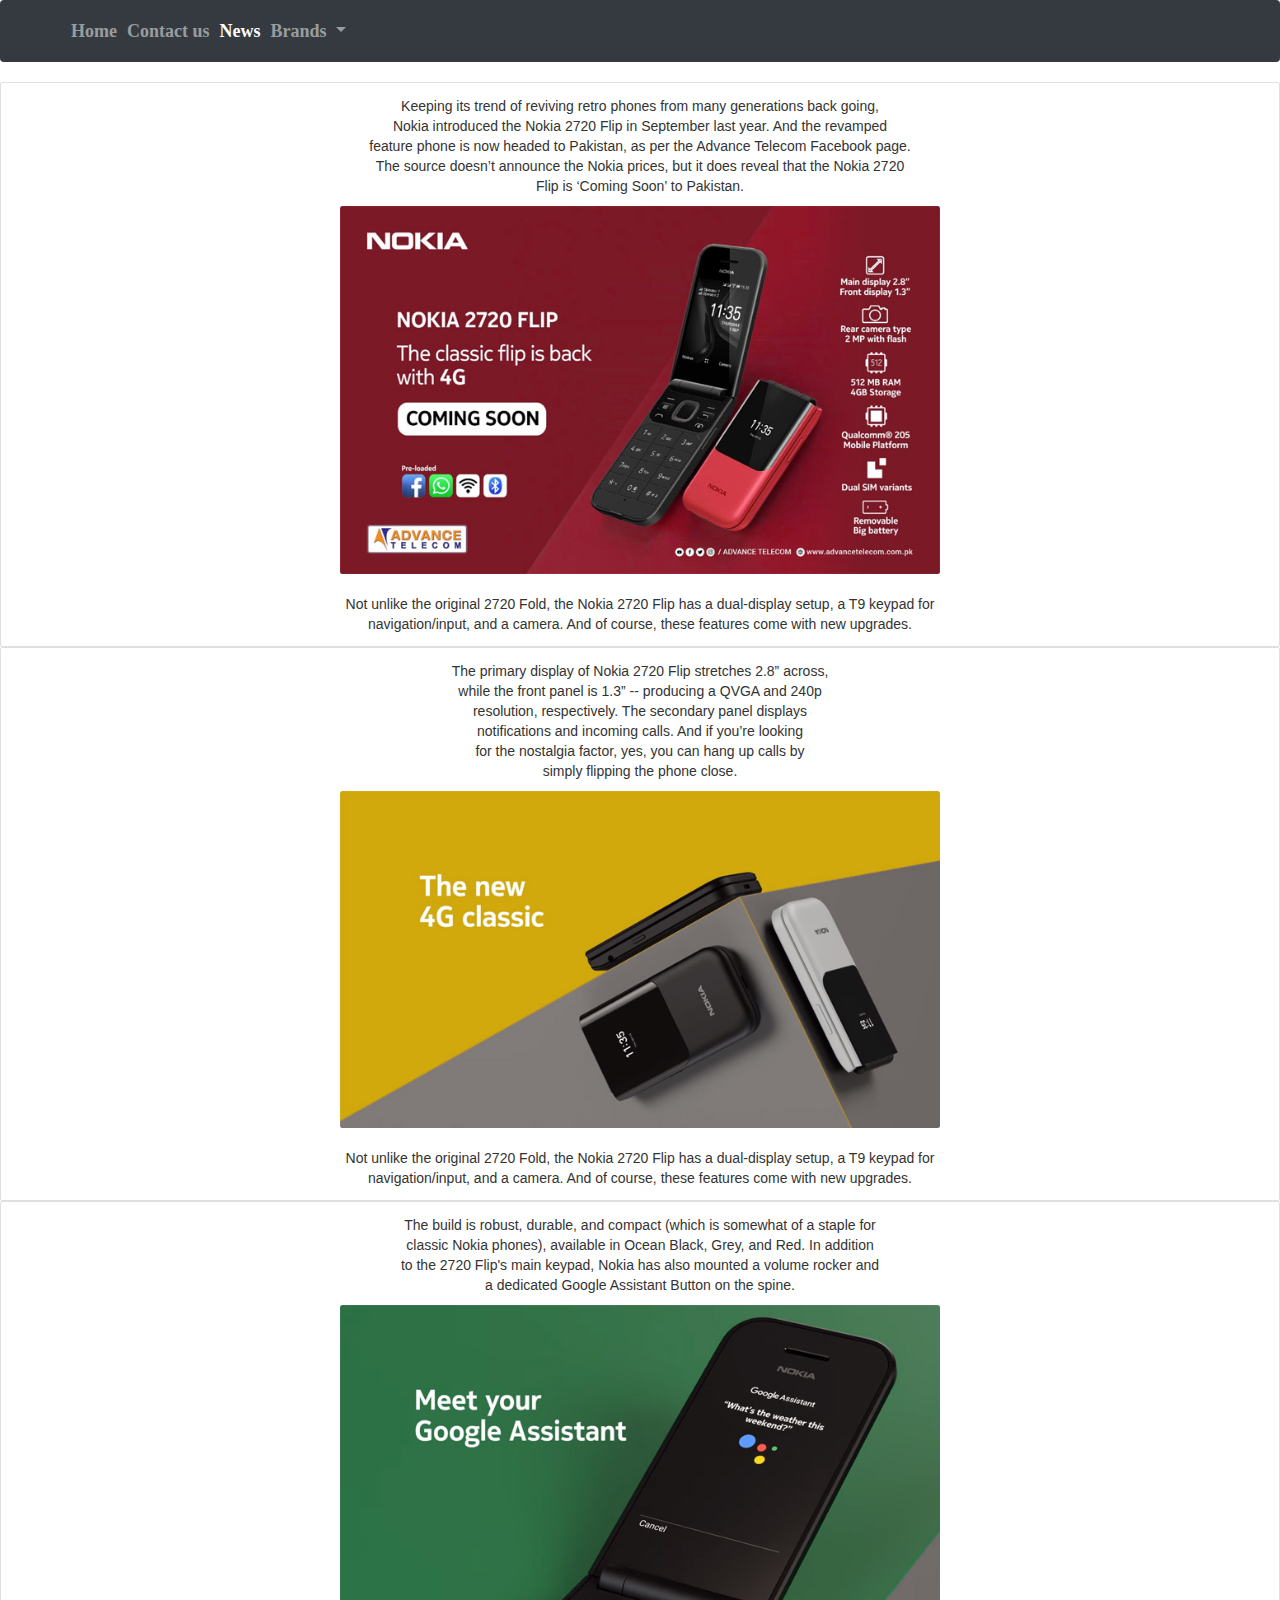
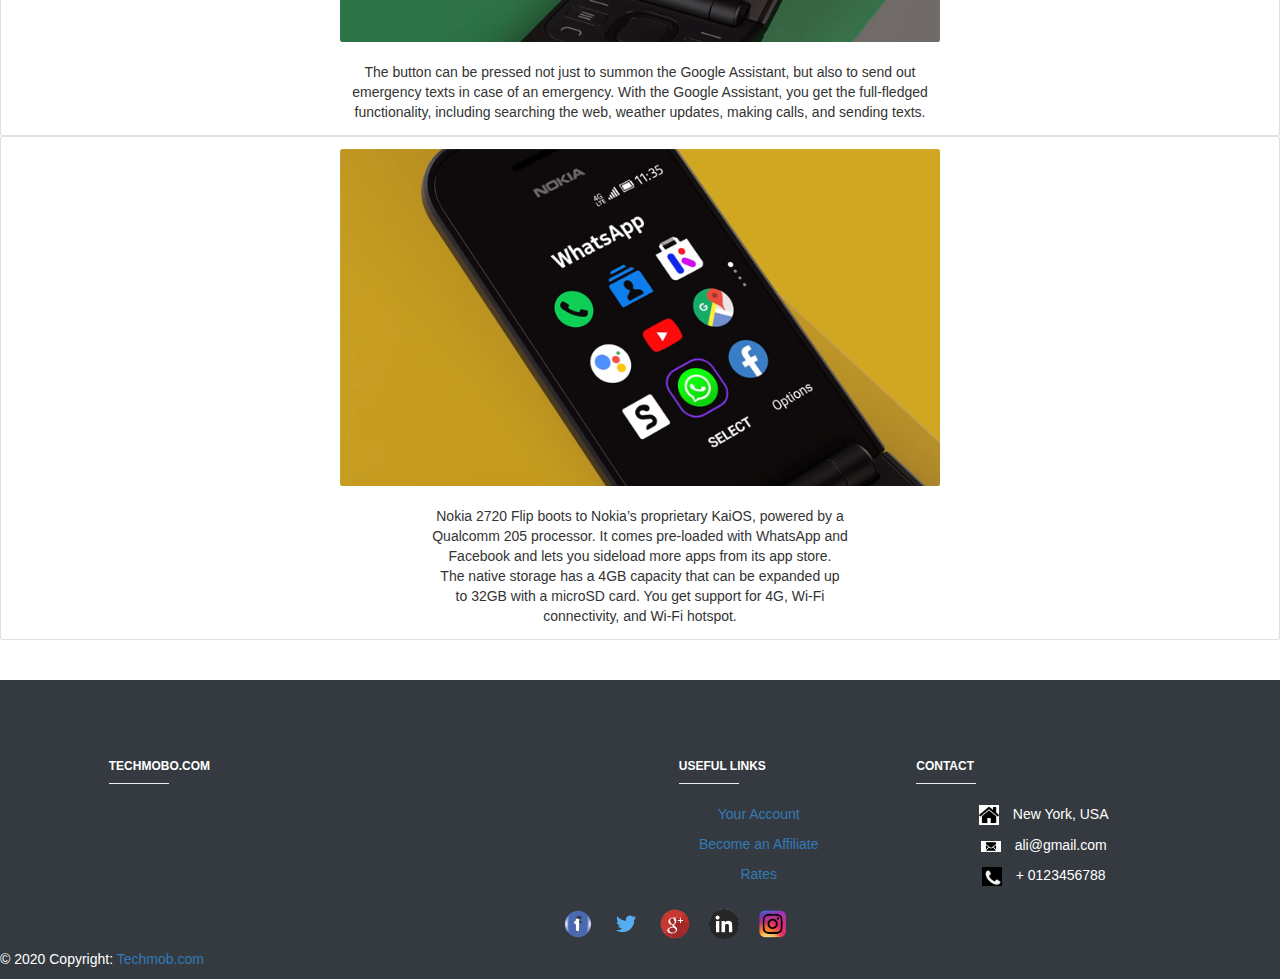
<file: nokia.html>
<!DOCTYPE html>
<html lang="en">
<head>
    <meta charset="UTF-8">
    <meta name="viewport" content="width=device-width, initial-scale=1.0">
    <title>Document</title>

    <link rel="stylesheet" href="style.css">
    <link rel="stylesheet" href="https://maxcdn.bootstrapcdn.com/bootstrap/4.0.0/css/bootstrap.min.css" integrity="sha384-Gn5384xqQ1aoWXA+058RXPxPg6fy4IWvTNh0E263XmFcJlSAwiGgFAW/dAiS6JXm" crossorigin="anonymous">
    



    <link rel="stylesheet" href="https://maxcdn.bootstrapcdn.com/bootstrap/4.0.0/css/bootstrap.min.css" integrity="sha384-Gn5384xqQ1aoWXA+058RXPxPg6fy4IWvTNh0E263XmFcJlSAwiGgFAW/dAiS6JXm" crossorigin="anonymous">
    <link rel="stylesheet" href="https://maxcdn.bootstrapcdn.com/bootstrap/3.4.1/css/bootstrap.min.css">
    <script src="https://ajax.googleapis.com/ajax/libs/jquery/3.5.1/jquery.min.js"></script>
    <script src="https://maxcdn.bootstrapcdn.com/bootstrap/3.4.1/js/bootstrap.min.js"></script>
    


  </head>
<body>
    



<!-- navbar -->
<nav class="navbar navbar-expand-lg navbar-dark bg-dark">
    <a class="navbar-brand" href="#"></a>
    <button class="navbar-toggler" type="button" data-toggle="collapse" data-target="#navbarNavDropdown" aria-controls="navbarNavDropdown" aria-expanded="false" aria-label="Toggle navigation">
      <span class="navbar-toggler-icon"></span>
    </button>
    <div class="collapse navbar-collapse" id="navbarNavDropdown">
      <ul class="navbar-nav">
        <li class="nav-item ">
          <a class="nav-link" href="index.html">Home</a>
        </li>
        <li class="nav-item">
          <a class="nav-link" href="contact.html">Contact us</a>
        </li>
        <li class="nav-item">
          <a class="nav-link active" href="news.html">News <span class="sr-only">(current)</span></a>
        </li>
        <li class="nav-item dropdown">
          <a class="nav-link dropdown-toggle" href="#" id="navbarDropdownMenuLink" data-toggle="dropdown" aria-haspopup="true" aria-expanded="false">
            Brands
          </a>
          <div class="dropdown-menu" aria-labelledby="navbarDropdownMenuLink">
            <a class="dropdown-item" href="mainsamsung.html">Samsung mobiles</a>
              
              
              <a class="dropdown-item" href="mainoppo.html">Oppo mobiles</a>
              <a class="dropdown-item" href="maininfinix.html">Infinix mobiles</a>
          </div>
        </li>
      </ul>
    </div>
  </nav>
  
  
  
  
  
  
  
  
  
  
  
  
  
  
  




















































    <div class="card text-center">
        
        <div class="card-body">
        
 <p>
     Keeping its trend of reviving retro phones from many generations back going, <br>
      Nokia introduced the Nokia 2720 Flip in September last year. And the revamped <br>
       feature phone is now headed to Pakistan, as per the Advance Telecom Facebook page. <br>
        The source doesn’t announce the Nokia prices, but it does reveal that the Nokia 2720 <br>
         Flip is ‘Coming Soon’ to Pakistan. <br>

</p>
 
            <img src="images/latestnews/no1.jpg"  style="width:600px "class="img-fluid rounded mx-auto d-block" alt="Responsive image">
          
          <p class="card-text text-justify  text-center  ">


<br>
            Not unlike the original 2720 Fold, the Nokia 2720 Flip has a dual-display setup, a T9 keypad for  <br>
            navigation/input, and a camera. And of course, these features come with new upgrades. <br>



</p>

        </div>
              </div>
    


              
    <div class="card text-center">
        
        <div class="card-body">
        
 <p>
    The primary display of Nokia 2720 Flip stretches 2.8” across, <br>
     while the front panel is 1.3” -- producing a QVGA and 240p <br>
      resolution, respectively. The secondary panel displays <br>
       notifications and incoming calls. And if you’re looking <br>
        for the nostalgia factor, yes, you can hang up calls by  <br>
        simply flipping the phone close. <br>



</p>
 
            <img src="images/latestnews/no2.jpg"  style="width:600px "class="img-fluid rounded mx-auto d-block" alt="Responsive image">
          
          <p class="card-text text-justify  text-center  ">


<br>
            Not unlike the original 2720 Fold, the Nokia 2720 Flip has a dual-display setup, a T9 keypad for  <br>
            navigation/input, and a camera. And of course, these features come with new upgrades. <br>



</p>







        </div>
              </div>
    















              <div class="card text-center">
        
                <div class="card-body">
                

            <p>
                The build is robust, durable, and compact (which is somewhat of a staple for <br>
                 classic Nokia phones), available in Ocean Black, Grey, and Red. In addition <br>
                  to the 2720 Flip's main keypad, Nokia has also mounted a volume rocker and <br>
                   a dedicated Google Assistant Button on the spine. <br>
                </p>
            

                <img src="images/latestnews/no3.jpg"  style="width:600px "class="img-fluid rounded mx-auto d-block" alt="Responsive image">
    
                <br>
                <p class="card-text text-justify  text-center  ">
                The button can be pressed not just to summon the Google Assistant, but also to send out <br>
                 emergency texts in case of an emergency. With the Google Assistant, you get the full-fledged <br>
                  functionality, including searching the web, weather updates, making calls, and sending texts. <br>
                </p>         

                
            
                </div>
                      </div>
            
        
        
        
        











                      <div class="card text-center">
        
                        <div class="card-body">

 
                            <img src="images/latestnews/no4.jpg"  style="width:600px "class="img-fluid rounded mx-auto d-block" alt="Responsive image">
                            <br>
                            <p class="card-text text-justify  text-center  ">
                                Nokia 2720 Flip boots to Nokia’s proprietary KaiOS, powered by a <br>
                                 Qualcomm 205 processor. It comes pre-loaded with WhatsApp and  <br>
                                 Facebook and lets you sideload more apps from its app store.  <br>
                                 The native storage has a 4GB capacity that can be expanded up  <br>
                                 to 32GB with a microSD card. You get support for 4G, Wi-Fi  <br>
                                 connectivity, and Wi-Fi hotspot. <br>
                            </p>
                            
                            
                    
                        </div>
                              </div>
                    
                
                


















<br><br>





  <!-- Footer -->
  <footer class="page-footer font-small  bg-dark text-white">

    <!-- <div style="background-color:skyblue;"> -->
    <div class="container">

      <!-- Grid row-->
      <div class="row py-4 d-flex align-items-center">

        <!-- Grid column -->

      </div>
      <!-- Grid row-->

    </div>
    </div>

    <!-- Footer Links -->
    <div class="container text-center text-md-left mt-5">

      <!-- Grid row -->
      <div class="row mt-3">

        <!-- Grid column -->
        <div class="col-md-3 col-lg-4 col-xl-3 mx-auto mb-4">

          <!-- Content -->
          <h6 class="text-uppercase font-weight-bold">techmobo.com</h6>
          <hr class="deep-purple accent-2 mb-4 mt-0 d-inline-block mx-auto" style="width: 60px;">
          <!-- <p>Here you can use rows and columns to organize your footer content. Lorem ipsum dolor sit amet,
          consectetur
          adipisicing elit.</p> -->

        </div>
        <!-- Grid column -->

        <!-- Grid column -->
        <div class="col-md-2 col-lg-2 col-xl-2 mx-auto mb-4">


        </div>
        <!-- Grid column -->

        <!-- Grid column -->
        <div class="col-md-3 col-lg-2 col-xl-2 mx-auto mb-4">

          <!-- Links -->
          <h6 class="text-uppercase font-weight-bold">Useful links</h6>
          <hr class="deep-purple accent-2 mb-4 mt-0 d-inline-block mx-auto" style="width: 60px;">
          <p>
            <a href="#!">Your Account</a>
          </p>
          <p>
            <a href="#!">Become an Affiliate</a>
          </p>
          <p>
            <a href="#!"> Rates</a>
          </p>
          <!-- <p>
          <a href="#!">Help</a>
        </p> -->

        </div>
        <!-- Grid column -->

        <!-- Grid column -->
        <div class="col-md-4 col-lg-3 col-xl-3 mx-auto mb-md-0 mb-4">

          <!-- Links -->
          <h6 class="text-uppercase font-weight-bold"> Contact</h6>
          <hr class="deep-purple accent-2 mb-4 mt-0 d-inline-block mx-auto" style="width: 60px;">
          <p>
            <img src="images/house.png" width="20px" class="fas fa-home mr-3" alt="">
            New York, USA</p>
          <p>
            <img src="images/mail.png" width="20px" class="fas fa-envelope mr-3">

            ali@gmail.com</p>
          <p>
            <img src="images/contact.PNG" width="20px" class="fas fa-phone mr-3">
            + 0123456788</p>

        </div>
        <!-- Grid column -->

      </div>
      <!-- Grid row -->








      <!-- Grid column -->
      <div class="col-md-6 col-lg-5 text-center text-md-left mb-4 mb-md-0">
        <h6 class="mb-3"></h6>
      </div>
      <!-- Grid column -->

      <!-- Grid column -->
      <div class="col-md-6 col-lg-7 text-center text-md-left">

        <!-- Facebook -->
        <a class="fb-ic">
          <img src="images/fb.png" width="30px" class="fab fa-facebook-f white-text mr-4" alt="">

        </a>
        <!-- Twitter -->
        <a class="tw-ic">
          <img src="images/tw.png" width="30px" class="fab fa-twitter white-text mr-4" alt="">

        </a>
        <!-- Google +-->
        <a class="gplus-ic">
          <img src="images/googleplus.png" width="30px" class="fab fa-google-plus-g white-text mr-4">

        </a>
        <!--Linkedin -->
        <a class="li-ic">
          <img src="images/linkin.png" width="30px" class="fab fa-linkedin-in white-text mr-4">

        </a>
        <!--Instagram-->
        <a class="ins-ic">
          <img src="images/f3.png" width="30px" class="fab fa-instagram white-text">

        </a>

      </div>
      <!-- Grid column -->
















      <br>

    </div>
    <!-- Footer Links -->

    <!-- Copyright -->
    <div class="footer-copyright text-md-left py-3">© 2020 Copyright:
      <a href="#"> Techmob.com</a>
    </div>
    <!-- Copyright -->

  </footer>
  <!-- Footer -->
































    




    <script src="https://code.jquery.com/jquery-3.2.1.slim.min.js" integrity="sha384-KJ3o2DKtIkvYIK3UENzmM7KCkRr/rE9/Qpg6aAZGJwFDMVNA/GpGFF93hXpG5KkN" crossorigin="anonymous"></script>
    <script src="https://cdnjs.cloudflare.com/ajax/libs/popper.js/1.12.9/umd/popper.min.js" integrity="sha384-ApNbgh9B+Y1QKtv3Rn7W3mgPxhU9K/ScQsAP7hUibX39j7fakFPskvXusvfa0b4Q" crossorigin="anonymous"></script>
    <script src="https://maxcdn.bootstrapcdn.com/bootstrap/4.0.0/js/bootstrap.min.js" integrity="sha384-JZR6Spejh4U02d8jOt6vLEHfe/JQGiRRSQQxSfFWpi1MquVdAyjUar5+76PVCmYl" crossorigin="anonymous"></script>










</body>
</html>
</file>
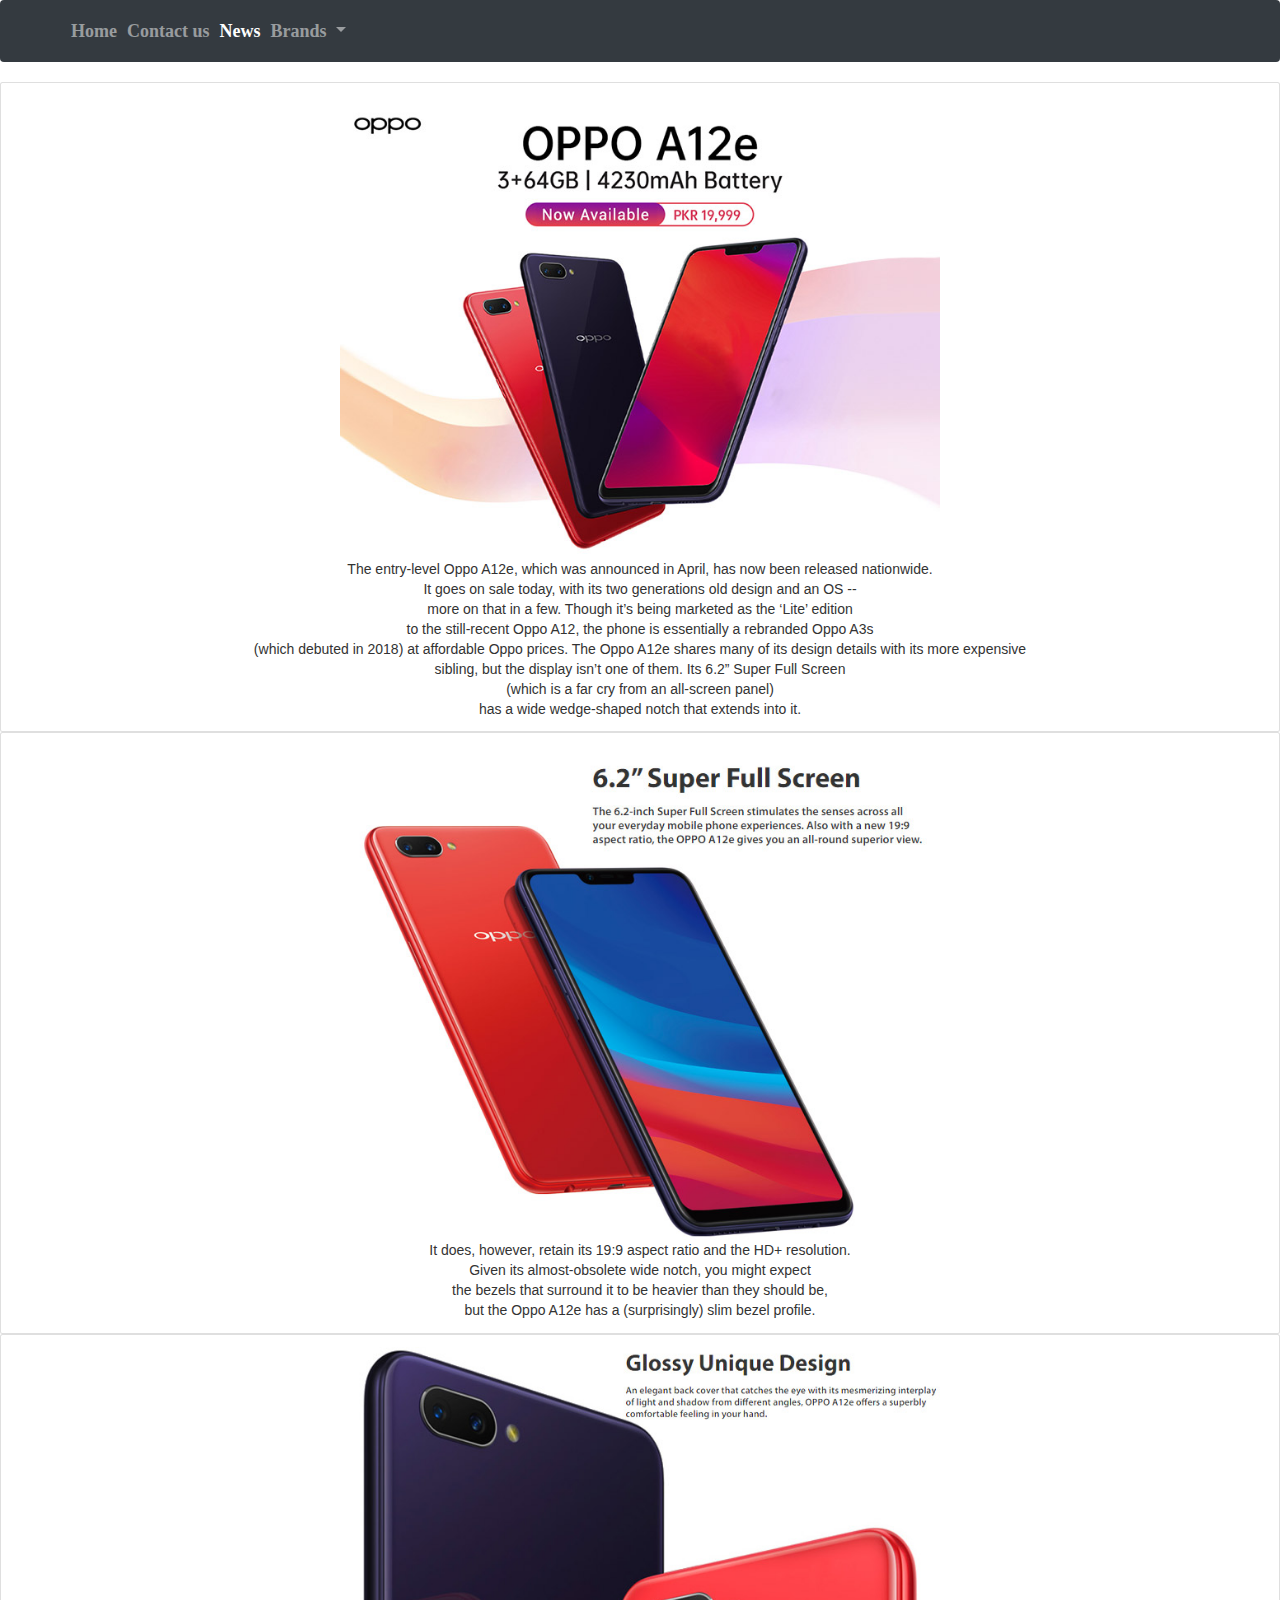
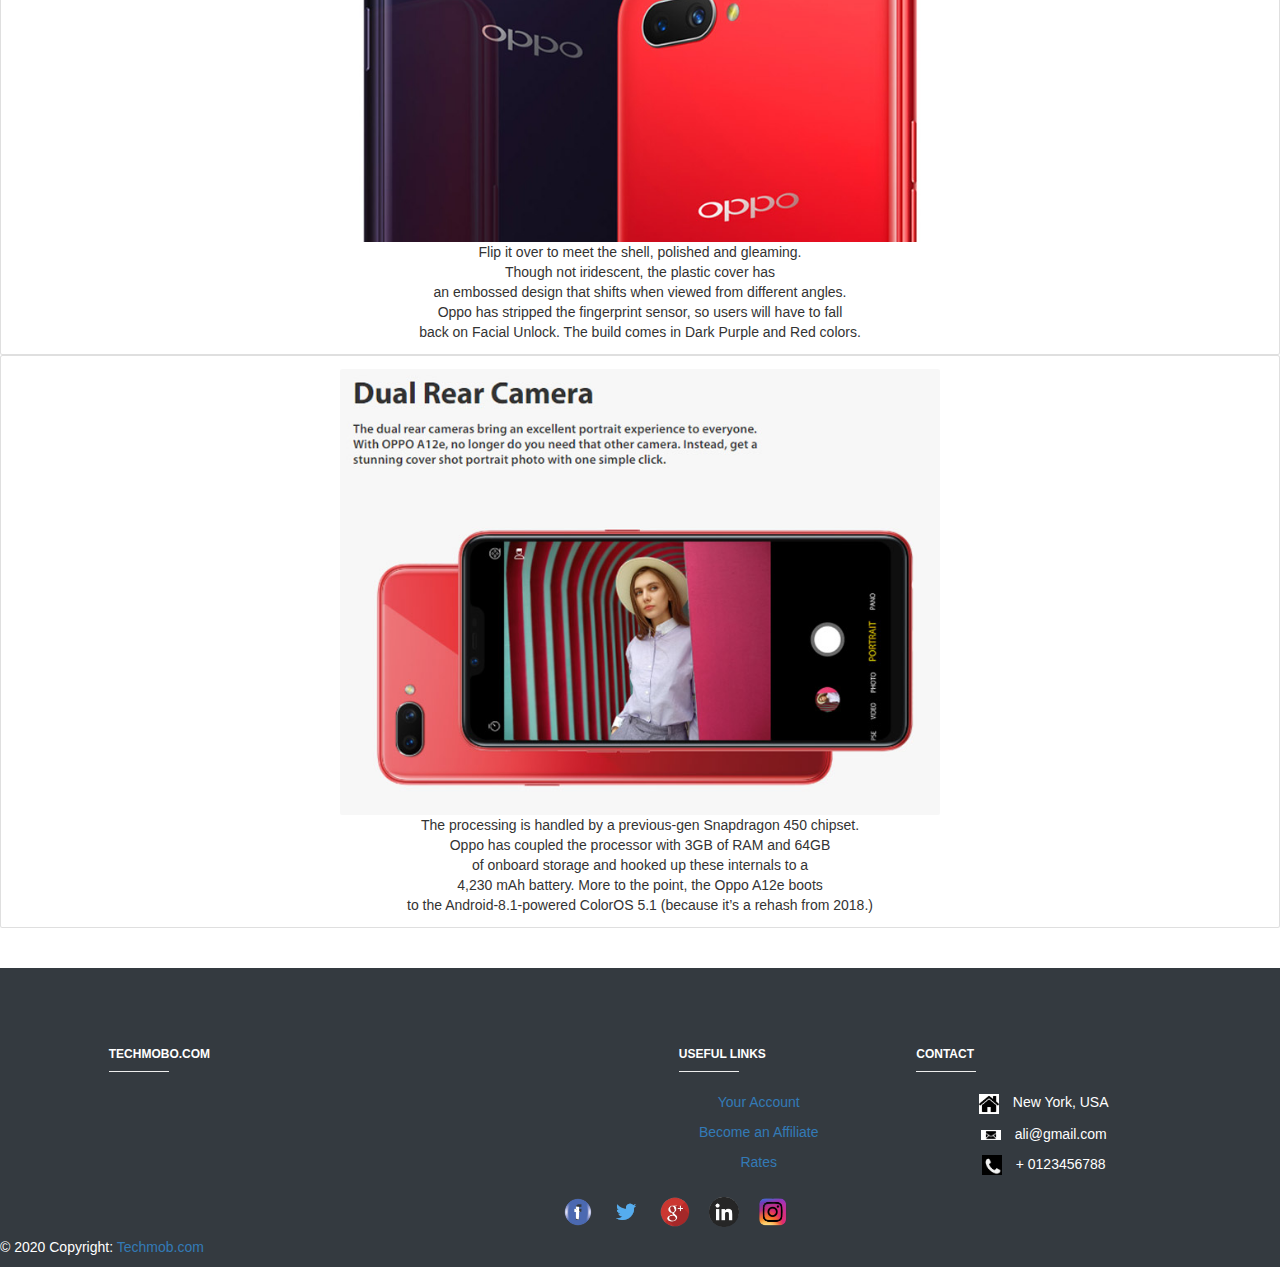
<file: oppopage.html>
<!DOCTYPE html>
<html lang="en">
<head>
    <meta charset="UTF-8">
    <meta name="viewport" content="width=device-width, initial-scale=1.0">
    <title>Document</title>

    <link rel="stylesheet" href="style.css">
    <link rel="stylesheet" href="https://maxcdn.bootstrapcdn.com/bootstrap/4.0.0/css/bootstrap.min.css" integrity="sha384-Gn5384xqQ1aoWXA+058RXPxPg6fy4IWvTNh0E263XmFcJlSAwiGgFAW/dAiS6JXm" crossorigin="anonymous">
    



    <link rel="stylesheet" href="https://maxcdn.bootstrapcdn.com/bootstrap/4.0.0/css/bootstrap.min.css" integrity="sha384-Gn5384xqQ1aoWXA+058RXPxPg6fy4IWvTNh0E263XmFcJlSAwiGgFAW/dAiS6JXm" crossorigin="anonymous">
    <link rel="stylesheet" href="https://maxcdn.bootstrapcdn.com/bootstrap/3.4.1/css/bootstrap.min.css">
    <script src="https://ajax.googleapis.com/ajax/libs/jquery/3.5.1/jquery.min.js"></script>
    <script src="https://maxcdn.bootstrapcdn.com/bootstrap/3.4.1/js/bootstrap.min.js"></script>
    


  </head>
<body>

  


<!-- navbar -->
<nav class="navbar navbar-expand-lg navbar-dark bg-dark">
  <a class="navbar-brand" href="#"></a>
  <button class="navbar-toggler" type="button" data-toggle="collapse" data-target="#navbarNavDropdown" aria-controls="navbarNavDropdown" aria-expanded="false" aria-label="Toggle navigation">
    <span class="navbar-toggler-icon"></span>
  </button>
  <div class="collapse navbar-collapse" id="navbarNavDropdown">
    <ul class="navbar-nav">
      <li class="nav-item">
        <a class="nav-link" href="index.html">Home </a>
      </li>
      <li class="nav-item">
        <a class="nav-link" href="contact.html">Contact us</a>
      </li>
      <li class="nav-item">
        <a class="nav-link active" href="news.html">News <span class="sr-only">(current)</span></a>
      </li>
      <li class="nav-item dropdown">
        <a class="nav-link dropdown-toggle" href="#" id="navbarDropdownMenuLink" data-toggle="dropdown" aria-haspopup="true" aria-expanded="false">
          Brands
        </a>
        <div class="dropdown-menu" aria-labelledby="navbarDropdownMenuLink">
          <a class="dropdown-item" href="mainsamsung.html">Samsung mobiles</a>
            
            
            <a class="dropdown-item" href="mainoppo.html">Oppo mobiles</a>
            <a class="dropdown-item" href="maininfinix.html">Infinix mobiles</a>
        </div>
      </li>
    </ul>
  </div>
</nav>





























































    

    <div class="card text-center">
        
        <div class="card-body">
            <p  ></p>
            <img src="images/latestnews/op1.jpg"  style="width:600px "class="img-fluid rounded mx-auto d-block" alt="Responsive image">
          
          <p class="card-text text-justify  text-center  ">

            The entry-level Oppo A12e, which was announced in April, has now been released nationwide. <br> It goes on sale today, with its two generations old design and an OS -- <br> more on that in a few. Though it’s being marketed as the ‘Lite’ edition <br> to the still-recent Oppo A12, the phone is essentially a rebranded Oppo A3s <br> (which debuted in 2018) at affordable Oppo prices.
            The Oppo A12e shares many of its design details with its more expensive <br> sibling, but the display isn’t one of them. Its 6.2” Super Full Screen <br> (which is a far cry from an all-screen panel) <br> has a wide wedge-shaped notch that extends into it.
        </P>

        </div>
              </div>
    


              

    <div class="card text-center">
        
        <div class="card-body">
         
            <img src="images/latestnews/op2.jpg"  style="width:600px "class="img-fluid rounded mx-auto d-block" alt="Responsive image">
          
          <p class="card-text text-justify  text-center  ">
            It does, however, retain its 19:9 aspect ratio and the HD+ resolution. <br> Given its almost-obsolete wide notch, you might expect <br> the bezels that surround it to be heavier than they should be, <br> but the Oppo A12e has a (surprisingly) slim bezel profile.        </P>

        </div>
              </div>
    






              

<div class="card text-center">
        
    <div class="card-body">
     
        <img src="images/latestnews/op3.jpg"  style="width:600px "class="img-fluid rounded mx-auto d-block" alt="Responsive image">
      
      <p class="card-text text-justify  text-center  ">
        
        Flip it over to meet the shell, polished and gleaming. <br> Though not iridescent, the plastic cover has <br> an embossed design that shifts when viewed from different angles. <br> Oppo has stripped the fingerprint sensor, so users will have to fall <br> back on Facial Unlock. The build comes in Dark Purple and Red colors.

        </P>
    </div>
          </div>




          
              

<div class="card text-center">
        
    <div class="card-body">
     
        <img src="images/latestnews/op4.jpg"  style="width:600px "class="img-fluid rounded mx-auto d-block" alt="Responsive image">
      
      <p class="card-text text-justify  text-center  ">
        The processing is handled by a previous-gen Snapdragon 450 chipset. <br> Oppo has coupled the processor with 3GB of RAM and 64GB <br> of onboard storage and hooked up these internals to a  <br>
        4,230 mAh battery. More to the point, the Oppo A12e boots <br> to the Android-8.1-powered ColorOS 5.1 (because it’s a rehash from 2018.)



        </P>
    </div>
          </div>

































<br><br>





  <!-- Footer -->
  <footer class="page-footer font-small  bg-dark text-white">

    <!-- <div style="background-color:skyblue;"> -->
    <div class="container">

      <!-- Grid row-->
      <div class="row py-4 d-flex align-items-center">

        <!-- Grid column -->

      </div>
      <!-- Grid row-->

    </div>
    </div>

    <!-- Footer Links -->
    <div class="container text-center text-md-left mt-5">

      <!-- Grid row -->
      <div class="row mt-3">

        <!-- Grid column -->
        <div class="col-md-3 col-lg-4 col-xl-3 mx-auto mb-4">

          <!-- Content -->
          <h6 class="text-uppercase font-weight-bold">techmobo.com</h6>
          <hr class="deep-purple accent-2 mb-4 mt-0 d-inline-block mx-auto" style="width: 60px;">
          <!-- <p>Here you can use rows and columns to organize your footer content. Lorem ipsum dolor sit amet,
          consectetur
          adipisicing elit.</p> -->

        </div>
        <!-- Grid column -->

        <!-- Grid column -->
        <div class="col-md-2 col-lg-2 col-xl-2 mx-auto mb-4">


        </div>
        <!-- Grid column -->

        <!-- Grid column -->
        <div class="col-md-3 col-lg-2 col-xl-2 mx-auto mb-4">

          <!-- Links -->
          <h6 class="text-uppercase font-weight-bold">Useful links</h6>
          <hr class="deep-purple accent-2 mb-4 mt-0 d-inline-block mx-auto" style="width: 60px;">
          <p>
            <a href="#!">Your Account</a>
          </p>
          <p>
            <a href="#!">Become an Affiliate</a>
          </p>
          <p>
            <a href="#!"> Rates</a>
          </p>
          <!-- <p>
          <a href="#!">Help</a>
        </p> -->

        </div>
        <!-- Grid column -->

        <!-- Grid column -->
        <div class="col-md-4 col-lg-3 col-xl-3 mx-auto mb-md-0 mb-4">

          <!-- Links -->
          <h6 class="text-uppercase font-weight-bold"> Contact</h6>
          <hr class="deep-purple accent-2 mb-4 mt-0 d-inline-block mx-auto" style="width: 60px;">
          <p>
            <img src="images/house.png" width="20px" class="fas fa-home mr-3" alt="">
            New York, USA</p>
          <p>
            <img src="images/mail.png" width="20px" class="fas fa-envelope mr-3">

            ali@gmail.com</p>
          <p>
            <img src="images/contact.PNG" width="20px" class="fas fa-phone mr-3">
            + 0123456788</p>

        </div>
        <!-- Grid column -->

      </div>
      <!-- Grid row -->








      <!-- Grid column -->
      <div class="col-md-6 col-lg-5 text-center text-md-left mb-4 mb-md-0">
        <h6 class="mb-3"></h6>
      </div>
      <!-- Grid column -->

      <!-- Grid column -->
      <div class="col-md-6 col-lg-7 text-center text-md-left">

        <!-- Facebook -->
        <a class="fb-ic">
          <img src="images/fb.png" width="30px" class="fab fa-facebook-f white-text mr-4" alt="">

        </a>
        <!-- Twitter -->
        <a class="tw-ic">
          <img src="images/tw.png" width="30px" class="fab fa-twitter white-text mr-4" alt="">

        </a>
        <!-- Google +-->
        <a class="gplus-ic">
          <img src="images/googleplus.png" width="30px" class="fab fa-google-plus-g white-text mr-4">

        </a>
        <!--Linkedin -->
        <a class="li-ic">
          <img src="images/linkin.png" width="30px" class="fab fa-linkedin-in white-text mr-4">

        </a>
        <!--Instagram-->
        <a class="ins-ic">
          <img src="images/f3.png" width="30px" class="fab fa-instagram white-text">

        </a>

      </div>
      <!-- Grid column -->
















      <br>

    </div>
    <!-- Footer Links -->

    <!-- Copyright -->
    <div class="footer-copyright text-md-left py-3">© 2020 Copyright:
      <a href="#"> Techmob.com</a>
    </div>
    <!-- Copyright -->

  </footer>
  <!-- Footer -->




















































    



    <script src="https://code.jquery.com/jquery-3.2.1.slim.min.js" integrity="sha384-KJ3o2DKtIkvYIK3UENzmM7KCkRr/rE9/Qpg6aAZGJwFDMVNA/GpGFF93hXpG5KkN" crossorigin="anonymous"></script>
    <script src="https://cdnjs.cloudflare.com/ajax/libs/popper.js/1.12.9/umd/popper.min.js" integrity="sha384-ApNbgh9B+Y1QKtv3Rn7W3mgPxhU9K/ScQsAP7hUibX39j7fakFPskvXusvfa0b4Q" crossorigin="anonymous"></script>
    <script src="https://maxcdn.bootstrapcdn.com/bootstrap/4.0.0/js/bootstrap.min.js" integrity="sha384-JZR6Spejh4U02d8jOt6vLEHfe/JQGiRRSQQxSfFWpi1MquVdAyjUar5+76PVCmYl" crossorigin="anonymous"></script>










</body>
</html>
</file>
<file: style.css>
/* contact form */

.form-box {
    max-width: 500px;
    margin: auto;
    padding: 50px;
    background: #ffffff;
    border: 10px solid #f2f2f2;
  }
  
  h1, p {
    text-align: center;
  }
  
  input, textarea {
    width: 100%;
  }
  /* contact form end */
 


 
  .carousel-inner img{
margin-left: 90px;

  }


 
  .table {
    /* margin: 0 auto !important;  */
    width: 65% !important;
    border: 1px solid gray !important;
  } 

 
.nav-item{
font-family: 'Times New Roman', Times, serif;
font-size: large;
font-weight: bold;

} 
.dropdown-item
{font-family: 'Times New Roman', Times, serif;
  font-size: large;
  font-weight: bold;
  

}
</file>
